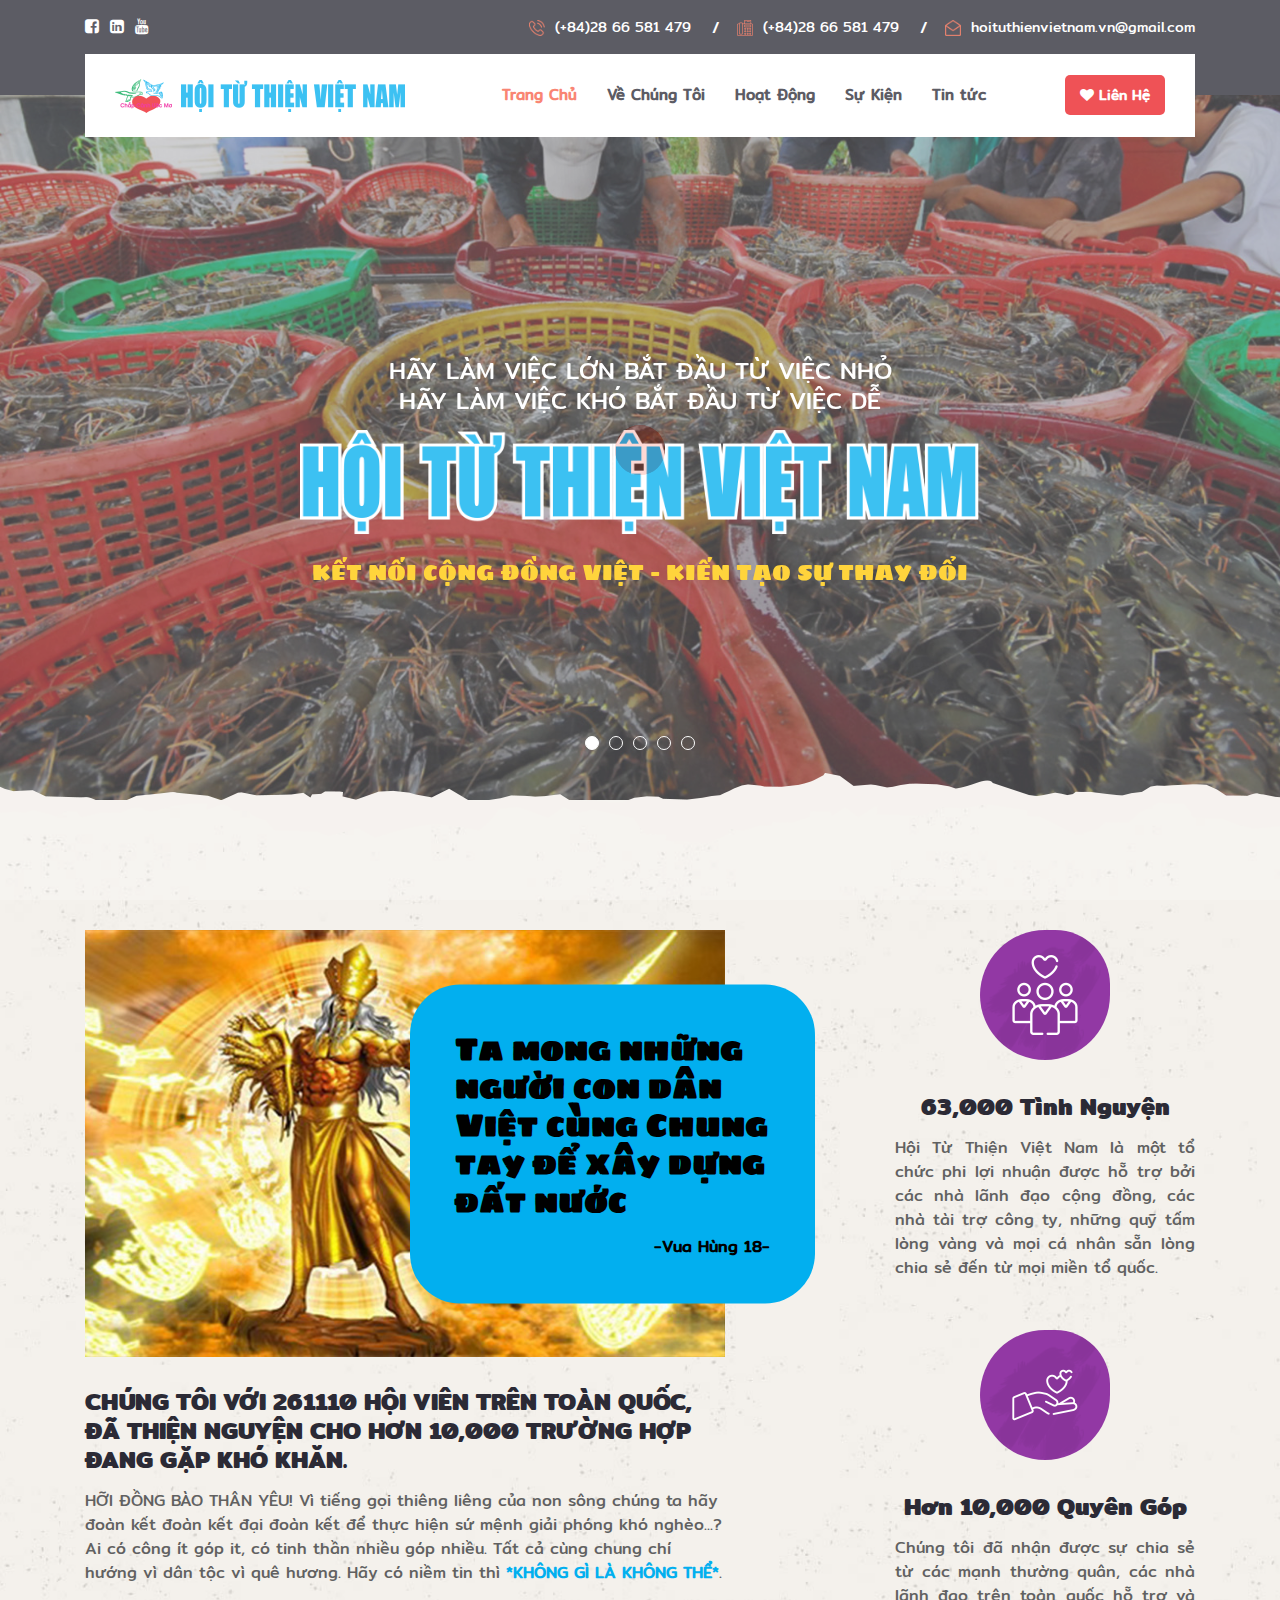
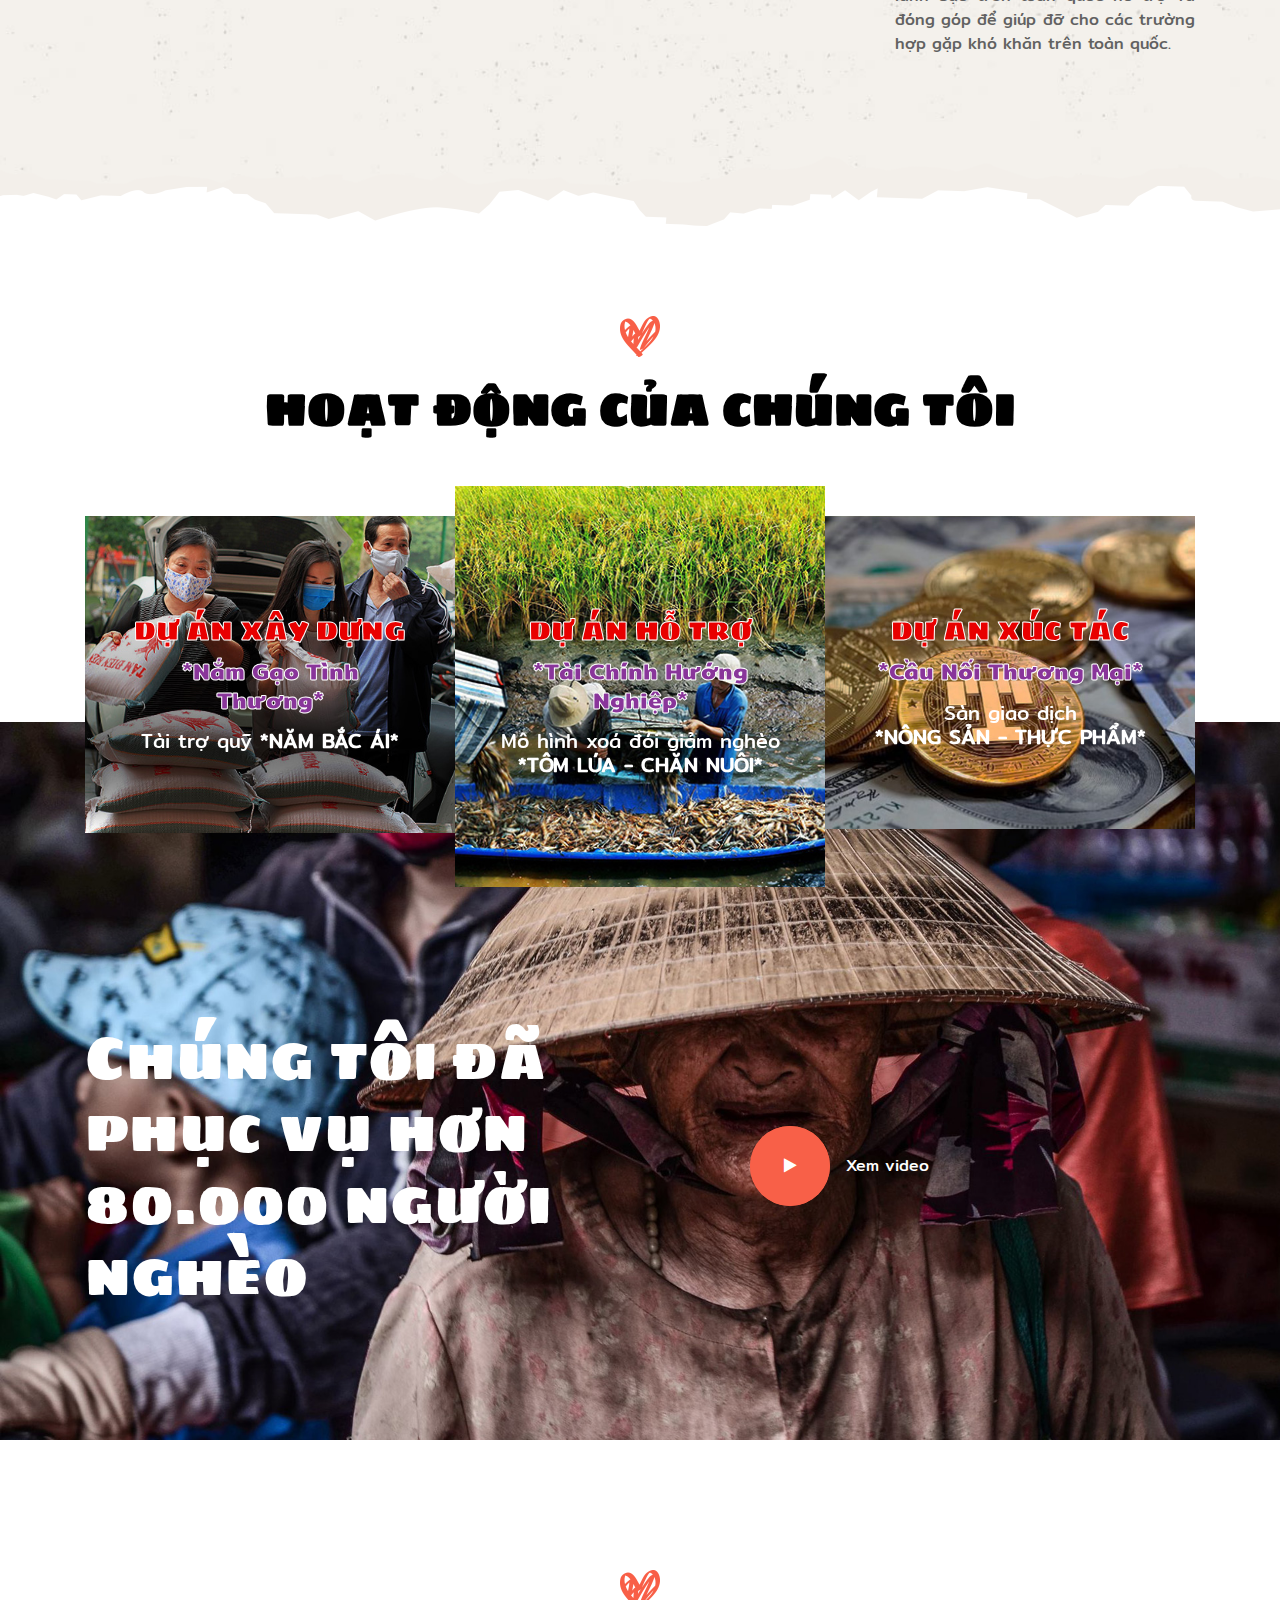
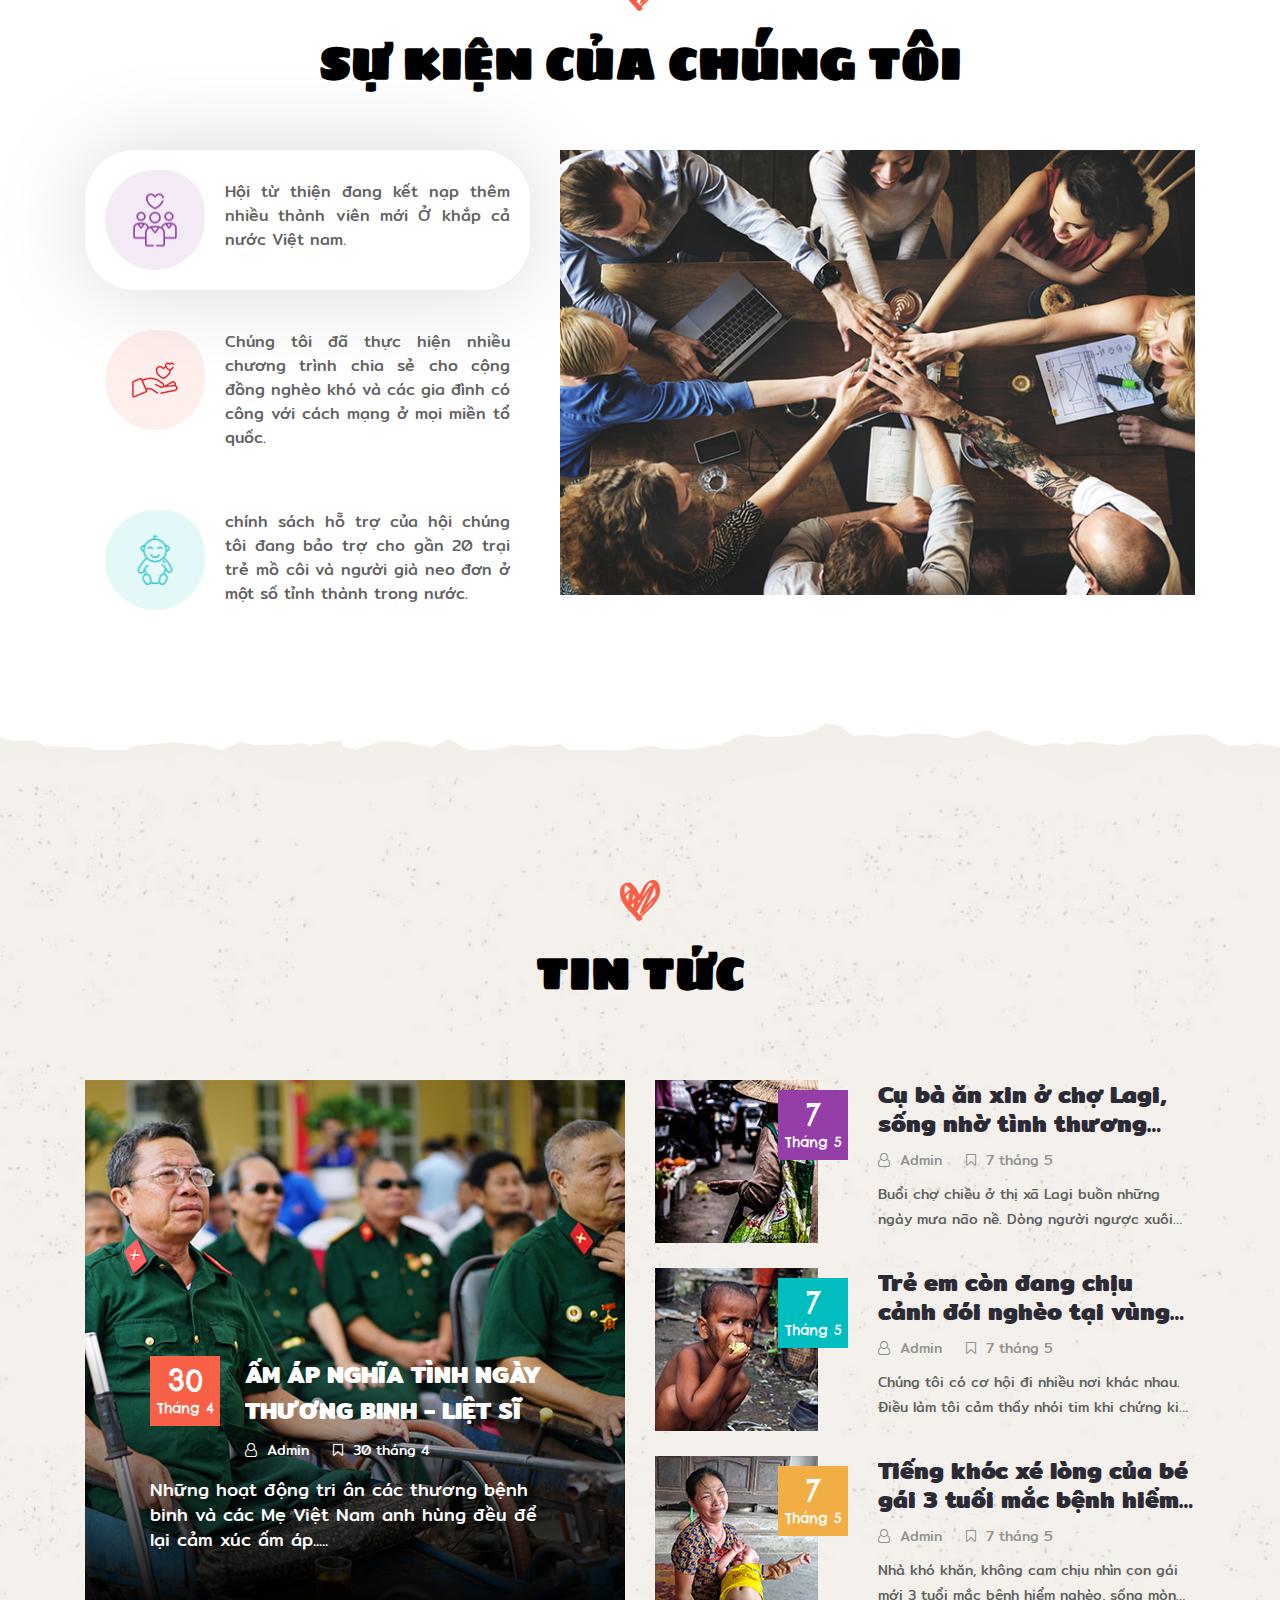
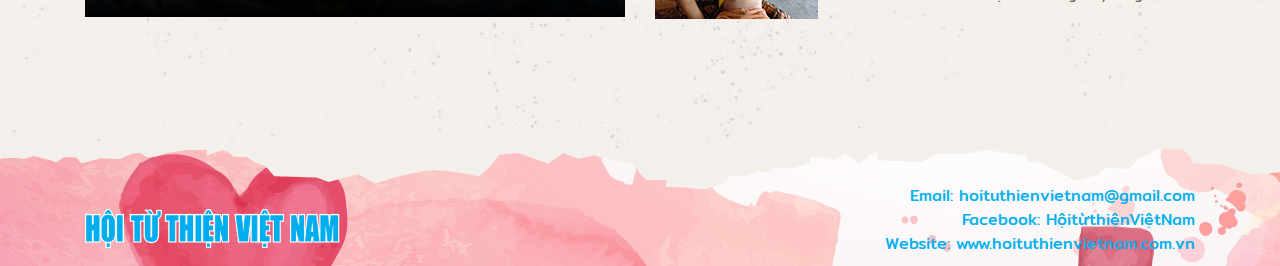
<file: index.html>
<!doctype html>
<html class="no-js" lang="en">

<head>
    <meta charset="utf-8">

    <!--====== Title ======-->
    <title>Hội Từ Thiện Việt Nam</title>

    <meta name="description" content="">
    <meta name="viewport" content="width=device-width, initial-scale=1">

    <!--====== Favicon Icon ======-->
    <link rel="shortcut icon" href="assets/images/favicon.png" type="image/png">

    <!--====== Magnific Popup CSS ======-->
    <link rel="stylesheet" href="assets/css/magnific-popup.css">

    <!--====== Animate CSS ======-->
    <link rel="stylesheet" href="assets/css/animate.css">

    <!--====== Slick CSS ======-->
    <link rel="stylesheet" href="assets/css/slick.css">

    <!--====== Font Awesome CSS ======-->
    <link rel="stylesheet" href="assets/css/font-awesome.min.css">

    <!--====== Fonts CSS ======-->
    <link rel="stylesheet" href="assets/css/fonts.css">

    <!--====== Bootstrap CSS ======-->
    <link rel="stylesheet" href="assets/css/bootstrap.min.css">

    <!--====== Default CSS ======-->
    <link rel="stylesheet" href="assets/css/default.css">

    <!--====== Style CSS ======-->
    <link rel="stylesheet" href="assets/css/style.css">

    <!-- OrgChart css -->
    <link rel="stylesheet" href="assets/css/OrgChart.css">
    
    <!-- example css and js -->
    <link rel="stylesheet" href="assets/css/app.css">


<body>
    <!--[if IE]>
    <p class="browserupgrade">You are using an <strong>outdated</strong> browser. Please <a href="https://browsehappy.com/">upgrade your browser</a> to improve your experience and security.</p>
  <![endif]-->

    
    <!--====== PRELOADER PART START ======-->

    <div id="preloader">
        <div class="preloader">
            <span></span>
            <span></span>
        </div>
    </div>

    <!--====== PRELOADER PART ENDS ======-->
    
    <!--====== HEADER PART START ======-->

    <header class="header_area">
        <div class="header_top">
            <div class="container">
                <div class="header_top_wrapper d-md-flex justify-content-between">
                    <div class="header_social text-center">
                        <ul>
                            <li><a href="#"><i class="fa fa-facebook-square"></i></a></li>
                            <li><a href="#"><i class="fa fa-linkedin-square"></i></a></li>
                            <li><a href="#"><i class="fa fa-youtube"></i></a></li>
                        </ul>
                    </div> <!-- header social -->

                    <div class="header_info d-none d-md-block">
                        <ul>
                            <li><img src="assets/images/call.png" alt=""><a href="#">(+84)28 66 581 479</a></li>
                            <li><img src="assets/images/fax.png" alt=""><a href="#">(+84)28 66 581 479</a></li>
                            <li><img src="assets/images/mail.png" alt=""><a href="mailto:hoituthienvietnam.vn@gmail.com">hoituthienvietnam.vn@gmail.com</a></li>
                        </ul>
                    </div> <!-- header info -->
                </div> <!-- header top wrapper -->
            </div> <!-- container -->
        </div> <!-- header top -->

        <div class="header_navbar">
            <div class="container">
                <nav class="navbar navbar-expand-lg">
                    <a class="navbar-brand" href="index.html">
                        <img src="assets/images/logo.png" alt="logo">
                    </a> <!-- logo -->

                    <button class="navbar-toggler" type="button" data-toggle="collapse" data-target="#navbarSupportedContent" aria-controls="navbarSupportedContent" aria-expanded="false" aria-label="Toggle navigation">
                        <span class="toggler-icon"></span>
                        <span class="toggler-icon"></span>
                        <span class="toggler-icon"></span>
                    </button>

                    <div class="collapse navbar-collapse sub-menu-bar" id="navbarSupportedContent">
                        <ul class="navbar-nav m-auto">
                            <li><a class="active" href="index.html">Trang Chủ</i></a></li>
                            <li><a href="about.html">Về Chúng Tôi</i></a></li>
                            <li><a href="work.html">Hoạt Động</i></a></li>
                            <li><a href="event.html">Sự Kiện</i></a></li>
                            <li><a href="news.html">Tin tức</a></li>
                        </ul>
                    </div> <!-- navbar collapse -->

                    <div class="navbar_btn d-none d-sm-block">
                        <a class="main-btn" href="contact.html"><i class="fa fa-heart"></i>Liên Hệ</a>
                    </div>

                </nav> <!-- navbar -->
            </div> <!-- container -->
        </div> <!-- header navbar -->
    </header>

    <!--====== HEADER PART ENDS ======-->

    <!--====== SLIDER PART START ======-->

    <section class="slider_area slider-active">
        <div class="single_slider">
            <div class="slider_image bg_cover" data-animation="kenburns" style="background-image: url(assets/images/slider-1.jpg)"></div> <!-- slider image -->
            <div class="slider_content_wrapper d-flex align-items-center">
                <div class="container">
                    <div class="row">
                        <div class="col-lg-12">
                            <div class="slider_content text-center">
                                <p data-animation="fadeInUp" data-delay="0.9s">
                                    HÃY LÀM VIỆC LỚN BẮT ĐẦU TỪ VIỆC NHỎ</br>
                                    HÃY LÀM VIỆC KHÓ BẮT ĐẦU TỪ VIỆC DỄ</p>
                                <h2 class="title" data-animation="fadeInUp" data-delay="0.5s"><img src="assets/images/logo-text.png" style="margin: 15px 0;"></h2>
                                <!-- <svg><text class="title" data-animation="fadeInUp" data-delay="0.5s" x="8px" y="75%">HỘI TỪ THIỆN VIỆT NAM</text></svg> -->
                                <h5 class="sub_title" data-animation="fadeInUp" data-delay="0.2s">kết nối cộng đồng Việt - kiến tạo sự thay đổi</h5>
                            </div> <!-- slider content -->
                        </div>
                    </div> <!-- row -->
                </div> <!-- container -->
            </div> <!-- slider content wrapper -->
        </div> <!-- single slider -->
        
        <div class="single_slider">
            <div class="slider_image bg_cover" data-animation="kenburns" style="background-image: url(assets/images/slider-2.jpg)"></div> <!-- slider image -->
            <div class="slider_content_wrapper d-flex align-items-center">
                <div class="container">
                    <div class="row">
                        <div class="col-lg-12">
                            <div class="slider_content text-center">
                                <p data-animation="fadeInUp" data-delay="0.9s">
                                    HÃY LÀM VIỆC LỚN BẮT ĐẦU TỪ VIỆC NHỎ</br>
                                    HÃY LÀM VIỆC KHÓ BẮT ĐẦU TỪ VIỆC DỄ</p>
                                <h2 class="title" data-animation="fadeInUp" data-delay="0.5s"><img src="assets/images/logo-text.png" style="margin: 15px 0;"></h2>
                                <!-- <svg><text class="title" data-animation="fadeInUp" data-delay="0.5s" x="8px" y="75%">HỘI TỪ THIỆN VIỆT NAM</text></svg> -->
                                <h5 class="sub_title" data-animation="fadeInUp" data-delay="0.2s">kết nối cộng đồng Việt - kiến tạo sự thay đổi</h5>
                            </div> <!-- slider content -->
                        </div>
                    </div> <!-- row -->
                </div> <!-- container -->
            </div> <!-- slider content wrapper -->
        </div> <!-- single slider -->
        
        <div class="single_slider">
            <div class="slider_image bg_cover" data-animation="kenburns" style="background-image: url(assets/images/slider-3.jpg)"></div> <!-- slider image -->
            <div class="slider_content_wrapper d-flex align-items-center">
                <div class="container">
                    <div class="row">
                        <div class="col-lg-12">
                            <div class="slider_content text-center">
                                <p data-animation="fadeInUp" data-delay="0.9s">
                                    HÃY LÀM VIỆC LỚN BẮT ĐẦU TỪ VIỆC NHỎ</br>
                                    HÃY LÀM VIỆC KHÓ BẮT ĐẦU TỪ VIỆC DỄ</p>
                                <h2 class="title" data-animation="fadeInUp" data-delay="0.5s"><img src="assets/images/logo-text.png" style="margin: 15px 0;"></h2>
                                <!-- <svg><text class="title" data-animation="fadeInUp" data-delay="0.5s" x="8px" y="75%">HỘI TỪ THIỆN VIỆT NAM</text></svg> -->
                                <h5 class="sub_title" data-animation="fadeInUp" data-delay="0.2s">kết nối cộng đồng Việt - kiến tạo sự thay đổi</h5>
                            </div> <!-- slider content -->
                        </div>
                    </div> <!-- row -->
                </div> <!-- container -->
            </div> <!-- slider content wrapper -->
        </div> <!-- single slider -->

        <div class="single_slider">
            <div class="slider_image bg_cover" data-animation="kenburns" style="background-image: url(assets/images/slider-4.jpg)"></div> <!-- slider image -->
            <div class="slider_content_wrapper d-flex align-items-center">
                <div class="container">
                    <div class="row">
                        <div class="col-lg-12">
                            <div class="slider_content text-center">
                                <p data-animation="fadeInUp" data-delay="0.9s">
                                    HÃY LÀM VIỆC LỚN BẮT ĐẦU TỪ VIỆC NHỎ</br>
                                    HÃY LÀM VIỆC KHÓ BẮT ĐẦU TỪ VIỆC DỄ</p>
                                <h2 class="title" data-animation="fadeInUp" data-delay="0.5s"><img src="assets/images/logo-text.png" style="margin: 15px 0;"></h2>
                                <!-- <svg><text class="title" data-animation="fadeInUp" data-delay="0.5s" x="8px" y="75%">HỘI TỪ THIỆN VIỆT NAM</text></svg> -->
                                <h5 class="sub_title" data-animation="fadeInUp" data-delay="0.2s">kết nối cộng đồng Việt - kiến tạo sự thay đổi</h5>
                            </div> <!-- slider content -->
                        </div>
                    </div> <!-- row -->
                </div> <!-- container -->
            </div> <!-- slider content wrapper -->
        </div> <!-- single slider -->

        <div class="single_slider">
            <div class="slider_image bg_cover" data-animation="kenburns" style="background-image: url(assets/images/slider-5.jpg)"></div> <!-- slider image -->
            <div class="slider_content_wrapper d-flex align-items-center">
                <div class="container">
                    <div class="row">
                        <div class="col-lg-12">
                            <div class="slider_content text-center">
                                <p data-animation="fadeInUp" data-delay="0.9s">
                                    HÃY LÀM VIỆC LỚN BẮT ĐẦU TỪ VIỆC NHỎ</br>
                                    HÃY LÀM VIỆC KHÓ BẮT ĐẦU TỪ VIỆC DỄ</p>
                                <h2 class="title" data-animation="fadeInUp" data-delay="0.5s"><img src="assets/images/logo-text.png" style="margin: 15px 0;"></h2>
                                <!-- <svg><text class="title" data-animation="fadeInUp" data-delay="0.5s" x="8px" y="75%">HỘI TỪ THIỆN VIỆT NAM</text></svg> -->
                                <h5 class="sub_title" data-animation="fadeInUp" data-delay="0.2s">kết nối cộng đồng Việt - kiến tạo sự thay đổi</h5>
                            </div> <!-- slider content -->
                        </div>
                    </div> <!-- row -->
                </div> <!-- container -->
            </div> <!-- slider content wrapper -->
        </div> <!-- single slider -->
    </section>

    <!--====== SLIDER PART ENDS ======-->

    <!--====== ABOUT PART START ======-->

    <section class="about_area pt-80 pb-130 bg_cover" style="background-image: url(assets/images/gray-bg.jpg)">
        <div class="about_shape_1" style="background-image: url(assets/images/shape/shape-1.png)"></div>
        <div class="container">
            <div class="row">
                <div class="col-lg-8">
                    <div class="about_left  mt-50">
                        <div class="about_image">
                            <img src="assets/images/about.jpg" alt="About">
                            <div class="help_title">
                                <h3 class="title">Ta mong những người con dân Việt cùng Chung tay để xây dựng đất nước</h3>
                                <p style="float: right; font-weight: bold; margin-top: 15px; color: #000;">-Vua Hùng 18-</p>
                            </div>
                        </div>
                        <div class="about_content">
                            <h4 class="about_title">CHÚNG TÔI VỚI 261110 HỘI VIÊN TRÊN TOÀN QUỐC, ĐÃ THIỆN NGUYỆN CHO HƠN 10,000 TRƯỜNG HỢP ĐANG GẶP KHÓ KHĂN.</h4>
                            <p>HỠI ĐỒNG BÀO THÂN YÊU! Vì tiếng gọi thiêng liêng của non sông chúng ta hãy đoàn kết đoàn kết đại đoàn kết để thực hiện sứ mệnh giải phóng khó nghèo...? Ai có công ít góp it, có tinh thần nhiều góp nhiều. Tất cả cùng chung chí hướng vì dân tộc vì quê hương. Hãy có niềm tin thì <b style="color: #02afef">*KHÔNG GÌ LÀ KHÔNG THỂ*</b>.</p>
                        </div>
                    </div> <!-- about left -->
                </div>
                <div class="col-lg-4">
                    <div class="about_right d-flex flex-wrap">
                        <div class="single_about_items mt-50 color-1 text-center">
                            <div class="about_icon">
                                <img class="shape" src="assets/images/shape/shape-3.png" alt="shape">
                                <img class="icon" src="assets/images/a-icon-1.png" alt="icon">
                            </div>
                            <div class="about_content">
                                <h4 class="items_title">63,000 Tình Nguyện</h4>
                                <p>Hội Từ Thiện Việt Nam là một tổ chức phi lợi nhuận được hỗ trợ bởi các nhà lãnh đạo cộng đồng, các nhà tài trợ công ty, những quỹ tấm
                                lòng vàng và mọi cá nhân sẵn lòng chia sẻ đến từ mọi miền tổ quốc.</p>
                            </div>
                        </div> <!-- single about items -->
                        <div class="single_about_items mt-50 color-1 text-center">
                            <div class="about_icon">
                                <img class="shape" src="assets/images/shape/shape-3.png" alt="shape">
                                <img class="icon" src="assets/images/a-icon-2.png" alt="icon">
                            </div>
                            <div class="about_content">
                                <h4 class="items_title">Hơn 10,000 Quyên Góp</h4>
                                <p>Chúng tôi đã nhận được sự chia sẻ từ các mạnh thường quân, các nhà lãnh đạo trên toàn quốc hỗ trợ và đóng góp để giúp đỡ cho các trường hợp gặp khó khăn trên toàn quốc.</p>
                            </div>
                        </div> <!-- single about items -->
                    </div> <!-- about right -->
                </div>
            </div> <!-- row -->
        </div> <!-- container -->
        <div class="about_shape_2" style="background-image: url(assets/images/shape/shape-1.png)"></div>
    </section>

    <!--====== ABOUT PART ENDS ======-->

    <!--====== SERVICES PART START ======-->

    <section class="service_area pt-130">
        <div class="container">
            <div class="row">
                <div class="col-lg-12">
                    <div class="section_title text-center pb-80">
                        <img src="assets/images/section_icon.png" alt="Icon">
                        <h3 class="title">HOẠT ĐỘNG CỦA CHÚNG TÔI</h3>
                    </div> <!-- section title -->
                </div>
            </div> <!-- row -->
            <div class="row no-gutters justify-content-center">
                <div class="col-lg-4 col-md-7">
                    <div class="single_services text-center services_1">
                        <div class="services_content">
                            <h4 class="services_title"><a href="#">DỰ ÁN XÂY DỰNG</a></h4>
                            <h5 class="text-index">*Nắm Gạo Tình Thương*</h5>
                            <p class="text-index-nd">Tài trợ quỹ
                            <b>*NĂM BẮC ÁI*</b></p>
                        </div>
                    </div> <!-- single services -->
                </div>
                <div class="col-lg-4 col-md-7">
                    <div class="single_services active text-center services_2">
                        <div class="services_content">
                            <h4 class="services_title"><a href="#">DỰ ÁN HỖ TRỢ</a></h4>
                            <h5 class="text-index">*Tài Chính Hướng Nghiệp*</h5>
                            <p class="text-index-nd">Mô hình xoá đói giảm nghèo</br>
                            <b>*TÔM LÚA - CHĂN NUÔI*</b></p>
                        </div>
                    </div> <!-- single services -->
                </div>
                <div class="col-lg-4 col-md-7">
                    <div class="single_services text-center services_3">
                        <div class="services_content">
                            <h4 class="services_title"><a href="#">DỰ ÁN XÚC TÁC</a></h4>
                            <h5 class="text-index">*Cầu Nối Thương Mại*</h5>
                            <p class="text-index-nd">Sàn giao dịch</br>
                            <b>*NÔNG SẢN - THỰC PHẨM*</b></p>
                        </div>
                    </div> <!-- single services -->
                </div>
            </div> <!-- row -->
        </div> <!-- container -->
    </section>

    <!--====== SERVICES PART ENDS ======-->

    <!--====== VIDEO PART START ======-->

    <section class="video_area pb-130 bg_cover" style="background-image: url(assets/images/videobg.jpg)">
        <div class="container">
            <div class="row align-items-center">
                <div class="col-lg-7">
                    <div class="video_content mt-50">
                        <h4 class="video_title">Chúng tôi đã phục vụ hơn 80.000 người nghèo</h4>
                    </div> <!-- video content -->
                </div>
                <div class="col-lg-5">
                    <div class="video_watch mt-50">
                        <a href="https://www.youtube.com/watch?v=WKUjCCOcLFY" class="video_play video-popup"><span><i class="fa fa-play"></i></span> Xem video</a>
                    </div> <!-- video watch -->
                </div>
            </div> <!-- row -->
        </div> <!-- container -->
    </section>

    <!--====== VIDEO PART ENDS ======-->

    <!--====== CAMPAING DONER PART START ======-->

    <section class="campaing_doner_area">
        <div class="campaing_area pt-130 pb-110">
            <div class="container">
                <div class="row">
                    <div class="col-lg-12">
                        <div class="section_title text-center pb-30">
                            <img src="assets/images/section_icon.png" alt="Icon">
                            <h3 class="title">SỰ KIỆN CỦA CHÚNG TÔI</h3>
                        </div> <!-- section title -->
                    </div>
                </div> <!-- row -->
                <div class="row">
                    <div class="col-lg-5">
                        <div class="campaing_nav pt-15">
                            <ul class="nav" id="myTab" role="tablist">
                                <li class="nav-item">
                                    <a class="active" id="hospital-tab" data-toggle="tab" href="#hospital" role="tab" aria-controls="hospital" aria-selected="true">
                                        <div class="campaing_items items_color_1 d-flex">
                                            <div class="items_icon">
                                                <img src="assets/images/c-icon-1.png" alt="icon">
                                            </div>
                                            <div class="items_content media-body">
                                                <p style="margin-top: 10px;">Hội từ thiện đang kết nạp thêm nhiều thành viên mới Ở khắp cả nước Việt nam.</p>
                                            </div>
                                        </div> <!-- campaing items -->
                                    </a>
                                </li>
                                <li class="nav-item">
                                    <a id="cancer-tab" data-toggle="tab" href="#cancer" role="tab" aria-controls="cancer" aria-selected="false">
                                        <div class="campaing_items items_color_2 d-flex">
                                            <div class="items_icon">
                                                <img src="assets/images/c-icon-2.png" alt="icon">
                                            </div>
                                            <div class="items_content media-body">
                                                <p>Chúng tôi đã thực hiện nhiều chương trình chia sẻ cho cộng đồng nghèo khó và các gia đình có công với cách mạng ở mọi miền tổ quốc.</p>
                                            </div>
                                        </div> <!-- campaing items -->
                                    </a>
                                </li>
                                <li class="nav-item">
                                    <a id="environtment-tab" data-toggle="tab" href="#environtment" role="tab" aria-controls="environtment" aria-selected="false">
                                        <div class="campaing_items items_color_3 d-flex">
                                            <div class="items_icon">
                                                <img src="assets/images/c-icon-3.png" alt="icon">
                                            </div>
                                            <div class="items_content media-body">
                                                <p>chính sách hỗ trợ của hội chúng tôi đang bảo trợ cho gần 20 trại trẻ mồ côi và người già neo đơn ở một số tỉnh thành trong nước.</p>
                                            </div>
                                        </div> <!-- campaing items -->
                                    </a>
                                </li>
                            </ul>
                        </div> <!-- campaing nav -->
                    </div>

                    <div class="col-lg-7">
                        <div class="campaing_tab_content mt-30">
                            <div class="tab-content" id="myTabContent">
                                <div class="tab-pane fade show active" id="hospital" role="tabpanel" aria-labelledby="hospital-tab">
                                    <div class="campaing_content">
                                        <img src="assets/images/campaing-1.png" alt="">
                                    </div> <!-- campaing content  -->
                                </div>
                                <div class="tab-pane fade" id="cancer" role="tabpanel" aria-labelledby="cancer-tab">
                                    <div class="campaing_content">
                                        <img src="assets/images/campaing-2.jpg" alt="">
                                    </div> <!-- campaing content  -->
                                </div>
                                <div class="tab-pane fade" id="environtment" role="tabpanel" aria-labelledby="environtment-tab">
                                    <div class="campaing_content">
                                        <img src="assets/images/campaing-3.jpg" alt="">
                                    </div> <!-- campaing content  -->
                                </div>
                            </div>
                        </div> <!-- campaing tab content -->
                    </div>
                </div> <!-- row -->
            </div> <!-- container -->
        </div> <!-- campaing area -->

    </section>

    <!--====== CAMPAING DONER PART ENDS ======-->

    <!--====== NEWS START ======-->

    <section class="causes_area pt-130 pb-130 bg_cover" style="background-image: url(assets/images/gray-bg.jpg)">
        <div class="causes_shape_1" style="background-image: url(assets/images/shape/shape-1.png)"></div>
        <div class="container">
            <div class="row">
                <div class="col-lg-12">
                    <div class="section_title text-center pb-30">
                        <img src="assets/images/section_icon.png" alt="Icon">
                        <h3 class="title">TIN TỨC</h3>
                    </div> <!-- section title -->
                </div>
            </div> <!-- row -->
            <div class="row">
                <div class="col-lg-6">
                    <div class="blog_left mt-50">
                        <div class="blog_image">
                            <img src="assets/images/blog_left.jpg" alt="blog">
                        </div>
                        <div class="blog_content">
                            <div class="title_bar d-flex">
                                <div class="blog_date d-flex align-items-center justify-content-center">
                                    <span class="date"><span>30</span>Tháng 4 </span>
                                </div>
                                <div class="blog_title_meta media-body">
                                    <div class="blog_title"><a href="news.html">Ấm áp nghĩa tình Ngày Thương binh - Liệt sĩ</a></div>
                                    <ul class="blog_meta">
                                        <li><a href="#"><i class="fa fa-user-o"></i> Admin</a></li>
                                        <li><a href="#"><i class="fa fa-bookmark-o"></i> 30 tháng 4</a></li>
                                    </ul>
                                </div>
                            </div> <!-- title bar -->
                            <div class="text_bar">
                                <p>Những hoạt động tri ân các thương bệnh binh và các Mẹ Việt Nam anh hùng đều để lại cảm xúc ấm áp.....</p>
                            </div>
                        </div>
                    </div> <!-- blog left -->
                </div>
                <div class="col-lg-6">
                    <div class="blog_right pt-25">
                        <div class="single_blog blog_color-1 d-sm-flex mt-25">
                            <div class="blog_image">
                                <img src="assets/images/blog-1.jpg" alt="blog">
                                
                                <div class="blog_date d-flex align-items-center justify-content-center">
                                    <span class="date"><span>7</span> Tháng 5</span>
                                </div>
                            </div>
                            <div class="blog_content media-body">
                                <h3 class="blog_title"><a href="news.html">Cụ bà ăn xin ở chợ Lagi, sống nhờ tình thương người đời...</a></h3>
                                <ul class="blog_meta">
                                    <li><a href="#"><i class="fa fa-user-o"></i> Admin</a></li>
                                    <li><a href="#"><i class="fa fa-bookmark-o"></i> 7 tháng 5</a></li>
                                </ul>
                                <p>Buổi chợ chiều ở thị xã Lagi buồn những ngày mưa não nề. Dòng người ngược xuôi hối hả. Xa xa dáng người gầy nhom trong bộ quần áo sờn rách....</p>
                            </div>
                        </div> <!-- single blog -->
                        
                        <div class="single_blog blog_color-2 d-sm-flex mt-25">
                            <div class="blog_image">
                                <img src="assets/images/blog-2.jpg" alt="blog">
                                
                                <div class="blog_date d-flex align-items-center justify-content-center">
                                    <span class="date"><span>7</span> Tháng 5</span>
                                </div>
                            </div>
                            <div class="blog_content media-body">
                                <h3 class="blog_title"><a href="news.html">Trẻ em còn đang chịu cảnh đói nghèo tại vùng quê...</a></h3>
                                <ul class="blog_meta">
                                    <li><a href="#"><i class="fa fa-user-o"></i> Admin</a></li>
                                    <li><a href="#"><i class="fa fa-bookmark-o"></i> 7 tháng 5</a></li>
                                </ul>
                                <p>Chúng tôi có cơ hội đi nhiều nơi khác nhau. Điều làm tôi cảm thấy nhói tim khi chứng kiến cảnh những đứa trẻ phải lao động nguy hiểm, sống...</p>
                            </div>
                        </div> <!-- single blog -->
                        
                        <div class="single_blog blog_color-3 d-sm-flex mt-25">
                            <div class="blog_image">
                                <img src="assets/images/blog-3.jpg" alt="blog">
                                
                                <div class="blog_date d-flex align-items-center justify-content-center">
                                    <span class="date"><span>7</span> Tháng 5</span>
                                </div>
                            </div>
                            <div class="blog_content media-body">
                                <h3 class="blog_title"><a href="news.html">Tiếng khóc xé lòng của bé gái 3 tuổi mắc bệnh hiểm nghèo</a></h3>
                                <ul class="blog_meta">
                                    <li><a href="#"><i class="fa fa-user-o"></i> Admin</a></li>
                                    <li><a href="#"><i class="fa fa-bookmark-o"></i> 7 tháng 5</a></li>
                                </ul>
                                <p>Nhà khó khăn, không cam chịu nhìn con gái mới 3 tuổi mắc bệnh hiểm nghèo, sống mòn trong đau đớn...</p>
                            </div>
                        </div> <!-- single blog -->
                    </div> <!-- blog right -->
                </div>
            </div> <!-- row -->
        </div> <!-- container -->
        <div class="causes_shape_2" style="background-image: url(assets/images/shape/shape-1.png)"></div>
    </section>
    <!--====== NEWS END ======-->

    <!--====== FOOTER PART START ======-->

    <footer class="footer_area">
        <div class="footer_widget">
            <div class="container">
                <div class="row">
                    <div class="col-lg-3 col-md-6 order-md-1 order-lg-1">
                        <div class="footer_about mt-60 mb-15">
                            <a href="index.html">
                                <img src="assets/images/logo-text.png" alt="Logo">
                            </a>
                        </div> <!-- footer about -->
                    </div>
                    <div class="col-lg-9 col-md-12 order-md-3 order-lg-3">
                        <div class="footer_subscribe mt-35 mb-10 text-float">
                            <p><a href="mailto:hoituthienvietnam.vn@gmail.com">Email: hoituthienvietnam@gmail.com</a></br>
                            <a href="https://www.facebook.com/profile.php?id=100055890707803">Facebook: HộitừthiệnViệtNam</a></br>
                            <a href="www.hoituthienvietnam.com.vn">Website: www.hoituthienvietnam.com.vn</a></p>
                            
                        </div> <!-- footer link  --> 
                    </div>
                </div> <!-- row -->
            </div> <!-- container -->
        </div> <!-- footer widget -->
    </footer>

    <!--====== FOOTER PART ENDS ======-->
    
    <!--====== GO TO TOP PART START ======-->
    
    <div class="go-top-area">
        <div class="go-top-wrap">
            <div class="go-top-btn-wrap">
                <div class="go-top go-top-btn">
                    <i class="fa fa-angle-double-up"></i>
                    <i class="fa fa-angle-double-up"></i>
                </div>
            </div>
        </div>
    </div>
    
    <!--====== GO TO TOP PART ENDS ======-->
    
 




    <!--====== Jquery js ======-->
    <script src="assets/js/vendor/jquery-1.12.4.min.js"></script>
    <script src="assets/js/vendor/modernizr-3.7.1.min.js"></script>

    <!--====== Bootstrap js ======-->
    <script src="assets/js/popper.min.js"></script>
    <script src="assets/js/bootstrap.min.js"></script>

    <!--====== Slick js ======-->
    <script src="assets/js/slick.min.js"></script>

    <!--====== Magnific Popup js ======-->
    <script src="assets/js/jquery.magnific-popup.min.js"></script>

    <!--====== Appear js ======-->
    <script src="assets/js/jquery.appear.min.js"></script>
    
    <!--====== Counter Up js ======-->
    <script src="assets/js/waypoints.min.js"></script>
    <script src="assets/js/jquery.counterup.js"></script>

    <!--====== wow js ======-->
    <script src="assets/js/wow.min.js"></script>

    <!--====== Main js ======-->
    <script src="assets/js/main.js"></script>

    <!-- OrgChart js -->
    <script src="assets/js/OrgChart.js"></script>

</body>

</html>
</file>
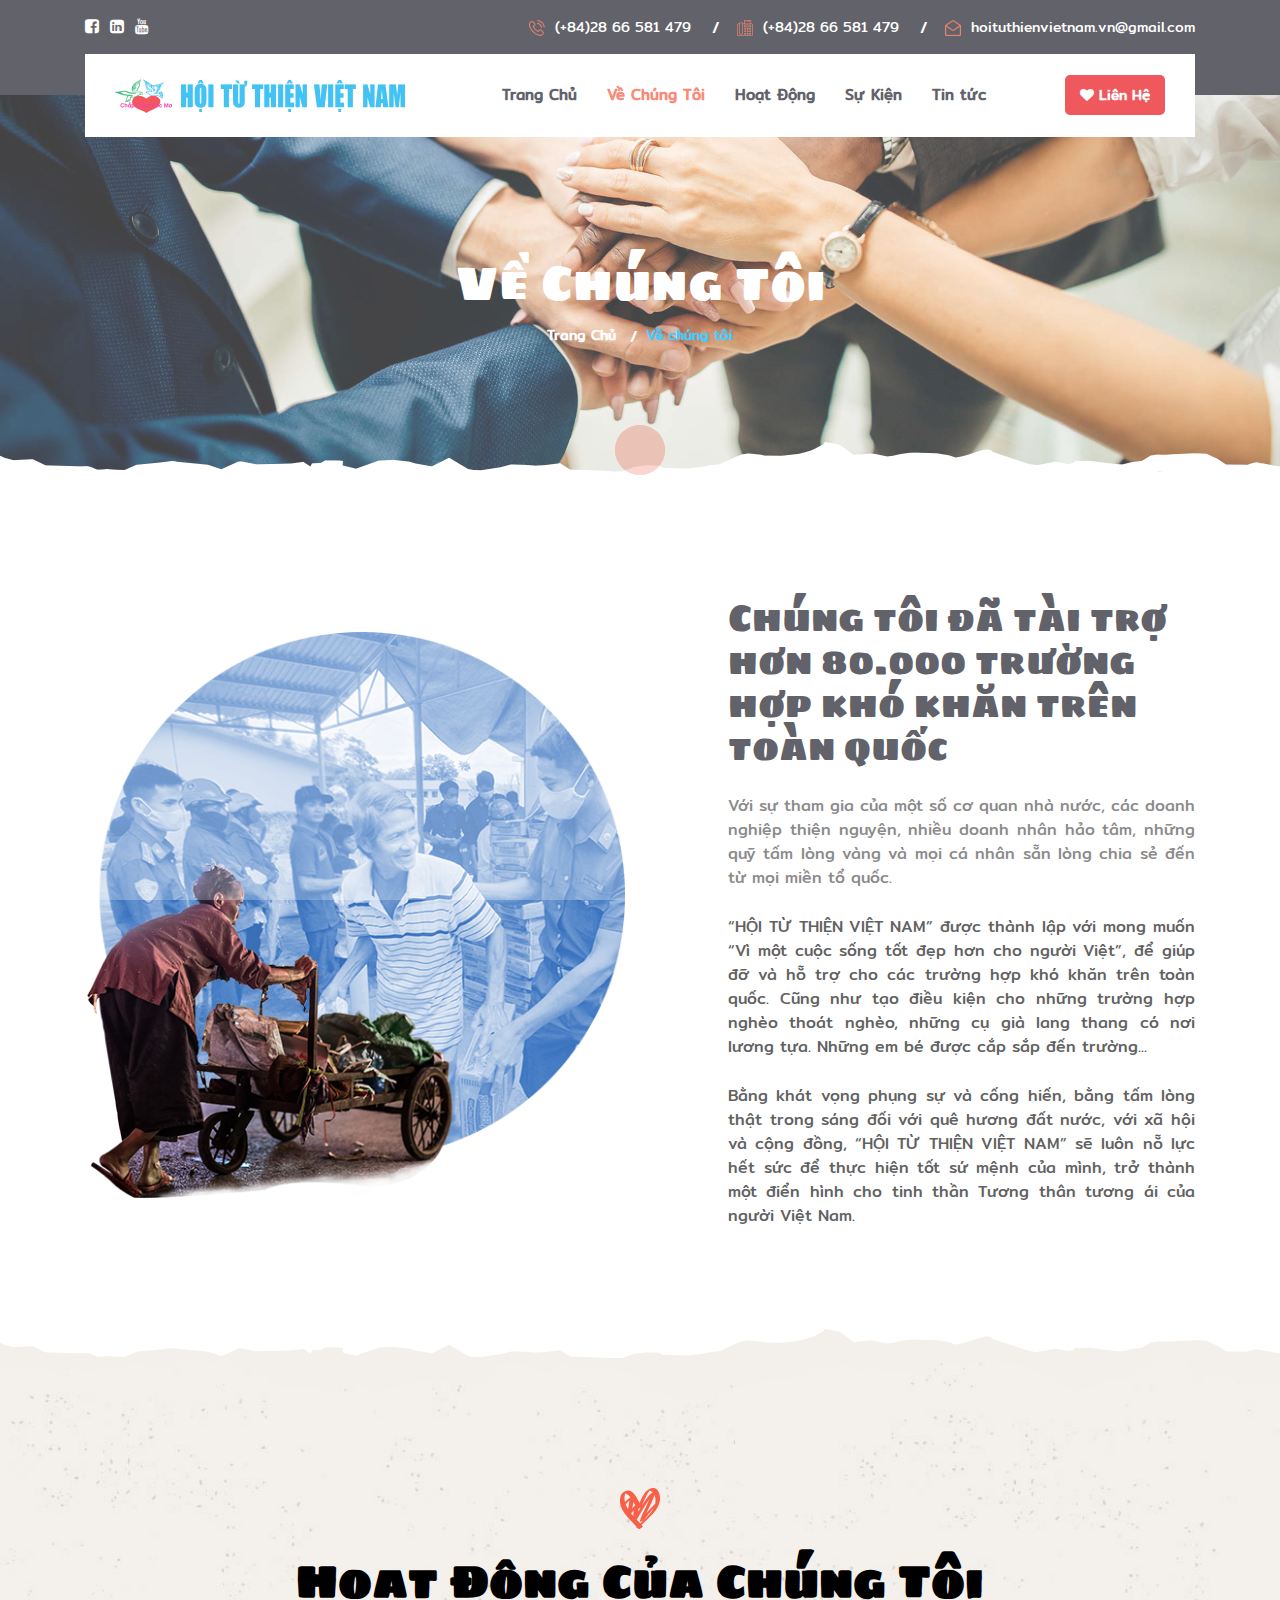
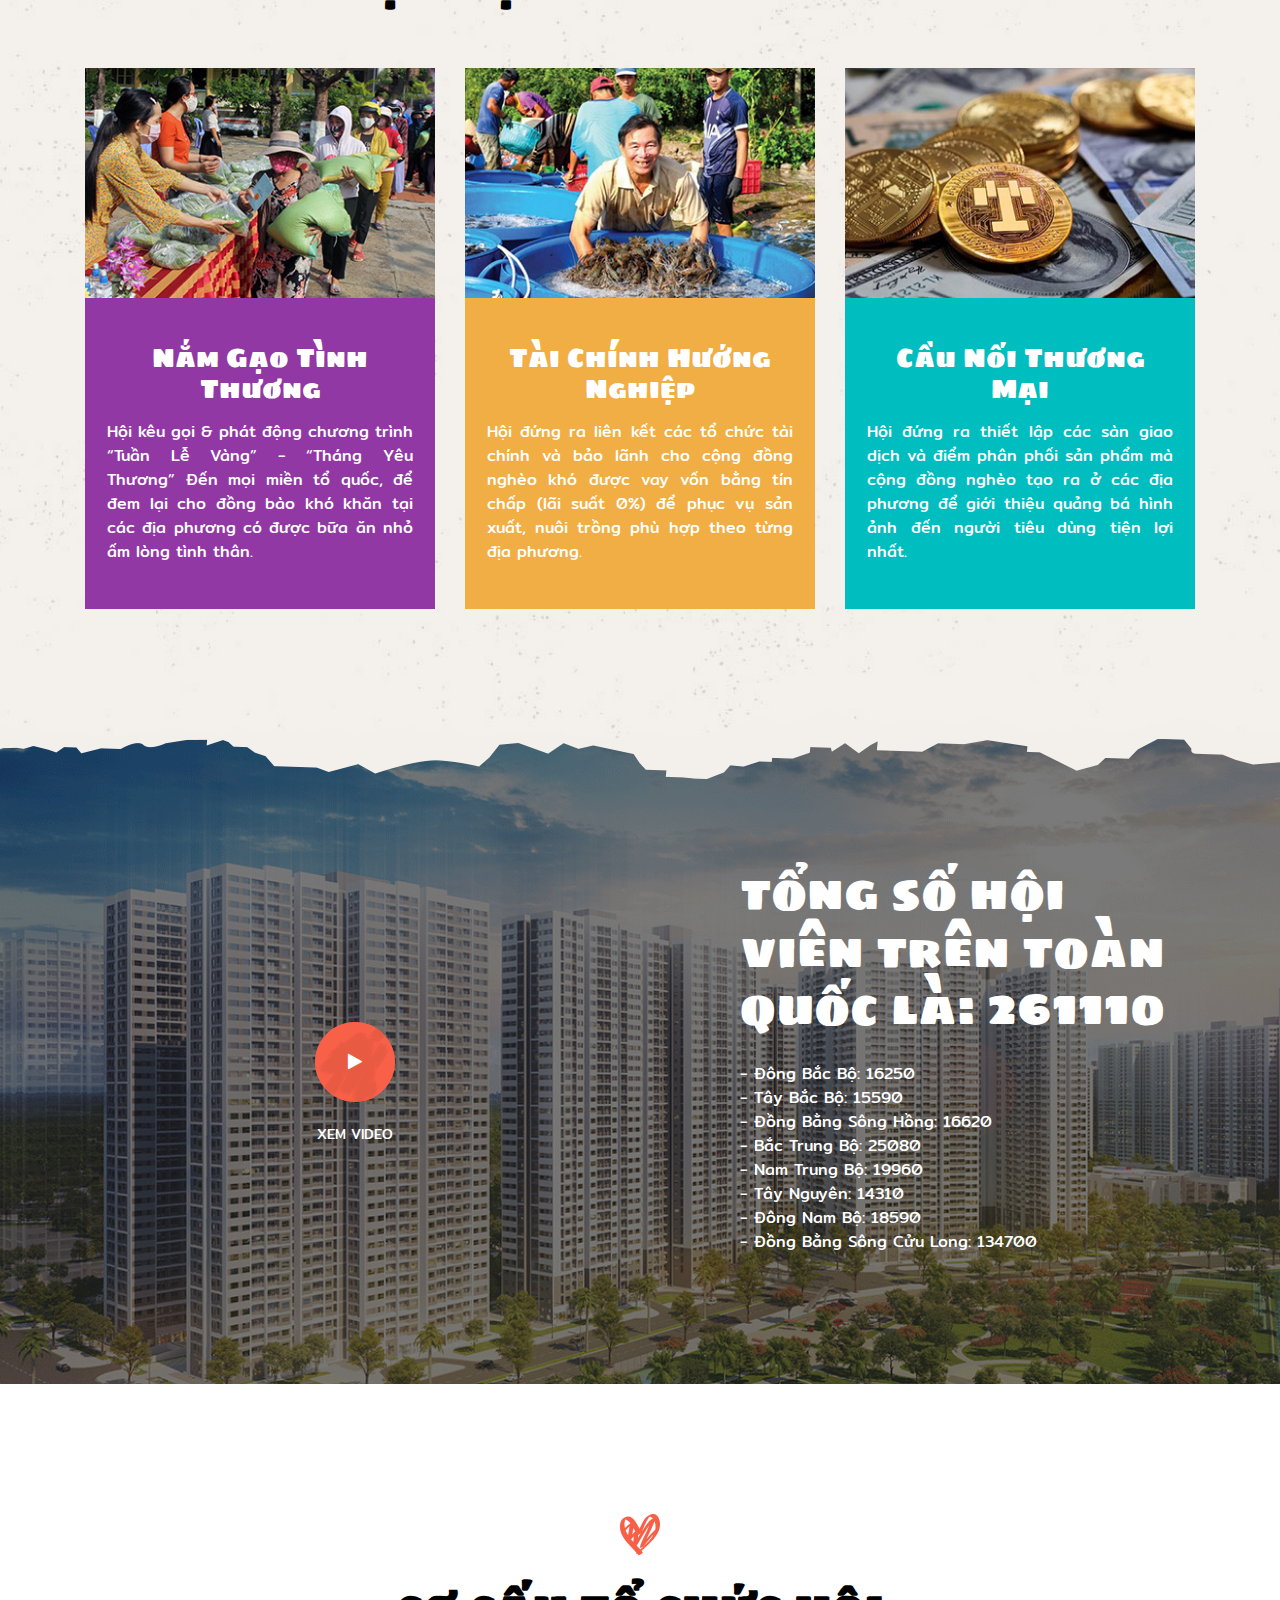
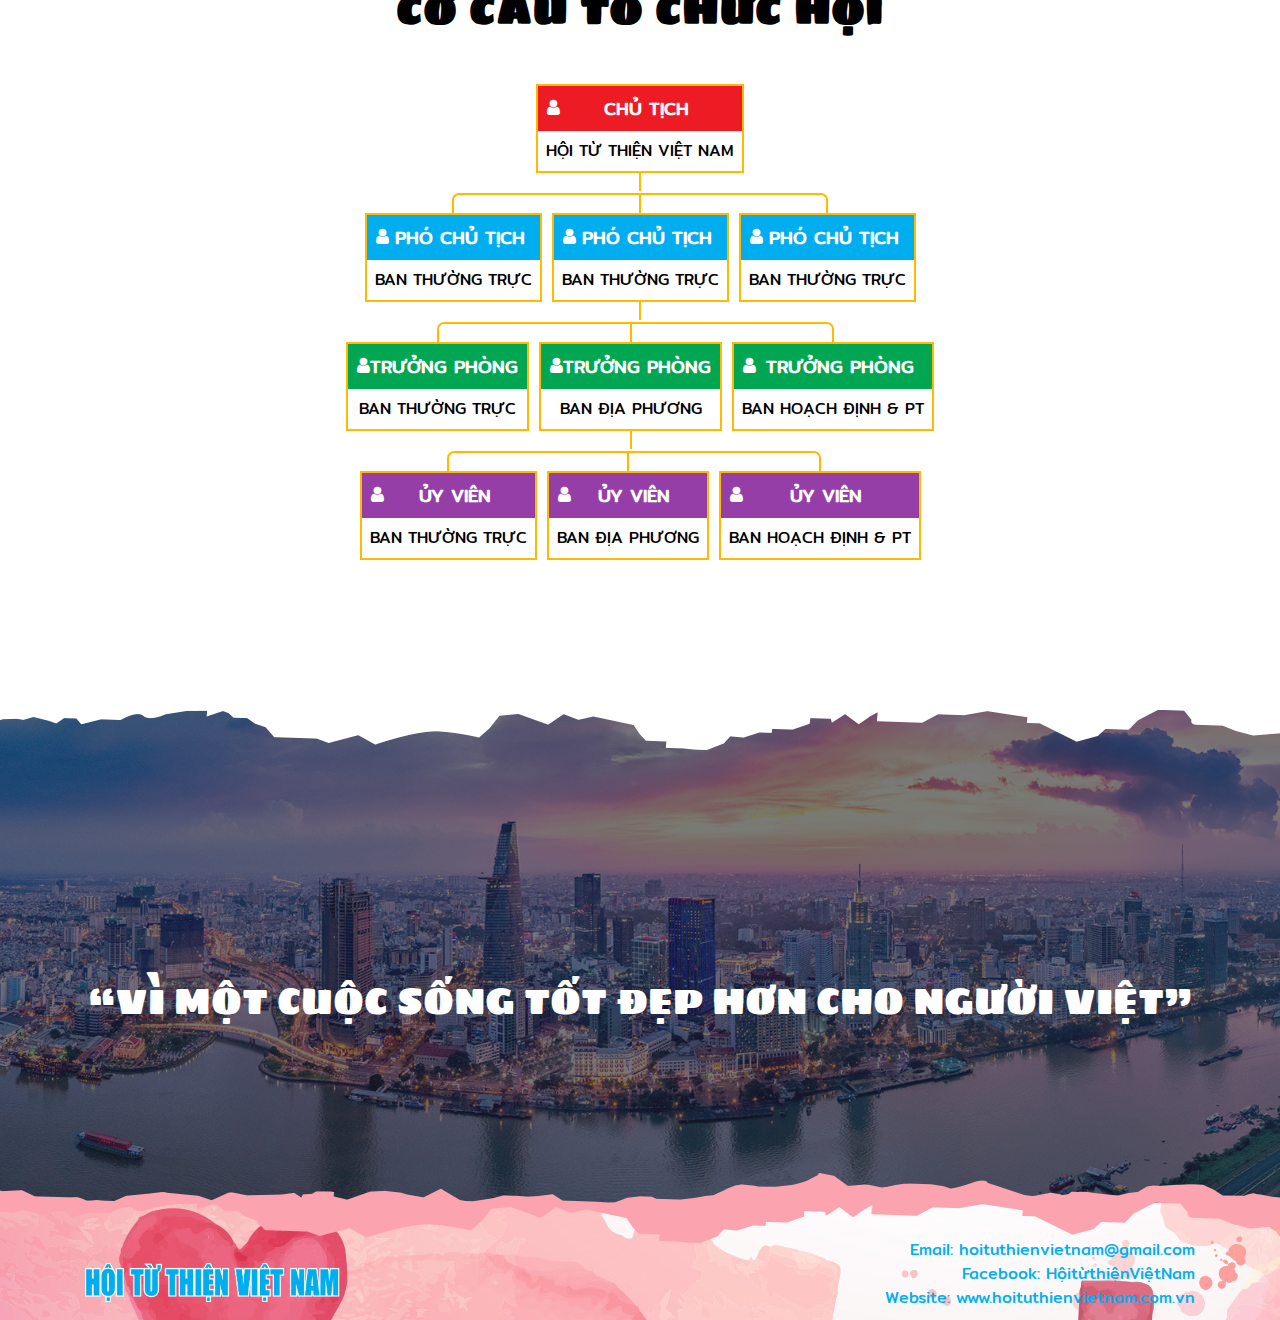
<file: about.html>
<!doctype html>
<html class="no-js" lang="en">

<head>
    <meta charset="utf-8">

    <!--====== Title ======-->
    <title>Hội Từ Thiện Việt Nam</title>

    <meta name="description" content="">
    <meta name="viewport" content="width=device-width, initial-scale=1">

    <!--====== Favicon Icon ======-->
    <link rel="shortcut icon" href="assets/images/favicon.png" type="image/png">

    <!--====== Magnific Popup CSS ======-->
    <link rel="stylesheet" href="assets/css/magnific-popup.css">

    <!--====== Animate CSS ======-->
    <link rel="stylesheet" href="assets/css/animate.css">

    <!--====== Slick CSS ======-->
    <link rel="stylesheet" href="assets/css/slick.css">

    <!--====== Font Awesome CSS ======-->
    <link rel="stylesheet" href="assets/css/font-awesome.min.css">

    <!--====== Fonts CSS ======-->
    <link rel="stylesheet" href="assets/css/fonts.css">

    <!--====== Bootstrap CSS ======-->
    <link rel="stylesheet" href="assets/css/bootstrap.min.css">

    <!--====== Default CSS ======-->
    <link rel="stylesheet" href="assets/css/default.css">

    <!--====== Style CSS ======-->
    <link rel="stylesheet" href="assets/css/style.css">

    <!-- OrgChart css -->
    <link rel="stylesheet" href="assets/css/OrgChart.css">
    
    <!-- example css and js -->
    <link rel="stylesheet" href="assets/css/app.css">

<script type="text/javascript" src="https://gc.kis.v2.scr.kaspersky-labs.com/FD126C42-EBFA-4E12-B309-BB3FDD723AC1/main.js?attr=h8fHObFVJUGcXuJivMbshQy_Bp3PLY9gdzaoTMSBvTPaPq067-MB9W4EyHXnnpnzCBw_EsMQ6Xq3y1tXggix21P_ajmmvaN_3aRYR6SExmE" charset="UTF-8"></script></head>

<body>
    <!--[if IE]>
    <p class="browserupgrade">You are using an <strong>outdated</strong> browser. Please <a href="https://browsehappy.com/">upgrade your browser</a> to improve your experience and security.</p>
  <![endif]-->

    <style>
      .myNode {
        border: solid 1px black;
      }
      .redNode {
        color: red;
      }
      .greenNode {
        color: green;
      }
      .blueNode {
        color: blue;
      }
    </style>
    <!--====== PRELOADER PART START ======-->

     <div id="preloader">
        <div class="preloader">
            <span></span>
            <span></span>
        </div>
    </div>

    <!--====== PRELOADER PART ENDS ======-->


    <!--====== HEADER PART START ======-->

    <header class="header_area">
        <div class="header_top">
            <div class="container">
                <div class="header_top_wrapper d-md-flex justify-content-between">
                    <div class="header_social text-center">
                        <ul>
                            <li><a href="#"><i class="fa fa-facebook-square"></i></a></li>
                            <li><a href="#"><i class="fa fa-linkedin-square"></i></a></li>
                            <li><a href="#"><i class="fa fa-youtube"></i></a></li>
                        </ul>
                    </div> <!-- header social -->

                    <div class="header_info d-none d-md-block">
                        <ul>
                            <li><img src="assets/images/call.png" alt=""><a href="#">(+84)28 66 581 479</a></li>
                            <li><img src="assets/images/fax.png" alt=""><a href="#">(+84)28 66 581 479</a></li>
                            <li><img src="assets/images/mail.png" alt=""><a href="mailto:hoituthienvietnam.vn@gmail.com">hoituthienvietnam.vn@gmail.com</a></li>
                        </ul>
                    </div> <!-- header info -->
                </div> <!-- header top wrapper -->
            </div> <!-- container -->
        </div> <!-- header top -->

        <div class="header_navbar">
            <div class="container">
                <nav class="navbar navbar-expand-lg">
                    <a class="navbar-brand" href="index.html">
                        <img src="assets/images/logo.png" alt="logo">
                    </a> <!-- logo -->

                    <button class="navbar-toggler" type="button" data-toggle="collapse" data-target="#navbarSupportedContent" aria-controls="navbarSupportedContent" aria-expanded="false" aria-label="Toggle navigation">
                        <span class="toggler-icon"></span>
                        <span class="toggler-icon"></span>
                        <span class="toggler-icon"></span>
                    </button>

                    <div class="collapse navbar-collapse sub-menu-bar" id="navbarSupportedContent">
                        <ul class="navbar-nav m-auto">
                            <li><a href="index.html">Trang Chủ</i></a></li>
                            <li><a class="active" href="about.html">Về Chúng Tôi</i></a></li>
                            <li><a href="work.html">Hoạt Động</i></a></li>
                            <li><a href="event.html">Sự Kiện</i></a></li>
                            <li><a href="news.html">Tin tức</a></li>
                        </ul>
                    </div> <!-- navbar collapse -->

                    <div class="navbar_btn d-none d-sm-block">
                        <a class="main-btn" href="contact.html"><i class="fa fa-heart"></i>Liên Hệ</a>
                    </div>

                </nav> <!-- navbar -->
            </div> <!-- container -->
        </div> <!-- header navbar -->
    </header>

    <!--====== HEADER PART ENDS ======-->
    
    <!--====== PAGE BANNER PART START ======-->

    <section class="page_banner bg_cover" style="background-image: url(assets/images/img-about.jpg)">
        <div class="container">
            <div class="row">
                <div class="col-lg-12">
                    <div class="page_banner_content text-center">
                        <h3 class="page_title">Về Chúng Tôi</h3>
                        <ul class="breadcrumb justify-content-center">
                            <li><a href="#">Trang Chủ</a></li>
                            <li><a class="active" href="#">Về chúng tôi</a></li>
                        </ul>
                    </div> <!-- page banner content -->
                </div>
            </div> <!-- row -->
        </div> <!-- container -->
    </section>

    <!--====== PAGE BANNER PART ENDS ======-->

    <!--====== ABOUT PART START ======-->

    <section class="about_area pt-80 pb-130">
        <div class="services_shape_1" style="background-image: url(assets/images/shape/shape-12.png)"></div>
        <div class="container">
            <div class="row align-items-center">
                <div class="col-lg-6">
                    <div class="about_image mt-50">
                        <img src="assets/images/about-2.jpg" alt="about">
                    </div> <!-- about image -->
                </div>
                <div class="col-lg-6">
                    <div class="about_content_3 mt-45">
                        <h3 class="about_title">Chúng tôi đã tài trợ hơn 80.000 trường hợp khó khăn trên toàn quốc</h3>
                        <p>Với sự  tham gia của một số cơ quan nhà nước, các doanh nghiệp thiện nguyện, nhiều doanh nhân hảo tâm, những quỹ tấm lòng vàng và mọi cá nhân sẵn lòng chia sẻ đến từ mọi miền tổ quốc.</p>
                        <div class="mt-10"></div>
                        <p>“HỘI TỪ THIỆN VIỆT NAM” được thành lập với mong muốn “Vì một cuộc sống tốt đẹp hơn cho người Việt”, để giúp đỡ và hỗ trợ cho các trường hợp khó khăn trên toàn quốc. Cũng như tạo điều kiện cho những trường hợp nghèo thoát nghèo, những cụ già lang thang có nơi lương tựa. Những em bé được cắp sắp đến trường...</p>
                        <div class="mt-10"></div>
                        <p>Bằng khát vọng phụng sự và cống hiến, bằng tấm lòng thật trong sáng đối với quê hương đất nước, với xã hội và cộng đồng, “HỘI TỪ THIỆN VIỆT NAM” sẽ luôn nỗ lực hết sức để thực hiện tốt sứ mệnh của mình, trở thành một điển hình cho tinh thần Tương thân tương ái của người Việt Nam.</p>
                    </div> <!-- about image -->
                </div>
            </div> <!-- row -->
        </div> <!-- container -->
    </section>

    <!--====== ABOUT PART ENDS ======-->

    <!--====== SERVICES PART START ======-->

    <section class="services_area_2 pt-130 pb-130 bg_cover" style="background-image: url(assets/images/gray-bg.jpg)">
        <div class="services_shape_1" style="background-image: url(assets/images/shape/shape-1.png)"></div>
        <div class="container">
            <div class="row">
                <div class="col-lg-12">
                    <div class="section_title text-center pb-30">
                        <img src="assets/images/section_icon.png" alt="Icon">
                        <h3 class="title">Hoạt Động Của Chúng Tôi</h3>
                    </div> <!-- section title -->
                </div>
            </div> <!-- row -->
            <div class="row justify-content-center">
                <div class="col-lg-4 col-md-7">
                    <div class="single_services_2 text-center mt-30 services_2_color_1">
                        <div class="services_image">
                            <a href="#"><img src="assets/images/help-1.jpg" alt="help"></a>
                        </div>
                        <div class="services_content">
                            <h4 class="services_title" style="text-align: center;"><a href="#">Nắm Gạo Tình Thương</a></h4>
                            <p>Hội kêu gọi & phát động chương trình</br>
                            “Tuần Lễ Vàng” - “Tháng Yêu Thương”
                            Đến mọi miền tổ quốc, để đem lại cho đồng
                            bào khó khăn tại các địa phương có được bữa ăn nhỏ ấm lòng tình thân.</p>
                        </div>
                    </div> <!-- single help -->
                </div>
                <div class="col-lg-4 col-md-7">
                    <div class="single_services_2 text-center mt-30 services_2_color_2">
                        <div class="services_image">
                            <a href="#"><img src="assets/images/help-2.jpg" alt="help"></a>
                        </div>
                        <div class="services_content">
                            <h4 class="services_title" style="text-align: center;"><a href="#">Tài Chính Hướng Nghiệp</a></h4>
                            <p>Hội đứng ra liên kết các tổ chức tài chính và bảo lãnh cho cộng đồng nghèo khó được vay vốn bằng tín chấp (lãi suất 0%) để phục vụ sản xuất, nuôi trồng phù hợp theo từng địa phương.</p>
                        </div>
                    </div> <!-- single help -->
                </div>
                <div class="col-lg-4 col-md-7">
                    <div class="single_services_2 text-center mt-30 services_2_color_3">
                        <div class="services_image">
                            <a href="#"><img src="assets/images/help-3.jpg" alt="help"></a>
                        </div>
                        <div class="services_content">
                            <h4 class="services_title" style="text-align: center;"><a href="#">Cầu Nối Thương Mại</a></h4>
                            <p>Hội đứng ra thiết lập các sàn giao dịch và điểm phân phối sản phẩm mà cộng đồng nghèo tạo ra ở các địa phương để giới thiệu quảng bá hình ảnh đến người tiêu dùng tiện lợi nhất.</p>
                        </div>
                    </div> <!-- single help -->
                </div>
            </div> <!-- row -->
        </div> <!-- container -->
        <div class="services_shape_2" style="background-image: url(assets/images/shape/shape-2.png)"></div>
    </section>

    <!--====== SERVICES PART ENDS ======-->

    <!--====== VIDEO PART START ======-->

    <section class="video_area_3 pt-80 pb-130 bg_cover" style="background-image: url(assets/images/videobg-01.jpg)">
        <div class="container">
            <div class="row align-items-center">
                <div class="col-lg-6">
                    <div class="video_image mt-50">
                        <a href="https://www.youtube.com/watch?v=WKUjCCOcLFY" class="video-popup">
                            <i class="fa fa-play"></i></br>
                            <p style="font-size: 14px; color: #fff; margin-top: 20px; text-transform: uppercase;">Xem video</p>
                            <img src="assets/images/shape/shape-3.png" alt="shape">
                        </a>
                    </div> <!-- about video -->
                </div>
                <div class="col-lg-6">
                    <div class="video_content_3 mt-45">
                        <h4 class="video_title">tổng số hội viên trên toàn quốc là: 261110</h4>
                        <p>- Đông Bắc Bộ: 16250</br>
                            - Tây Bắc Bộ: 15590</br>
                            - Đồng Bằng Sông Hồng: 16620</br>
                            - Bắc Trung Bộ: 25080</br>
                            - Nam Trung Bộ: 19960</br>
                            - Tây Nguyên: 14310</br>
                            - Đông Nam Bộ: 18590</br>
                            - Đồng Bằng Sông Cửu Long: 134700</p>
                    </div> <!-- about content -->
                </div>
            </div> <!-- row -->
        </div> <!-- container -->
    </section>

    <!--====== VIDEO PART ENDS ======-->

    <!--====== VOLUNTEER PART START ======-->

    <section class="volunteer_area pt-130 pb-130">
        <div class="container">
            <div class="row">
                <div class="col-lg-12">
                    <div class="section_title text-center pb-30">
                        <img src="assets/images/section_icon.png" alt="Icon">
                        <h3 class="title">cơ cấu tổ chức hội</h3>
                    </div> <!-- section title -->
                </div>
            </div> <!-- row -->
            <div id="app">
                    <div>
                        <div class="orgChartDesktopWrapper d-none d-sm-flex" style="height: auto;">
                            <ul class="orgChartDesktop" style="--connector-color:#ffba00; transform: none;">
                                <li class="orgChartDesktopBranch orgChartDesktopRoot">
                                    <div class="orgChartDesktopNode director area1">
                                        <div class="title"><i class="fa fa-user" style="float: left; line-height: 27px;"></i>Chủ Tịch</div>
                                        <div class="person">HỘI TỪ THIỆN VIỆT NAM</div>
                                    </div>
                                        <ul class="orgChartDesktopBranches">
                                            <li class="orgChartDesktopBranch orgChartDesktop-md-vBranch">   
                                                <ul class="orgChartDesktopBranches">
                                                    <li class="orgChartDesktopBranch orgChartDesktopLeaf">
                                                        <div class="orgChartDesktopNode division area2">
                                                            <div class="title"><i class="fa fa-user" style="float: left; line-height: 27px;"></i>Phó Chủ Tịch</div>
                                                            <div class="person">Ban Thường Trực</div>
                                                        </div>
                                                    </li>
                                                    <li class="orgChartDesktopBranch">
                                                        <div class="orgChartDesktopNode division area2">
                                                            <div class="title"><i class="fa fa-user" style="float: left; line-height: 27px;"></i>Phó Chủ Tịch</div>
                                                            <div class="person">Ban Thường Trực</div>
                                                        </div>
                                                    </li>
                                                    <li class="orgChartDesktopBranch orgChartDesktopLeaf">
                                                        <div class="orgChartDesktopNode division area2">
                                                            <div class="title"><i class="fa fa-user" style="float: left; line-height: 27px;"></i>Phó Chủ Tịch</div>
                                                            <div class="person">Ban Thường Trực</div>
                                                        </div>
                                                    </li>
                                                </ul>
                                                <ul class="orgChartDesktopBranches">
                                                    <li class="orgChartDesktopBranch orgChartDesktopLeaf">
                                                        <div class="orgChartDesktopNode division area3">
                                                            <div class="title"><i class="fa fa-user" style="float: left; line-height: 27px;"></i>Trưởng Phòng</div>
                                                            <div class="person">Ban Thường Trực</div>
                                                        </div>
                                                    </li>
                                                    <li class="orgChartDesktopBranch">
                                                        <div class="orgChartDesktopNode division area3">
                                                            <div class="title"><i class="fa fa-user" style="float: left; line-height: 27px;"></i>Trưởng Phòng</div>
                                                            <div class="person">Ban Địa Phương</div>
                                                        </div>
                                                    </li>
                                                    <li class="orgChartDesktopBranch orgChartDesktopLeaf">
                                                        <div class="orgChartDesktopNode division area3">
                                                            <div class="title"><i class="fa fa-user" style="float: left; line-height: 27px;"></i>Trưởng Phòng</div>
                                                            <div class="person">Ban Hoạch Định & PT</div>
                                                        </div>
                                                    </li>
                                                </ul>
                                                <ul class="orgChartDesktopBranches">
                                                    <li class="orgChartDesktopBranch orgChartDesktopLeaf">
                                                        <div class="orgChartDesktopNode division area4">
                                                            <div class="title"><i class="fa fa-user" style="float: left; line-height: 27px;"></i>Ủy Viên</div>
                                                            <div class="person">Ban Thường Trực</div>
                                                        </div>
                                                    </li>
                                                    <li class="orgChartDesktopBranch orgChartDesktopLeaf">
                                                        <div class="orgChartDesktopNode division area4">
                                                            <div class="title"><i class="fa fa-user" style="float: left; line-height: 27px;"></i>Ủy Viên</div>
                                                            <div class="person">Ban Địa Phương</div>
                                                        </div>
                                                    </li>
                                                    <li class="orgChartDesktopBranch orgChartDesktopLeaf">
                                                        <div class="orgChartDesktopNode division area4">
                                                            <div class="title"><i class="fa fa-user" style="float: left; line-height: 27px;"></i>Ủy Viên</div>
                                                            <div class="person">Ban Hoạch Định & PT</div>
                                                        </div>
                                                    </li>
                                                </ul>
                                            </li>
                                        </ul>
                                </li>
                            </ul>
                        </div>
                        <div class="flex-column justify-content-center align-items-center w-100 d-flex d-sm-none">
                            <div class="orgChartMobile my-3 w-100">
                                <div class="d-flex border border-warning p-2 orgChartMobileNode node_level0 director" style="overflow-anchor: none;">
                                    <div class="d-flex flex-column justify-content-center">
                                        <div class="title"><i class="fa fa-user" style="float: left; line-height: 27px; margin-right: 30px;"></i>Chủ Tịch</div>
                                        <div class="person">Hội Từ Thiện Việt Nam</div>
                                    </div>
                                </div>
                                <div id="S1MVsQBwDp" class="collapse show branches_level1" style="">
                                    <div>
                                        <div class="d-flex border border-warning p-2 orgChartMobileNode node_level1 director" style="overflow-anchor: none;">
                                            <div class="d-flex flex-column justify-content-center">
                                                <div class="title"><i class="fa fa-user" style="float: left; line-height: 27px; margin-right: 30px;"></i>Phó Chủ Tịch</div>
                                                <div class="person">Ban Thường Trực</div>
                                            </div>
                                        </div>
                                        <div class="d-flex border border-warning p-2 orgChartMobileNode node_level1 director" style="overflow-anchor: none;">
                                            <div class="d-flex flex-column justify-content-center">
                                                <div class="title"><i class="fa fa-user" style="float: left; line-height: 27px; margin-right: 30px;"></i>Phó Chủ Tịch</div>
                                                <div class="person">Ban Địa Phương</div>
                                            </div>
                                        </div>
                                        <div class="d-flex border border-warning p-2 orgChartMobileNode node_level1 director" style="overflow-anchor: none;">
                                            <div class="d-flex flex-column justify-content-center">
                                                <div class="title"><i class="fa fa-user" style="float: left; line-height: 27px; margin-right: 30px;"></i>Phó Chủ Tịch</div>
                                                <div class="person">Ban Hoạch Định & PT</div>
                                            </div>
                                        </div>
                                        <div id="8GUjyXC4Wk" class="collapse show branches_level2" style="">
                                            <div>
                                                <div class="d-flex border border-warning p-2 orgChartMobileNode node_level2 division" style="overflow-anchor: none;">
                                                    <div class="d-flex flex-column justify-content-center" style="width: 50px;"></div>
                                                    <div class="d-flex flex-column justify-content-center">
                                                        <div class="title"><i class="fa fa-user" style="float: left; line-height: 27px; margin-right: 30px;"></i>Trưởng Phòng</div>
                                                        <div class="person">Ban Địa Phương</div>
                                                    </div>
                                                </div>
                                            </div>
                                            <div>
                                                <div class="d-flex border border-warning p-2 orgChartMobileNode node_level2 division" style="overflow-anchor: none;">
                                                    <div class="d-flex flex-column justify-content-center" style="width: 50px;"></div>
                                                    <div class="d-flex flex-column justify-content-center">
                                                        <div class="title"><i class="fa fa-user" style="float: left; line-height: 27px; margin-right: 30px;"></i>Trưởng Phòng</div>
                                                        <div class="person">Ban Hoạch Định & PT</div>
                                                    </div>
                                                </div>
                                            </div>
                                            <div>
                                                <div class="d-flex border border-warning p-2 orgChartMobileNode node_level2 division" style="overflow-anchor: none;">
                                                    <div class="d-flex flex-column justify-content-center" style="width: 50px;"></div>
                                                    <div class="d-flex flex-column justify-content-center">
                                                        <div class="title"><i class="fa fa-user" style="float: left; line-height: 27px; margin-right: 30px;"></i>Trưởng Phòng</div>
                                                        <div class="person">Ban Hoạch Định & PT</div>
                                                    </div>
                                                </div>
                                            </div>
                                            <div id="8GUjyXC4Wk" class="collapse show branches_level3" style="">
                                            <div>
                                                <div class="d-flex border border-warning p-2 orgChartMobileNode node_level3 division" style="overflow-anchor: none;">
                                                    <div class="d-flex flex-column justify-content-center" style="width: 50px;"></div>
                                                    <div class="d-flex flex-column justify-content-center">
                                                        <div class="title"><i class="fa fa-user" style="float: left; line-height: 27px; margin-right: 30px;"></i>Ủy Viên</div>
                                                        <div class="person">Ban Thường Trực</div>
                                                    </div>
                                                </div>
                                            </div>
                                            <div>
                                                <div class="d-flex border border-warning p-2 orgChartMobileNode node_level3 division" style="overflow-anchor: none;">
                                                    <div class="d-flex flex-column justify-content-center" style="width: 50px;"></div>
                                                    <div class="d-flex flex-column justify-content-center">
                                                        <div class="title"><i class="fa fa-user" style="float: left; line-height: 27px;margin-right: 30px;"></i>Ủy Viên</div>
                                                        <div class="person">Ban Địa Phương</div>
                                                    </div>
                                                </div> 
                                            </div>
                                            <div>
                                                <div class="d-flex border border-warning p-2 orgChartMobileNode node_level3 division" style="overflow-anchor: none;">
                                                    <div class="d-flex flex-column justify-content-center" style="width: 50px;"></div>
                                                    <div class="d-flex flex-column justify-content-center">
                                                        <div class="title"><i class="fa fa-user" style="float: left; line-height: 27px; margin-right: 30px;"></i>Ủy Viên</div>
                                                        <div class="person">Ban Hoạch Định & PT</div>
                                                    </div>
                                                </div> 
                                            </div>
                                        </div>
                                        </div>
                                    </div>
                                </div>
                            </div>
                        </div>
                    </div>
            </div>
            <script src="assets/js/app.js"></script>
        </div> <!-- container -->
    </section>

    <!--====== VOLUNTEER PART ENDS ======-->
    
     <!--====== QUOTE ======-->

    <section class="video_area_3 pt-270 pb-130 bg_cover qoutebg">
        <div class="services_shape_1" style="background-image: url(assets/images/shape/shape-12.png)"></div>
        <div class="container">
            <div class="row align-items-center">
                <h2 style="text-transform: uppercase; color: #fff; margin: 0 auto; padding-bottom: 50px;">“Vì một cuộc sống tốt đẹp hơn cho người Việt”</h3>
            </div> <!-- row -->
        </div> <!-- container -->
        <div class="causes_shape_2" style="background-image: url(assets/images/shape/shape-12a.png)"></div>
    </section>

    <!--====== QUOTE END ======-->

    <!--====== FOOTER PART START ======-->

    <footer class="footer_area">
        <div class="footer_widget">
            <div class="container">
                <div class="row">
                    <div class="col-lg-3 col-md-6 order-md-1 order-lg-1">
                        <div class="footer_about mt-60 mb-15">
                            <a href="index.html">
                                <img src="assets/images/logo-text.png" alt="Logo">
                            </a>
                        </div> <!-- footer about -->
                    </div>
                    <div class="col-lg-9 col-md-12 order-md-3 order-lg-3">
                        <div class="footer_subscribe mt-35 mb-10 text-float">
                            <p><a href="mailto:hoituthienvietnam.vn@gmail.com">Email: hoituthienvietnam@gmail.com</a></br>
                            <a href="https://www.facebook.com/profile.php?id=100055890707803">Facebook: HộitừthiệnViệtNam</a></br>
                            <a href="www.hoituthienvietnam.com.vn">Website: www.hoituthienvietnam.com.vn</a></p>
                            
                        </div> <!-- footer link  --> 
                    </div>
                </div> <!-- row -->
            </div> <!-- container -->
        </div> <!-- footer widget -->
    </footer>

    <!--====== FOOTER PART ENDS ======-->
    
    <!--====== GO TO TOP PART START ======-->
    
    <div class="go-top-area">
        <div class="go-top-wrap">
            <div class="go-top-btn-wrap">
                <div class="go-top go-top-btn">
                    <i class="fa fa-angle-double-up"></i>
                    <i class="fa fa-angle-double-up"></i>
                </div>
            </div>
        </div>
    </div>
    
    <!--====== GO TO TOP PART ENDS ======-->
    
 




    <!--====== Jquery js ======-->
    <script src="assets/js/vendor/jquery-1.12.4.min.js"></script>
    <script src="assets/js/vendor/modernizr-3.7.1.min.js"></script>

    <!--====== Bootstrap js ======-->
    <script src="assets/js/popper.min.js"></script>
    <script src="assets/js/bootstrap.min.js"></script>

    <!--====== Slick js ======-->
    <script src="assets/js/slick.min.js"></script>

    <!--====== Magnific Popup js ======-->
    <script src="assets/js/jquery.magnific-popup.min.js"></script>

    <!--====== Appear js ======-->
    <script src="assets/js/jquery.appear.min.js"></script>
    
    <!--====== Counter Up js ======-->
    <script src="assets/js/waypoints.min.js"></script>
    <script src="assets/js/jquery.counterup.js"></script>

    <!--====== wow js ======-->
    <script src="assets/js/wow.min.js"></script>

    <!--====== Main js ======-->
    <script src="assets/js/main.js"></script>

    <!-- OrgChart js -->
    <script src="assets/js/OrgChart.js"></script>
    

</body>

</html>
</file>
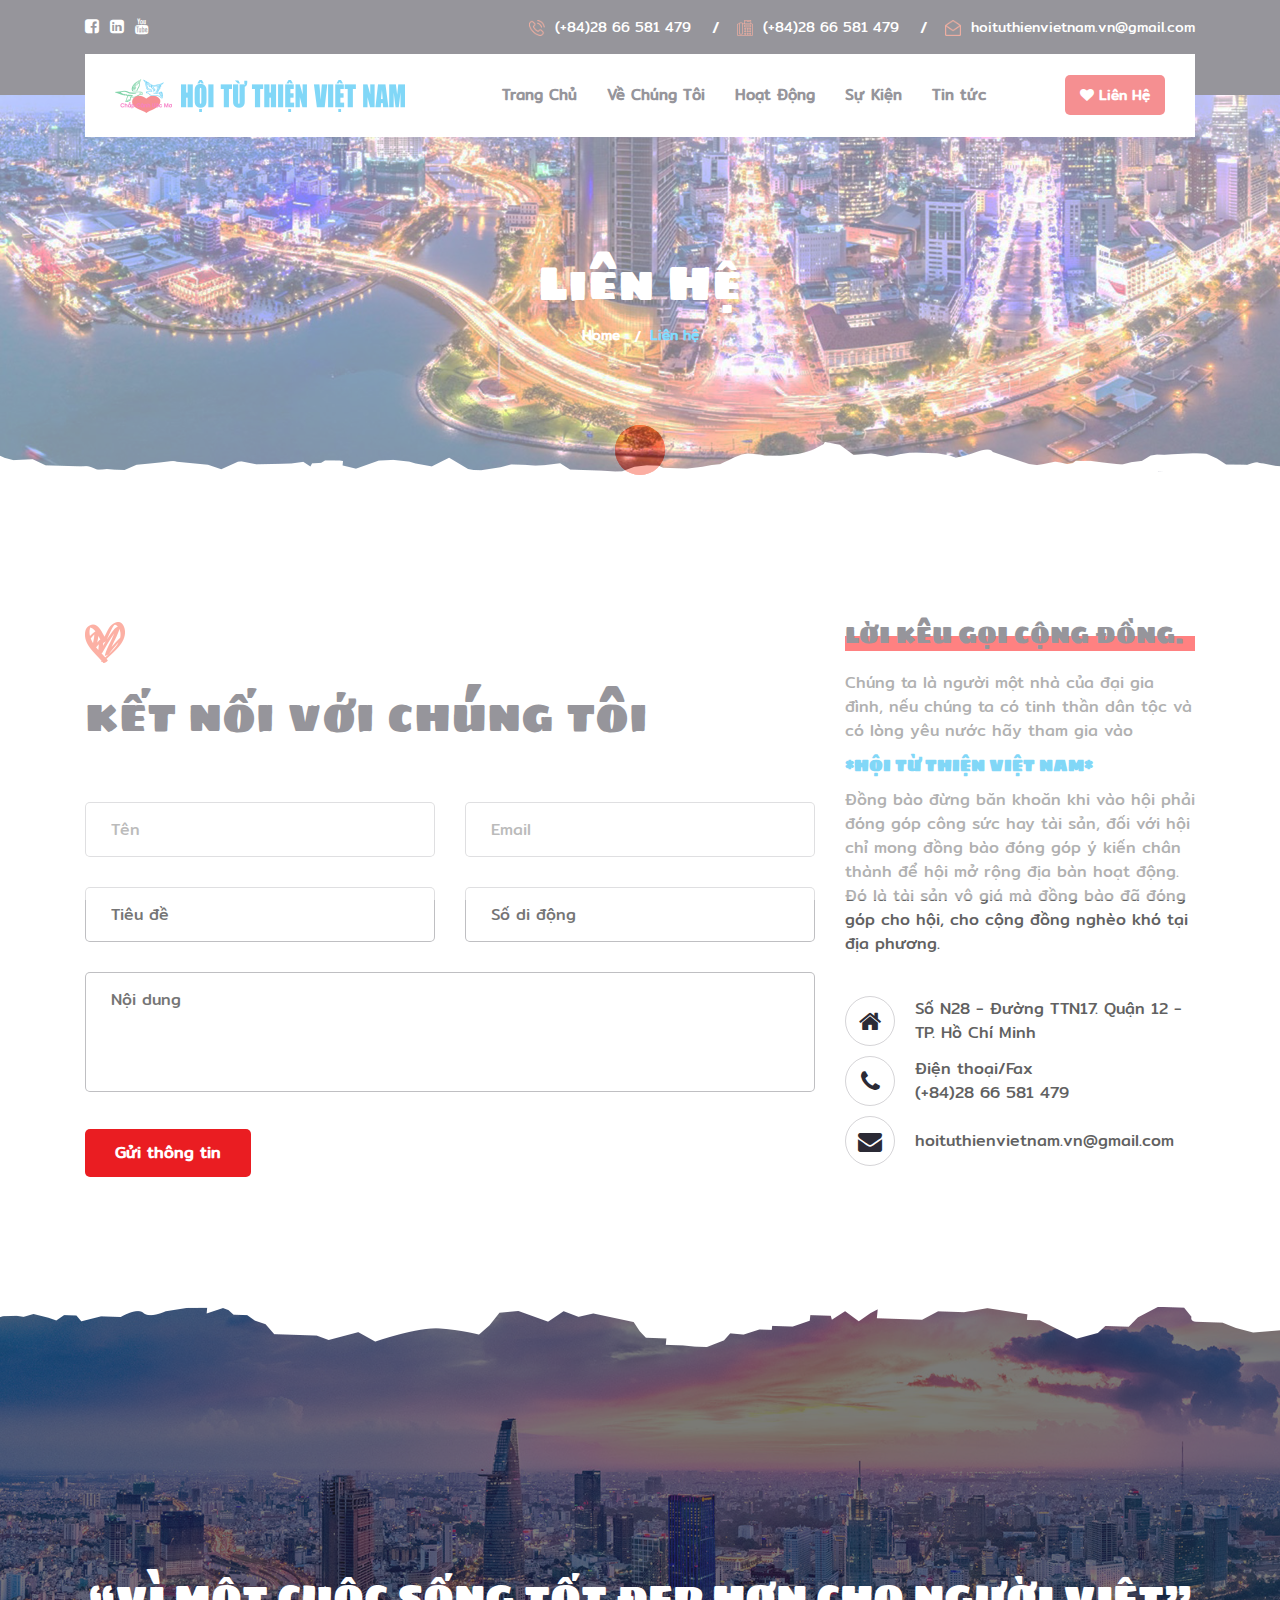
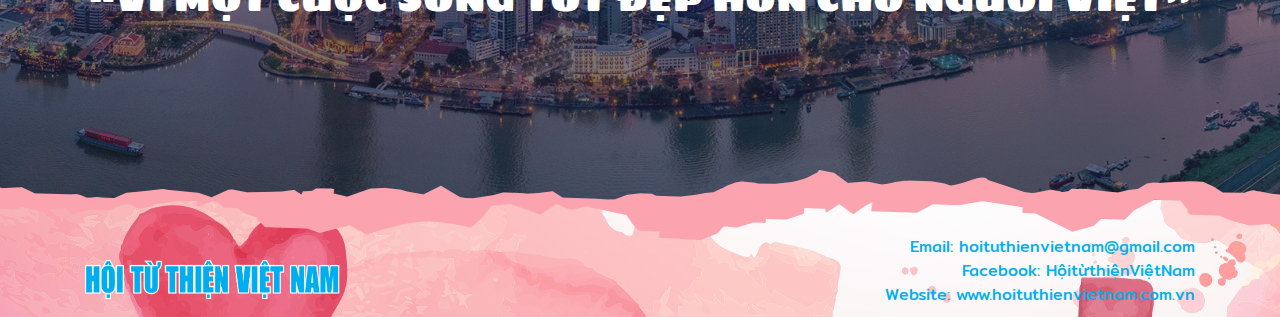
<file: contact.html>
<!doctype html>
<html class="no-js" lang="en">

<head>
    <meta charset="utf-8">

    <!--====== Title ======-->
    <title>Helpgrove - HTML Template for Charity</title>

    <meta name="description" content="">
    <meta name="viewport" content="width=device-width, initial-scale=1">

    <!--====== Favicon Icon ======-->
    <link rel="shortcut icon" href="assets/images/favicon.png" type="image/png">

    <!--====== Magnific Popup CSS ======-->
    <link rel="stylesheet" href="assets/css/magnific-popup.css">

    <!--====== Animate CSS ======-->
    <link rel="stylesheet" href="assets/css/animate.css">

    <!--====== Slick CSS ======-->
    <link rel="stylesheet" href="assets/css/slick.css">

    <!--====== Font Awesome CSS ======-->
    <link rel="stylesheet" href="assets/css/font-awesome.min.css">

    <!--====== Bootstrap CSS ======-->
    <link rel="stylesheet" href="assets/css/bootstrap.min.css">

    <!--====== Fonts CSS ======-->
    <link rel="stylesheet" href="assets/css/fonts.css">

    <!--====== Default CSS ======-->
    <link rel="stylesheet" href="assets/css/default.css">

    <!--====== Style CSS ======-->
    <link rel="stylesheet" href="assets/css/style.css">

<script type="text/javascript" src="https://gc.kis.v2.scr.kaspersky-labs.com/FD126C42-EBFA-4E12-B309-BB3FDD723AC1/main.js?attr=jtJD2hQQWX9PsNw4ehyBSo8sl30oWKXV4TZYJ21llcQdPVciqU2jeru0ekPXq5w1zvp4bCD9pePOrnrMYCbXQPbUuu8SG4YSnEm7WSHg23GFQKykRqJ9-V3yUhEbongZ" charset="UTF-8"></script></head>

<body>
    <!--[if IE]>
    <p class="browserupgrade">You are using an <strong>outdated</strong> browser. Please <a href="https://browsehappy.com/">upgrade your browser</a> to improve your experience and security.</p>
  <![endif]-->

    
    <!--====== PRELOADER PART START ======-->

     <div id="preloader">
        <div class="preloader">
            <span></span>
            <span></span>
        </div>
    </div>

    <!--====== PRELOADER PART ENDS ======-->


    <!--====== HEADER PART START ======-->

    <header class="header_area">
        <div class="header_top">
            <div class="container">
                <div class="header_top_wrapper d-md-flex justify-content-between">
                    <div class="header_social text-center">
                        <ul>
                            <li><a href="#"><i class="fa fa-facebook-square"></i></a></li>
                            <li><a href="#"><i class="fa fa-linkedin-square"></i></a></li>
                            <li><a href="#"><i class="fa fa-youtube"></i></a></li>
                        </ul>
                    </div> <!-- header social -->

                    <div class="header_info d-none d-md-block">
                        <ul>
                            <li><img src="assets/images/call.png" alt=""><a href="#">(+84)28 66 581 479</a></li>
                            <li><img src="assets/images/fax.png" alt=""><a href="#">(+84)28 66 581 479</a></li>
                            <li><img src="assets/images/mail.png" alt=""><a href="mailto:hoituthienvietnam.vn@gmail.com">hoituthienvietnam.vn@gmail.com</a></li>
                        </ul>
                    </div> <!-- header info -->
                </div> <!-- header top wrapper -->
            </div> <!-- container -->
        </div> <!-- header top -->

        <div class="header_navbar">
            <div class="container">
                <nav class="navbar navbar-expand-lg">
                    <a class="navbar-brand" href="index.html">
                        <img src="assets/images/logo.png" alt="logo">
                    </a> <!-- logo -->

                    <button class="navbar-toggler" type="button" data-toggle="collapse" data-target="#navbarSupportedContent" aria-controls="navbarSupportedContent" aria-expanded="false" aria-label="Toggle navigation">
                        <span class="toggler-icon"></span>
                        <span class="toggler-icon"></span>
                        <span class="toggler-icon"></span>
                    </button>

                    <div class="collapse navbar-collapse sub-menu-bar" id="navbarSupportedContent">
                        <ul class="navbar-nav m-auto">
                            <li><a href="index.html">Trang Chủ</i></a></li>
                            <li><a href="about.html">Về Chúng Tôi</i></a></li>
                            <li><a href="work.html">Hoạt Động</i></a></li>
                            <li><a href="event.html">Sự Kiện</i></a></li>
                            <li><a href="news.html">Tin tức</a></li>
                        </ul>
                    </div> <!-- navbar collapse -->

                    <div class="navbar_btn d-none d-sm-block">
                        <a class="active main-btn" href="contact.html"><i class="fa fa-heart"></i>Liên Hệ</a>
                    </div>

                </nav> <!-- navbar -->
            </div> <!-- container -->
        </div> <!-- header navbar -->
    </header>

    <!--====== HEADER PART ENDS ======-->

    <!--====== PAGE BANNER PART START ======-->

    <section class="page_banner bg_cover" style="background-image: url(assets/images/img-contact.jpg)">
        <div class="container">
            <div class="row">
                <div class="col-lg-12">
                    <div class="page_banner_content text-center">
                        <h3 class="page_title">Liên Hệ</h3>
                        <ul class="breadcrumb justify-content-center">
                            <li><a href="#">Home</a></li>
                            <li><a class="active" href="#">Liên hệ</a></li>
                        </ul>
                    </div> <!-- page banner content -->
                </div>
            </div> <!-- row -->
        </div> <!-- container -->
    </section>

    <!--====== PAGE BANNER PART ENDS ======-->
    
    <!--====== CONTACT PART START ======-->

    <section class="contact_area pt-100 pb-130">
        <div class="services_shape_1" style="background-image: url(assets/images/shape/shape-12.png)"></div>
        <div class="container">
            <div class="row">
                <div class="col-lg-8">
                    <div class="contact_form mt-50">
                        <div class="section_title pb-30">
                            <img src="assets/images/section_icon.png" alt="Icon">
                            <h3 class="title">kết nối với chúng tôi</h3>
                        </div> <!-- section title -->
                        <form action="#">
                            <div class="row">
                                <div class="col-md-6">
                                    <div class="single_form">
                                        <input type="text" placeholder="Tên">
                                    </div> <!-- single form -->
                                </div>
                                <div class="col-md-6">
                                    <div class="single_form">
                                        <input type="email" placeholder="Email">
                                    </div> <!-- single form -->
                                </div>
                                <div class="col-md-6">
                                    <div class="single_form">
                                        <input type="text" placeholder="Tiêu đề">
                                    </div> <!-- single form -->
                                </div>
                                <div class="col-md-6">
                                    <div class="single_form">
                                        <input type="text" placeholder="Số di động">
                                    </div> <!-- single form -->
                                </div>
                                <div class="col-md-12">
                                    <div class="single_form">
                                        <textarea placeholder="Nội dung"></textarea>
                                    </div> <!-- single form -->
                                </div>
                                <div class="col-md-12">
                                    <div class="single_form">
                                        <button class="main-btn"><a href="mailto:hoituthienvietnam.vn@gmail.com" style="color: #fff;">Gửi thông tin</a></button>
                                    </div> <!-- single form -->
                                </div>
                            </div> <!-- row -->
                        </form>
                    </div> <!-- contact form -->
                </div>
                <div class="col-lg-4">
                    <div class="contact_map mt-50">
                        <div class="gmap_canvas">                            
                            <h4 class="about_title" style="font-size: 23px; text-transform: uppercase;">LỜI KÊU GỌI CỘNG ĐỒNG.<div class="color-title03"></div></h4>
                            <div class="mt-20"></div>
                            <p>Chúng ta là người một nhà của đại gia đình, nếu chúng ta có tinh thần dân tộc và có lòng yêu nước hãy tham gia vào</br>
                            <div class="mt-10"></div>
                            <span style="font-family:SigmarOne, cursive; text-transform: uppercase; font-weight: bold; color: #00aeef;">*HỘI TỪ THIỆN VIỆT NAM*</span></br>
                            <div class="mt-10"></div>
                            Đồng bào đừng băn khoăn khi vào hội phải đóng góp công sức hay tài sản, đối với hội chỉ mong đồng bào đóng góp ý kiến chân thành để hội mở rộng địa bàn hoạt động. Đó là tài sản vô giá mà đồng bào đã đóng góp cho hội, cho cộng đồng nghèo khó tại địa phương.</p>
                        </div>
                    </div> <!-- contact map -->
                    <div class="contact_info pt-20">
                        <ul>
                            <li>
                                <div class="single_info d-flex align-items-center mt-20">
                                    <div class="info_icon">
                                        <i class="fa fa-home"></i>
                                    </div>
                                    <div class="info_content media-body">
                                        <p>Số N28 - Đường TTN17. Quận 12 - TP. Hồ Chí Minh</p>
                                    </div>
                                </div> <!-- single info -->
                            </li>
                            <li>
                                <div class="single_info d-flex align-items-center mt-10">
                                    <div class="info_icon">
                                        <i class="fa fa-phone"></i>
                                    </div>
                                    <div class="info_content media-body">
                                        <p>Điện thoại/Fax</br>
                                        (+84)28 66 581 479</p>
                                    </div>
                                </div> <!-- single info -->
                            </li>
                            <li>
                                <div class="single_info d-flex align-items-center mt-10">
                                    <div class="info_icon">
                                        <i class="fa fa-envelope"></i>
                                    </div>
                                    <div class="info_content media-body">
                                        <a href="mailto:hoituthienvietnam.vn@gmail.com" style="color: #616161;">hoituthienvietnam.vn@gmail.com</a>
                                    </div>
                                </div> <!-- single info -->
                            </li>
                        </ul>
                    </div> <!-- contact info -->

                </div>
            </div> <!-- row -->
        </div> <!-- container -->
    </section>

    <!--====== CONTACT PART ENDS ======-->
    <!--====== QUOTE ======-->

    <section class="video_area_3 pt-270 pb-130 bg_cover qoutebg">
        <div class="services_shape_1" style="background-image: url(assets/images/shape/shape-12.png)"></div>
        <div class="container">
            <div class="row align-items-center">
                <h2 style="text-transform: uppercase; color: #fff; margin: 0 auto; padding-bottom: 50px;">“Vì một cuộc sống tốt đẹp hơn cho người Việt”</h3>
            </div> <!-- row -->
        </div> <!-- container -->
        <div class="causes_shape_2" style="background-image: url(assets/images/shape/shape-12a.png)"></div>
    </section>

    <!--====== QUOTE END ======-->
    <!--====== FOOTER PART START ======-->

    <footer class="footer_area">
        <div class="footer_widget">
            <div class="container">
                <div class="row">
                    <div class="col-lg-3 col-md-6 order-md-1 order-lg-1">
                        <div class="footer_about mt-60 mb-15">
                            <a href="index.html">
                                <img src="assets/images/logo-text.png" alt="Logo">
                            </a>
                        </div> <!-- footer about -->
                    </div>
                    <div class="col-lg-9 col-md-12 order-md-3 order-lg-3">
                        <div class="footer_subscribe mt-35 mb-10 text-float">
                            <p><a href="mailto:hoituthienvietnam.vn@gmail.com">Email: hoituthienvietnam@gmail.com</a></br>
                            <a href="https://www.facebook.com/profile.php?id=100055890707803">Facebook: HộitừthiệnViệtNam</a></br>
                            <a href="www.hoituthienvietnam.com.vn">Website: www.hoituthienvietnam.com.vn</a></p>
                            
                        </div> <!-- footer link  --> 
                    </div>
                </div> <!-- row -->
            </div> <!-- container -->
        </div> <!-- footer widget -->
    </footer>

    <!--====== FOOTER PART ENDS ======-->

    <!--====== GO TO TOP PART START ======-->

    <div class="go-top-area">
        <div class="go-top-wrap">
            <div class="go-top-btn-wrap">
                <div class="go-top go-top-btn">
                    <i class="fa fa-angle-double-up"></i>
                    <i class="fa fa-angle-double-up"></i>
                </div>
            </div>
        </div>
    </div>

    <!--====== GO TO TOP PART ENDS ======-->

     




    <!--====== Jquery js ======-->
    <script src="assets/js/vendor/jquery-1.12.4.min.js"></script>
    <script src="assets/js/vendor/modernizr-3.7.1.min.js"></script>

    <!--====== Bootstrap js ======-->
    <script src="assets/js/popper.min.js"></script>
    <script src="assets/js/bootstrap.min.js"></script>

    <!--====== Slick js ======-->
    <script src="assets/js/slick.min.js"></script>

    <!--====== Magnific Popup js ======-->
    <script src="assets/js/jquery.magnific-popup.min.js"></script>

    <!--====== Appear js ======-->
    <script src="assets/js/jquery.appear.min.js"></script>
    
    <!--====== Counter Up js ======-->
    <script src="assets/js/waypoints.min.js"></script>
    <script src="assets/js/jquery.counterup.js"></script>

    <!--====== wow js ======-->
    <script src="assets/js/wow.min.js"></script>

    <!--====== Main js ======-->
    <script src="assets/js/main.js"></script>

</body>

</html>
</file>
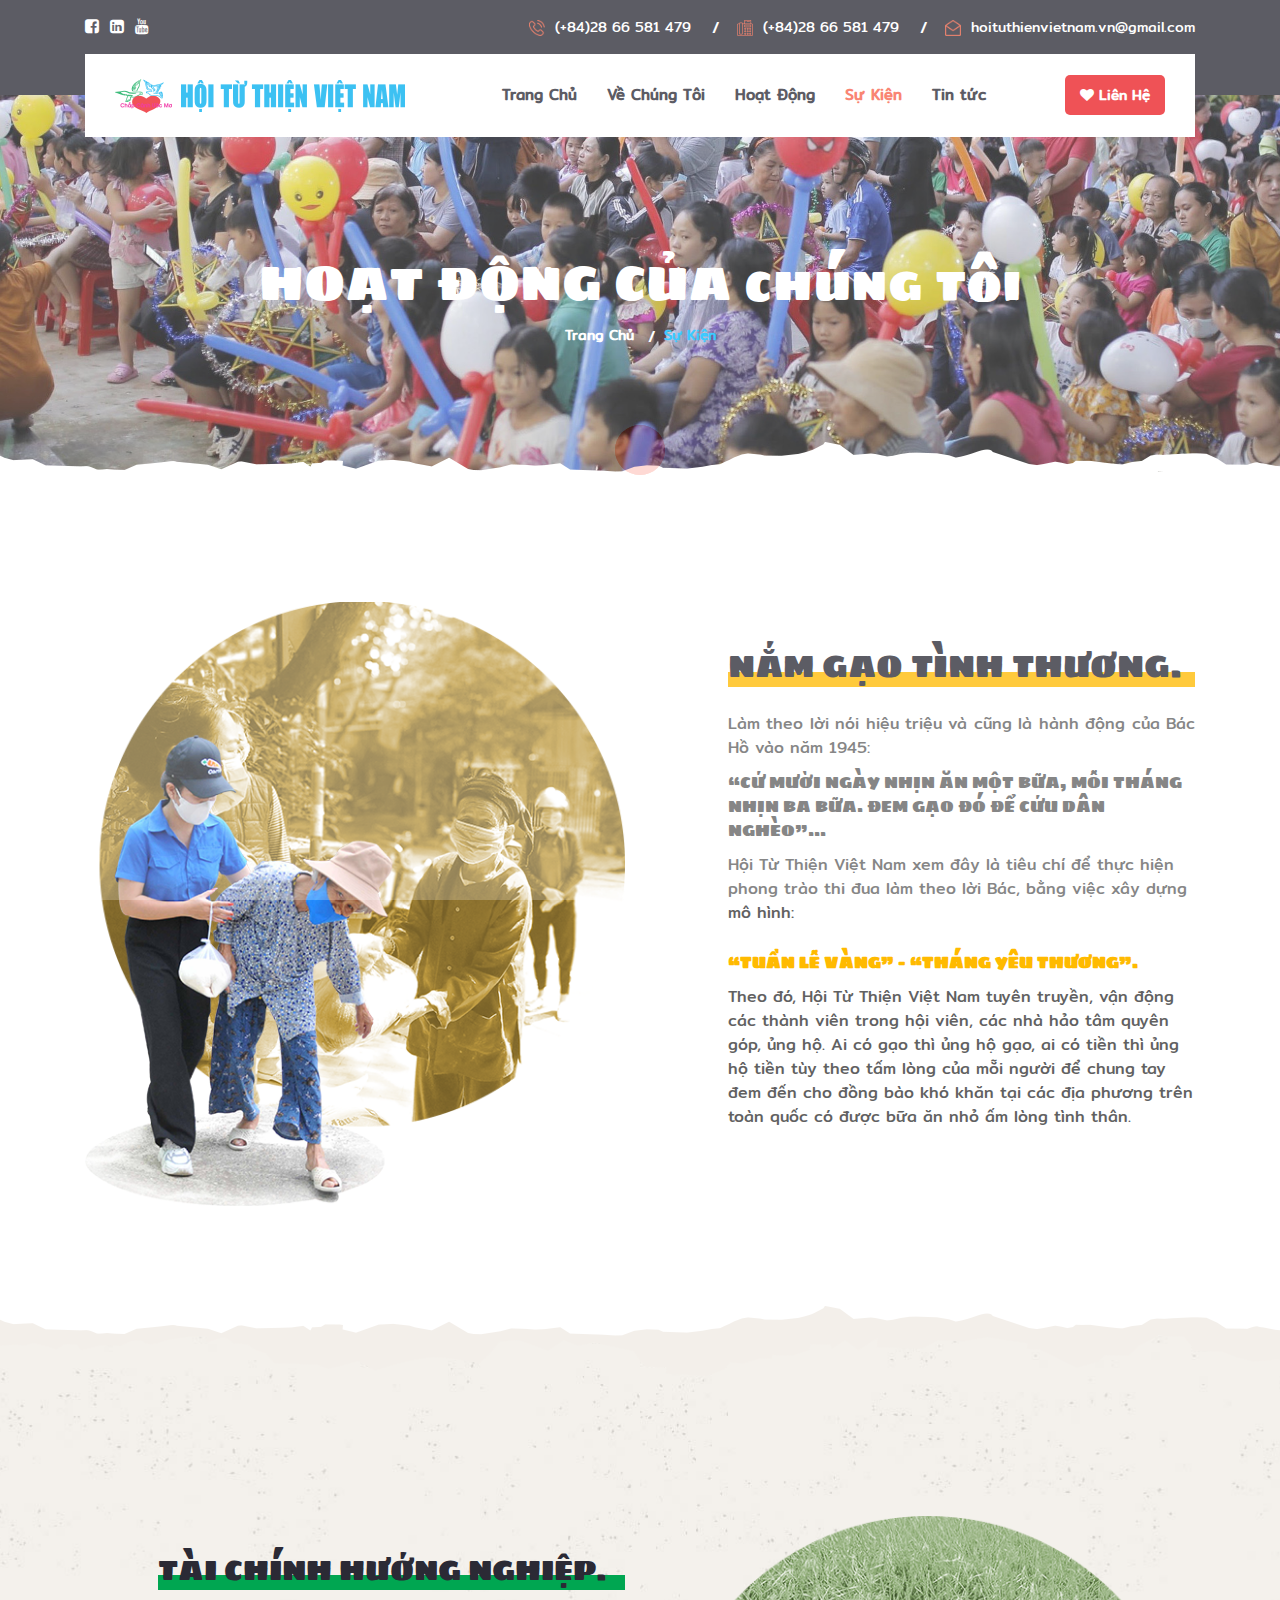
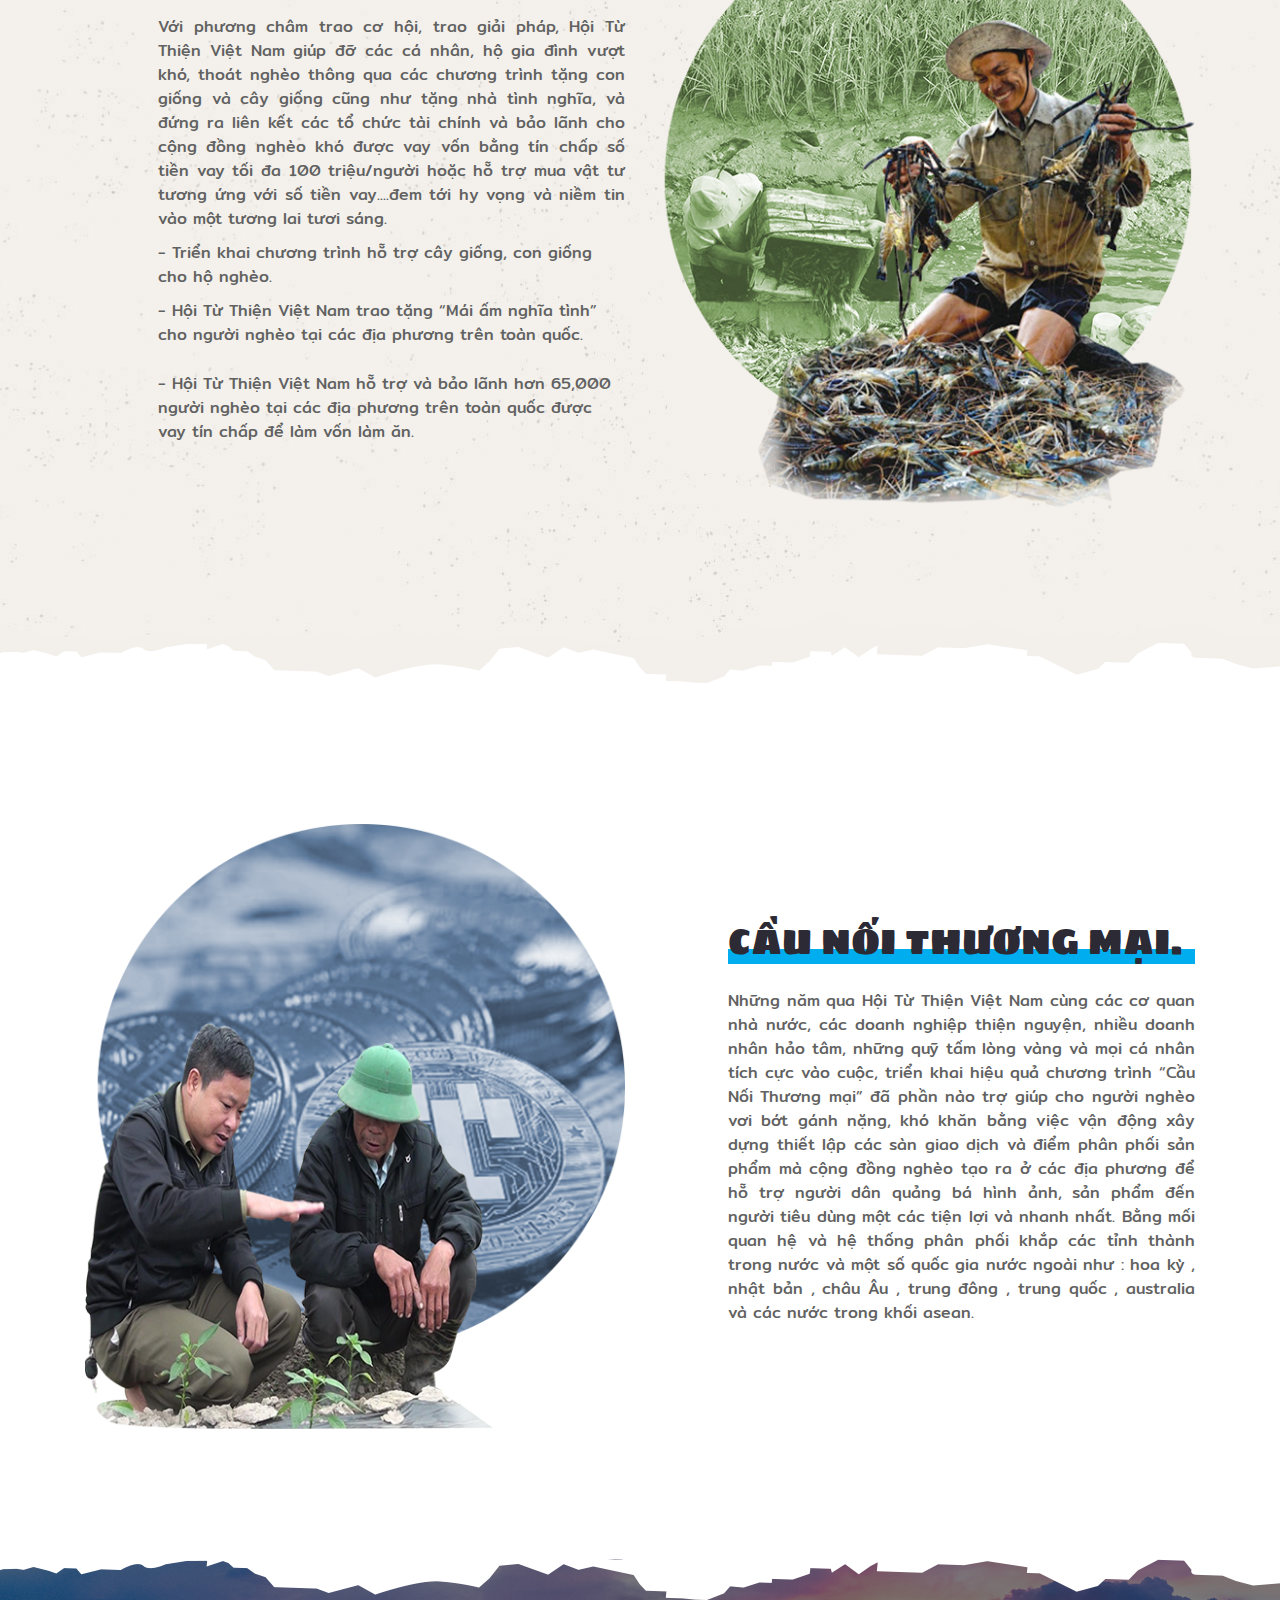
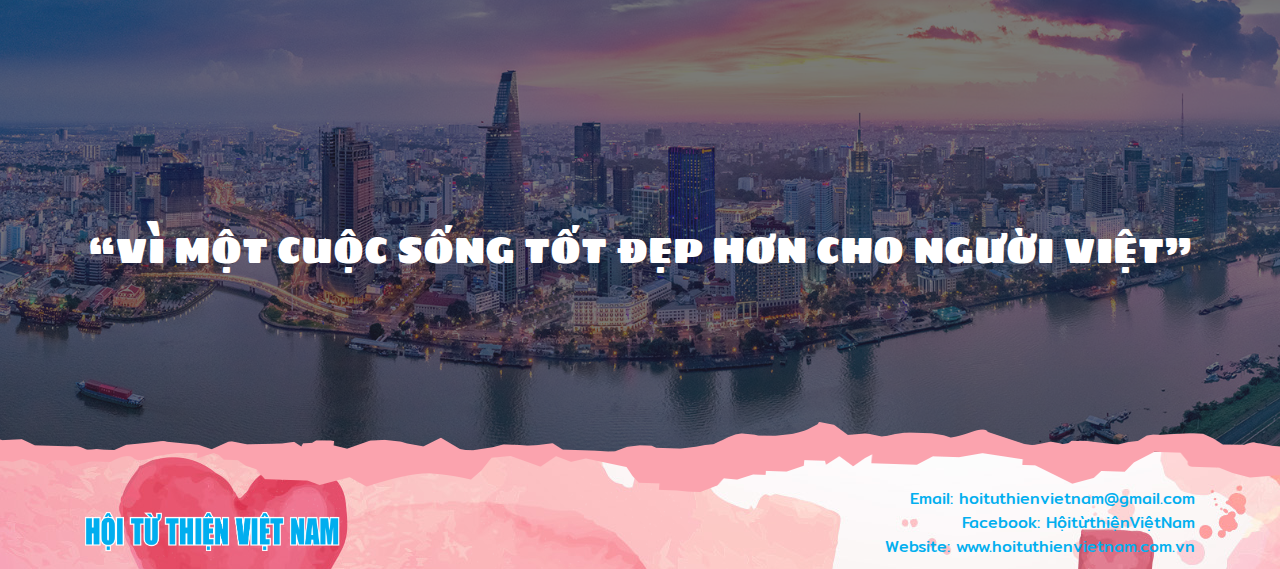
<file: event.html>
<!doctype html>
<html class="no-js" lang="en">

<head>
    <meta charset="utf-8">

    <!--====== Title ======-->
    <title>Hội Từ Thiện Việt Nam</title>

    <meta name="description" content="">
    <meta name="viewport" content="width=device-width, initial-scale=1">

    <!--====== Favicon Icon ======-->
    <link rel="shortcut icon" href="assets/images/favicon.png" type="image/png">

    <!--====== Magnific Popup CSS ======-->
    <link rel="stylesheet" href="assets/css/magnific-popup.css">

    <!--====== Animate CSS ======-->
    <link rel="stylesheet" href="assets/css/animate.css">

    <!--====== Slick CSS ======-->
    <link rel="stylesheet" href="assets/css/slick.css">

    <!--====== Font Awesome CSS ======-->
    <link rel="stylesheet" href="assets/css/font-awesome.min.css">

    <!--====== Fonts CSS ======-->
    <link rel="stylesheet" href="assets/css/fonts.css">

    <!--====== Bootstrap CSS ======-->
    <link rel="stylesheet" href="assets/css/bootstrap.min.css">

    <!--====== Default CSS ======-->
    <link rel="stylesheet" href="assets/css/default.css">

    <!--====== Style CSS ======-->
    <link rel="stylesheet" href="assets/css/style.css">

    <!-- OrgChart css -->
    <link rel="stylesheet" href="assets/css/OrgChart.css">
    
    <!-- example css and js -->
    <link rel="stylesheet" href="assets/css/app.css">

<script type="text/javascript" src="https://gc.kis.v2.scr.kaspersky-labs.com/FD126C42-EBFA-4E12-B309-BB3FDD723AC1/main.js?attr=h8fHObFVJUGcXuJivMbshQy_Bp3PLY9gdzaoTMSBvTPaPq067-MB9W4EyHXnnpnzCBw_EsMQ6Xq3y1tXggix21P_ajmmvaN_3aRYR6SExmE" charset="UTF-8"></script></head>

<body>
    <!--[if IE]>
    <p class="browserupgrade">You are using an <strong>outdated</strong> browser. Please <a href="https://browsehappy.com/">upgrade your browser</a> to improve your experience and security.</p>
  <![endif]-->

    
    <!--====== PRELOADER PART START ======-->

     <div id="preloader">
        <div class="preloader">
            <span></span>
            <span></span>
        </div>
    </div>

    <!--====== PRELOADER PART ENDS ======-->


    <!--====== HEADER PART START ======-->

    <header class="header_area">
        <div class="header_top">
            <div class="container">
                <div class="header_top_wrapper d-md-flex justify-content-between">
                    <div class="header_social text-center">
                        <ul>
                            <li><a href="#"><i class="fa fa-facebook-square"></i></a></li>
                            <li><a href="#"><i class="fa fa-linkedin-square"></i></a></li>
                            <li><a href="#"><i class="fa fa-youtube"></i></a></li>
                        </ul>
                    </div> <!-- header social -->

                    <div class="header_info d-none d-md-block">
                        <ul>
                            <li><img src="assets/images/call.png" alt=""><a href="#">(+84)28 66 581 479</a></li>
                            <li><img src="assets/images/fax.png" alt=""><a href="#">(+84)28 66 581 479</a></li>
                            <li><img src="assets/images/mail.png" alt=""><a href="mailto:hoituthienvietnam.vn@gmail.com">hoituthienvietnam.vn@gmail.com</a></li>
                        </ul>
                    </div> <!-- header info -->
                </div> <!-- header top wrapper -->
            </div> <!-- container -->
        </div> <!-- header top -->

        <div class="header_navbar">
            <div class="container">
                <nav class="navbar navbar-expand-lg">
                    <a class="navbar-brand" href="index.html">
                        <img src="assets/images/logo.png" alt="logo">
                    </a> <!-- logo -->

                    <button class="navbar-toggler" type="button" data-toggle="collapse" data-target="#navbarSupportedContent" aria-controls="navbarSupportedContent" aria-expanded="false" aria-label="Toggle navigation">
                        <span class="toggler-icon"></span>
                        <span class="toggler-icon"></span>
                        <span class="toggler-icon"></span>
                    </button>

                    <div class="collapse navbar-collapse sub-menu-bar" id="navbarSupportedContent">
                        <ul class="navbar-nav m-auto">
                            <li><a href="index.html">Trang Chủ</i></a></li>
                            <li><a href="about.html">Về Chúng Tôi</i></a></li>
                            <li><a href="work.html">Hoạt Động</i></a></li>
                            <li><a class="active" href="event.html">Sự Kiện</i></a></li>
                            <li><a href="news.html">Tin tức</a></li>
                        </ul>
                    </div> <!-- navbar collapse -->

                    <div class="navbar_btn d-none d-sm-block">
                        <a class="main-btn" href="contact.html"><i class="fa fa-heart"></i>Liên Hệ</a>
                    </div>

                </nav> <!-- navbar -->
            </div> <!-- container -->
        </div> <!-- header navbar -->
    </header>

    <!--====== HEADER PART ENDS ======-->
    
    <!--====== PAGE BANNER PART START ======-->

    <section class="page_banner bg_cover" style="background-image: url(assets/images/img-event.jpg)">
        <div class="container">
            <div class="row">
                <div class="col-lg-12">
                    <div class="page_banner_content text-center">
                        <h3 class="page_title">HOẠT ĐỘNG CỦA chúng tôi</h3>
                        <ul class="breadcrumb justify-content-center">
                            <li><a href="#">Trang Chủ</a></li>
                            <li><a class="active" href="#">Sự Kiện</a></li>
                        </ul>
                    </div> <!-- page banner content -->
                </div>
            </div> <!-- row -->
        </div> <!-- container -->
    </section>

    <!--====== PAGE BANNER PART ENDS ======-->

    <!--====== ABOUT PART START ======-->

    <section class="about_area pt-80 pb-130">
        <div class="services_shape_1" style="background-image: url(assets/images/shape/shape-12.png)"></div>
        <div class="container">
            <div class="row align-items-center">
                <div class="col-lg-6">
                    <div class="about_image mt-50">
                        <img src="assets/images/event-1.png" alt="work">
                    </div> <!-- about image -->
                </div>
                <div class="col-lg-6">
                    <div class="about_content_3 mt-45">
                        <h3 class="about_title" style="font-size: 31px; text-transform: uppercase;">Nắm Gạo Tình Thương.<div class="color-title01"></div></h3>
                        <p>Làm theo lời nói hiệu triệu và cũng là hành động của Bác Hồ vào năm 1945:</br>
                        <div class="mt-10"></div>
                        <span style="font-family: SigmarOne, cursive; text-transform: uppercase;">“Cứ mười ngày nhịn ăn một bữa, mỗi tháng nhịn ba bữa. Đem gạo đó để cứu dân nghèo”…</span></br>
                        <div class="mt-10"></div>
                        Hội Từ Thiện Việt Nam xem đây là tiêu chí để thực hiện phong trào thi đua làm theo lời Bác, bằng việc xây dựng mô hình:</p>
                        <div class="mt-10"></div>
                        <p><span style="font-family: SigmarOne, cursive; text-transform: uppercase; font-weight: bold; color: #ffba00;">“Tuần Lễ Vàng” - “Tháng Yêu Thương”.</span></br>
                        <div class="mt-10"></div>
                        Theo đó, Hội Từ Thiện Việt Nam tuyên truyền, vận động các thành viên trong hội viên, các nhà hảo tâm quyên góp, ủng hộ. Ai có gạo thì ủng hộ gạo, ai có tiền thì ủng hộ tiền tùy theo tấm lòng của mỗi người để chung tay đem đến cho đồng bào khó khăn tại các địa phương trên toàn quốc có được bữa ăn nhỏ ấm lòng tình thân.</p>
                    </div> <!-- about image -->
                </div>
            </div> <!-- row -->
        </div> <!-- container -->
    </section>

    <!--====== ABOUT PART ENDS ======-->

    <!--====== SERVICES PART START ======-->

    <section class="services_area_2 pt-130 pb-130 bg_cover" style="background-image: url(assets/images/gray-bg.jpg)">
        <div class="services_shape_1" style="background-image: url(assets/images/shape/shape-1.png)"></div>
        <div class="container">
            <div class="row align-items-center">
                <div class="col-lg-6">
                    <div class="about_content_3 mt-45">
                        <h3 class="about_title" style="font-size: 28px; text-transform: uppercase;">Tài Chính Hướng Nghiệp.<div class="color-title"></div></h3>
                        <p>Với phương châm trao cơ hội, trao giải pháp, Hội Từ Thiện Việt Nam giúp đỡ các cá nhân, hộ gia đình vượt khó, thoát nghèo thông qua các chương trình tặng con giống và cây giống cũng như tặng nhà tình nghĩa, và đứng ra liên kết các tổ chức tài chính và bảo lãnh cho cộng đồng nghèo khó được vay vốn bằng tín chấp số tiền vay tối đa 100 triệu/người hoặc hỗ trợ mua vật tư tương ứng với số tiền vay....đem tới hy vọng và niềm tin vào một tương lai tươi sáng.</br>
                        <div class="mt-10"></div>
                        - Triển khai chương trình hỗ trợ cây giống, con giống cho hộ nghèo.</br>
                        <div class="mt-10"></div>
                        - Hội Từ Thiện Việt Nam trao tặng “Mái ấm nghĩa tình” cho người nghèo tại các địa phương trên toàn quốc.</p>
                        <div class="mt-10"></div>
                        - Hội Từ Thiện Việt Nam hỗ trợ và bảo lãnh hơn 65,000 người nghèo tại các địa phương trên toàn quốc được vay tín chấp để làm vốn làm ăn.</p>
                    </div> <!-- about image -->
                </div>
                <div class="col-lg-6">
                    <div class="about_image mt-50">
                        <img src="assets/images/event-2.png" alt="work">
                    </div> <!-- about image -->
                </div>
            </div> <!-- row -->
        </div> <!-- container -->
        <div class="services_shape_2" style="background-image: url(assets/images/shape/shape-2.png)"></div>
    </section>

    <!--====== SERVICES PART ENDS ======-->

    <!--====== VOLUNTEER PART START ======-->

    <section class="volunteer_area pt-130 pb-130">
        <div class="container">
            <div class="row align-items-center">
                <div class="col-lg-6">
                    <div class="about_image mt-50">
                        <img src="assets/images/event-3.png" alt="work">
                    </div> <!-- about image -->
                </div>
                <div class="col-lg-6">
                    <div class="about_content_3 mt-45">
                        <h3 class="about_title" style="font-size: 34px; text-transform: uppercase;">Cầu Nối Thương Mại.<div class="color-title02"></div></h3>
                        <p>Những năm qua Hội Từ Thiện Việt Nam cùng các cơ quan nhà nước, các doanh nghiệp thiện nguyện, nhiều doanh nhân hảo tâm, những quỹ tấm lòng vàng và mọi cá nhân tích cực vào cuộc, triển khai hiệu quả chương trình “Cầu Nối Thương mại” đã phần nào trợ giúp cho người nghèo vơi bớt gánh nặng, khó khăn bằng việc vận động xây dựng thiết lập các sàn giao dịch và điểm phân phối sản phẩm mà cộng đồng nghèo tạo ra ở các địa phương để hỗ trợ  người dân quảng bá hình ảnh, sản phẩm đến người tiêu dùng một các tiện lợi và nhanh nhất. Bằng mối quan hệ và hệ thống phân phối khắp các tỉnh thành trong nước và một số quốc gia nước ngoài như : hoa kỳ , nhật bản , châu Âu , trung đông , trung quốc , australia và các nước trong khối asean.</p>
                    </div> <!-- about image -->
                </div>
            </div> <!-- row -->
        </div> <!-- container -->
    </section>

    <!--====== VOLUNTEER PART ENDS ======-->

    <!--====== CHART MEMBER ======-->

    <!--====== CHART MEMBER ======-->
    
     <!--====== QUOTE ======-->

    <section class="video_area_3 pt-270 pb-130 bg_cover qoutebg">
        <div class="services_shape_1" style="background-image: url(assets/images/shape/shape-12.png)"></div>
        <div class="container">
            <div class="row align-items-center">
                <h2 style="text-transform: uppercase; color: #fff; margin: 0 auto; padding-bottom: 50px;">“Vì một cuộc sống tốt đẹp hơn cho người Việt”</h3>
            </div> <!-- row -->
        </div> <!-- container -->
        <div class="causes_shape_2" style="background-image: url(assets/images/shape/shape-12a.png)"></div>
    </section>

    <!--====== QUOTE END ======-->

   <!--====== FOOTER PART START ======-->

    <footer class="footer_area">
        <div class="footer_widget">
            <div class="container">
                <div class="row">
                    <div class="col-lg-3 col-md-6 order-md-1 order-lg-1">
                        <div class="footer_about mt-60 mb-15">
                            <a href="index.html">
                                <img src="assets/images/logo-text.png" alt="Logo">
                            </a>
                        </div> <!-- footer about -->
                    </div>
                    <div class="col-lg-9 col-md-12 order-md-3 order-lg-3">
                        <div class="footer_subscribe mt-35 mb-10 text-float">
                            <p><a href="mailto:hoituthienvietnam.vn@gmail.com">Email: hoituthienvietnam@gmail.com</a></br>
                            <a href="https://www.facebook.com/profile.php?id=100055890707803">Facebook: HộitừthiệnViệtNam</a></br>
                            <a href="www.hoituthienvietnam.com.vn">Website: www.hoituthienvietnam.com.vn</a></p>
                            
                        </div> <!-- footer link  --> 
                    </div>
                </div> <!-- row -->
            </div> <!-- container -->
        </div> <!-- footer widget -->
    </footer>

    <!--====== FOOTER PART ENDS ======-->
    
    <!--====== GO TO TOP PART START ======-->
    
    <div class="go-top-area">
        <div class="go-top-wrap">
            <div class="go-top-btn-wrap">
                <div class="go-top go-top-btn">
                    <i class="fa fa-angle-double-up"></i>
                    <i class="fa fa-angle-double-up"></i>
                </div>
            </div>
        </div>
    </div>
    
    <!--====== GO TO TOP PART ENDS ======-->
    
 




    <!--====== Jquery js ======-->
    <script src="assets/js/vendor/jquery-1.12.4.min.js"></script>
    <script src="assets/js/vendor/modernizr-3.7.1.min.js"></script>

    <!--====== Bootstrap js ======-->
    <script src="assets/js/popper.min.js"></script>
    <script src="assets/js/bootstrap.min.js"></script>

    <!--====== Slick js ======-->
    <script src="assets/js/slick.min.js"></script>

    <!--====== Magnific Popup js ======-->
    <script src="assets/js/jquery.magnific-popup.min.js"></script>

    <!--====== Appear js ======-->
    <script src="assets/js/jquery.appear.min.js"></script>
    
    <!--====== Counter Up js ======-->
    <script src="assets/js/waypoints.min.js"></script>
    <script src="assets/js/jquery.counterup.js"></script>

    <!--====== wow js ======-->
    <script src="assets/js/wow.min.js"></script>

    <!--====== Main js ======-->
    <script src="assets/js/main.js"></script>

    <!-- OrgChart js -->
    <script src="assets/js/OrgChart.js"></script>

</body>

</html>
</file>
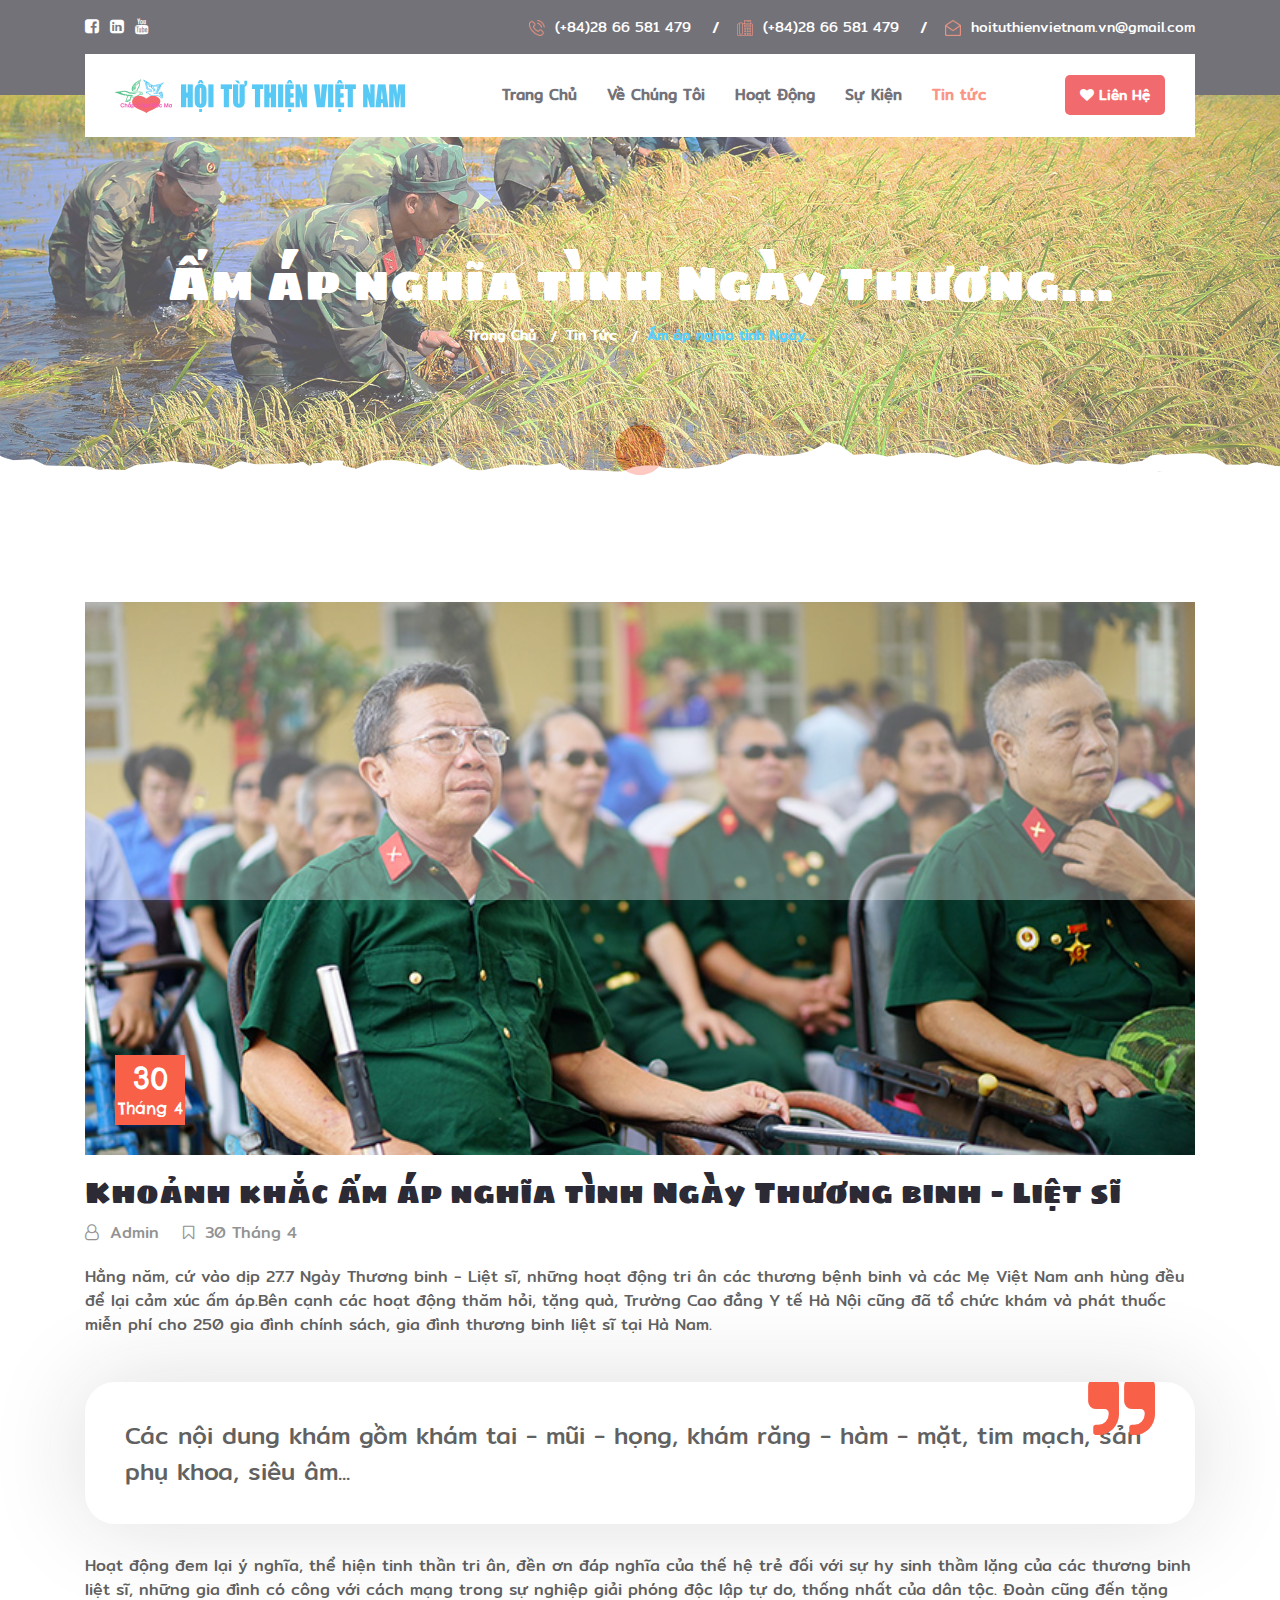
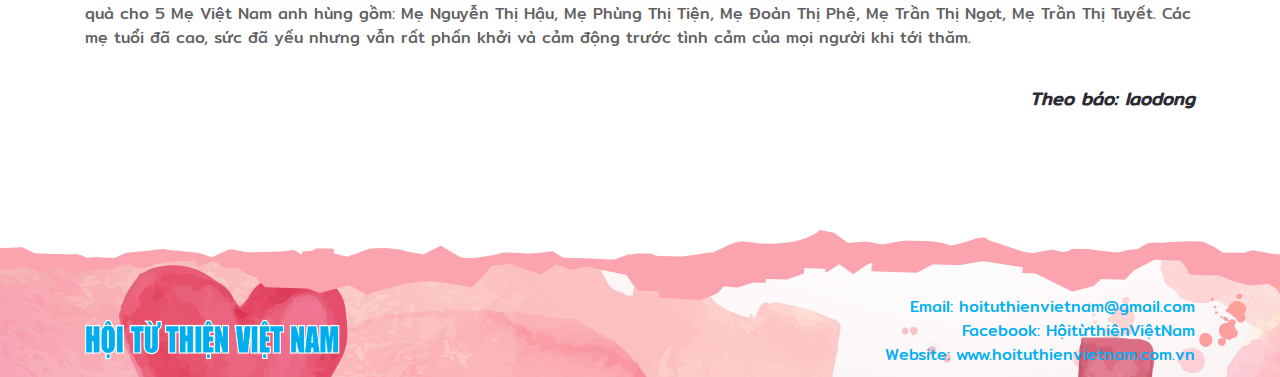
<file: news-details-01.html>
<!doctype html>
<html class="no-js" lang="en">

<head>
    <meta charset="utf-8">

    <!--====== Title ======-->
    <title>Hội Từ Thiện Việt Nam</title>

    <meta name="description" content="">
    <meta name="viewport" content="width=device-width, initial-scale=1">

    <!--====== Favicon Icon ======-->
    <link rel="shortcut icon" href="assets/images/favicon.png" type="image/png">

    <!--====== Magnific Popup CSS ======-->
    <link rel="stylesheet" href="assets/css/magnific-popup.css">

    <!--====== Animate CSS ======-->
    <link rel="stylesheet" href="assets/css/animate.css">

    <!--====== Slick CSS ======-->
    <link rel="stylesheet" href="assets/css/slick.css">

    <!--====== Font Awesome CSS ======-->
    <link rel="stylesheet" href="assets/css/font-awesome.min.css">

    <!--====== Fonts CSS ======-->
    <link rel="stylesheet" href="assets/css/fonts.css">

    <!--====== Bootstrap CSS ======-->
    <link rel="stylesheet" href="assets/css/bootstrap.min.css">

    <!--====== Default CSS ======-->
    <link rel="stylesheet" href="assets/css/default.css">

    <!--====== Style CSS ======-->
    <link rel="stylesheet" href="assets/css/style.css">

    <!-- OrgChart css -->
    <link rel="stylesheet" href="assets/css/OrgChart.css">
    
    <!-- example css and js -->
    <link rel="stylesheet" href="assets/css/app.css">

<script type="text/javascript" src="https://gc.kis.v2.scr.kaspersky-labs.com/FD126C42-EBFA-4E12-B309-BB3FDD723AC1/main.js?attr=GX-TbmGYFlNkH2En6XF7XO4JULG8nK-T8KXZ66y8nK9GNI7FR3qCrdI5AcvD-WccfSJ-ROs6tsaPs1KmZGHq1NgL9iHakReNNgVJdFzvF8zcl5J-tphqFt3F-y0DMHS3" charset="UTF-8"></script></head>

<body>
    <!--[if IE]>
    <p class="browserupgrade">You are using an <strong>outdated</strong> browser. Please <a href="https://browsehappy.com/">upgrade your browser</a> to improve your experience and security.</p>
  <![endif]-->

    
    <!--====== PRELOADER PART START ======-->

     <div id="preloader">
        <div class="preloader">
            <span></span>
            <span></span>
        </div>
    </div>

    <!--====== PRELOADER PART ENDS ======-->


    <!--====== HEADER PART START ======-->

    <header class="header_area">
        <div class="header_top">
            <div class="container">
                <div class="header_top_wrapper d-md-flex justify-content-between">
                    <div class="header_social text-center">
                        <ul>
                            <li><a href="#"><i class="fa fa-facebook-square"></i></a></li>
                            <li><a href="#"><i class="fa fa-linkedin-square"></i></a></li>
                            <li><a href="#"><i class="fa fa-youtube"></i></a></li>
                        </ul>
                    </div> <!-- header social -->

                    <div class="header_info d-none d-md-block">
                        <ul>
                            <li><img src="assets/images/call.png" alt=""><a href="#">(+84)28 66 581 479</a></li>
                            <li><img src="assets/images/fax.png" alt=""><a href="#">(+84)28 66 581 479</a></li>
                            <li><img src="assets/images/mail.png" alt=""><a href="mailto:hoituthienvietnam.vn@gmail.com">hoituthienvietnam.vn@gmail.com</a></li>
                        </ul>
                    </div> <!-- header info -->
                </div> <!-- header top wrapper -->
            </div> <!-- container -->
        </div> <!-- header top -->

        <div class="header_navbar">
            <div class="container">
                <nav class="navbar navbar-expand-lg">
                    <a class="navbar-brand" href="index.html">
                        <img src="assets/images/logo.png" alt="logo">
                    </a> <!-- logo -->

                    <button class="navbar-toggler" type="button" data-toggle="collapse" data-target="#navbarSupportedContent" aria-controls="navbarSupportedContent" aria-expanded="false" aria-label="Toggle navigation">
                        <span class="toggler-icon"></span>
                        <span class="toggler-icon"></span>
                        <span class="toggler-icon"></span>
                    </button>

                    <div class="collapse navbar-collapse sub-menu-bar" id="navbarSupportedContent">
                        <ul class="navbar-nav m-auto">
                            <li><a href="index.html">Trang Chủ</i></a></li>
                            <li><a href="about.html">Về Chúng Tôi</i></a></li>
                            <li><a href="work.html">Hoạt Động</i></a></li>
                            <li><a href="event.html">Sự Kiện</i></a></li>
                            <li><a class="active" href="news.html">Tin tức</a></li>
                        </ul>
                    </div> <!-- navbar collapse -->

                    <div class="navbar_btn d-none d-sm-block">
                        <a class="main-btn" href="contact.html"><i class="fa fa-heart"></i>Liên Hệ</a>
                    </div>

                </nav> <!-- navbar -->
            </div> <!-- container -->
        </div> <!-- header navbar -->
    </header>

    <!--====== HEADER PART ENDS ======-->

    <!--====== PAGE BANNER PART START ======-->

    <section class="page_banner bg_cover" style="background-image: url(assets/images/img-news.jpg)">
        <div class="container">
            <div class="row">
                <div class="col-lg-12">
                    <div class="page_banner_content text-center">
                        <h3 class="page_title">Ấm áp nghĩa tình Ngày Thương...</h3>
                        <ul class="breadcrumb justify-content-center">
                            <li><a href="index.html">Trang Chủ</a></li>
                            <li><a href="news.html">Tin Tức</a></li>
                            <li><a class="active" href="#">Ấm áp nghĩa tình Ngày...</a></li>
                        </ul>
                    </div> <!-- page banner content -->
                </div>
            </div> <!-- row -->
        </div> <!-- container -->
    </section>

    <!--====== PAGE BANNER PART ENDS ======-->

    <!--====== BLOG DETAILS PART START ======-->

    <section class="blog_area pt-80 pb-130">
        <div class="services_shape_1" style="background-image: url(assets/images/shape/shape-12.png)"></div>
        <div class="container">
            <div class="row">
                <div class="col-lg-12">
                    <div class="blog_details blog_color-1 mt-50">
                        <div class="blog_post_image">
                            <img src="assets/images/blog-list-1.jpg" alt="Blog">
                            
                            <div class="blog_date d-flex align-items-center justify-content-center">
                                <span class="date"><span>30</span> Tháng 4</span>
                            </div>
                        </div>
                        <div class="blog_post_content">
                            <h3 class="blog_title">Khoảnh khắc ấm áp nghĩa tình Ngày Thương binh - Liệt sĩ</h3>
                            <ul class="blog_meta">
                                <li><a href="#"><i class="fa fa-user-o"></i> Admin</a></li>
                                <li><a href="#"><i class="fa fa-bookmark-o"></i> 30 Tháng 4</a></li>
                            </ul>
                            <p>Hằng năm, cứ vào dịp 27.7 Ngày Thương binh - Liệt sĩ, những hoạt động tri ân các thương bệnh binh và các Mẹ Việt Nam anh hùng đều để lại cảm xúc ấm áp.Bên cạnh các hoạt động thăm hỏi, tặng quà, Trường Cao đẳng Y tế Hà Nội cũng đã tổ chức khám và phát thuốc miễn phí cho 250 gia đình chính sách, gia đình thương binh liệt sĩ tại Hà Nam.</p>
                            
                            <blockquote class="blockquote">
                                <i class="fa fa-quote-right"></i>
                                <p>Các nội dung khám gồm khám tai - mũi - họng, khám răng - hàm - mặt, tim mạch, sản phụ khoa, siêu âm...</p>
                            </blockquote>
                            
                            <p>Hoạt động đem lại ý nghĩa, thể hiện tinh thần tri ân, đền ơn đáp nghĩa của thế hệ trẻ đối với sự hy sinh thầm lặng của các thương binh liệt sĩ, những gia đình có công với cách mạng trong sự nghiệp giải phóng độc lập tự do, thống nhất của dân tộc. Đoàn cũng đến tặng quà cho 5 Mẹ Việt Nam anh hùng gồm: Mẹ Nguyễn Thị Hậu, Mẹ Phùng Thị Tiện, Mẹ Đoàn Thị Phệ, Mẹ Trần Thị Ngọt, Mẹ Trần Thị Tuyết. Các mẹ tuổi đã cao, sức đã yếu nhưng vẫn rất phấn khởi và cảm động trước tình cảm của mọi người khi tới thăm.</p>
                        </div>
                        <div class="blog_details_share">
                            <span style="float: right;"><i>Theo báo: laodong</i></span>
                        </div>
                    </div>  <!-- blog details -->
                </div>
            </div> <!-- row -->
        </div> <!-- container -->
        <div class="causes_shape_2" style="background-image: url(assets/images/shape/shape-12a.png)"></div>
    </section>

    <!--====== BLOG DETAILS PART ENDS ======-->

    <!--====== FOOTER PART START ======-->

    <footer class="footer_area">
        <div class="footer_widget">
            <div class="container">
                <div class="row">
                    <div class="col-lg-3 col-md-6 order-md-1 order-lg-1">
                        <div class="footer_about mt-60 mb-15">
                            <a href="index.html">
                                <img src="assets/images/logo-text.png" alt="Logo">
                            </a>
                        </div> <!-- footer about -->
                    </div>
                    <div class="col-lg-9 col-md-12 order-md-3 order-lg-3">
                        <div class="footer_subscribe mt-35 mb-10 text-float">
                            <p><a href="mailto:hoituthienvietnam.vn@gmail.com">Email: hoituthienvietnam@gmail.com</a></br>
                            <a href="https://www.facebook.com/profile.php?id=100055890707803">Facebook: HộitừthiệnViệtNam</a></br>
                            <a href="www.hoituthienvietnam.com.vn">Website: www.hoituthienvietnam.com.vn</a></p>
                            
                        </div> <!-- footer link  --> 
                    </div>
                </div> <!-- row -->
            </div> <!-- container -->
        </div> <!-- footer widget -->
    </footer>

    <!--====== FOOTER PART ENDS ======-->

    <!--====== GO TO TOP PART START ======-->

    <div class="go-top-area">
        <div class="go-top-wrap">
            <div class="go-top-btn-wrap">
                <div class="go-top go-top-btn">
                    <i class="fa fa-angle-double-up"></i>
                    <i class="fa fa-angle-double-up"></i>
                </div>
            </div>
        </div>
    </div>

    <!--====== GO TO TOP PART ENDS ======-->

     




    <!--====== Jquery js ======-->
    <script src="assets/js/vendor/jquery-1.12.4.min.js"></script>
    <script src="assets/js/vendor/modernizr-3.7.1.min.js"></script>

    <!--====== Bootstrap js ======-->
    <script src="assets/js/popper.min.js"></script>
    <script src="assets/js/bootstrap.min.js"></script>

    <!--====== Slick js ======-->
    <script src="assets/js/slick.min.js"></script>

    <!--====== Magnific Popup js ======-->
    <script src="assets/js/jquery.magnific-popup.min.js"></script>

    <!--====== Appear js ======-->
    <script src="assets/js/jquery.appear.min.js"></script>
    
    <!--====== Counter Up js ======-->
    <script src="assets/js/waypoints.min.js"></script>
    <script src="assets/js/jquery.counterup.js"></script>

    <!--====== wow js ======-->
    <script src="assets/js/wow.min.js"></script>

    <!--====== Main js ======-->
    <script src="assets/js/main.js"></script>

    <!-- OrgChart js -->
    <script src="assets/js/OrgChart.js"></script>

</body>

</html>
</file>
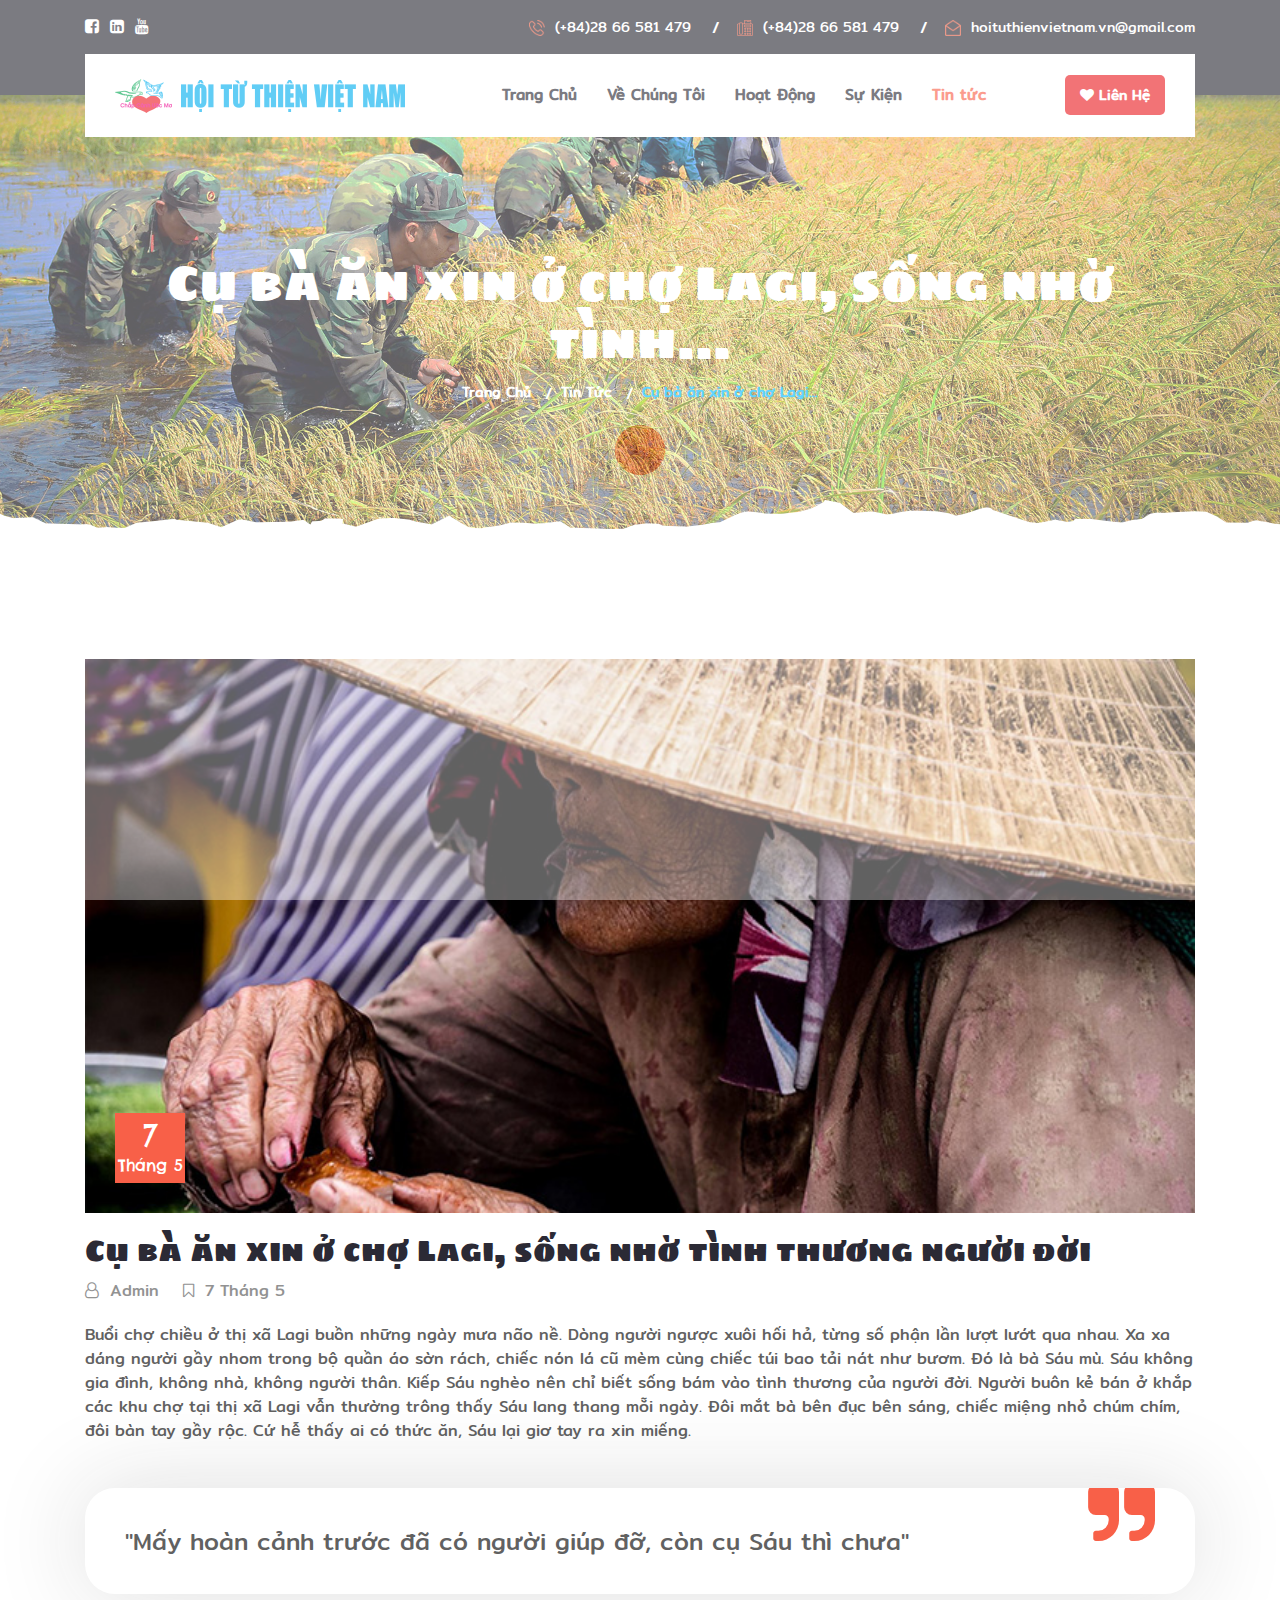
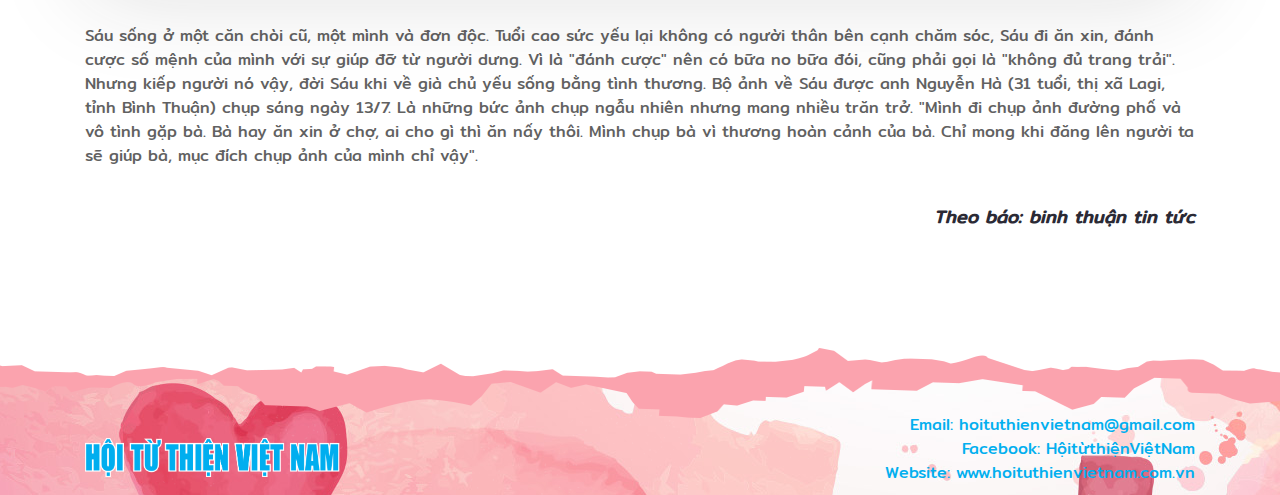
<file: news-details-02.html>
<!doctype html>
<html class="no-js" lang="en">

<head>
    <meta charset="utf-8">

    <!--====== Title ======-->
    <title>Hội Từ Thiện Việt Nam</title>

    <meta name="description" content="">
    <meta name="viewport" content="width=device-width, initial-scale=1">

    <!--====== Favicon Icon ======-->
    <link rel="shortcut icon" href="assets/images/favicon.png" type="image/png">

    <!--====== Magnific Popup CSS ======-->
    <link rel="stylesheet" href="assets/css/magnific-popup.css">

    <!--====== Animate CSS ======-->
    <link rel="stylesheet" href="assets/css/animate.css">

    <!--====== Slick CSS ======-->
    <link rel="stylesheet" href="assets/css/slick.css">

    <!--====== Font Awesome CSS ======-->
    <link rel="stylesheet" href="assets/css/font-awesome.min.css">

    <!--====== Fonts CSS ======-->
    <link rel="stylesheet" href="assets/css/fonts.css">

    <!--====== Bootstrap CSS ======-->
    <link rel="stylesheet" href="assets/css/bootstrap.min.css">

    <!--====== Default CSS ======-->
    <link rel="stylesheet" href="assets/css/default.css">

    <!--====== Style CSS ======-->
    <link rel="stylesheet" href="assets/css/style.css">

    <!-- OrgChart css -->
    <link rel="stylesheet" href="assets/css/OrgChart.css">
    
    <!-- example css and js -->
    <link rel="stylesheet" href="assets/css/app.css">

<script type="text/javascript" src="https://gc.kis.v2.scr.kaspersky-labs.com/FD126C42-EBFA-4E12-B309-BB3FDD723AC1/main.js?attr=GX-TbmGYFlNkH2En6XF7XO4JULG8nK-T8KXZ66y8nK9GNI7FR3qCrdI5AcvD-WccfSJ-ROs6tsaPs1KmZGHq1NgL9iHakReNNgVJdFzvF8zcl5J-tphqFt3F-y0DMHS3" charset="UTF-8"></script></head>

<body>
    <!--[if IE]>
    <p class="browserupgrade">You are using an <strong>outdated</strong> browser. Please <a href="https://browsehappy.com/">upgrade your browser</a> to improve your experience and security.</p>
  <![endif]-->

    
    <!--====== PRELOADER PART START ======-->

     <div id="preloader">
        <div class="preloader">
            <span></span>
            <span></span>
        </div>
    </div>

    <!--====== PRELOADER PART ENDS ======-->


    <!--====== HEADER PART START ======-->

    <header class="header_area">
        <div class="header_top">
            <div class="container">
                <div class="header_top_wrapper d-md-flex justify-content-between">
                    <div class="header_social text-center">
                        <ul>
                            <li><a href="#"><i class="fa fa-facebook-square"></i></a></li>
                            <li><a href="#"><i class="fa fa-linkedin-square"></i></a></li>
                            <li><a href="#"><i class="fa fa-youtube"></i></a></li>
                        </ul>
                    </div> <!-- header social -->

                    <div class="header_info d-none d-md-block">
                        <ul>
                            <li><img src="assets/images/call.png" alt=""><a href="#">(+84)28 66 581 479</a></li>
                            <li><img src="assets/images/fax.png" alt=""><a href="#">(+84)28 66 581 479</a></li>
                            <li><img src="assets/images/mail.png" alt=""><a href="mailto:hoituthienvietnam.vn@gmail.com">hoituthienvietnam.vn@gmail.com</a></li>
                        </ul>
                    </div> <!-- header info -->
                </div> <!-- header top wrapper -->
            </div> <!-- container -->
        </div> <!-- header top -->

        <div class="header_navbar">
            <div class="container">
                <nav class="navbar navbar-expand-lg">
                    <a class="navbar-brand" href="index.html">
                        <img src="assets/images/logo.png" alt="logo">
                    </a> <!-- logo -->

                    <button class="navbar-toggler" type="button" data-toggle="collapse" data-target="#navbarSupportedContent" aria-controls="navbarSupportedContent" aria-expanded="false" aria-label="Toggle navigation">
                        <span class="toggler-icon"></span>
                        <span class="toggler-icon"></span>
                        <span class="toggler-icon"></span>
                    </button>

                    <div class="collapse navbar-collapse sub-menu-bar" id="navbarSupportedContent">
                        <ul class="navbar-nav m-auto">
                            <li><a href="index.html">Trang Chủ</i></a></li>
                            <li><a href="about.html">Về Chúng Tôi</i></a></li>
                            <li><a href="work.html">Hoạt Động</i></a></li>
                            <li><a href="event.html">Sự Kiện</i></a></li>
                            <li><a class="active" href="news.html">Tin tức</a></li>
                        </ul>
                    </div> <!-- navbar collapse -->

                    <div class="navbar_btn d-none d-sm-block">
                        <a class="main-btn" href="contact.html"><i class="fa fa-heart"></i>Liên Hệ</a>
                    </div>

                </nav> <!-- navbar -->
            </div> <!-- container -->
        </div> <!-- header navbar -->
    </header>

    <!--====== HEADER PART ENDS ======-->

    <!--====== PAGE BANNER PART START ======-->

    <section class="page_banner bg_cover" style="background-image: url(assets/images/img-news.jpg)">
        <div class="container">
            <div class="row">
                <div class="col-lg-12">
                    <div class="page_banner_content text-center">
                        <h3 class="page_title">Cụ bà ăn xin ở chợ Lagi, sống nhờ tình...</h3>
                        <ul class="breadcrumb justify-content-center">
                            <li><a href="index.html">Trang Chủ</a></li>
                            <li><a href="news.html">Tin Tức</a></li>
                            <li><a class="active" href="#">Cụ bà ăn xin ở chợ Lagi...</a></li>
                        </ul>
                    </div> <!-- page banner content -->
                </div>
            </div> <!-- row -->
        </div> <!-- container -->
    </section>

    <!--====== PAGE BANNER PART ENDS ======-->

    <!--====== BLOG DETAILS PART START ======-->

    <section class="blog_area pt-80 pb-130">
        <div class="services_shape_1" style="background-image: url(assets/images/shape/shape-12.png)"></div>
        <div class="container">
            <div class="row">
                <div class="col-lg-12">
                    <div class="blog_details blog_color-1 mt-50">
                        <div class="blog_post_image">
                            <img src="assets/images/blog-list-2.jpg" alt="Blog">
                            
                            <div class="blog_date d-flex align-items-center justify-content-center">
                                <span class="date"><span>7</span> Tháng 5</span>
                            </div>
                        </div>
                        <div class="blog_post_content">
                            <h3 class="blog_title">Cụ bà ăn xin ở chợ Lagi, sống nhờ tình thương người đời</h3>
                            <ul class="blog_meta">
                                <li><a href="#"><i class="fa fa-user-o"></i> Admin</a></li>
                                <li><a href="#"><i class="fa fa-bookmark-o"></i> 7 Tháng 5</a></li>
                            </ul>
                            <p>Buổi chợ chiều ở thị xã Lagi buồn những ngày mưa não nề. Dòng người ngược xuôi hối hả, từng số phận lần lượt lướt qua nhau. Xa xa dáng người gầy nhom trong bộ quần áo sờn rách, chiếc nón lá cũ mèm cùng chiếc túi bao tải nát như bươm. Đó là bà Sáu mù. Sáu không gia đình, không nhà, không người thân. Kiếp Sáu nghèo nên chỉ biết sống bám vào tình thương của người đời. Người buôn kẻ bán ở khắp các khu chợ tại thị xã Lagi vẫn thường trông thấy Sáu lang thang mỗi ngày. Đôi mắt bà bên đục bên sáng, chiếc miệng nhỏ chúm chím, đôi bàn tay gầy rộc. Cứ hễ thấy ai có thức ăn, Sáu lại giơ tay ra xin miếng.</p>
                            
                            <blockquote class="blockquote">
                                <i class="fa fa-quote-right"></i>
                                <p>"Mấy hoàn cảnh trước đã có người giúp đỡ, còn cụ Sáu thì chưa"</p>
                            </blockquote>
                            
                            <p>Sáu sống ở một căn chòi cũ, một mình và đơn độc. Tuổi cao sức yếu lại không có người thân bên cạnh chăm sóc, Sáu đi ăn xin, đánh cược số mệnh của mình với sự giúp đỡ từ người dưng. Vì là "đánh cược" nên có bữa no bữa đói, cũng phải gọi là "không đủ trang trải". Nhưng kiếp người nó vậy, đời Sáu khi về già chủ yếu sống bằng tình thương. Bộ ảnh về Sáu được anh Nguyễn Hà (31 tuổi, thị xã Lagi, tỉnh Bình Thuận) chụp sáng ngày 13/7. Là những bức ảnh chụp ngẫu nhiên nhưng mang nhiều trăn trở. "Mình đi chụp ảnh đường phố và vô tình gặp bà. Bà hay ăn xin ở chợ, ai cho gì thì ăn nấy thôi. Mình chụp bà vì thương hoàn cảnh của bà. Chỉ mong khi đăng lên người ta sẽ giúp bà, mục đích chụp ảnh của mình chỉ vậy".</p>
                        </div>
                        <div class="blog_details_share">
                            <span style="float: right;"><i>Theo báo: binh thuận tin tức</i></span>
                        </div>
                    </div>  <!-- blog details -->
                </div>
            </div> <!-- row -->
        </div> <!-- container -->
        <div class="causes_shape_2" style="background-image: url(assets/images/shape/shape-12a.png)"></div>
    </section>

    <!--====== BLOG DETAILS PART ENDS ======-->

    <!--====== FOOTER PART START ======-->

    <footer class="footer_area">
        <div class="footer_widget">
            <div class="container">
                <div class="row">
                    <div class="col-lg-3 col-md-6 order-md-1 order-lg-1">
                        <div class="footer_about mt-60 mb-15">
                            <a href="index.html">
                                <img src="assets/images/logo-text.png" alt="Logo">
                            </a>
                        </div> <!-- footer about -->
                    </div>
                    <div class="col-lg-9 col-md-12 order-md-3 order-lg-3">
                        <div class="footer_subscribe mt-35 mb-10 text-float">
                            <p><a href="mailto:hoituthienvietnam.vn@gmail.com">Email: hoituthienvietnam@gmail.com</a></br>
                            <a href="https://www.facebook.com/profile.php?id=100055890707803">Facebook: HộitừthiệnViệtNam</a></br>
                            <a href="www.hoituthienvietnam.com.vn">Website: www.hoituthienvietnam.com.vn</a></p>
                            
                        </div> <!-- footer link  --> 
                    </div>
                </div> <!-- row -->
            </div> <!-- container -->
        </div> <!-- footer widget -->
    </footer>

    <!--====== FOOTER PART ENDS ======-->

    <!--====== GO TO TOP PART START ======-->

    <div class="go-top-area">
        <div class="go-top-wrap">
            <div class="go-top-btn-wrap">
                <div class="go-top go-top-btn">
                    <i class="fa fa-angle-double-up"></i>
                    <i class="fa fa-angle-double-up"></i>
                </div>
            </div>
        </div>
    </div>

    <!--====== GO TO TOP PART ENDS ======-->

     




    <!--====== Jquery js ======-->
    <script src="assets/js/vendor/jquery-1.12.4.min.js"></script>
    <script src="assets/js/vendor/modernizr-3.7.1.min.js"></script>

    <!--====== Bootstrap js ======-->
    <script src="assets/js/popper.min.js"></script>
    <script src="assets/js/bootstrap.min.js"></script>

    <!--====== Slick js ======-->
    <script src="assets/js/slick.min.js"></script>

    <!--====== Magnific Popup js ======-->
    <script src="assets/js/jquery.magnific-popup.min.js"></script>

    <!--====== Appear js ======-->
    <script src="assets/js/jquery.appear.min.js"></script>
    
    <!--====== Counter Up js ======-->
    <script src="assets/js/waypoints.min.js"></script>
    <script src="assets/js/jquery.counterup.js"></script>

    <!--====== wow js ======-->
    <script src="assets/js/wow.min.js"></script>

    <!--====== Main js ======-->
    <script src="assets/js/main.js"></script>

    <!-- OrgChart js -->
    <script src="assets/js/OrgChart.js"></script>

</body>

</html>
</file>
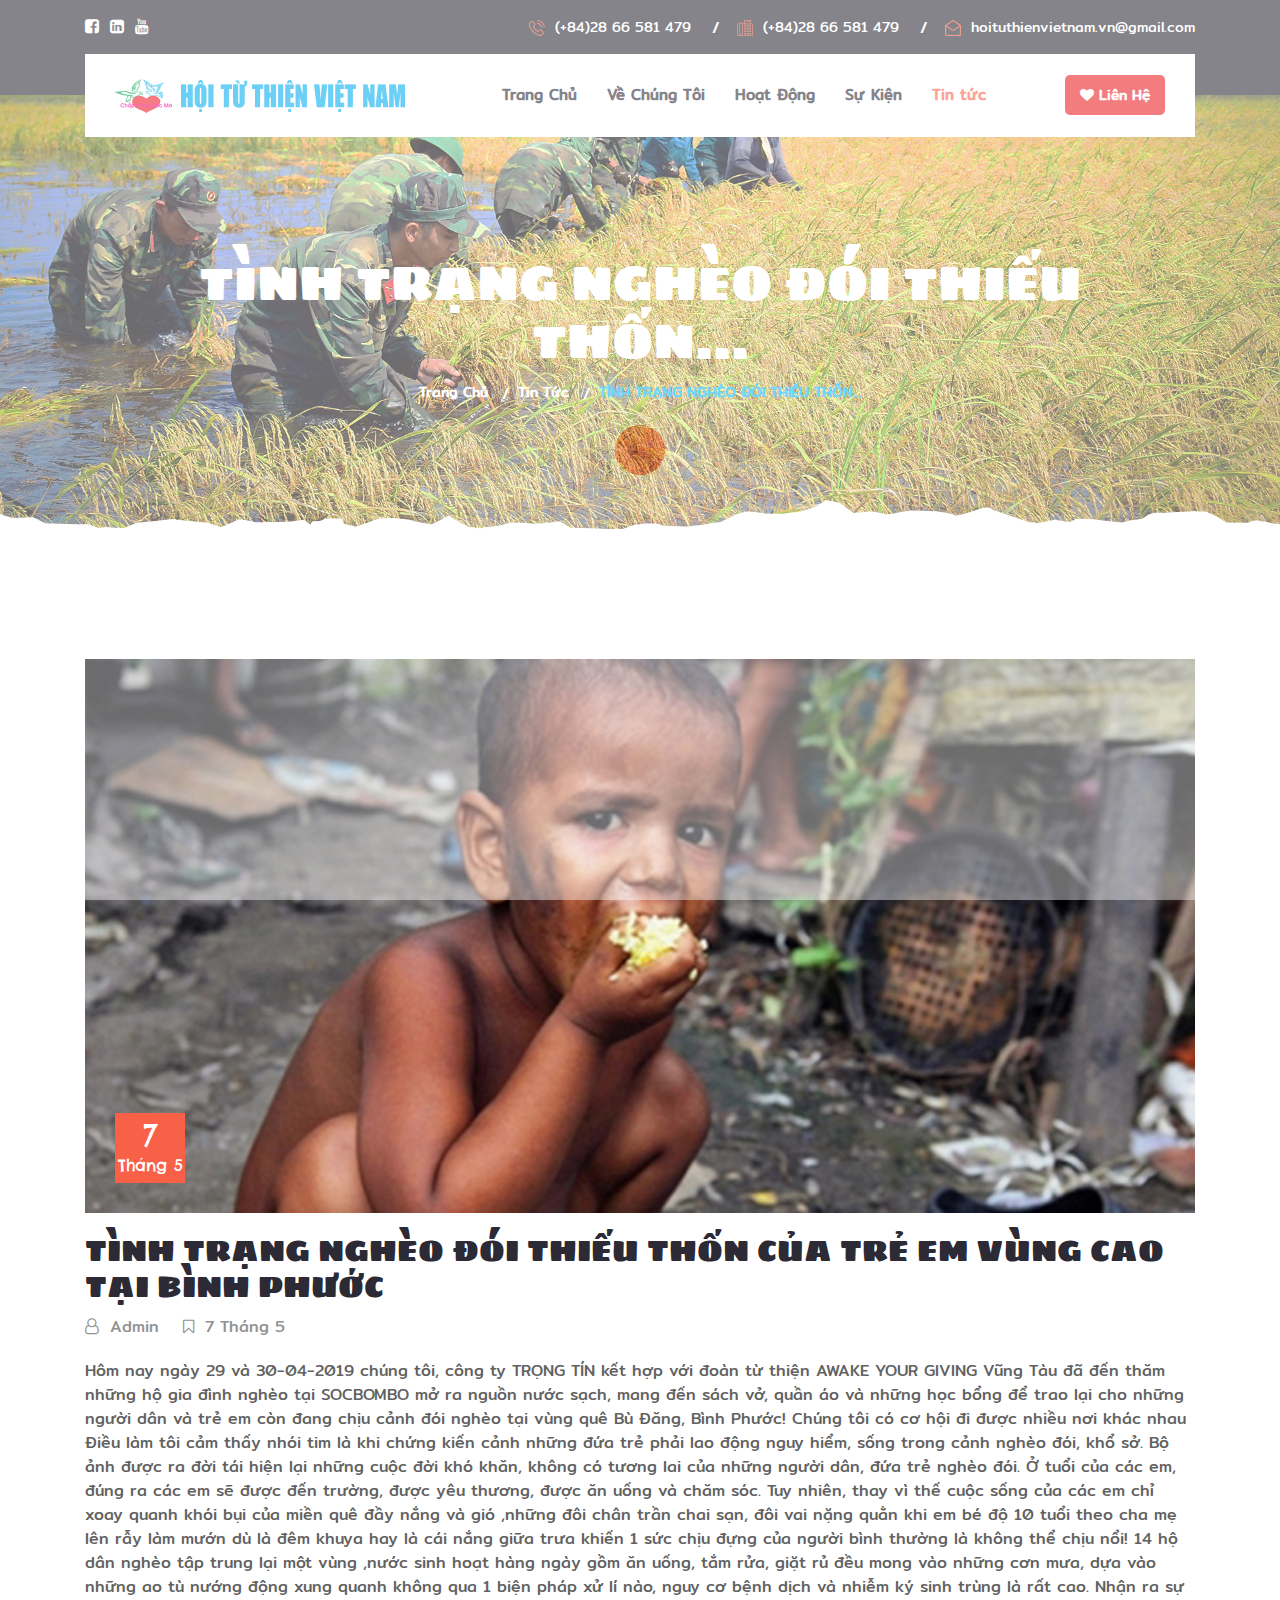
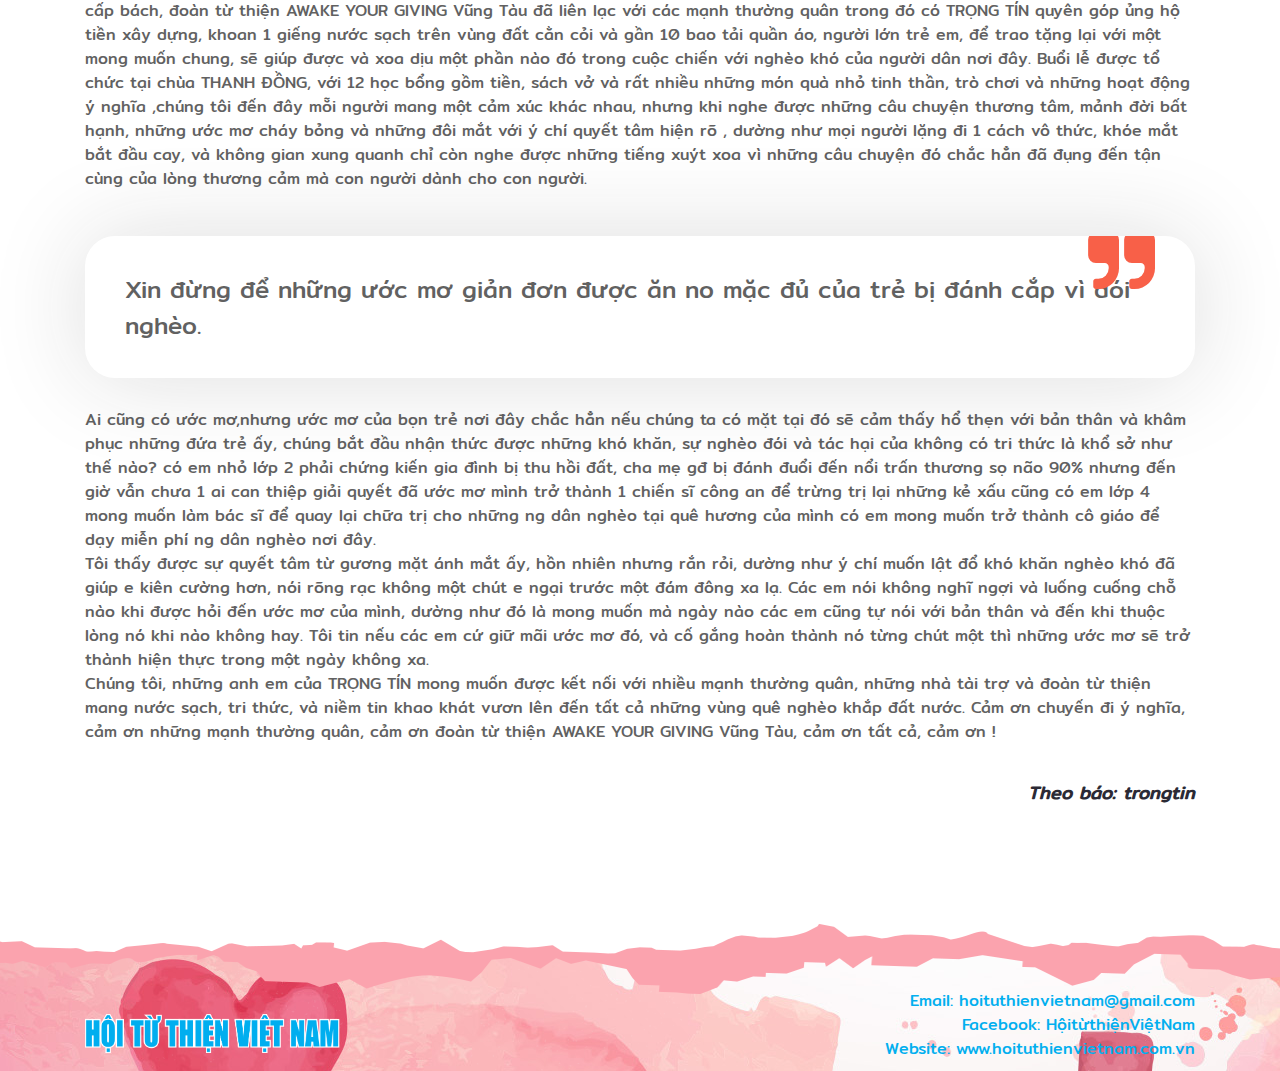
<file: news-details-03.html>
<!doctype html>
<html class="no-js" lang="en">

<head>
    <meta charset="utf-8">

    <!--====== Title ======-->
    <title>Hội Từ Thiện Việt Nam</title>

    <meta name="description" content="">
    <meta name="viewport" content="width=device-width, initial-scale=1">

    <!--====== Favicon Icon ======-->
    <link rel="shortcut icon" href="assets/images/favicon.png" type="image/png">

    <!--====== Magnific Popup CSS ======-->
    <link rel="stylesheet" href="assets/css/magnific-popup.css">

    <!--====== Animate CSS ======-->
    <link rel="stylesheet" href="assets/css/animate.css">

    <!--====== Slick CSS ======-->
    <link rel="stylesheet" href="assets/css/slick.css">

    <!--====== Font Awesome CSS ======-->
    <link rel="stylesheet" href="assets/css/font-awesome.min.css">

    <!--====== Fonts CSS ======-->
    <link rel="stylesheet" href="assets/css/fonts.css">

    <!--====== Bootstrap CSS ======-->
    <link rel="stylesheet" href="assets/css/bootstrap.min.css">

    <!--====== Default CSS ======-->
    <link rel="stylesheet" href="assets/css/default.css">

    <!--====== Style CSS ======-->
    <link rel="stylesheet" href="assets/css/style.css">

    <!-- OrgChart css -->
    <link rel="stylesheet" href="assets/css/OrgChart.css">
    
    <!-- example css and js -->
    <link rel="stylesheet" href="assets/css/app.css">

<script type="text/javascript" src="https://gc.kis.v2.scr.kaspersky-labs.com/FD126C42-EBFA-4E12-B309-BB3FDD723AC1/main.js?attr=GX-TbmGYFlNkH2En6XF7XO4JULG8nK-T8KXZ66y8nK9GNI7FR3qCrdI5AcvD-WccfSJ-ROs6tsaPs1KmZGHq1NgL9iHakReNNgVJdFzvF8zcl5J-tphqFt3F-y0DMHS3" charset="UTF-8"></script></head>

<body>
    <!--[if IE]>
    <p class="browserupgrade">You are using an <strong>outdated</strong> browser. Please <a href="https://browsehappy.com/">upgrade your browser</a> to improve your experience and security.</p>
  <![endif]-->

    
    <!--====== PRELOADER PART START ======-->

     <div id="preloader">
        <div class="preloader">
            <span></span>
            <span></span>
        </div>
    </div>

    <!--====== PRELOADER PART ENDS ======-->


    <!--====== HEADER PART START ======-->

    <header class="header_area">
        <div class="header_top">
            <div class="container">
                <div class="header_top_wrapper d-md-flex justify-content-between">
                    <div class="header_social text-center">
                        <ul>
                            <li><a href="#"><i class="fa fa-facebook-square"></i></a></li>
                            <li><a href="#"><i class="fa fa-linkedin-square"></i></a></li>
                            <li><a href="#"><i class="fa fa-youtube"></i></a></li>
                        </ul>
                    </div> <!-- header social -->

                    <div class="header_info d-none d-md-block">
                        <ul>
                            <li><img src="assets/images/call.png" alt=""><a href="#">(+84)28 66 581 479</a></li>
                            <li><img src="assets/images/fax.png" alt=""><a href="#">(+84)28 66 581 479</a></li>
                            <li><img src="assets/images/mail.png" alt=""><a href="mailto:hoituthienvietnam.vn@gmail.com">hoituthienvietnam.vn@gmail.com</a></li>
                        </ul>
                    </div> <!-- header info -->
                </div> <!-- header top wrapper -->
            </div> <!-- container -->
        </div> <!-- header top -->

        <div class="header_navbar">
            <div class="container">
                <nav class="navbar navbar-expand-lg">
                    <a class="navbar-brand" href="index.html">
                        <img src="assets/images/logo.png" alt="logo">
                    </a> <!-- logo -->

                    <button class="navbar-toggler" type="button" data-toggle="collapse" data-target="#navbarSupportedContent" aria-controls="navbarSupportedContent" aria-expanded="false" aria-label="Toggle navigation">
                        <span class="toggler-icon"></span>
                        <span class="toggler-icon"></span>
                        <span class="toggler-icon"></span>
                    </button>

                    <div class="collapse navbar-collapse sub-menu-bar" id="navbarSupportedContent">
                        <ul class="navbar-nav m-auto">
                            <li><a href="index.html">Trang Chủ</i></a></li>
                            <li><a href="about.html">Về Chúng Tôi</i></a></li>
                            <li><a href="work.html">Hoạt Động</i></a></li>
                            <li><a href="event.html">Sự Kiện</i></a></li>
                            <li><a class="active" href="news.html">Tin tức</a></li>
                        </ul>
                    </div> <!-- navbar collapse -->

                    <div class="navbar_btn d-none d-sm-block">
                        <a class="main-btn" href="contact.html"><i class="fa fa-heart"></i>Liên Hệ</a>
                    </div>

                </nav> <!-- navbar -->
            </div> <!-- container -->
        </div> <!-- header navbar -->
    </header>

    <!--====== HEADER PART ENDS ======-->

    <!--====== PAGE BANNER PART START ======-->

    <section class="page_banner bg_cover" style="background-image: url(assets/images/img-news.jpg)">
        <div class="container">
            <div class="row">
                <div class="col-lg-12">
                    <div class="page_banner_content text-center">
                        <h3 class="page_title">TÌNH TRẠNG NGHÈO ĐÓI THIẾU THỐN...</h3>
                        <ul class="breadcrumb justify-content-center">
                            <li><a href="index.html">Trang Chủ</a></li>
                            <li><a href="news.html">Tin Tức</a></li>
                            <li><a class="active" href="#">TÌNH TRẠNG NGHÈO ĐÓI THIẾU THỐN...</a></li>
                        </ul>
                    </div> <!-- page banner content -->
                </div>
            </div> <!-- row -->
        </div> <!-- container -->
    </section>

    <!--====== PAGE BANNER PART ENDS ======-->

    <!--====== BLOG DETAILS PART START ======-->

    <section class="blog_area pt-80 pb-130">
        <div class="services_shape_1" style="background-image: url(assets/images/shape/shape-12.png)"></div>
        <div class="container">
            <div class="row">
                <div class="col-lg-12">
                    <div class="blog_details blog_color-1 mt-50">
                        <div class="blog_post_image">
                            <img src="assets/images/blog-list-3.jpg" alt="Blog">
                            
                            <div class="blog_date d-flex align-items-center justify-content-center">
                                <span class="date"><span>7</span> Tháng 5</span>
                            </div>
                        </div>
                        <div class="blog_post_content">
                            <h3 class="blog_title">TÌNH TRẠNG NGHÈO ĐÓI THIẾU THỐN CỦA TRẺ EM VÙNG CAO TẠI BÌNH PHƯỚC</h3>
                            <ul class="blog_meta">
                                <li><a href="#"><i class="fa fa-user-o"></i> Admin</a></li>
                                <li><a href="#"><i class="fa fa-bookmark-o"></i> 7 Tháng 5</a></li>
                            </ul>
                            <p>Hôm nay ngày 29 và 30-04-2019 chúng tôi, công ty TRỌNG TÍN kết hợp với đoàn từ thiện AWAKE YOUR GIVING Vũng Tàu đã đến thăm những hộ gia đình nghèo tại SOCBOMBO mở ra nguồn nước sạch, mang đến sách vở, quần áo và những học bổng để trao lại cho những người dân và trẻ em còn đang chịu cảnh đói nghèo tại vùng quê Bù Đăng, Bình Phước! Chúng tôi có cơ hội đi được nhiều nơi khác nhau  Điều làm tôi cảm thấy nhói tim là khi chứng kiến cảnh những đứa trẻ phải lao động nguy hiểm, sống trong cảnh nghèo đói, khổ sở. Bộ ảnh  được ra đời tái hiện lại những cuộc đời khó khăn, không có tương lai của những người dân, đứa trẻ nghèo đói. Ở tuổi của các em, đúng ra các em sẽ được đến trường, được yêu thương, được ăn uống và chăm sóc. Tuy nhiên, thay vì thế cuộc sống của các em chỉ xoay quanh khói bụi của miền quê đầy nắng và gió ,những đôi chân trần chai sạn, đôi vai nặng quằn khi em bé độ 10 tuổi theo cha mẹ lên rẫy làm mướn dù là đêm khuya hay là cái nắng giữa trưa khiến 1 sức chịu đựng của người bình thường là không thể chịu nổi! 14 hộ dân nghèo tập trung lại một vùng ,nước sinh hoạt hàng ngày gồm ăn uống, tắm rửa, giặt rủ đều mong vào những cơn mưa, dựa vào những ao tù nướng động xung quanh không qua 1 biện pháp xử lí nào, nguy cơ bệnh dịch và nhiễm ký sinh trùng là rất cao. Nhận ra sự cấp bách, đoàn từ thiện AWAKE YOUR GIVING Vũng Tàu đã liên lạc với các mạnh thường quân trong đó có TRỌNG TÍN quyên góp ủng hộ tiền xây dựng, khoan 1 giếng nước sạch trên vùng đất cằn cỏi và gần 10 bao tải quần áo,  người lớn trẻ em, để trao tặng lại với một mong muốn chung, sẽ giúp được và xoa dịu một phần nào đó trong cuộc chiến với nghèo khó của người dân nơi đây. Buổi lễ được tổ chức tại chùa THANH ĐỒNG, với 12 học bổng gồm tiền, sách vở và rất nhiều những món quà nhỏ tinh thần, trò chơi và những hoạt động ý nghĩa ,chúng tôi đến đây mỗi người mang một cảm xúc khác nhau, nhưng khi nghe được những câu chuyện thương tâm, mảnh đời bất hạnh, những ước mơ cháy bỏng và những đôi mắt với ý chí quyết tâm hiện rõ , dường như mọi người lặng đi 1 cách vô thức, khóe mắt bắt đầu cay, và không gian xung quanh chỉ còn nghe được những tiếng xuýt xoa vì những câu chuyện đó chắc hẳn đã đụng đến tận cùng của lòng thương cảm mà con người dành cho con người.</p>
                            
                            <blockquote class="blockquote">
                                <i class="fa fa-quote-right"></i>
                                <p>Xin đừng để những ước mơ giản đơn được ăn no mặc đủ của trẻ bị đánh cắp vì đói nghèo.</p>
                            </blockquote>
                            
                            <p>Ai cũng có ước mơ,nhưng ước mơ của bọn trẻ nơi đây chắc hẳn nếu chúng ta có mặt tại đó sẽ cảm thấy hổ thẹn với bản thân và khâm phục những đứa trẻ ấy, chúng bắt đầu nhận thức được những khó khăn, sự nghèo đói và tác hại của không có tri thức là khổ sở như thế nào? có em nhỏ lớp 2 phải chứng kiến gia đình bị thu hồi đất, cha mẹ gđ bị đánh đuổi đến nổi trấn thương sọ não 90% nhưng đến giờ vẫn chưa 1 ai can thiệp giải quyết đã ước mơ mình trở thành 1 chiến sĩ công an để trừng trị lại những kẻ xấu cũng có em lớp 4 mong muốn làm bác sĩ để quay lại chữa trị cho những ng dân nghèo tại quê hương của mình có em mong muốn trở thành cô giáo để dạy miễn phí ng dân nghèo nơi đây.</br>

                            Tôi thấy được sự quyết tâm từ gương mặt ánh mắt ấy, hồn nhiên nhưng rắn rỏi, dường như ý chí muốn lật đổ khó khăn nghèo khó đã giúp e kiên cường hơn, nói rõng rạc không một chút e ngại trước một đám đông xa lạ. Các em nói không nghĩ ngợi và luống cuống chỗ nào khi được hỏi đến ước mơ của mình, dường như đó là mong muốn mà ngày nào các em cũng tự nói với bản thân và đến khi thuộc lòng nó khi nào không hay. Tôi tin nếu các em cứ giữ mãi ước mơ đó, và cố gắng hoàn thành nó từng chút một thì những ước mơ sẽ trở thành hiện thực trong một ngày không xa.</br>

                            Chúng tôi, những anh em của TRỌNG TÍN mong muốn được kết nối với nhiều mạnh thường quân, những nhà tài trợ và đoàn từ thiện mang nước sạch,  tri thức, và niềm tin khao khát vươn lên đến tất cả những vùng quê nghèo khắp đất nước. Cảm ơn chuyến đi ý nghĩa, cảm ơn những mạnh thường quân, cảm ơn đoàn từ thiện AWAKE YOUR GIVING Vũng Tàu, cảm ơn tất cả, cảm ơn !</p>
                        </div>
                        <div class="blog_details_share">
                            <span style="float: right;"><i>Theo báo: trongtin</i></span>
                        </div>
                    </div>  <!-- blog details -->
                </div>
            </div> <!-- row -->
        </div> <!-- container -->
        <div class="causes_shape_2" style="background-image: url(assets/images/shape/shape-12a.png)"></div>
    </section>

    <!--====== BLOG DETAILS PART ENDS ======-->

    <!--====== FOOTER PART START ======-->

    <footer class="footer_area">
        <div class="footer_widget">
            <div class="container">
                <div class="row">
                    <div class="col-lg-3 col-md-6 order-md-1 order-lg-1">
                        <div class="footer_about mt-60 mb-15">
                            <a href="index.html">
                                <img src="assets/images/logo-text.png" alt="Logo">
                            </a>
                        </div> <!-- footer about -->
                    </div>
                    <div class="col-lg-9 col-md-12 order-md-3 order-lg-3">
                        <div class="footer_subscribe mt-35 mb-10 text-float">
                            <p><a href="mailto:hoituthienvietnam.vn@gmail.com">Email: hoituthienvietnam@gmail.com</a></br>
                            <a href="https://www.facebook.com/profile.php?id=100055890707803">Facebook: HộitừthiệnViệtNam</a></br>
                            <a href="www.hoituthienvietnam.com.vn">Website: www.hoituthienvietnam.com.vn</a></p>
                            
                        </div> <!-- footer link  --> 
                    </div>
                </div> <!-- row -->
            </div> <!-- container -->
        </div> <!-- footer widget -->
    </footer>

    <!--====== FOOTER PART ENDS ======-->

    <!--====== GO TO TOP PART START ======-->

    <div class="go-top-area">
        <div class="go-top-wrap">
            <div class="go-top-btn-wrap">
                <div class="go-top go-top-btn">
                    <i class="fa fa-angle-double-up"></i>
                    <i class="fa fa-angle-double-up"></i>
                </div>
            </div>
        </div>
    </div>

    <!--====== GO TO TOP PART ENDS ======-->

     




    <!--====== Jquery js ======-->
    <script src="assets/js/vendor/jquery-1.12.4.min.js"></script>
    <script src="assets/js/vendor/modernizr-3.7.1.min.js"></script>

    <!--====== Bootstrap js ======-->
    <script src="assets/js/popper.min.js"></script>
    <script src="assets/js/bootstrap.min.js"></script>

    <!--====== Slick js ======-->
    <script src="assets/js/slick.min.js"></script>

    <!--====== Magnific Popup js ======-->
    <script src="assets/js/jquery.magnific-popup.min.js"></script>

    <!--====== Appear js ======-->
    <script src="assets/js/jquery.appear.min.js"></script>
    
    <!--====== Counter Up js ======-->
    <script src="assets/js/waypoints.min.js"></script>
    <script src="assets/js/jquery.counterup.js"></script>

    <!--====== wow js ======-->
    <script src="assets/js/wow.min.js"></script>

    <!--====== Main js ======-->
    <script src="assets/js/main.js"></script>

    <!-- OrgChart js -->
    <script src="assets/js/OrgChart.js"></script>

</body>

</html>
</file>
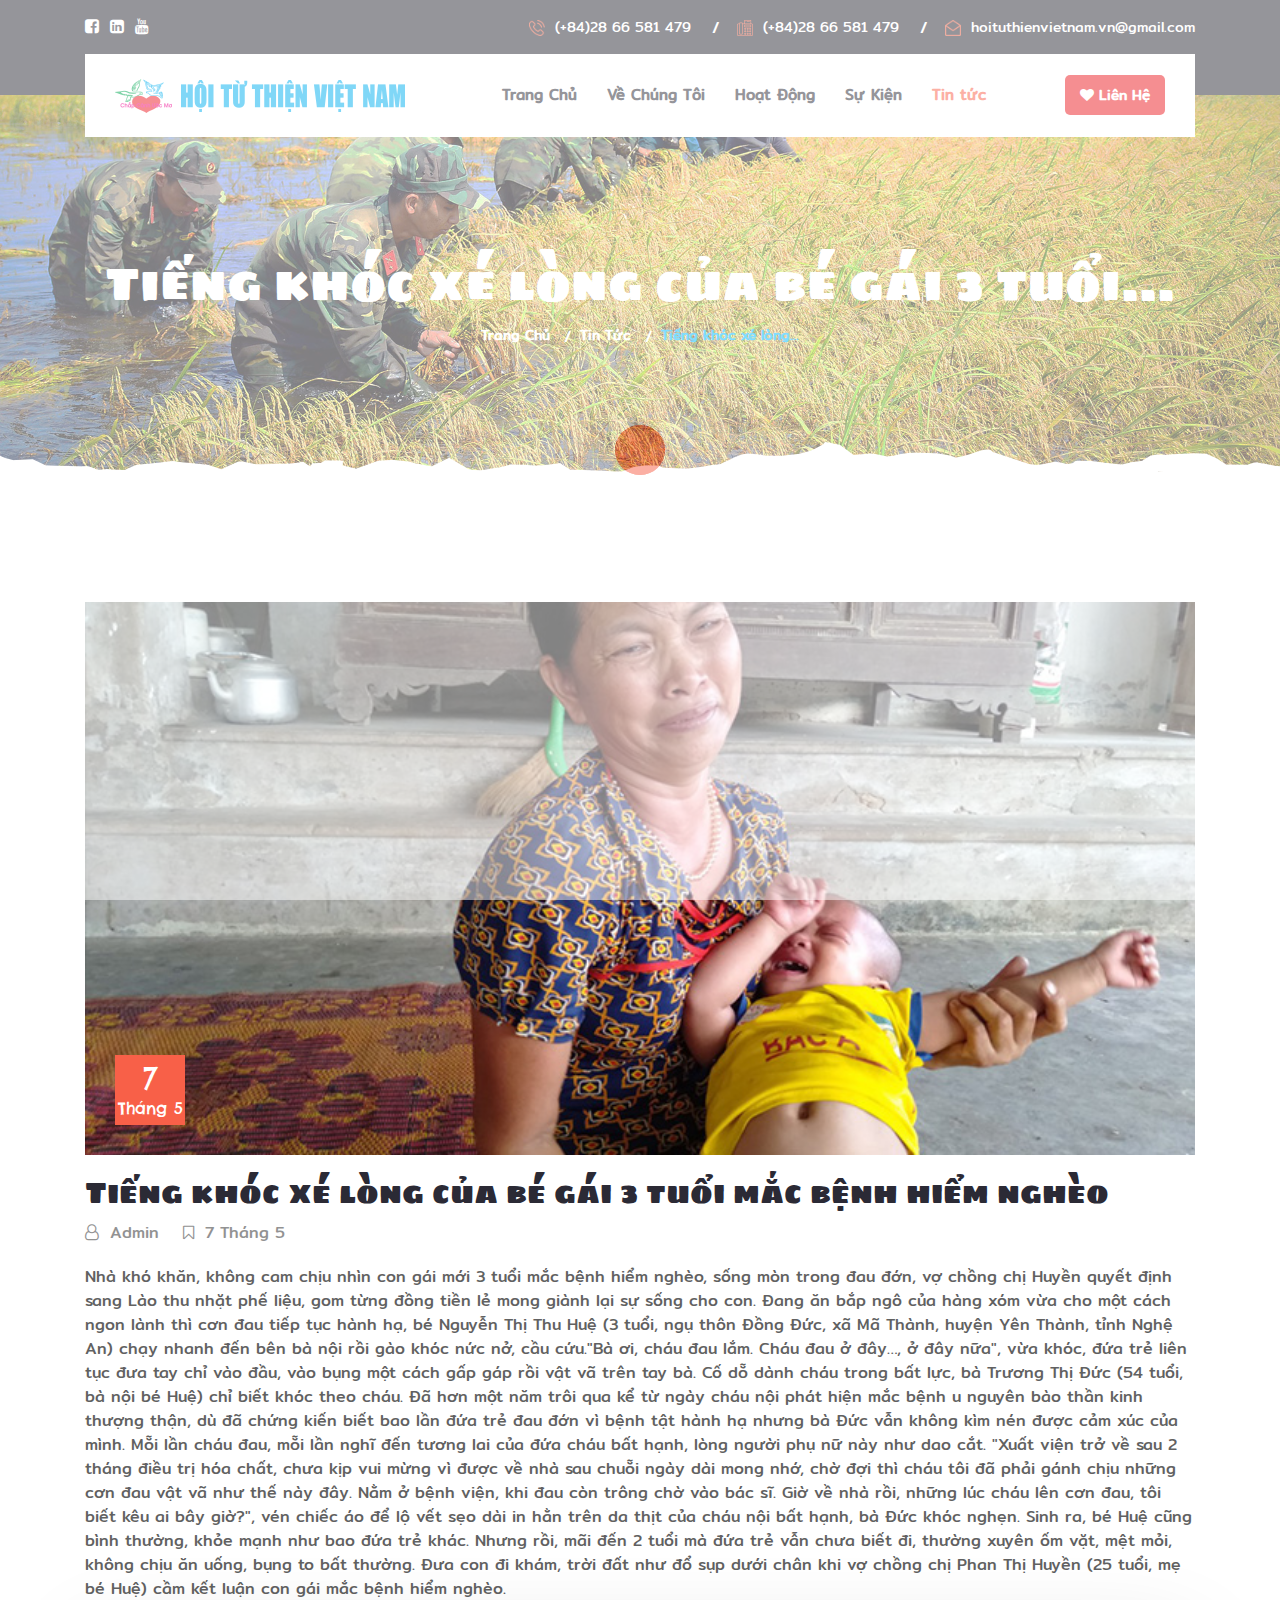
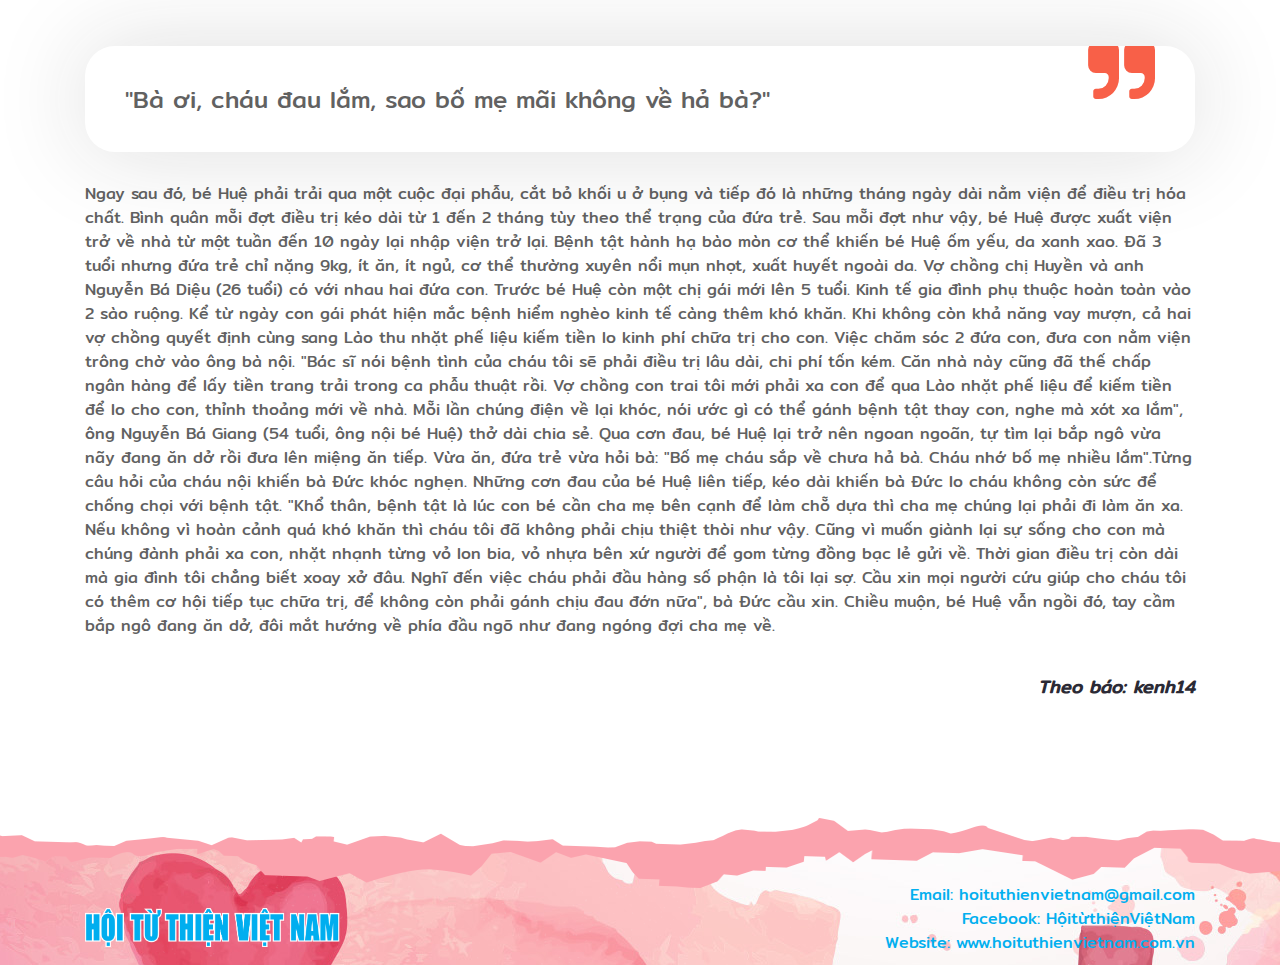
<file: news-details-04.html>
<!doctype html>
<html class="no-js" lang="en">

<head>
    <meta charset="utf-8">

    <!--====== Title ======-->
    <title>Hội Từ Thiện Việt Nam</title>

    <meta name="description" content="">
    <meta name="viewport" content="width=device-width, initial-scale=1">

    <!--====== Favicon Icon ======-->
    <link rel="shortcut icon" href="assets/images/favicon.png" type="image/png">

    <!--====== Magnific Popup CSS ======-->
    <link rel="stylesheet" href="assets/css/magnific-popup.css">

    <!--====== Animate CSS ======-->
    <link rel="stylesheet" href="assets/css/animate.css">

    <!--====== Slick CSS ======-->
    <link rel="stylesheet" href="assets/css/slick.css">

    <!--====== Font Awesome CSS ======-->
    <link rel="stylesheet" href="assets/css/font-awesome.min.css">

    <!--====== Fonts CSS ======-->
    <link rel="stylesheet" href="assets/css/fonts.css">

    <!--====== Bootstrap CSS ======-->
    <link rel="stylesheet" href="assets/css/bootstrap.min.css">

    <!--====== Default CSS ======-->
    <link rel="stylesheet" href="assets/css/default.css">

    <!--====== Style CSS ======-->
    <link rel="stylesheet" href="assets/css/style.css">

    <!-- OrgChart css -->
    <link rel="stylesheet" href="assets/css/OrgChart.css">
    
    <!-- example css and js -->
    <link rel="stylesheet" href="assets/css/app.css">

<script type="text/javascript" src="https://gc.kis.v2.scr.kaspersky-labs.com/FD126C42-EBFA-4E12-B309-BB3FDD723AC1/main.js?attr=GX-TbmGYFlNkH2En6XF7XO4JULG8nK-T8KXZ66y8nK9GNI7FR3qCrdI5AcvD-WccfSJ-ROs6tsaPs1KmZGHq1NgL9iHakReNNgVJdFzvF8zcl5J-tphqFt3F-y0DMHS3" charset="UTF-8"></script></head>

<body>
    <!--[if IE]>
    <p class="browserupgrade">You are using an <strong>outdated</strong> browser. Please <a href="https://browsehappy.com/">upgrade your browser</a> to improve your experience and security.</p>
  <![endif]-->

    
    <!--====== PRELOADER PART START ======-->

     <div id="preloader">
        <div class="preloader">
            <span></span>
            <span></span>
        </div>
    </div>

    <!--====== PRELOADER PART ENDS ======-->


    <!--====== HEADER PART START ======-->

    <header class="header_area">
        <div class="header_top">
            <div class="container">
                <div class="header_top_wrapper d-md-flex justify-content-between">
                    <div class="header_social text-center">
                        <ul>
                            <li><a href="#"><i class="fa fa-facebook-square"></i></a></li>
                            <li><a href="#"><i class="fa fa-linkedin-square"></i></a></li>
                            <li><a href="#"><i class="fa fa-youtube"></i></a></li>
                        </ul>
                    </div> <!-- header social -->

                    <div class="header_info d-none d-md-block">
                        <ul>
                            <li><img src="assets/images/call.png" alt=""><a href="#">(+84)28 66 581 479</a></li>
                            <li><img src="assets/images/fax.png" alt=""><a href="#">(+84)28 66 581 479</a></li>
                            <li><img src="assets/images/mail.png" alt=""><a href="mailto:hoituthienvietnam.vn@gmail.com">hoituthienvietnam.vn@gmail.com</a></li>
                        </ul>
                    </div> <!-- header info -->
                </div> <!-- header top wrapper -->
            </div> <!-- container -->
        </div> <!-- header top -->

        <div class="header_navbar">
            <div class="container">
                <nav class="navbar navbar-expand-lg">
                    <a class="navbar-brand" href="index.html">
                        <img src="assets/images/logo.png" alt="logo">
                    </a> <!-- logo -->

                    <button class="navbar-toggler" type="button" data-toggle="collapse" data-target="#navbarSupportedContent" aria-controls="navbarSupportedContent" aria-expanded="false" aria-label="Toggle navigation">
                        <span class="toggler-icon"></span>
                        <span class="toggler-icon"></span>
                        <span class="toggler-icon"></span>
                    </button>

                    <div class="collapse navbar-collapse sub-menu-bar" id="navbarSupportedContent">
                        <ul class="navbar-nav m-auto">
                            <li><a href="index.html">Trang Chủ</i></a></li>
                            <li><a href="about.html">Về Chúng Tôi</i></a></li>
                            <li><a href="work.html">Hoạt Động</i></a></li>
                            <li><a href="event.html">Sự Kiện</i></a></li>
                            <li><a class="active" href="news.html">Tin tức</a></li>
                        </ul>
                    </div> <!-- navbar collapse -->

                    <div class="navbar_btn d-none d-sm-block">
                        <a class="main-btn" href="contact.html"><i class="fa fa-heart"></i>Liên Hệ</a>
                    </div>

                </nav> <!-- navbar -->
            </div> <!-- container -->
        </div> <!-- header navbar -->
    </header>

    <!--====== HEADER PART ENDS ======-->

    <!--====== PAGE BANNER PART START ======-->

    <section class="page_banner bg_cover" style="background-image: url(assets/images/img-news.jpg)">
        <div class="container">
            <div class="row">
                <div class="col-lg-12">
                    <div class="page_banner_content text-center">
                        <h3 class="page_title">Tiếng khóc xé lòng của bé gái 3 tuổi...</h3>
                        <ul class="breadcrumb justify-content-center">
                            <li><a href="index.html">Trang Chủ</a></li>
                            <li><a href="news.html">Tin Tức</a></li>
                            <li><a class="active" href="#">Tiếng khóc xé lòng...</a></li>
                        </ul>
                    </div> <!-- page banner content -->
                </div>
            </div> <!-- row -->
        </div> <!-- container -->
    </section>

    <!--====== PAGE BANNER PART ENDS ======-->

    <!--====== BLOG DETAILS PART START ======-->

    <section class="blog_area pt-80 pb-130">
        <div class="services_shape_1" style="background-image: url(assets/images/shape/shape-12.png)"></div>
        <div class="container">
            <div class="row">
                <div class="col-lg-12">
                    <div class="blog_details blog_color-1 mt-50">
                        <div class="blog_post_image">
                            <img src="assets/images/blog-list-4.jpg" alt="Blog">
                            
                            <div class="blog_date d-flex align-items-center justify-content-center">
                                <span class="date"><span>7</span> Tháng 5</span>
                            </div>
                        </div>
                        <div class="blog_post_content">
                            <h3 class="blog_title">Tiếng khóc xé lòng của bé gái 3 tuổi mắc bệnh hiểm nghèo</h3>
                            <ul class="blog_meta">
                                <li><a href="#"><i class="fa fa-user-o"></i> Admin</a></li>
                                <li><a href="#"><i class="fa fa-bookmark-o"></i> 7 Tháng 5</a></li>
                            </ul>
                            <p>Nhà khó khăn, không cam chịu nhìn con gái mới 3 tuổi mắc bệnh hiểm nghèo, sống mòn trong đau đớn, vợ chồng chị Huyền quyết định sang Lào thu nhặt phế liệu, gom từng đồng tiền lẻ mong giành lại sự sống cho con. Đang ăn bắp ngô của hàng xóm vừa cho một cách ngon lành thì cơn đau tiếp tục hành hạ, bé Nguyễn Thị Thu Huệ (3 tuổi, ngụ thôn Đồng Đức, xã Mã Thành, huyện Yên Thành, tỉnh Nghệ An) chạy nhanh đến bên bà nội rồi gào khóc nức nở, cầu cứu."Bà ơi, cháu đau lắm. Cháu đau ở đây…, ở đây nữa", vừa khóc, đứa trẻ liên tục đưa tay chỉ vào đầu, vào bụng một cách gấp gáp rồi vật vã trên tay bà. Cố dỗ dành cháu trong bất lực, bà Trương Thị Đức (54 tuổi, bà nội bé Huệ) chỉ biết khóc theo cháu. Đã hơn một năm trôi qua kể từ ngày cháu nội phát hiện mắc bệnh u nguyên bào thần kinh thượng thận, dù đã chứng kiến biết bao lần đứa trẻ đau đớn vì bệnh tật hành hạ nhưng bà Đức vẫn không kìm nén được cảm xúc của mình. Mỗi lần cháu đau, mỗi lần nghĩ đến tương lai của đứa cháu bất hạnh, lòng người phụ nữ này như dao cắt. "Xuất viện trở về sau 2 tháng điều trị hóa chất, chưa kịp vui mừng vì được về nhà sau chuỗi ngày dài mong nhớ, chờ đợi thì cháu tôi đã phải gánh chịu những cơn đau vật vã như thế này đây. Nằm ở bệnh viện, khi đau còn trông chờ vào bác sĩ. Giờ về nhà rồi, những lúc cháu lên cơn đau, tôi biết kêu ai bây giờ?", vén chiếc áo để lộ vết sẹo dài in hằn trên da thịt của cháu nội bất hạnh, bà Đức khóc nghẹn. Sinh ra, bé Huệ cũng bình thường, khỏe mạnh như bao đứa trẻ khác. Nhưng rồi, mãi đến 2 tuổi mà đứa trẻ vẫn chưa biết đi, thường xuyên ốm vặt, mệt mỏi, không chịu ăn uống, bụng to bất thường. Đưa con đi khám, trời đất như đổ sụp dưới chân khi vợ chồng chị Phan Thị Huyền (25 tuổi, mẹ bé Huệ) cầm kết luận con gái mắc bệnh hiểm nghèo.</p>
                            
                            <blockquote class="blockquote">
                                <i class="fa fa-quote-right"></i>
                                <p>"Bà ơi, cháu đau lắm, sao bố mẹ mãi không về hả bà?"</p>
                            </blockquote>
                            
                            <p>Ngay sau đó, bé Huệ phải trải qua một cuộc đại phẫu, cắt bỏ khối u ở bụng và tiếp đó là những tháng ngày dài nằm viện để điều trị hóa chất. Bình quân mỗi đợt điều trị kéo dài từ 1 đến 2 tháng tùy theo thể trạng của đứa trẻ. Sau mỗi đợt như vậy, bé Huệ được xuất viện trở về nhà từ một tuần đến 10 ngày lại nhập viện trở lại. Bệnh tật hành hạ bào mòn cơ thể khiến bé Huệ ốm yếu, da xanh xao. Đã 3 tuổi nhưng đứa trẻ chỉ nặng 9kg, ít ăn, ít ngủ, cơ thể thường xuyên nổi mụn nhọt, xuất huyết ngoài da. Vợ chồng chị Huyền và anh Nguyễn Bá Diệu (26 tuổi) có với nhau hai đứa con. Trước bé Huệ còn một chị gái mới lên 5 tuổi. Kinh tế gia đình phụ thuộc hoàn toàn vào 2 sào ruộng. Kể từ ngày con gái phát hiện mắc bệnh hiểm nghèo kinh tế càng thêm khó khăn. Khi không còn khả năng vay mượn, cả hai vợ chồng quyết định cùng sang Lào thu nhặt phế liệu kiếm tiền lo kinh phí chữa trị cho con. Việc chăm sóc 2 đứa con, đưa con nằm viện trông chờ vào ông bà nội. "Bác sĩ nói bệnh tình của cháu tôi sẽ phải điều trị lâu dài, chi phí tốn kém. Căn nhà này cũng đã thế chấp ngân hàng để lấy tiền trang trải trong ca phẫu thuật rồi. Vợ chồng con trai tôi mới phải xa con để qua Lào nhặt phế liệu để kiếm tiền để lo cho con, thỉnh thoảng mới về nhà. Mỗi lần chúng điện về lại khóc, nói ước gì có thể gánh bệnh tật thay con, nghe mà xót xa lắm", ông Nguyễn Bá Giang (54 tuổi, ông nội bé Huệ) thở dài chia sẻ. Qua cơn đau, bé Huệ lại trở nên ngoan ngoãn, tự tìm lại bắp ngô vừa nãy đang ăn dở rồi đưa lên miệng ăn tiếp. Vừa ăn, đứa trẻ vừa hỏi bà: "Bố mẹ cháu sắp về chưa hả bà. Cháu nhớ bố mẹ nhiều lắm".Từng câu hỏi của cháu nội khiến bà Đức khóc nghẹn. Những cơn đau của bé Huệ liên tiếp, kéo dài khiến bà Đức lo cháu không còn sức để chống chọi với bệnh tật. "Khổ thân, bệnh tật là lúc con bé cần cha mẹ bên cạnh để làm chỗ dựa thì cha mẹ chúng lại phải đi làm ăn xa. Nếu không vì hoàn cảnh quá khó khăn thì cháu tôi đã không phải chịu thiệt thòi như vậy. Cũng vì muốn giành lại sự sống cho con mà chúng đành phải xa con, nhặt nhạnh từng vỏ lon bia, vỏ nhựa bên xứ người để gom từng đồng bạc lẻ gửi về. Thời gian điều trị còn dài mà gia đình tôi chẳng biết xoay xở đâu. Nghĩ đến việc cháu phải đầu hàng số phận là tôi lại sợ. Cầu xin mọi người cứu giúp cho cháu tôi có thêm cơ hội tiếp tục chữa trị, để không còn phải gánh chịu đau đớn nữa", bà Đức cầu xin. Chiều muộn, bé Huệ vẫn ngồi đó, tay cầm bắp ngô đang ăn dở, đôi mắt hướng về phía đầu ngõ như đang ngóng đợi cha mẹ về.</p>
                        </div>
                        <div class="blog_details_share">
                            <span style="float: right;"><i>Theo báo: kenh14</i></span>
                        </div>
                    </div>  <!-- blog details -->
                </div>
            </div> <!-- row -->
        </div> <!-- container -->
        <div class="causes_shape_2" style="background-image: url(assets/images/shape/shape-12a.png)"></div>
    </section>

    <!--====== BLOG DETAILS PART ENDS ======-->

    <!--====== FOOTER PART START ======-->

    <footer class="footer_area">
        <div class="footer_widget">
            <div class="container">
                <div class="row">
                    <div class="col-lg-3 col-md-6 order-md-1 order-lg-1">
                        <div class="footer_about mt-60 mb-15">
                            <a href="index.html">
                                <img src="assets/images/logo-text.png" alt="Logo">
                            </a>
                        </div> <!-- footer about -->
                    </div>
                    <div class="col-lg-9 col-md-12 order-md-3 order-lg-3">
                        <div class="footer_subscribe mt-35 mb-10 text-float">
                            <p><a href="mailto:hoituthienvietnam.vn@gmail.com">Email: hoituthienvietnam@gmail.com</a></br>
                            <a href="https://www.facebook.com/profile.php?id=100055890707803">Facebook: HộitừthiệnViệtNam</a></br>
                            <a href="www.hoituthienvietnam.com.vn">Website: www.hoituthienvietnam.com.vn</a></p>
                            
                        </div> <!-- footer link  --> 
                    </div>
                </div> <!-- row -->
            </div> <!-- container -->
        </div> <!-- footer widget -->
    </footer>

    <!--====== FOOTER PART ENDS ======-->

    <!--====== GO TO TOP PART START ======-->

    <div class="go-top-area">
        <div class="go-top-wrap">
            <div class="go-top-btn-wrap">
                <div class="go-top go-top-btn">
                    <i class="fa fa-angle-double-up"></i>
                    <i class="fa fa-angle-double-up"></i>
                </div>
            </div>
        </div>
    </div>

    <!--====== GO TO TOP PART ENDS ======-->

     




    <!--====== Jquery js ======-->
    <script src="assets/js/vendor/jquery-1.12.4.min.js"></script>
    <script src="assets/js/vendor/modernizr-3.7.1.min.js"></script>

    <!--====== Bootstrap js ======-->
    <script src="assets/js/popper.min.js"></script>
    <script src="assets/js/bootstrap.min.js"></script>

    <!--====== Slick js ======-->
    <script src="assets/js/slick.min.js"></script>

    <!--====== Magnific Popup js ======-->
    <script src="assets/js/jquery.magnific-popup.min.js"></script>

    <!--====== Appear js ======-->
    <script src="assets/js/jquery.appear.min.js"></script>
    
    <!--====== Counter Up js ======-->
    <script src="assets/js/waypoints.min.js"></script>
    <script src="assets/js/jquery.counterup.js"></script>

    <!--====== wow js ======-->
    <script src="assets/js/wow.min.js"></script>

    <!--====== Main js ======-->
    <script src="assets/js/main.js"></script>

    <!-- OrgChart js -->
    <script src="assets/js/OrgChart.js"></script>

</body>

</html>
</file>
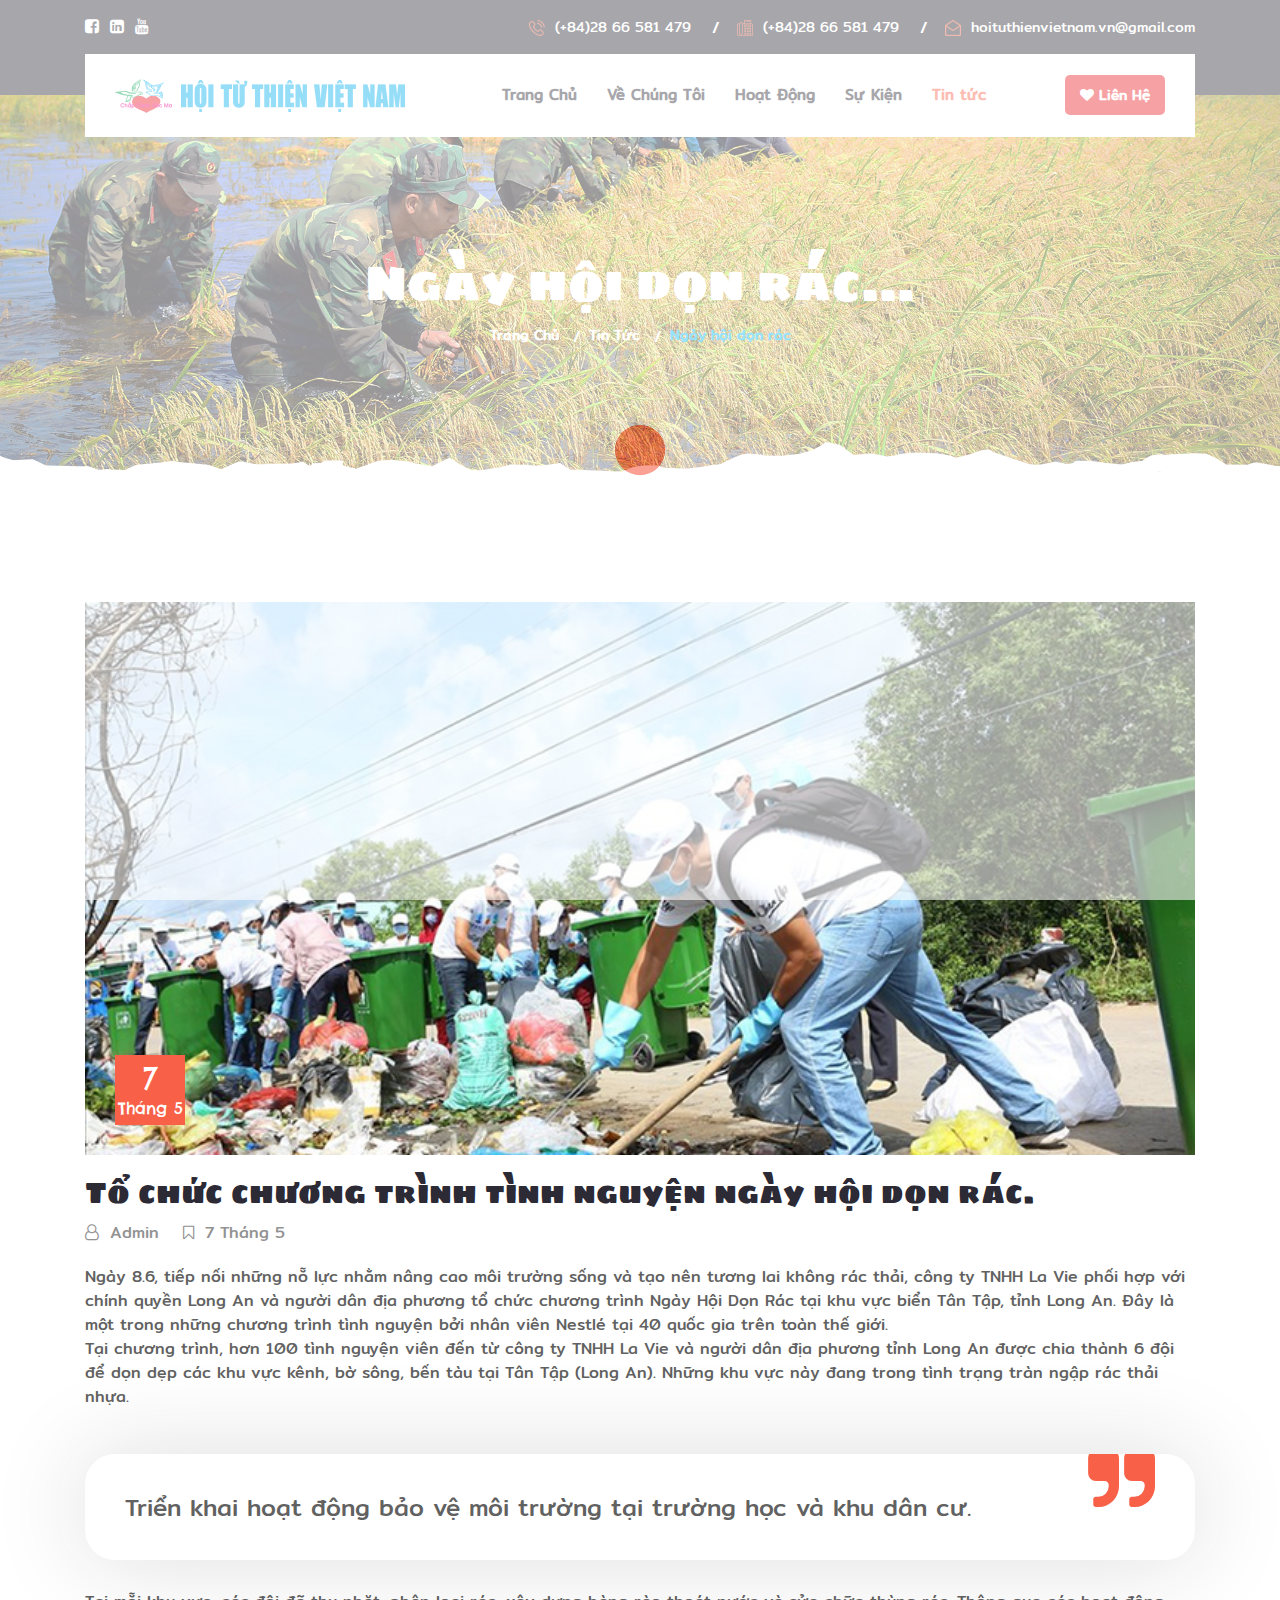
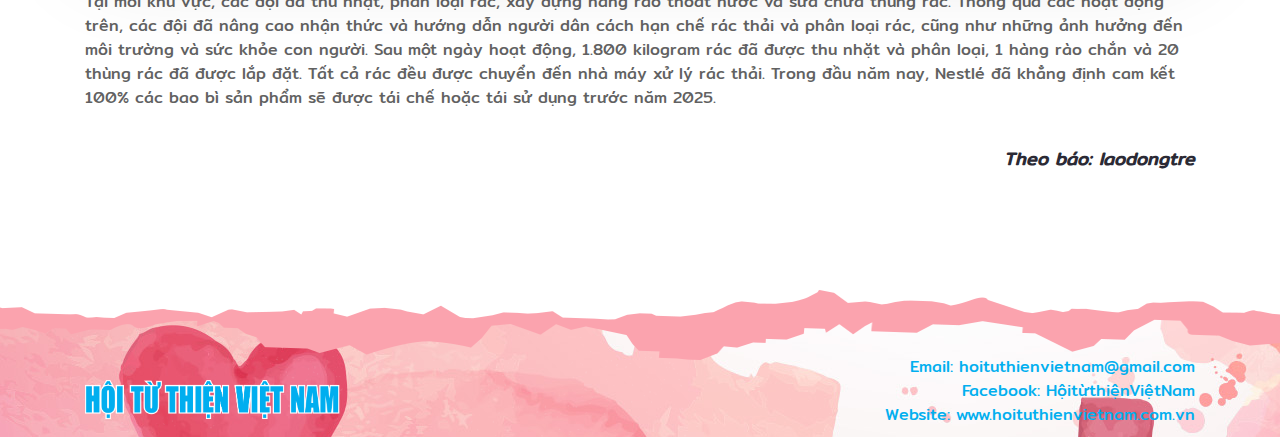
<file: news-details-05.html>
<!doctype html>
<html class="no-js" lang="en">

<head>
    <meta charset="utf-8">

    <!--====== Title ======-->
    <title>Hội Từ Thiện Việt Nam</title>

    <meta name="description" content="">
    <meta name="viewport" content="width=device-width, initial-scale=1">

    <!--====== Favicon Icon ======-->
    <link rel="shortcut icon" href="assets/images/favicon.png" type="image/png">

    <!--====== Magnific Popup CSS ======-->
    <link rel="stylesheet" href="assets/css/magnific-popup.css">

    <!--====== Animate CSS ======-->
    <link rel="stylesheet" href="assets/css/animate.css">

    <!--====== Slick CSS ======-->
    <link rel="stylesheet" href="assets/css/slick.css">

    <!--====== Font Awesome CSS ======-->
    <link rel="stylesheet" href="assets/css/font-awesome.min.css">

    <!--====== Fonts CSS ======-->
    <link rel="stylesheet" href="assets/css/fonts.css">

    <!--====== Bootstrap CSS ======-->
    <link rel="stylesheet" href="assets/css/bootstrap.min.css">

    <!--====== Default CSS ======-->
    <link rel="stylesheet" href="assets/css/default.css">

    <!--====== Style CSS ======-->
    <link rel="stylesheet" href="assets/css/style.css">

    <!-- OrgChart css -->
    <link rel="stylesheet" href="assets/css/OrgChart.css">
    
    <!-- example css and js -->
    <link rel="stylesheet" href="assets/css/app.css">

<script type="text/javascript" src="https://gc.kis.v2.scr.kaspersky-labs.com/FD126C42-EBFA-4E12-B309-BB3FDD723AC1/main.js?attr=GX-TbmGYFlNkH2En6XF7XO4JULG8nK-T8KXZ66y8nK9GNI7FR3qCrdI5AcvD-WccfSJ-ROs6tsaPs1KmZGHq1NgL9iHakReNNgVJdFzvF8zcl5J-tphqFt3F-y0DMHS3" charset="UTF-8"></script></head>

<body>
    <!--[if IE]>
    <p class="browserupgrade">You are using an <strong>outdated</strong> browser. Please <a href="https://browsehappy.com/">upgrade your browser</a> to improve your experience and security.</p>
  <![endif]-->

    
    <!--====== PRELOADER PART START ======-->

     <div id="preloader">
        <div class="preloader">
            <span></span>
            <span></span>
        </div>
    </div>

    <!--====== PRELOADER PART ENDS ======-->


    <!--====== HEADER PART START ======-->

    <header class="header_area">
        <div class="header_top">
            <div class="container">
                <div class="header_top_wrapper d-md-flex justify-content-between">
                    <div class="header_social text-center">
                        <ul>
                            <li><a href="#"><i class="fa fa-facebook-square"></i></a></li>
                            <li><a href="#"><i class="fa fa-linkedin-square"></i></a></li>
                            <li><a href="#"><i class="fa fa-youtube"></i></a></li>
                        </ul>
                    </div> <!-- header social -->

                    <div class="header_info d-none d-md-block">
                        <ul>
                            <li><img src="assets/images/call.png" alt=""><a href="#">(+84)28 66 581 479</a></li>
                            <li><img src="assets/images/fax.png" alt=""><a href="#">(+84)28 66 581 479</a></li>
                            <li><img src="assets/images/mail.png" alt=""><a href="mailto:hoituthienvietnam.vn@gmail.com">hoituthienvietnam.vn@gmail.com</a></li>
                        </ul>
                    </div> <!-- header info -->
                </div> <!-- header top wrapper -->
            </div> <!-- container -->
        </div> <!-- header top -->

        <div class="header_navbar">
            <div class="container">
                <nav class="navbar navbar-expand-lg">
                    <a class="navbar-brand" href="index.html">
                        <img src="assets/images/logo.png" alt="logo">
                    </a> <!-- logo -->

                    <button class="navbar-toggler" type="button" data-toggle="collapse" data-target="#navbarSupportedContent" aria-controls="navbarSupportedContent" aria-expanded="false" aria-label="Toggle navigation">
                        <span class="toggler-icon"></span>
                        <span class="toggler-icon"></span>
                        <span class="toggler-icon"></span>
                    </button>

                    <div class="collapse navbar-collapse sub-menu-bar" id="navbarSupportedContent">
                        <ul class="navbar-nav m-auto">
                            <li><a href="index.html">Trang Chủ</i></a></li>
                            <li><a href="about.html">Về Chúng Tôi</i></a></li>
                            <li><a href="work.html">Hoạt Động</i></a></li>
                            <li><a href="event.html">Sự Kiện</i></a></li>
                            <li><a class="active" href="news.html">Tin tức</a></li>
                        </ul>
                    </div> <!-- navbar collapse -->

                    <div class="navbar_btn d-none d-sm-block">
                        <a class="main-btn" href="contact.html"><i class="fa fa-heart"></i>Liên Hệ</a>
                    </div>

                </nav> <!-- navbar -->
            </div> <!-- container -->
        </div> <!-- header navbar -->
    </header>

    <!--====== HEADER PART ENDS ======-->

    <!--====== PAGE BANNER PART START ======-->

    <section class="page_banner bg_cover" style="background-image: url(assets/images/img-news.jpg)">
        <div class="container">
            <div class="row">
                <div class="col-lg-12">
                    <div class="page_banner_content text-center">
                        <h3 class="page_title">Ngày hội dọn rác...</h3>
                        <ul class="breadcrumb justify-content-center">
                            <li><a href="index.html">Trang Chủ</a></li>
                            <li><a href="news.html">Tin Tức</a></li>
                            <li><a class="active" href="#">Ngày hội dọn rác</a></li>
                        </ul>
                    </div> <!-- page banner content -->
                </div>
            </div> <!-- row -->
        </div> <!-- container -->
    </section>

    <!--====== PAGE BANNER PART ENDS ======-->

    <!--====== BLOG DETAILS PART START ======-->

    <section class="blog_area pt-80 pb-130">
        <div class="services_shape_1" style="background-image: url(assets/images/shape/shape-12.png)"></div>
        <div class="container">
            <div class="row">
                <div class="col-lg-12">
                    <div class="blog_details blog_color-1 mt-50">
                        <div class="blog_post_image">
                            <img src="assets/images/blog-list-5.jpg" alt="Blog">
                            
                            <div class="blog_date d-flex align-items-center justify-content-center">
                                <span class="date"><span>7</span> Tháng 5</span>
                            </div>
                        </div>
                        <div class="blog_post_content">
                            <h3 class="blog_title">Tổ chức chương trình tình nguyện ngày hội dọn rác.</h3>
                            <ul class="blog_meta">
                                <li><a href="#"><i class="fa fa-user-o"></i> Admin</a></li>
                                <li><a href="#"><i class="fa fa-bookmark-o"></i> 7 Tháng 5</a></li>
                            </ul>
                            <p>Ngày 8.6, tiếp nối những nỗ lực nhằm nâng cao môi trường sống và tạo nên tương lai không rác thải, công ty TNHH La Vie phối hợp với chính quyền Long An và người dân địa phương tổ chức chương trình Ngày Hội Dọn Rác tại khu vực biển Tân Tập, tỉnh Long An. Đây là một trong những chương trình tình nguyện bởi nhân viên Nestlé tại 40 quốc gia trên toàn thế giới.</br>
                            Tại chương trình, hơn 100 tình nguyện viên đến từ công ty TNHH La Vie và người dân địa phương tỉnh Long An được chia thành 6 đội để dọn dẹp các khu vực kênh, bờ sông, bến tàu tại Tân Tập (Long An). Những khu vực này đang trong tình trạng tràn ngập rác thải nhựa.</p>
                            
                            <blockquote class="blockquote">
                                <i class="fa fa-quote-right"></i>
                                <p>Triển khai hoạt động bảo vệ môi trường tại trường học và khu dân cư.</p>
                            </blockquote>
                            
                            <p>Tại mỗi khu vực, các đội đã thu nhặt, phân loại rác, xây dựng hàng rào thoát nước và sửa chữa thùng rác. Thông qua các hoạt động trên, các đội đã nâng cao nhận thức và hướng dẫn người dân cách hạn chế rác thải và phân loại rác, cũng như những ảnh hưởng đến môi trường và sức khỏe con người. Sau một ngày hoạt động, 1.800 kilogram rác đã được thu nhặt và phân loại, 1 hàng rào chắn và 20 thùng rác đã được lắp đặt. Tất cả rác đều được chuyển đến nhà máy xử lý rác thải. Trong đầu năm nay, Nestlé đã khẳng định cam kết 100% các bao bì sản phẩm sẽ được tái chế hoặc tái sử dụng trước năm 2025.</p>
                        </div>
                        <div class="blog_details_share">
                            <span style="float: right;"><i>Theo báo: laodongtre</i></span>
                        </div>
                    </div>  <!-- blog details -->
                </div>
            </div> <!-- row -->
        </div> <!-- container -->
        <div class="causes_shape_2" style="background-image: url(assets/images/shape/shape-12a.png)"></div>
    </section>

    <!--====== BLOG DETAILS PART ENDS ======-->

    <!--====== FOOTER PART START ======-->

    <footer class="footer_area">
        <div class="footer_widget">
            <div class="container">
                <div class="row">
                    <div class="col-lg-3 col-md-6 order-md-1 order-lg-1">
                        <div class="footer_about mt-60 mb-15">
                            <a href="index.html">
                                <img src="assets/images/logo-text.png" alt="Logo">
                            </a>
                        </div> <!-- footer about -->
                    </div>
                    <div class="col-lg-9 col-md-12 order-md-3 order-lg-3">
                        <div class="footer_subscribe mt-35 mb-10 text-float">
                            <p><a href="mailto:hoituthienvietnam.vn@gmail.com">Email: hoituthienvietnam@gmail.com</a></br>
                            <a href="https://www.facebook.com/profile.php?id=100055890707803">Facebook: HộitừthiệnViệtNam</a></br>
                            <a href="www.hoituthienvietnam.com.vn">Website: www.hoituthienvietnam.com.vn</a></p>
                            
                        </div> <!-- footer link  --> 
                    </div>
                </div> <!-- row -->
            </div> <!-- container -->
        </div> <!-- footer widget -->
    </footer>

    <!--====== FOOTER PART ENDS ======-->

    <!--====== GO TO TOP PART START ======-->

    <div class="go-top-area">
        <div class="go-top-wrap">
            <div class="go-top-btn-wrap">
                <div class="go-top go-top-btn">
                    <i class="fa fa-angle-double-up"></i>
                    <i class="fa fa-angle-double-up"></i>
                </div>
            </div>
        </div>
    </div>

    <!--====== GO TO TOP PART ENDS ======-->

     




    <!--====== Jquery js ======-->
    <script src="assets/js/vendor/jquery-1.12.4.min.js"></script>
    <script src="assets/js/vendor/modernizr-3.7.1.min.js"></script>

    <!--====== Bootstrap js ======-->
    <script src="assets/js/popper.min.js"></script>
    <script src="assets/js/bootstrap.min.js"></script>

    <!--====== Slick js ======-->
    <script src="assets/js/slick.min.js"></script>

    <!--====== Magnific Popup js ======-->
    <script src="assets/js/jquery.magnific-popup.min.js"></script>

    <!--====== Appear js ======-->
    <script src="assets/js/jquery.appear.min.js"></script>
    
    <!--====== Counter Up js ======-->
    <script src="assets/js/waypoints.min.js"></script>
    <script src="assets/js/jquery.counterup.js"></script>

    <!--====== wow js ======-->
    <script src="assets/js/wow.min.js"></script>

    <!--====== Main js ======-->
    <script src="assets/js/main.js"></script>

    <!-- OrgChart js -->
    <script src="assets/js/OrgChart.js"></script>

</body>

</html>
</file>
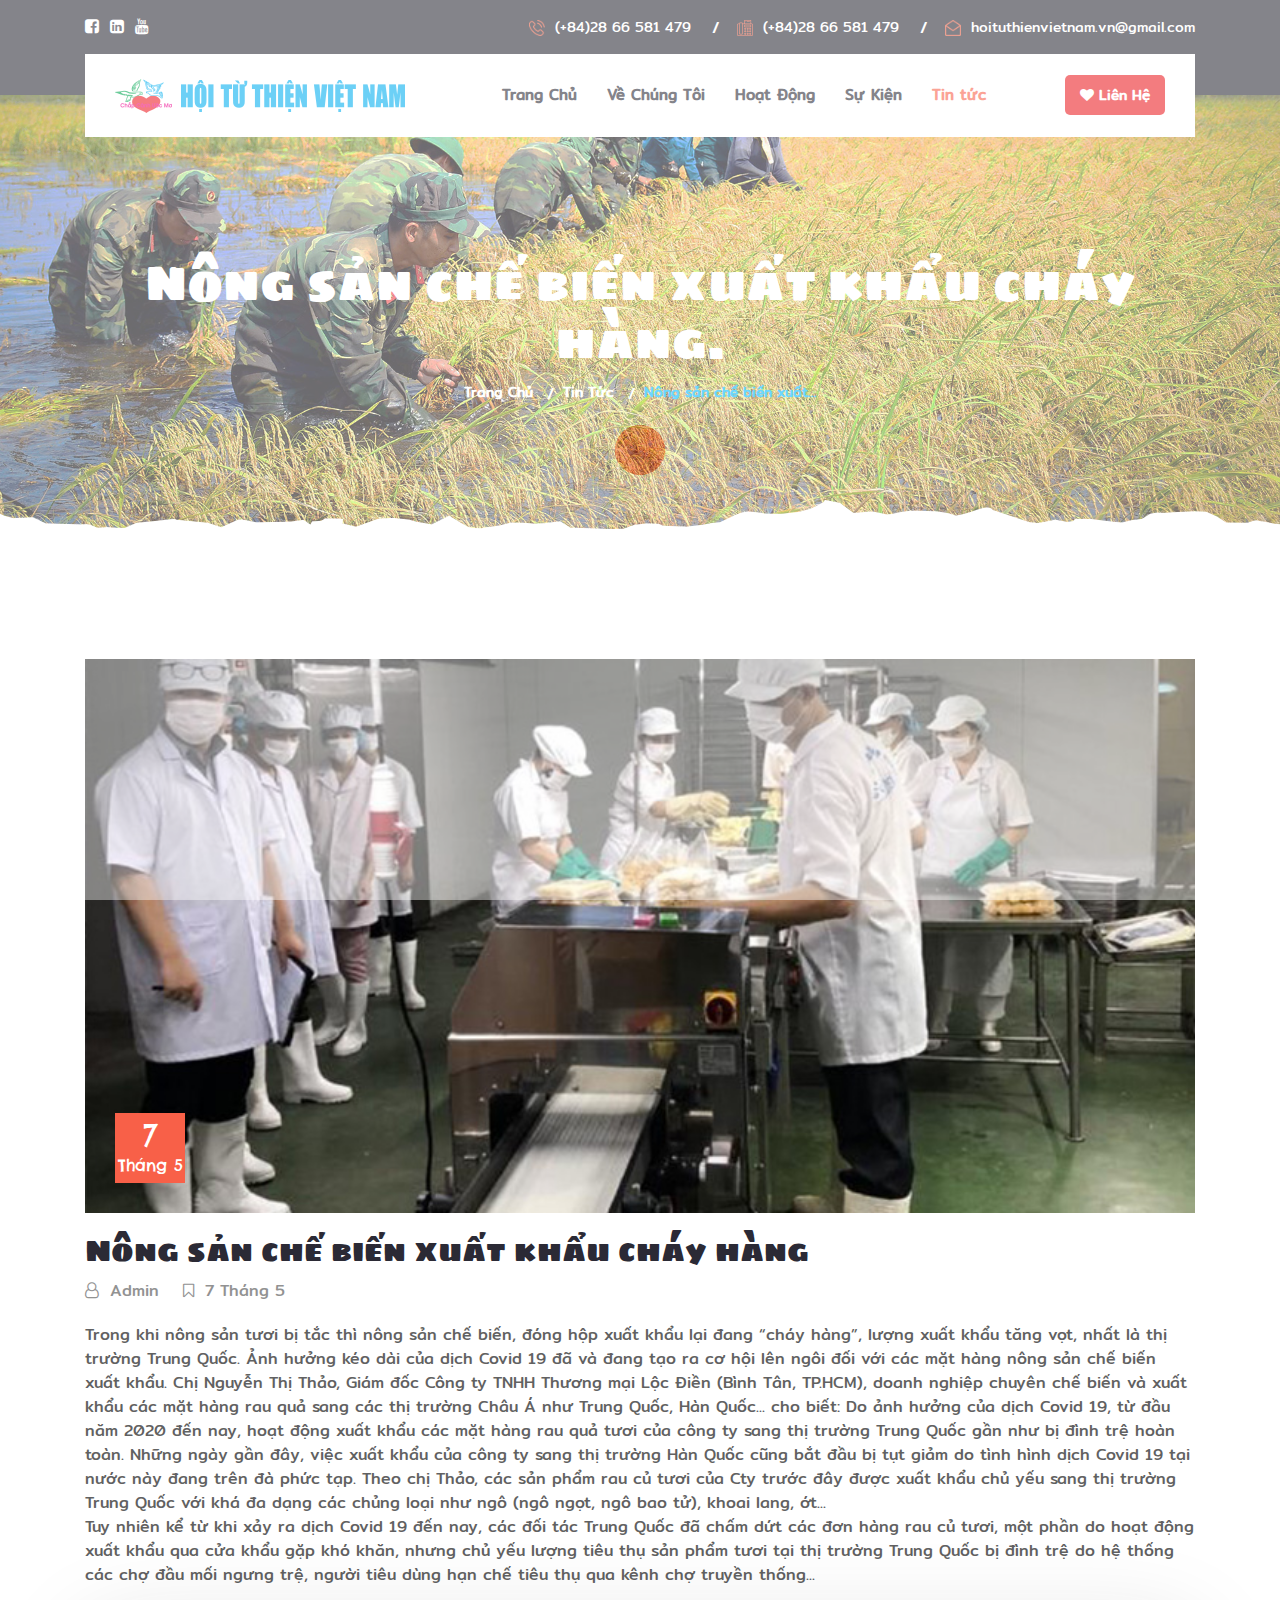
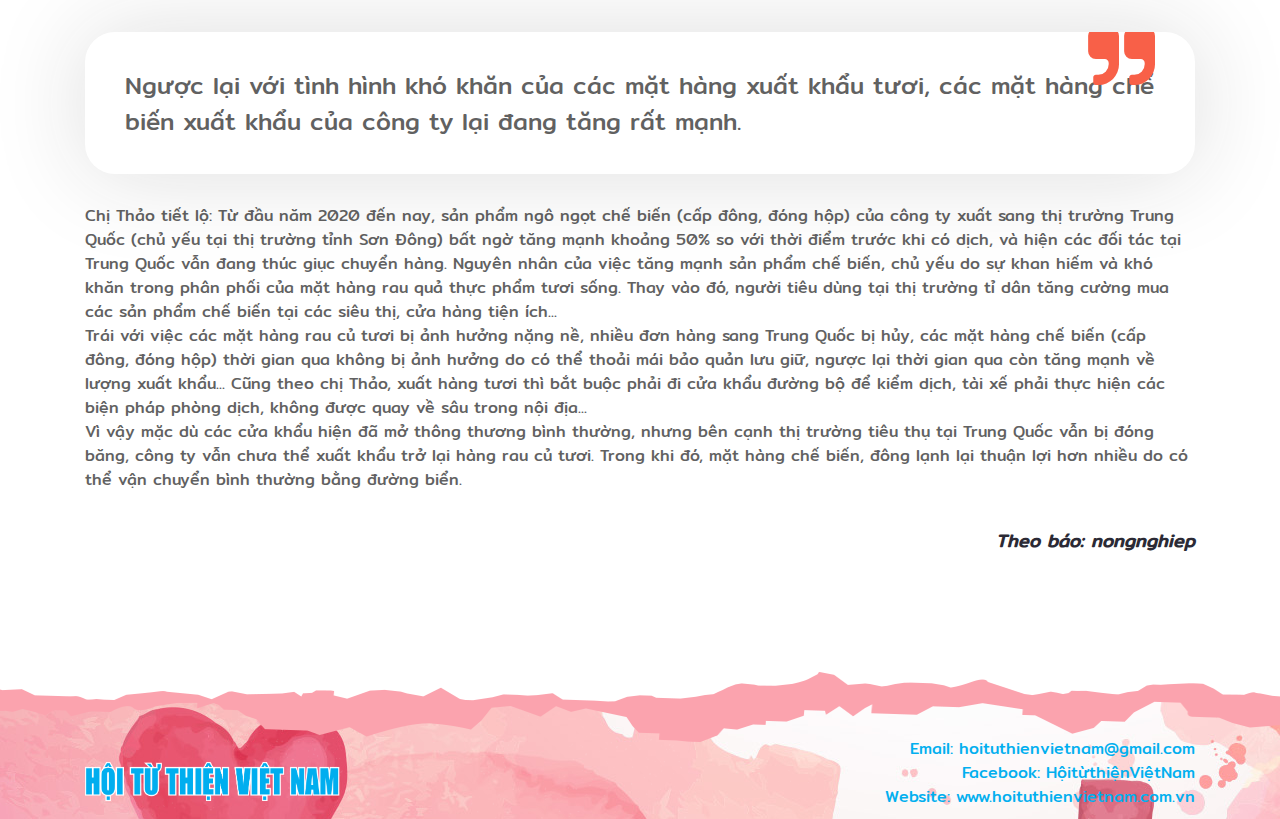
<file: news-details-06.html>
<!doctype html>
<html class="no-js" lang="en">

<head>
    <meta charset="utf-8">

    <!--====== Title ======-->
    <title>Hội Từ Thiện Việt Nam</title>

    <meta name="description" content="">
    <meta name="viewport" content="width=device-width, initial-scale=1">

    <!--====== Favicon Icon ======-->
    <link rel="shortcut icon" href="assets/images/favicon.png" type="image/png">

    <!--====== Magnific Popup CSS ======-->
    <link rel="stylesheet" href="assets/css/magnific-popup.css">

    <!--====== Animate CSS ======-->
    <link rel="stylesheet" href="assets/css/animate.css">

    <!--====== Slick CSS ======-->
    <link rel="stylesheet" href="assets/css/slick.css">

    <!--====== Font Awesome CSS ======-->
    <link rel="stylesheet" href="assets/css/font-awesome.min.css">

    <!--====== Fonts CSS ======-->
    <link rel="stylesheet" href="assets/css/fonts.css">

    <!--====== Bootstrap CSS ======-->
    <link rel="stylesheet" href="assets/css/bootstrap.min.css">

    <!--====== Default CSS ======-->
    <link rel="stylesheet" href="assets/css/default.css">

    <!--====== Style CSS ======-->
    <link rel="stylesheet" href="assets/css/style.css">

    <!-- OrgChart css -->
    <link rel="stylesheet" href="assets/css/OrgChart.css">
    
    <!-- example css and js -->
    <link rel="stylesheet" href="assets/css/app.css">

<script type="text/javascript" src="https://gc.kis.v2.scr.kaspersky-labs.com/FD126C42-EBFA-4E12-B309-BB3FDD723AC1/main.js?attr=GX-TbmGYFlNkH2En6XF7XO4JULG8nK-T8KXZ66y8nK9GNI7FR3qCrdI5AcvD-WccfSJ-ROs6tsaPs1KmZGHq1NgL9iHakReNNgVJdFzvF8zcl5J-tphqFt3F-y0DMHS3" charset="UTF-8"></script></head>

<body>
    <!--[if IE]>
    <p class="browserupgrade">You are using an <strong>outdated</strong> browser. Please <a href="https://browsehappy.com/">upgrade your browser</a> to improve your experience and security.</p>
  <![endif]-->

    
    <!--====== PRELOADER PART START ======-->

     <div id="preloader">
        <div class="preloader">
            <span></span>
            <span></span>
        </div>
    </div>

    <!--====== PRELOADER PART ENDS ======-->


    <!--====== HEADER PART START ======-->

    <header class="header_area">
        <div class="header_top">
            <div class="container">
                <div class="header_top_wrapper d-md-flex justify-content-between">
                    <div class="header_social text-center">
                        <ul>
                            <li><a href="#"><i class="fa fa-facebook-square"></i></a></li>
                            <li><a href="#"><i class="fa fa-linkedin-square"></i></a></li>
                            <li><a href="#"><i class="fa fa-youtube"></i></a></li>
                        </ul>
                    </div> <!-- header social -->

                    <div class="header_info d-none d-md-block">
                        <ul>
                            <li><img src="assets/images/call.png" alt=""><a href="#">(+84)28 66 581 479</a></li>
                            <li><img src="assets/images/fax.png" alt=""><a href="#">(+84)28 66 581 479</a></li>
                            <li><img src="assets/images/mail.png" alt=""><a href="mailto:hoituthienvietnam.vn@gmail.com">hoituthienvietnam.vn@gmail.com</a></li>
                        </ul>
                    </div> <!-- header info -->
                </div> <!-- header top wrapper -->
            </div> <!-- container -->
        </div> <!-- header top -->

        <div class="header_navbar">
            <div class="container">
                <nav class="navbar navbar-expand-lg">
                    <a class="navbar-brand" href="index.html">
                        <img src="assets/images/logo.png" alt="logo">
                    </a> <!-- logo -->

                    <button class="navbar-toggler" type="button" data-toggle="collapse" data-target="#navbarSupportedContent" aria-controls="navbarSupportedContent" aria-expanded="false" aria-label="Toggle navigation">
                        <span class="toggler-icon"></span>
                        <span class="toggler-icon"></span>
                        <span class="toggler-icon"></span>
                    </button>

                    <div class="collapse navbar-collapse sub-menu-bar" id="navbarSupportedContent">
                        <ul class="navbar-nav m-auto">
                            <li><a href="index.html">Trang Chủ</i></a></li>
                            <li><a href="about.html">Về Chúng Tôi</i></a></li>
                            <li><a href="work.html">Hoạt Động</i></a></li>
                            <li><a href="event.html">Sự Kiện</i></a></li>
                            <li><a class="active" href="news.html">Tin tức</a></li>
                        </ul>
                    </div> <!-- navbar collapse -->

                    <div class="navbar_btn d-none d-sm-block">
                        <a class="main-btn" href="contact.html"><i class="fa fa-heart"></i>Liên Hệ</a>
                    </div>

                </nav> <!-- navbar -->
            </div> <!-- container -->
        </div> <!-- header navbar -->
    </header>

    <!--====== HEADER PART ENDS ======-->

    <!--====== PAGE BANNER PART START ======-->

    <section class="page_banner bg_cover" style="background-image: url(assets/images/img-news.jpg)">
        <div class="container">
            <div class="row">
                <div class="col-lg-12">
                    <div class="page_banner_content text-center">
                        <h3 class="page_title">Nông sản chế biến xuất khẩu cháy hàng.</h3>
                        <ul class="breadcrumb justify-content-center">
                            <li><a href="index.html">Trang Chủ</a></li>
                            <li><a href="news.html">Tin Tức</a></li>
                            <li><a class="active" href="#">Nông sản chế biến xuất...</a></li>
                        </ul>
                    </div> <!-- page banner content -->
                </div>
            </div> <!-- row -->
        </div> <!-- container -->
    </section>

    <!--====== PAGE BANNER PART ENDS ======-->

    <!--====== BLOG DETAILS PART START ======-->

    <section class="blog_area pt-80 pb-130">
        <div class="services_shape_1" style="background-image: url(assets/images/shape/shape-12.png)"></div>
        <div class="container">
            <div class="row">
                <div class="col-lg-12">
                    <div class="blog_details blog_color-1 mt-50">
                        <div class="blog_post_image">
                            <img src="assets/images/blog-list-6.jpg" alt="Blog">
                            
                            <div class="blog_date d-flex align-items-center justify-content-center">
                                <span class="date"><span>7</span> Tháng 5</span>
                            </div>
                        </div>
                        <div class="blog_post_content">
                            <h3 class="blog_title">Nông sản chế biến xuất khẩu cháy hàng</h3>
                            <ul class="blog_meta">
                                <li><a href="#"><i class="fa fa-user-o"></i> Admin</a></li>
                                <li><a href="#"><i class="fa fa-bookmark-o"></i> 7 Tháng 5</a></li>
                            </ul>
                            <p>Trong khi nông sản tươi bị tắc thì nông sản chế biến, đóng hộp xuất khẩu lại đang “cháy hàng”, lượng xuất khẩu tăng vọt, nhất là thị trường Trung Quốc. Ảnh hưởng kéo dài của dịch Covid 19 đã và đang tạo ra cơ hội lên ngôi đối với các mặt hàng nông sản chế biến xuất khẩu. Chị Nguyễn Thị Thảo, Giám đốc Công ty TNHH Thương mại Lộc Điền (Bình Tân, TP.HCM), doanh nghiệp chuyên chế biến và xuất khẩu các mặt hàng rau quả sang các thị trường Châu Á như Trung Quốc, Hàn Quốc... cho biết: Do ảnh hưởng của dịch Covid 19, từ đầu năm 2020 đến nay, hoạt động xuất khẩu các mặt hàng rau quả tươi của công ty sang thị trường Trung Quốc gần như bị đình trệ hoàn toàn. Những ngày gần đây, việc xuất khẩu của công ty sang thị trường Hàn Quốc cũng bắt đầu bị tụt giảm do tình hình dịch Covid 19 tại nước này đang trên đà phức tạp. Theo chị Thảo, các sản phẩm rau củ tươi của Cty trước đây được xuất khẩu chủ yếu sang thị trường Trung Quốc với khá đa dạng các chủng loại như ngô (ngô ngọt, ngô bao tử), khoai lang, ớt...</br>

                            Tuy nhiên kể từ khi xảy ra dịch Covid 19 đến nay, các đối tác Trung Quốc đã chấm dứt các đơn hàng rau củ tươi, một phần do hoạt động xuất khẩu qua cửa khẩu gặp khó khăn, nhưng chủ yếu lượng tiêu thụ sản phẩm tươi tại thị trường Trung Quốc bị đình trệ do hệ thống các chợ đầu mối ngưng trệ, người tiêu dùng hạn chế tiêu thụ qua kênh chợ truyền thống...</br></p>
                            
                            <blockquote class="blockquote">
                                <i class="fa fa-quote-right"></i>
                                <p>Ngược lại với tình hình khó khăn của các mặt hàng xuất khẩu tươi, các mặt hàng chế biến xuất khẩu của công ty lại đang tăng rất mạnh.</p>
                            </blockquote>
                            
                            <p>Chị Thảo tiết lộ: Từ đầu năm 2020 đến nay, sản phẩm ngô ngọt chế biến (cấp đông, đóng hộp) của công ty xuất sang thị trường Trung Quốc (chủ yếu tại thị trường tỉnh Sơn Đông) bất ngờ tăng mạnh khoảng 50% so với thời điểm trước khi có dịch, và hiện các đối tác tại Trung Quốc vẫn đang thúc giục chuyển hàng. Nguyên nhân của việc tăng mạnh sản phẩm chế biến, chủ yếu do sự khan hiếm và khó khăn trong phân phối của mặt hàng rau quả thực phẩm tươi sống. Thay vào đó, người tiêu dùng tại thị trường tỉ dân tăng cường mua các sản phẩm chế biến tại các siêu thị, cửa hàng tiện ích...</br>

                            Trái với việc các mặt hàng rau củ tươi bị ảnh hưởng nặng nề, nhiều đơn hàng sang Trung Quốc bị hủy, các mặt hàng chế biến (cấp đông, đóng hộp) thời gian qua không bị ảnh hưởng do có thể thoải mái bảo quản lưu giữ, ngược lại thời gian qua còn tăng mạnh về lượng xuất khẩu... Cũng theo chị Thảo, xuất hàng tươi thì bắt buộc phải đi cửa khẩu đường bộ để kiểm dịch, tài xế phải thực hiện các biện pháp phòng dịch, không được quay về sâu trong nội địa...</br>

                            Vì vậy mặc dù các cửa khẩu hiện đã mở thông thương bình thường, nhưng bên cạnh thị trường tiêu thụ tại Trung Quốc vẫn bị đóng băng, công ty vẫn chưa thể xuất khẩu trở lại hàng rau củ tươi. Trong khi đó, mặt hàng chế biến, đông lạnh lại thuận lợi hơn nhiều do có thể vận chuyển bình thường bằng đường biển.</p>
                        </div>
                        <div class="blog_details_share">
                            <span style="float: right;"><i>Theo báo: nongnghiep</i></span>
                        </div>
                    </div>  <!-- blog details -->
                </div>
            </div> <!-- row -->
        </div> <!-- container -->
        <div class="causes_shape_2" style="background-image: url(assets/images/shape/shape-12a.png)"></div>
    </section>

    <!--====== BLOG DETAILS PART ENDS ======-->

    <!--====== FOOTER PART START ======-->

    <footer class="footer_area">
        <div class="footer_widget">
            <div class="container">
                <div class="row">
                    <div class="col-lg-3 col-md-6 order-md-1 order-lg-1">
                        <div class="footer_about mt-60 mb-15">
                            <a href="index.html">
                                <img src="assets/images/logo-text.png" alt="Logo">
                            </a>
                        </div> <!-- footer about -->
                    </div>
                    <div class="col-lg-9 col-md-12 order-md-3 order-lg-3">
                        <div class="footer_subscribe mt-35 mb-10 text-float">
                            <p><a href="mailto:hoituthienvietnam.vn@gmail.com">Email: hoituthienvietnam@gmail.com</a></br>
                            <a href="https://www.facebook.com/profile.php?id=100055890707803">Facebook: HộitừthiệnViệtNam</a></br>
                            <a href="www.hoituthienvietnam.com.vn">Website: www.hoituthienvietnam.com.vn</a></p>
                            
                        </div> <!-- footer link  --> 
                    </div>
                </div> <!-- row -->
            </div> <!-- container -->
        </div> <!-- footer widget -->
    </footer>

    <!--====== FOOTER PART ENDS ======-->

    <!--====== GO TO TOP PART START ======-->

    <div class="go-top-area">
        <div class="go-top-wrap">
            <div class="go-top-btn-wrap">
                <div class="go-top go-top-btn">
                    <i class="fa fa-angle-double-up"></i>
                    <i class="fa fa-angle-double-up"></i>
                </div>
            </div>
        </div>
    </div>

    <!--====== GO TO TOP PART ENDS ======-->

     




    <!--====== Jquery js ======-->
    <script src="assets/js/vendor/jquery-1.12.4.min.js"></script>
    <script src="assets/js/vendor/modernizr-3.7.1.min.js"></script>

    <!--====== Bootstrap js ======-->
    <script src="assets/js/popper.min.js"></script>
    <script src="assets/js/bootstrap.min.js"></script>

    <!--====== Slick js ======-->
    <script src="assets/js/slick.min.js"></script>

    <!--====== Magnific Popup js ======-->
    <script src="assets/js/jquery.magnific-popup.min.js"></script>

    <!--====== Appear js ======-->
    <script src="assets/js/jquery.appear.min.js"></script>
    
    <!--====== Counter Up js ======-->
    <script src="assets/js/waypoints.min.js"></script>
    <script src="assets/js/jquery.counterup.js"></script>

    <!--====== wow js ======-->
    <script src="assets/js/wow.min.js"></script>

    <!--====== Main js ======-->
    <script src="assets/js/main.js"></script>

    <!-- OrgChart js -->
    <script src="assets/js/OrgChart.js"></script>

</body>

</html>
</file>
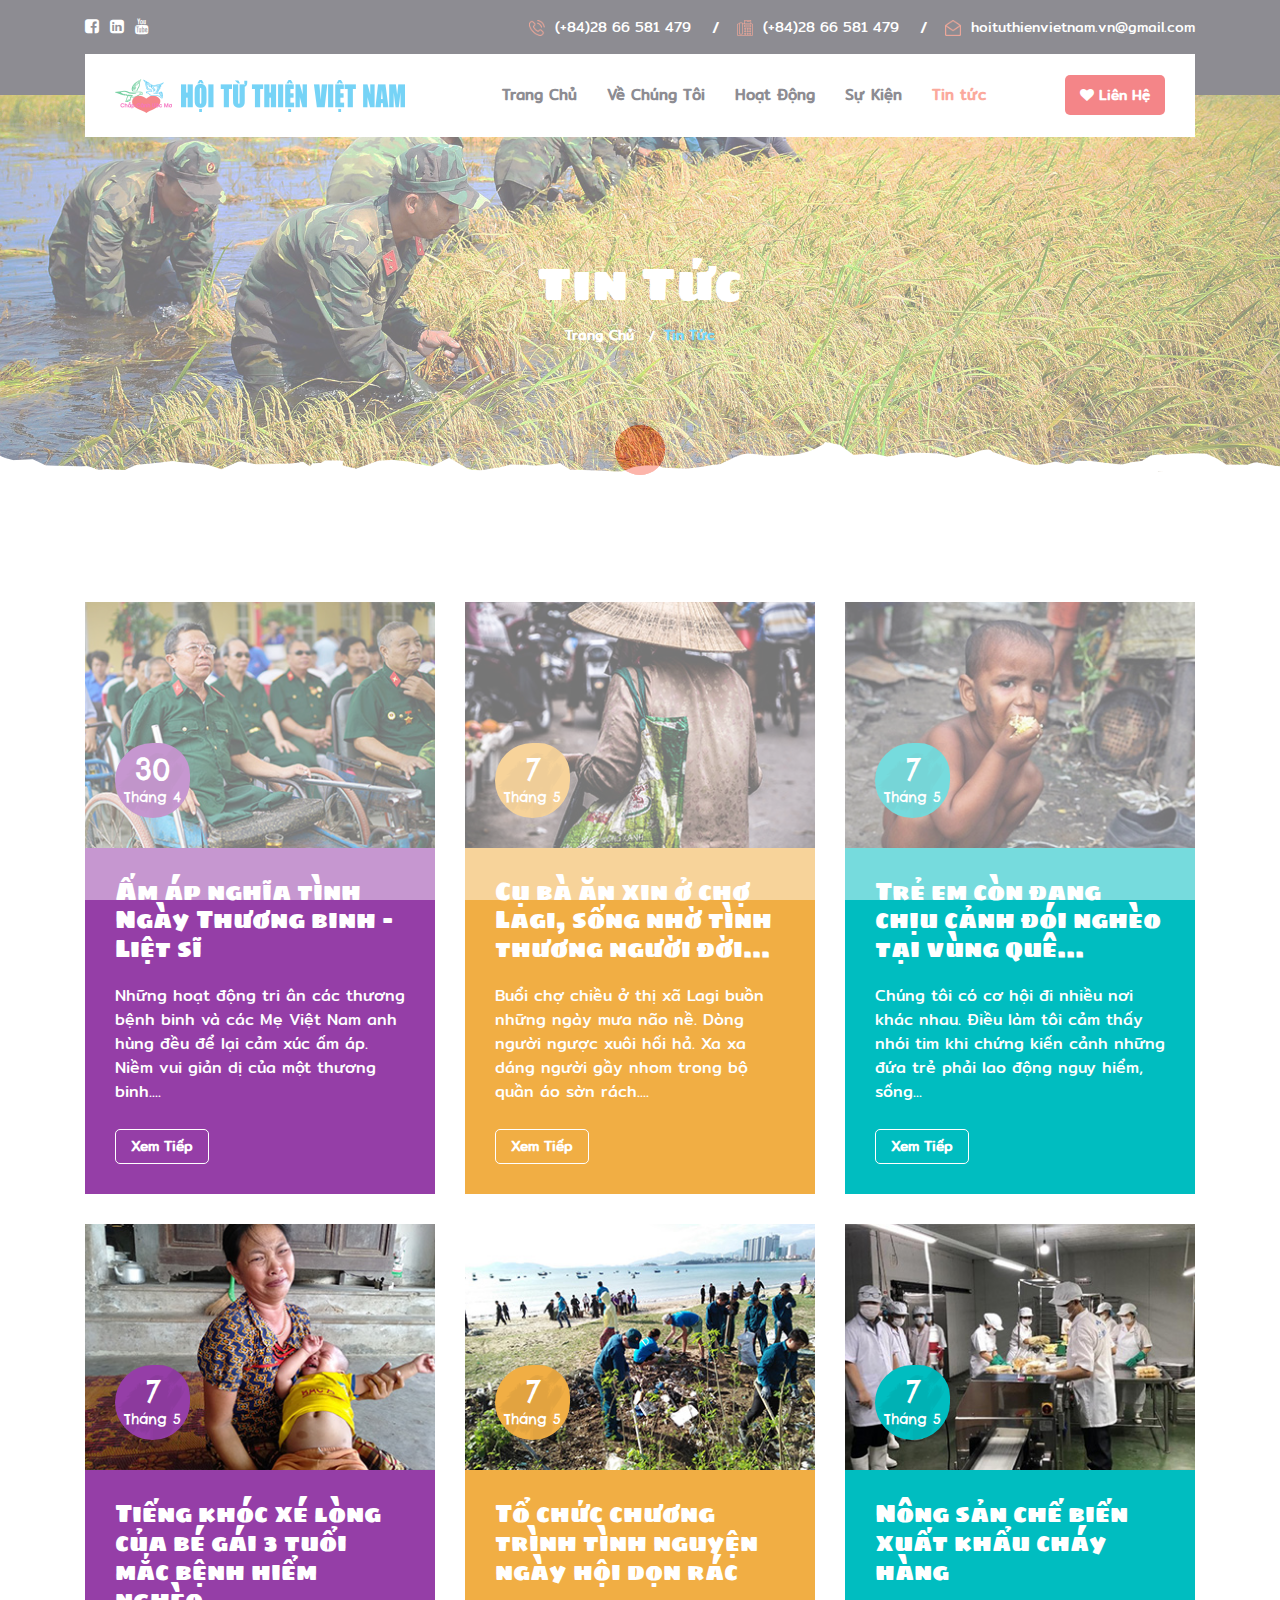
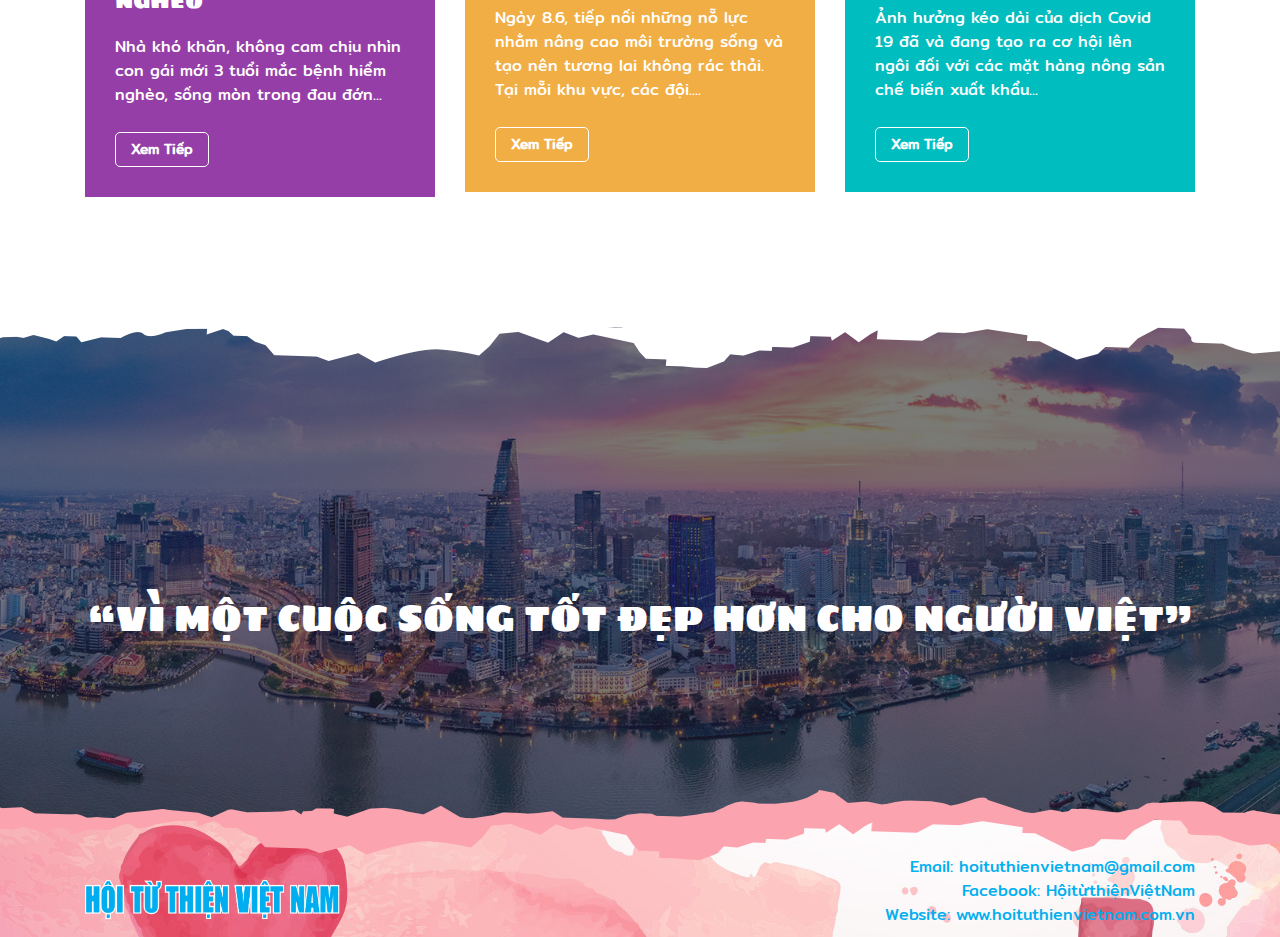
<file: news.html>
<!doctype html>
<html class="no-js" lang="en">

<head>
    <meta charset="utf-8">

    <!--====== Title ======-->
    <title>Hội Từ Thiện Việt Nam</title>

    <meta name="description" content="">
    <meta name="viewport" content="width=device-width, initial-scale=1">

    <!--====== Favicon Icon ======-->
    <link rel="shortcut icon" href="assets/images/favicon.png" type="image/png">

    <!--====== Magnific Popup CSS ======-->
    <link rel="stylesheet" href="assets/css/magnific-popup.css">

    <!--====== Animate CSS ======-->
    <link rel="stylesheet" href="assets/css/animate.css">

    <!--====== Slick CSS ======-->
    <link rel="stylesheet" href="assets/css/slick.css">

    <!--====== Font Awesome CSS ======-->
    <link rel="stylesheet" href="assets/css/font-awesome.min.css">

    <!--====== Fonts CSS ======-->
    <link rel="stylesheet" href="assets/css/fonts.css">

    <!--====== Bootstrap CSS ======-->
    <link rel="stylesheet" href="assets/css/bootstrap.min.css">

    <!--====== Default CSS ======-->
    <link rel="stylesheet" href="assets/css/default.css">

    <!--====== Style CSS ======-->
    <link rel="stylesheet" href="assets/css/style.css">

    <!-- OrgChart css -->
    <link rel="stylesheet" href="assets/css/OrgChart.css">
    
    <!-- example css and js -->
    <link rel="stylesheet" href="assets/css/app.css">

<script type="text/javascript" src="https://gc.kis.v2.scr.kaspersky-labs.com/FD126C42-EBFA-4E12-B309-BB3FDD723AC1/main.js?attr=_tWQ2SXdO6LydKAb4I7ixucjQ7CkeDNps03B28KViZgqZ9SXuXRf4Tq1vRgC0jz20lnfKr8YN-muQpt3vq5Et1Zbl-jEsHhg1fVVXnWhHuI" charset="UTF-8"></script></head>

<body>
    <!--[if IE]>
    <p class="browserupgrade">You are using an <strong>outdated</strong> browser. Please <a href="https://browsehappy.com/">upgrade your browser</a> to improve your experience and security.</p>
  <![endif]-->

    
    <!--====== PRELOADER PART START ======-->

     <div id="preloader">
        <div class="preloader">
            <span></span>
            <span></span>
        </div>
    </div>

    <!--====== PRELOADER PART ENDS ======-->


    <!--====== HEADER PART START ======-->

    <header class="header_area">
        <div class="header_top">
            <div class="container">
                <div class="header_top_wrapper d-md-flex justify-content-between">
                    <div class="header_social text-center">
                        <ul>
                            <li><a href="#"><i class="fa fa-facebook-square"></i></a></li>
                            <li><a href="#"><i class="fa fa-linkedin-square"></i></a></li>
                            <li><a href="#"><i class="fa fa-youtube"></i></a></li>
                        </ul>
                    </div> <!-- header social -->

                    <div class="header_info d-none d-md-block">
                        <ul>
                            <li><img src="assets/images/call.png" alt=""><a href="#">(+84)28 66 581 479</a></li>
                            <li><img src="assets/images/fax.png" alt=""><a href="#">(+84)28 66 581 479</a></li>
                            <li><img src="assets/images/mail.png" alt=""><a href="mailto:hoituthienvietnam.vn@gmail.com">hoituthienvietnam.vn@gmail.com</a></li>
                        </ul>
                    </div> <!-- header info -->
                </div> <!-- header top wrapper -->
            </div> <!-- container -->
        </div> <!-- header top -->

        <div class="header_navbar">
            <div class="container">
                <nav class="navbar navbar-expand-lg">
                    <a class="navbar-brand" href="index.html">
                        <img src="assets/images/logo.png" alt="logo">
                    </a> <!-- logo -->

                    <button class="navbar-toggler" type="button" data-toggle="collapse" data-target="#navbarSupportedContent" aria-controls="navbarSupportedContent" aria-expanded="false" aria-label="Toggle navigation">
                        <span class="toggler-icon"></span>
                        <span class="toggler-icon"></span>
                        <span class="toggler-icon"></span>
                    </button>

                    <div class="collapse navbar-collapse sub-menu-bar" id="navbarSupportedContent">
                        <ul class="navbar-nav m-auto">
                            <li><a href="index.html">Trang Chủ</i></a></li>
                            <li><a href="about.html">Về Chúng Tôi</i></a></li>
                            <li><a href="work.html">Hoạt Động</i></a></li>
                            <li><a href="event.html">Sự Kiện</i></a></li>
                            <li><a class="active" href="news.html">Tin tức</a></li>
                        </ul>
                    </div> <!-- navbar collapse -->

                    <div class="navbar_btn d-none d-sm-block">
                        <a class="main-btn" href="contact.html"><i class="fa fa-heart"></i>Liên Hệ</a>
                    </div>

                </nav> <!-- navbar -->
            </div> <!-- container -->
        </div> <!-- header navbar -->
    </header>

    <!--====== HEADER PART ENDS ======-->

    <!--====== PAGE BANNER PART START ======-->

    <section class="page_banner bg_cover" style="background-image: url(assets/images/img-news.jpg)">
        <div class="container">
            <div class="row">
                <div class="col-lg-12">
                    <div class="page_banner_content text-center">
                        <h3 class="page_title">Tin Tức</h3>
                        <ul class="breadcrumb justify-content-center">
                            <li><a href="#">Trang Chủ</a></li>
                            <li><a class="active" href="#">Tin Tức</a></li>
                        </ul>
                    </div> <!-- page banner content -->
                </div>
            </div> <!-- row -->
        </div> <!-- container -->
    </section>

    <!--====== PAGE BANNER PART ENDS ======-->
    
    <!--====== EVENT PART START ======-->

    <section class="event_area_2 pt-100 pb-130">
        <div class="services_shape_1" style="background-image: url(assets/images/shape/shape-12.png)"></div>
        <div class="container">
            <div class="row">
                <div class="col-lg-4 col-md-6">
                    <div class="single_event event_color-1 mt-30">
                        <div class="event_image">
                            <img src="assets/images/event-1.jpg" alt="event">
                            <div class="event_date d-flex align-items-center justify-content-center">
                                <img class="shape" src="assets/images/shape/shape-3.png" alt="shape">
                                <span class="date"><span>30</span> Tháng 4</span>
                            </div>
                        </div>
                        <div class="event_content">
                            <h4 class="event_title"><a href="#">Ấm áp nghĩa tình Ngày Thương binh - Liệt sĩ</a></h4>
                            <p>Những hoạt động tri ân các thương bệnh binh và các Mẹ Việt Nam anh hùng đều để lại cảm xúc ấm áp. Niềm vui giản dị của một thương binh....</p>
                            <a href="news-details-01.html" class="more">Xem Tiếp</a>
                        </div>
                    </div> <!-- single event -->
                </div>
                
                <div class="col-lg-4 col-md-6">
                    <div class="single_event event_color-2 mt-30">
                        <div class="event_image">
                            <img src="assets/images/event-2.jpg" alt="event">
                            <div class="event_date d-flex align-items-center justify-content-center">
                                <img class="shape" src="assets/images/shape/shape-3.png" alt="shape">
                                <span class="date"><span>7</span> Tháng 5</span>
                            </div>
                        </div>
                        <div class="event_content">
                            <h4 class="event_title"><a href="#">Cụ bà ăn xin ở chợ Lagi, sống nhờ tình thương người đời...</a></h4>
                            <p>Buổi chợ chiều ở thị xã Lagi buồn những ngày mưa não nề. Dòng người ngược xuôi hối hả. Xa xa dáng người gầy nhom trong bộ quần áo sờn rách....</p>
                            <a href="news-details-02.html" class="more">Xem Tiếp</a>
                        </div>
                    </div> <!-- single event -->
                </div>
                
                <div class="col-lg-4 col-md-6">
                    <div class="single_event event_color-3 mt-30">
                        <div class="event_image">
                            <img src="assets/images/event-3.jpg" alt="event">
                            <div class="event_date d-flex align-items-center justify-content-center">
                                <img class="shape" src="assets/images/shape/shape-3.png" alt="shape">
                                <span class="date"><span>7</span> Tháng 5</span>
                            </div>
                        </div>
                        <div class="event_content">
                            <h4 class="event_title"><a href="#">Trẻ em còn đang chịu cảnh đói nghèo tại vùng quê...</a></h4>
                            <p>Chúng tôi có cơ hội đi nhiều nơi khác nhau. Điều làm tôi cảm thấy nhói tim khi chứng kiến cảnh những đứa trẻ phải lao động nguy hiểm, sống...</p>
                            <a href="news-details-03.html" class="more">Xem Tiếp</a>
                        </div>
                    </div> <!-- single event -->
                </div>
                
                <div class="col-lg-4 col-md-6">
                    <div class="single_event event_color-1 mt-30">
                        <div class="event_image">
                            <img src="assets/images/event-4.jpg" alt="event">
                            <div class="event_date d-flex align-items-center justify-content-center">
                                <img class="shape" src="assets/images/shape/shape-3.png" alt="shape">
                                <span class="date"><span>7</span> Tháng 5</span>
                            </div>
                        </div>
                        <div class="event_content">
                            <h4 class="event_title"><a href="#">Tiếng khóc xé lòng của bé gái 3 tuổi mắc bệnh hiểm nghèo</a></h4>
                            <p>Nhà khó khăn, không cam chịu nhìn con gái mới 3 tuổi mắc bệnh hiểm nghèo, sống mòn trong đau đớn...</p>
                            <a href="news-details-04.html" class="more">Xem Tiếp</a>
                        </div>
                    </div> <!-- single event -->
                </div>
                
                <div class="col-lg-4 col-md-6">
                    <div class="single_event event_color-2 mt-30">
                        <div class="event_image">
                            <img src="assets/images/event-5.jpg" alt="event">
                            <div class="event_date d-flex align-items-center justify-content-center">
                                <img class="shape" src="assets/images/shape/shape-3.png" alt="shape">
                                <span class="date"><span>7</span> Tháng 5</span>
                            </div>
                        </div>
                        <div class="event_content">
                            <h4 class="event_title"><a href="#">Tổ chức chương trình tình nguyện ngày hội dọn rác</a></h4>
                            <p>Ngày 8.6, tiếp nối những nỗ lực nhằm nâng cao môi trường sống và tạo nên tương lai không rác thải. Tại mỗi khu vực, các đội....</p>
                            <a href="news-details-05.html" class="more">Xem Tiếp</a>
                        </div>
                    </div> <!-- single event -->
                </div>
                
                <div class="col-lg-4 col-md-6">
                    <div class="single_event event_color-3 mt-30">
                        <div class="event_image">
                            <img src="assets/images/event-6.jpg" alt="event">
                            <div class="event_date d-flex align-items-center justify-content-center">
                                <img class="shape" src="assets/images/shape/shape-3.png" alt="shape">
                                <span class="date"><span>7</span> Tháng 5</span>
                            </div>
                        </div>
                        <div class="event_content">
                            <h4 class="event_title"><a href="#">Nông sản chế biến xuất khẩu cháy hàng</a></h4>
                            <p>Ảnh hưởng kéo dài của dịch Covid 19 đã và đang tạo ra cơ hội lên ngôi đối với các mặt hàng nông sản chế biến xuất khẩu...</p>
                            <a href="news-details-06.html" class="more">Xem Tiếp</a>
                        </div>
                    </div> <!-- single event -->
                </div>
            </div> <!-- row -->
        </div> <!-- container -->
    </section>

    <!--====== EVENT PART ENDS ======-->
    <!--====== QUOTE ======-->

    <section class="video_area_3 pt-270 pb-130 bg_cover qoutebg">
        <div class="services_shape_1" style="background-image: url(assets/images/shape/shape-12.png)"></div>
        <div class="container">
            <div class="row align-items-center">
                <h2 style="text-transform: uppercase; color: #fff; margin: 0 auto; padding-bottom: 50px;">“Vì một cuộc sống tốt đẹp hơn cho người Việt”</h3>
            </div> <!-- row -->
        </div> <!-- container -->
        <div class="causes_shape_2" style="background-image: url(assets/images/shape/shape-12a.png)"></div>
    </section>

    <!--====== QUOTE END ======-->
    <!--====== FOOTER PART START ======-->

    <footer class="footer_area">
        <div class="footer_widget">
            <div class="container">
                <div class="row">
                    <div class="col-lg-3 col-md-6 order-md-1 order-lg-1">
                        <div class="footer_about mt-60 mb-15">
                            <a href="index.html">
                                <img src="assets/images/logo-text.png" alt="Logo">
                            </a>
                        </div> <!-- footer about -->
                    </div>
                    <div class="col-lg-9 col-md-12 order-md-3 order-lg-3">
                        <div class="footer_subscribe mt-35 mb-10 text-float">
                            <p><a href="mailto:hoituthienvietnam.vn@gmail.com">Email: hoituthienvietnam@gmail.com</a></br>
                            <a href="https://www.facebook.com/profile.php?id=100055890707803">Facebook: HộitừthiệnViệtNam</a></br>
                            <a href="www.hoituthienvietnam.com.vn">Website: www.hoituthienvietnam.com.vn</a></p>
                            
                        </div> <!-- footer link  --> 
                    </div>
                </div> <!-- row -->
            </div> <!-- container -->
        </div> <!-- footer widget -->
    </footer>

    <!--====== FOOTER PART ENDS ======-->

    <!--====== GO TO TOP PART START ======-->

    <div class="go-top-area">
        <div class="go-top-wrap">
            <div class="go-top-btn-wrap">
                <div class="go-top go-top-btn">
                    <i class="fa fa-angle-double-up"></i>
                    <i class="fa fa-angle-double-up"></i>
                </div>
            </div>
        </div>
    </div>

    <!--====== GO TO TOP PART ENDS ======-->

     




    <!--====== Jquery js ======-->
    <script src="assets/js/vendor/jquery-1.12.4.min.js"></script>
    <script src="assets/js/vendor/modernizr-3.7.1.min.js"></script>

    <!--====== Bootstrap js ======-->
    <script src="assets/js/popper.min.js"></script>
    <script src="assets/js/bootstrap.min.js"></script>

    <!--====== Slick js ======-->
    <script src="assets/js/slick.min.js"></script>

    <!--====== Magnific Popup js ======-->
    <script src="assets/js/jquery.magnific-popup.min.js"></script>

    <!--====== Appear js ======-->
    <script src="assets/js/jquery.appear.min.js"></script>
    
    <!--====== Counter Up js ======-->
    <script src="assets/js/waypoints.min.js"></script>
    <script src="assets/js/jquery.counterup.js"></script>

    <!--====== wow js ======-->
    <script src="assets/js/wow.min.js"></script>

    <!--====== Main js ======-->
    <script src="assets/js/main.js"></script>

    <!-- OrgChart js -->
    <script src="assets/js/OrgChart.js"></script>

</body>

</html>
</file>
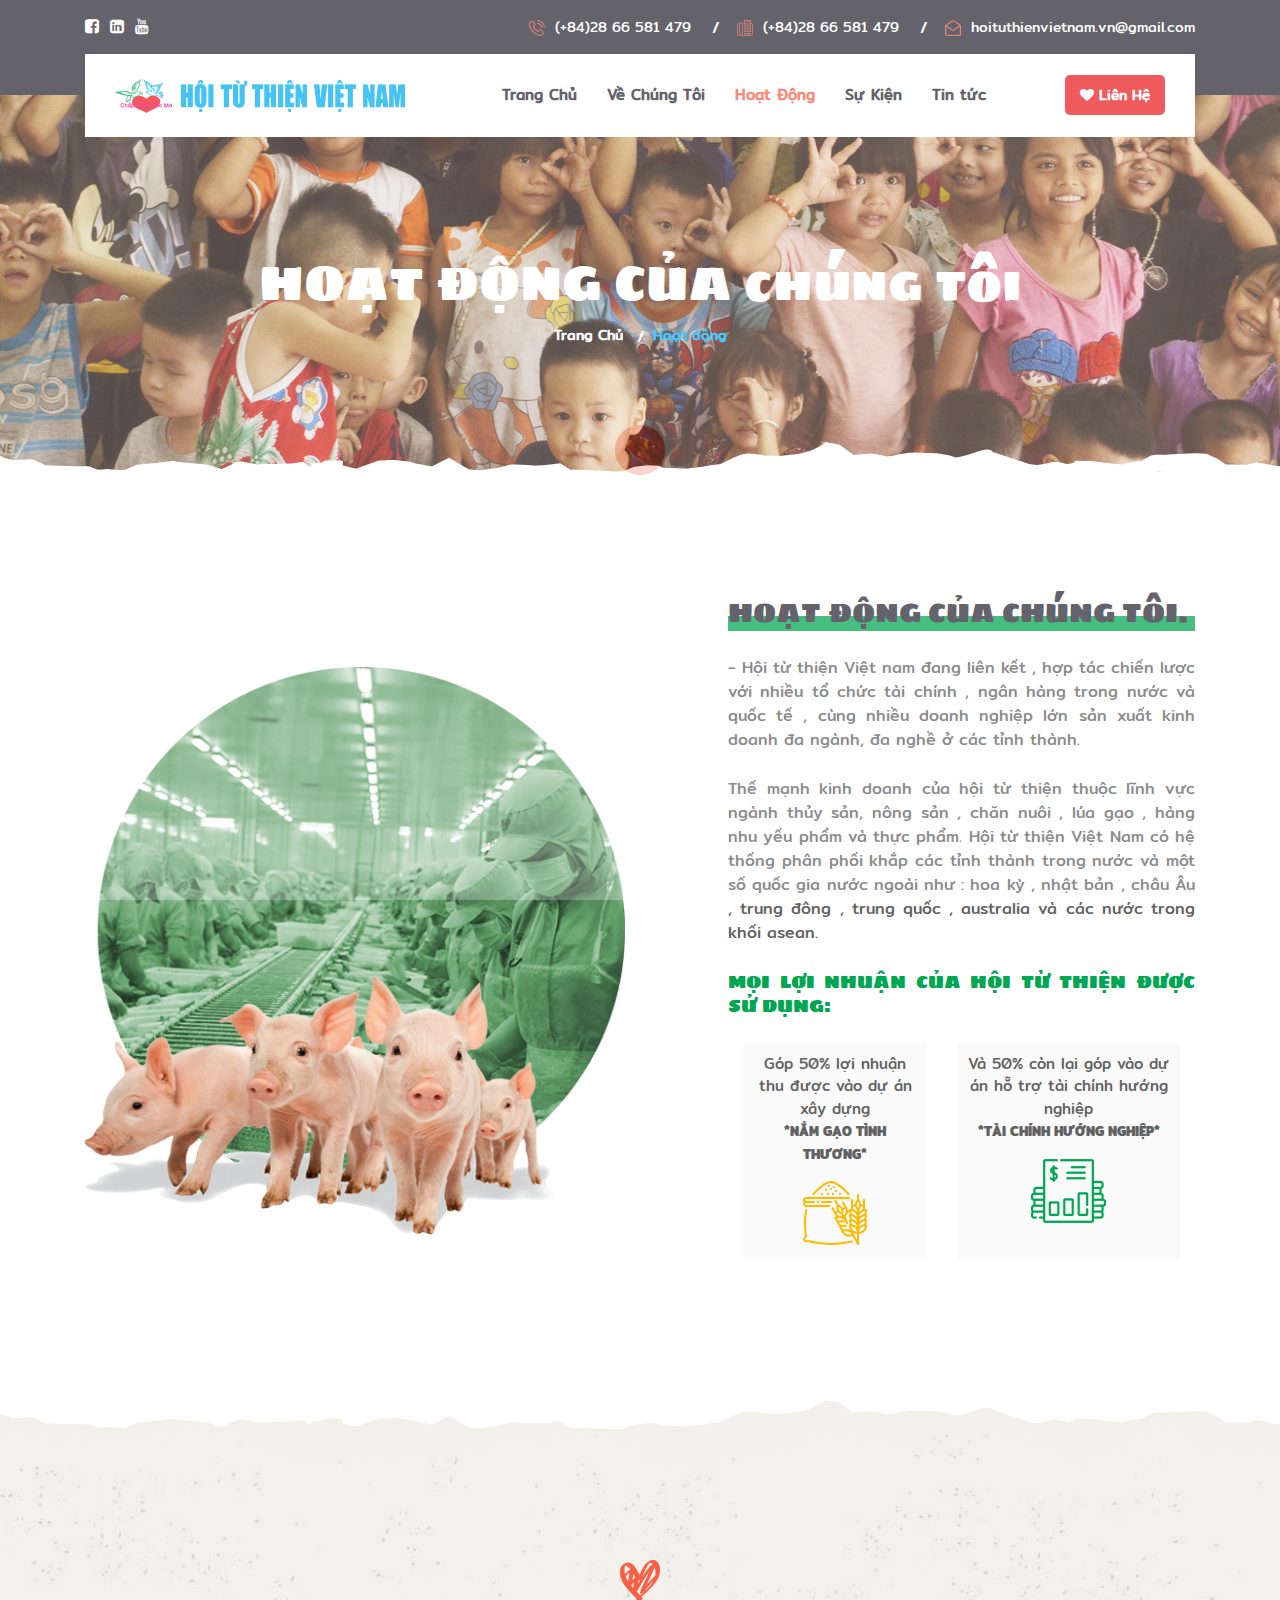
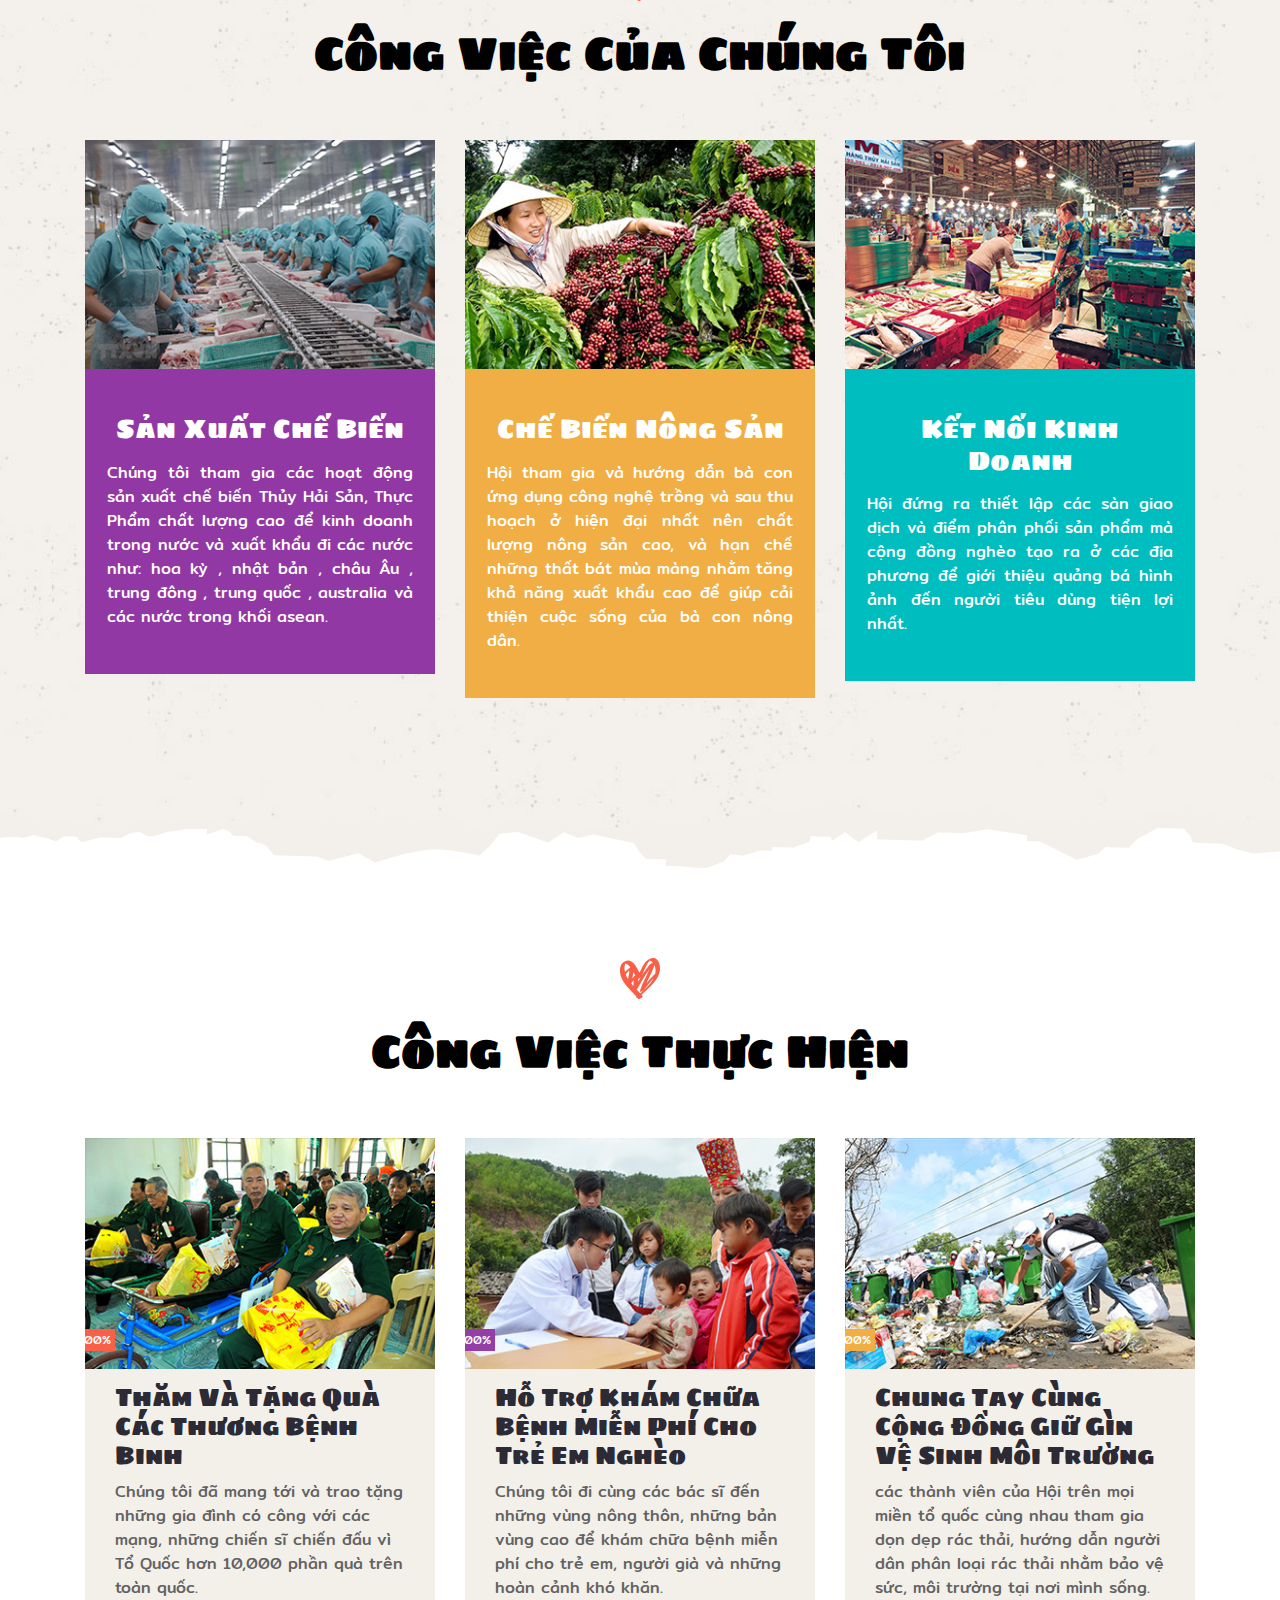
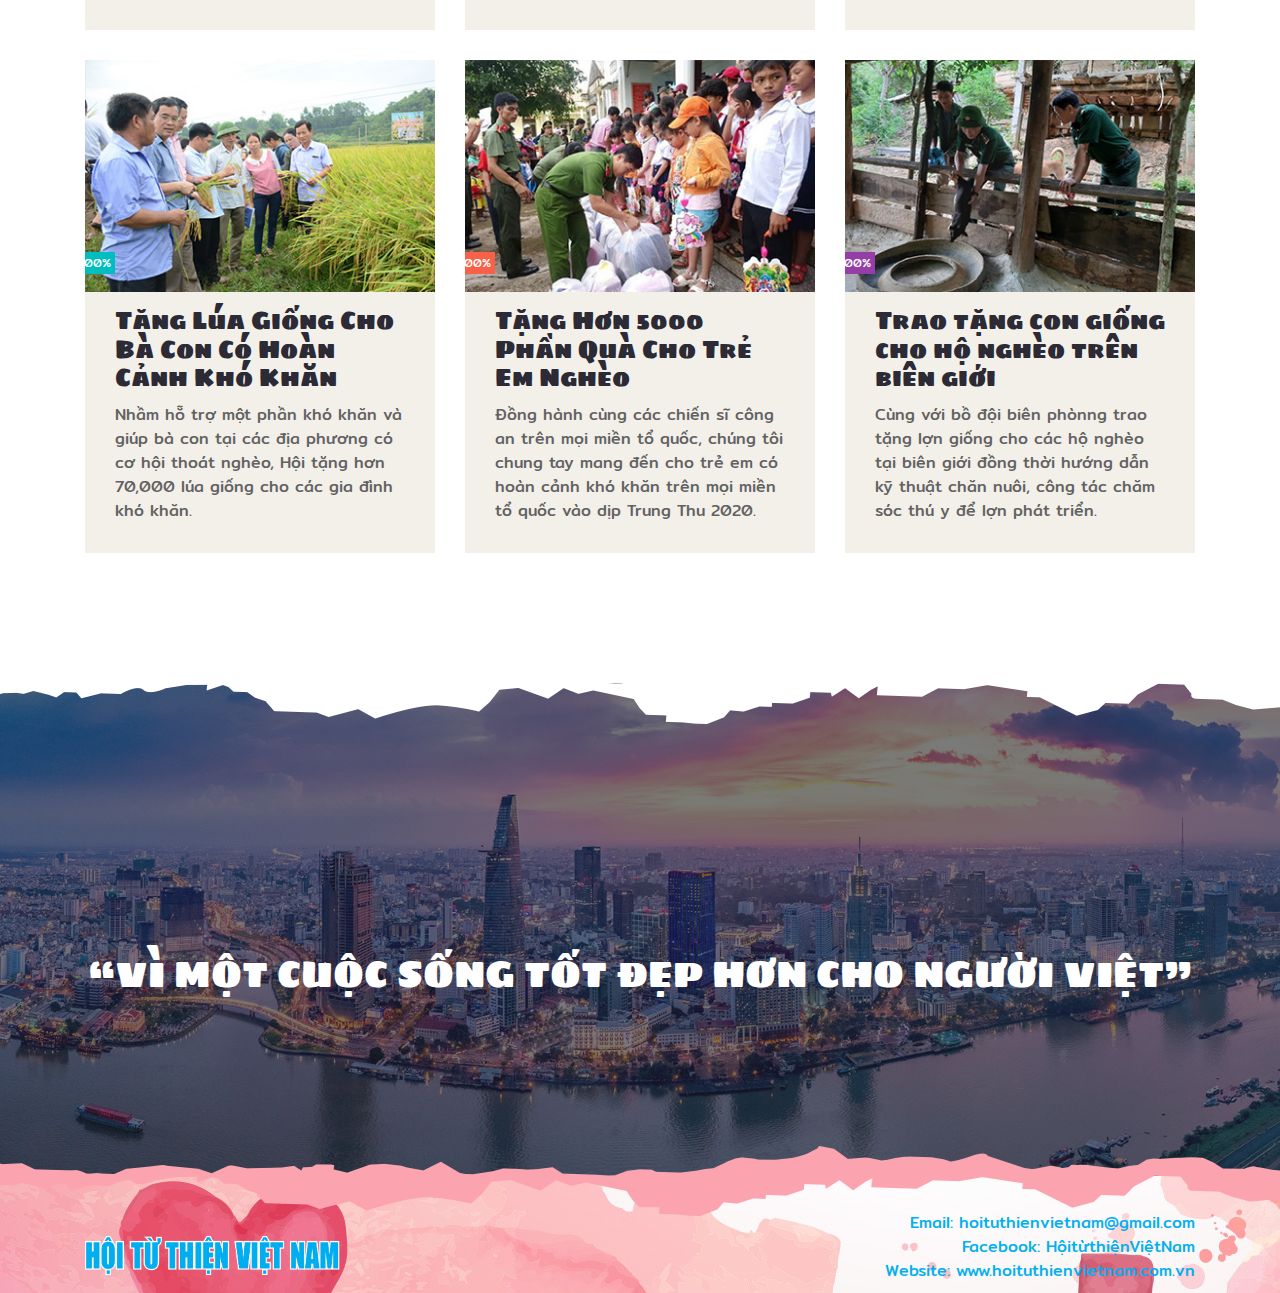
<file: work.html>
<!doctype html>
<html class="no-js" lang="en">

<head>
    <meta charset="utf-8">

    <!--====== Title ======-->
    <title>Hội Từ Thiện Việt Nam</title>

    <meta name="description" content="">
    <meta name="viewport" content="width=device-width, initial-scale=1">

    <!--====== Favicon Icon ======-->
    <link rel="shortcut icon" href="assets/images/favicon.png" type="image/png">

    <!--====== Magnific Popup CSS ======-->
    <link rel="stylesheet" href="assets/css/magnific-popup.css">

    <!--====== Animate CSS ======-->
    <link rel="stylesheet" href="assets/css/animate.css">

    <!--====== Slick CSS ======-->
    <link rel="stylesheet" href="assets/css/slick.css">

    <!--====== Font Awesome CSS ======-->
    <link rel="stylesheet" href="assets/css/font-awesome.min.css">

    <!--====== Fonts CSS ======-->
    <link rel="stylesheet" href="assets/css/fonts.css">

    <!--====== Bootstrap CSS ======-->
    <link rel="stylesheet" href="assets/css/bootstrap.min.css">

    <!--====== Default CSS ======-->
    <link rel="stylesheet" href="assets/css/default.css">

    <!--====== Style CSS ======-->
    <link rel="stylesheet" href="assets/css/style.css">

    <!-- OrgChart css -->
    <link rel="stylesheet" href="assets/css/OrgChart.css">
    
    <!-- example css and js -->
    <link rel="stylesheet" href="assets/css/app.css">

<script type="text/javascript" src="https://gc.kis.v2.scr.kaspersky-labs.com/FD126C42-EBFA-4E12-B309-BB3FDD723AC1/main.js?attr=h8fHObFVJUGcXuJivMbshQy_Bp3PLY9gdzaoTMSBvTPaPq067-MB9W4EyHXnnpnzCBw_EsMQ6Xq3y1tXggix21P_ajmmvaN_3aRYR6SExmE" charset="UTF-8"></script></head>

<body>
    <!--[if IE]>
    <p class="browserupgrade">You are using an <strong>outdated</strong> browser. Please <a href="https://browsehappy.com/">upgrade your browser</a> to improve your experience and security.</p>
  <![endif]-->

    
    <!--====== PRELOADER PART START ======-->

     <div id="preloader">
        <div class="preloader">
            <span></span>
            <span></span>
        </div>
    </div>

    <!--====== PRELOADER PART ENDS ======-->


    <!--====== HEADER PART START ======-->

    <header class="header_area">
        <div class="header_top">
            <div class="container">
                <div class="header_top_wrapper d-md-flex justify-content-between">
                    <div class="header_social text-center">
                        <ul>
                            <li><a href="#"><i class="fa fa-facebook-square"></i></a></li>
                            <li><a href="#"><i class="fa fa-linkedin-square"></i></a></li>
                            <li><a href="#"><i class="fa fa-youtube"></i></a></li>
                        </ul>
                    </div> <!-- header social -->

                    <div class="header_info d-none d-md-block">
                        <ul>
                            <li><img src="assets/images/call.png" alt=""><a href="#">(+84)28 66 581 479</a></li>
                            <li><img src="assets/images/fax.png" alt=""><a href="#">(+84)28 66 581 479</a></li>
                            <li><img src="assets/images/mail.png" alt=""><a href="mailto:hoituthienvietnam.vn@gmail.com">hoituthienvietnam.vn@gmail.com</a></li>
                        </ul>
                    </div> <!-- header info -->
                </div> <!-- header top wrapper -->
            </div> <!-- container -->
        </div> <!-- header top -->

        <div class="header_navbar">
            <div class="container">
                <nav class="navbar navbar-expand-lg">
                    <a class="navbar-brand" href="index.html">
                        <img src="assets/images/logo.png" alt="logo">
                    </a> <!-- logo -->

                    <button class="navbar-toggler" type="button" data-toggle="collapse" data-target="#navbarSupportedContent" aria-controls="navbarSupportedContent" aria-expanded="false" aria-label="Toggle navigation">
                        <span class="toggler-icon"></span>
                        <span class="toggler-icon"></span>
                        <span class="toggler-icon"></span>
                    </button>

                    <div class="collapse navbar-collapse sub-menu-bar" id="navbarSupportedContent">
                        <ul class="navbar-nav m-auto">
                            <li><a href="index.html">Trang Chủ</i></a></li>
                            <li><a href="about.html">Về Chúng Tôi</i></a></li>
                            <li><a class="active" href="work.html">Hoạt Động</i></a></li>
                            <li><a href="event.html">Sự Kiện</i></a></li>
                            <li><a href="news.html">Tin tức</a></li>
                        </ul>
                    </div> <!-- navbar collapse -->

                    <div class="navbar_btn d-none d-sm-block">
                        <a class="main-btn" href="contact.html"><i class="fa fa-heart"></i>Liên Hệ</a>
                    </div>

                </nav> <!-- navbar -->
            </div> <!-- container -->
        </div> <!-- header navbar -->
    </header>

    <!--====== HEADER PART ENDS ======-->
    
    <!--====== PAGE BANNER PART START ======-->

    <section class="page_banner bg_cover" style="background-image: url(assets/images/img-work.jpg)">
        <div class="container">
            <div class="row">
                <div class="col-lg-12">
                    <div class="page_banner_content text-center">
                        <h3 class="page_title">HOẠT ĐỘNG CỦA chúng tôi</h3>
                        <ul class="breadcrumb justify-content-center">
                            <li><a href="#">Trang Chủ</a></li>
                            <li><a class="active" href="#">Hoạt động</a></li>
                        </ul>
                    </div> <!-- page banner content -->
                </div>
            </div> <!-- row -->
        </div> <!-- container -->
    </section>

    <!--====== PAGE BANNER PART ENDS ======-->

    <!--====== ABOUT PART START ======-->

    <section class="about_area pt-80 pb-130">
        <div class="services_shape_1" style="background-image: url(assets/images/shape/shape-12.png)"></div>
        <div class="container">
            <div class="row align-items-center">
                <div class="col-lg-6">
                    <div class="about_image mt-50">
                        <img src="assets/images/work-1.png" alt="work">
                    </div> <!-- about image -->
                </div>
                <div class="col-lg-6">
                    <div class="about_content_3 mt-45">
                        <h3 class="about_title" style="font-size: 27px; text-transform: uppercase;">hoạt động của chúng tôi.<div class="color-title"></div></h3>
                        <p>- Hội từ thiện Việt nam đang liên kết , hợp tác chiến lược với nhiều tổ chức tài chính , ngân hàng trong nước và quốc tế , cùng nhiều doanh nghiệp lớn sản xuất kinh doanh đa ngành, đa nghề ở các tỉnh thành.</p>
                        <div class="mt-10"></div>
                        <p>Thế mạnh kinh doanh của hội từ thiện thuộc  lĩnh vực  ngành thủy sản, nông sản , chăn nuôi , lúa gạo , hàng nhu yếu phẩm và thực phẩm. Hội từ thiện Việt Nam có hệ thống phân phối khắp các tỉnh thành trong nước và một số quốc gia nước ngoài như : hoa kỳ , nhật bản , châu Âu , trung đông , trung quốc , australia và các nước trong khối asean.</p>
                        <div class="mt-10"></div>
                        <p style="font-family: SigmarOne, cursive; font-size: 18px; text-transform: uppercase; color: #00a651;">Mọi Lợi Nhuận của hội từ thiện được sử dụng:
                            <div class="mt-10"></div>
                            <div class="cnt-work">
                                <div class="item">
                                    <span>Góp 50% lợi nhuận thu được vào dự án xây dựng</br><b style="font-family: MitrBold, sans-serif; font-size: 13px; text-transform: uppercase;">*Nắm gạo tình thương*</b></span>
                                    <img src="assets/images/rice.png">
                                </div>
                                <div class="item">
                                    <span>Và 50% còn lại góp vào dự án hỗ trợ tài chính hướng nghiệp</br><b style="font-family: MitrBold, sans-serif; font-size: 13px; text-transform: uppercase;">*Tài chính hướng nghiệp*</b></span>
                                    <img src="assets/images/money.png">
                                </div>
                            </div>
                        </p>
                    </div> <!-- about image -->
                </div>
            </div> <!-- row -->
        </div> <!-- container -->
    </section>

    <!--====== ABOUT PART ENDS ======-->

    <!--====== SERVICES PART START ======-->

    <section class="services_area_2 pt-130 pb-130 bg_cover" style="background-image: url(assets/images/gray-bg.jpg)">
        <div class="services_shape_1" style="background-image: url(assets/images/shape/shape-1.png)"></div>
        <div class="container">
            <div class="row">
                <div class="col-lg-12">
                    <div class="section_title text-center pb-30">
                        <img src="assets/images/section_icon.png" alt="Icon">
                        <h3 class="title">Công Việc Của Chúng Tôi</h3>
                    </div> <!-- section title -->
                </div>
            </div> <!-- row -->
            <div class="row justify-content-center">
                <div class="col-lg-4 col-md-7">
                    <div class="single_services_2 text-center mt-30 services_2_color_1">
                        <div class="services_image">
                            <a href="#"><img src="assets/images/hd-1.jpg" alt="help"></a>
                        </div>
                        <div class="services_content">
                            <h4 class="services_title" style="text-align: center;"><a href="#">Sản Xuất Chế Biến</a></h4>
                            <p>Chúng tôi tham gia các hoạt động sản xuất chế biến Thủy Hải Sản, Thực Phẩm chất lượng cao để kinh doanh trong nước và xuất khẩu đi các nước như: hoa kỳ , nhật bản , châu Âu , trung đông , trung quốc , australia và các nước trong khối asean.</p>
                        </div>
                    </div> <!-- single help -->
                </div>
                <div class="col-lg-4 col-md-7">
                    <div class="single_services_2 text-center mt-30 services_2_color_2">
                        <div class="services_image">
                            <a href="#"><img src="assets/images/hd-2.jpg" alt="help"></a>
                        </div>
                        <div class="services_content">
                            <h4 class="services_title" style="text-align: center;"><a href="#">Chế Biến Nông Sản</a></h4>
                            <p>Hội tham gia và hướng dẫn bà con ứng dụng công nghệ trồng và sau thu hoạch ở hiện đại nhất nên chất lượng nông sản cao, và hạn chế những thất bát mùa màng nhằm tăng khả năng xuất khẩu cao để giúp cải thiện cuộc sống của bà con nông dân.</p>
                        </div>
                    </div> <!-- single help -->
                </div>
                <div class="col-lg-4 col-md-7">
                    <div class="single_services_2 text-center mt-30 services_2_color_3">
                        <div class="services_image">
                            <a href="#"><img src="assets/images/hd-3.jpg" alt="help"></a>
                        </div>
                        <div class="services_content">
                            <h4 class="services_title" style="text-align: center;"><a href="#">Kết Nối Kinh Doanh</a></h4>
                            <p>Hội đứng ra thiết lập các sàn giao dịch và điểm phân phối sản phẩm mà cộng đồng nghèo tạo ra ở các địa phương để giới thiệu quảng bá hình ảnh đến người tiêu dùng tiện lợi nhất.</p>
                        </div>
                    </div> <!-- single help -->
                </div>
            </div> <!-- row -->
        </div> <!-- container -->
        <div class="services_shape_2" style="background-image: url(assets/images/shape/shape-2.png)"></div>
    </section>

    <!--====== SERVICES PART ENDS ======-->

    <!--====== VOLUNTEER PART START ======-->

    <section class="volunteer_area pt-130 pb-130">
        <div class="container">
            <div class="row">
                <div class="col-lg-12">
                    <div class="section_title text-center pb-30">
                        <img src="assets/images/section_icon.png" alt="Icon">
                        <h3 class="title">Công Việc Thực Hiện</h3>
                    </div> <!-- section title -->
                </div>
            </div> <!-- row -->
            <div class="row">
                <div class="col-lg-4 col-md-6">
                    <div class="single_causes causes_bg causes_color_1 mt-30">
                        <div class="causes_image">
                            <img src="assets/images/cv-1.jpg" alt="causes">
                            <ul class="causes_icon">
                                <li><a href="#"><i class="fa fa-heart"></i></a></li>
                            </ul>
                            <div class="causes_shape">
                                <img src="assets/images/shape/shape-4.png" alt="shape">
                            </div>
                            <div class="causes_progress">
                                <div class="bar_inner">
                                    <div class="bar progress_line" data-width="59"><span class="percentage">100%</span></div>
                                </div>
                            </div> <!-- donate progress -->
                        </div>
                        <div class="causes_content">
                            <h4 class="causes_title"><a href="#">Thăm Và Tặng Quà Các Thương Bệnh Binh</a></h4>
                            <p>Chúng tôi đã mang tới và trao tặng những gia đình có công với các mạng, những chiến sĩ chiến đấu vì Tổ Quốc hơn 10,000 phần quà trên toàn quốc.</p>
                        </div>
                    </div> <!-- single causes -->
                </div>
                <div class="col-lg-4 col-md-6">
                    <div class="single_causes causes_bg causes_color_2  mt-30">
                        <div class="causes_image">
                            <img src="assets/images/cv-2.jpg" alt="causes">
                            <ul class="causes_icon">
                                <li><a href="#"><i class="fa fa-heart"></i></a></li>
                            </ul>
                            <div class="causes_shape">
                                <img src="assets/images/shape/shape-4.png" alt="shape">
                            </div>
                            <div class="causes_progress">
                                <div class="bar_inner">
                                    <div class="bar progress_line" data-width="59"><span class="percentage">100%</span></div>
                                </div>
                            </div> <!-- donate progress -->
                        </div>
                        <div class="causes_content">
                            <h4 class="causes_title"><a href="#">Hỗ Trợ Khám Chữa Bệnh Miễn Phí Cho Trẻ Em Nghèo</a></h4>
                            <p>Chúng tôi đi cùng các bác sĩ đến những vùng nông thôn, những bản vùng cao để khám chữa bệnh miễn phí cho trẻ em, người già và những hoàn cảnh khó khăn.</p>
                        </div>
                    </div> <!-- single causes -->
                </div>
                <div class="col-lg-4 col-md-6">
                    <div class="single_causes causes_bg causes_color_3  mt-30">
                        <div class="causes_image">
                            <img src="assets/images/cv-3.jpg" alt="causes">
                            <ul class="causes_icon">
                                <li><a href="#"><i class="fa fa-heart"></i></a></li>
                            </ul>
                            <div class="causes_shape">
                                <img src="assets/images/shape/shape-4.png" alt="shape">
                            </div>
                            <div class="causes_progress">
                                <div class="bar_inner">
                                    <div class="bar progress_line" data-width="59"><span class="percentage">100%</span></div>
                                </div>
                            </div> <!-- donate progress -->
                        </div>
                        <div class="causes_content">
                            <h4 class="causes_title"><a href="#">Chung Tay Cùng Cộng Đồng Giữ Gìn Vệ Sinh Môi Trường</a></h4>
                            <p>các thành viên của Hội trên mọi miền tổ quốc cùng nhau tham gia dọn dẹp rác thải, hướng dẫn người dân phân loại rác thải nhằm bảo vệ sức, môi trường tại nơi mình sống.</p>
                        </div>
                    </div> <!-- single causes -->
                </div>
                <div class="col-lg-4 col-md-6">
                    <div class="single_causes causes_bg causes_color_4  mt-30">
                        <div class="causes_image">
                            <img src="assets/images/cv-4.jpg" alt="causes">
                            <ul class="causes_icon">
                                <li><a href="#"><i class="fa fa-heart"></i></a></li>
                            </ul>
                            <div class="causes_shape">
                                <img src="assets/images/shape/shape-4.png" alt="shape">
                            </div>
                            <div class="causes_progress">
                                <div class="bar_inner">
                                    <div class="bar progress_line" data-width="59"><span class="percentage">100%</span></div>
                                </div>
                            </div> <!-- donate progress -->
                        </div>
                        <div class="causes_content">
                            <h4 class="causes_title"><a href="#">Tặng Lúa Giống Cho Bà Con Có Hoàn Cảnh Khó Khăn</a></h4>
                            <p>Nhầm hỗ trợ một phần khó khăn và giúp bà con tại các địa phương có cơ hội thoát nghèo, Hội tặng hơn 70,000 lúa giống cho các gia đình khó khăn.</p>
                        </div>
                    </div> <!-- single causes -->
                </div>
                <div class="col-lg-4 col-md-6">
                    <div class="single_causes causes_bg causes_color_5  mt-30">
                        <div class="causes_image">
                            <img src="assets/images/cv-5.jpg" alt="causes">
                            <ul class="causes_icon">
                                <li><a href="#"><i class="fa fa-heart"></i></a></li>
                            </ul>
                            <div class="causes_shape">
                                <img src="assets/images/shape/shape-4.png" alt="shape">
                            </div>
                            <div class="causes_progress">
                                <div class="bar_inner">
                                    <div class="bar progress_line" data-width="59"><span class="percentage">100%</span></div>
                                </div>
                            </div> <!-- donate progress -->
                        </div>
                        <div class="causes_content">
                            <h4 class="causes_title"><a href="#">Tặng Hơn 5000 Phần Quà Cho Trẻ Em Nghèo</a></h4>
                            <p>Đồng hành cùng các chiến sĩ công an trên mọi miền tổ quốc, chúng tôi chung tay mang đến cho trẻ em có hoàn cảnh khó khăn trên mọi miền tổ quốc vào dịp Trung Thu 2020.</p>
                        </div>
                    </div> <!-- single causes -->
                </div>
                <div class="col-lg-4 col-md-6">
                    <div class="single_causes causes_bg causes_color_6 mt-30">
                        <div class="causes_image">
                            <img src="assets/images/cv-6.jpg" alt="causes">
                            <ul class="causes_icon">
                                <li><a href="#"><i class="fa fa-heart"></i></a></li>
                            </ul>
                            <div class="causes_shape">
                                <img src="assets/images/shape/shape-4.png" alt="shape">
                            </div>
                            <div class="causes_progress">
                                <div class="bar_inner">
                                    <div class="bar progress_line" data-width="59"><span class="percentage">100%</span></div>
                                </div>
                            </div> <!-- donate progress -->
                        </div>
                        <div class="causes_content">
                            <h4 class="causes_title"><a href="#">Trao tặng con giống cho hộ nghèo trên biên giới</a></h4>
                            <p>Cùng với bồ đội biên phònng trao tặng lợn giống cho các hộ nghèo tại biên giới đồng thời hướng dẫn kỹ thuật chăn nuôi, công tác chăm sóc thú y để lợn phát triển.</p>
                        </div>
                    </div> <!-- single causes -->
                </div>
            </div> <!-- row -->
        </div> <!-- container -->
    </section>

    <!--====== VOLUNTEER PART ENDS ======-->

    <!--====== CHART MEMBER ======-->

    <!--====== CHART MEMBER ======-->
    
     <!--====== QUOTE ======-->

    <section class="video_area_3 pt-270 pb-130 bg_cover qoutebg">
        <div class="services_shape_1" style="background-image: url(assets/images/shape/shape-12.png)"></div>
        <div class="container">
            <div class="row align-items-center">
                <h2 style="text-transform: uppercase; color: #fff; margin: 0 auto; padding-bottom: 50px;">“Vì một cuộc sống tốt đẹp hơn cho người Việt”</h3>
            </div> <!-- row -->
        </div> <!-- container -->
        <div class="causes_shape_2" style="background-image: url(assets/images/shape/shape-12a.png)"></div>
    </section>

    <!--====== QUOTE END ======-->

    <!--====== FOOTER PART START ======-->

    <footer class="footer_area">
        <div class="footer_widget">
            <div class="container">
                <div class="row">
                    <div class="col-lg-3 col-md-6 order-md-1 order-lg-1">
                        <div class="footer_about mt-60 mb-15">
                            <a href="index.html">
                                <img src="assets/images/logo-text.png" alt="Logo">
                            </a>
                        </div> <!-- footer about -->
                    </div>
                    <div class="col-lg-9 col-md-12 order-md-3 order-lg-3">
                        <div class="footer_subscribe mt-35 mb-10 text-float">
                            <p><a href="mailto:hoituthienvietnam.vn@gmail.com">Email: hoituthienvietnam@gmail.com</a></br>
                            <a href="https://www.facebook.com/profile.php?id=100055890707803">Facebook: HộitừthiệnViệtNam</a></br>
                            <a href="www.hoituthienvietnam.com.vn">Website: www.hoituthienvietnam.com.vn</a></p>
                            
                        </div> <!-- footer link  --> 
                    </div>
                </div> <!-- row -->
            </div> <!-- container -->
        </div> <!-- footer widget -->
    </footer>

    <!--====== FOOTER PART ENDS ======-->
    
    <!--====== GO TO TOP PART START ======-->
    
    <div class="go-top-area">
        <div class="go-top-wrap">
            <div class="go-top-btn-wrap">
                <div class="go-top go-top-btn">
                    <i class="fa fa-angle-double-up"></i>
                    <i class="fa fa-angle-double-up"></i>
                </div>
            </div>
        </div>
    </div>
    
    <!--====== GO TO TOP PART ENDS ======-->
    
 




    <!--====== Jquery js ======-->
    <script src="assets/js/vendor/jquery-1.12.4.min.js"></script>
    <script src="assets/js/vendor/modernizr-3.7.1.min.js"></script>

    <!--====== Bootstrap js ======-->
    <script src="assets/js/popper.min.js"></script>
    <script src="assets/js/bootstrap.min.js"></script>

    <!--====== Slick js ======-->
    <script src="assets/js/slick.min.js"></script>

    <!--====== Magnific Popup js ======-->
    <script src="assets/js/jquery.magnific-popup.min.js"></script>

    <!--====== Appear js ======-->
    <script src="assets/js/jquery.appear.min.js"></script>
    
    <!--====== Counter Up js ======-->
    <script src="assets/js/waypoints.min.js"></script>
    <script src="assets/js/jquery.counterup.js"></script>

    <!--====== wow js ======-->
    <script src="assets/js/wow.min.js"></script>

    <!--====== Main js ======-->
    <script src="assets/js/main.js"></script>

    <!-- OrgChart js -->
    <script src="assets/js/OrgChart.js"></script>

</body>

</html>
</file>
<file: assets/css/fonts.css>
@font-face {
 font-family:Anton;
 src:url('../fonts/Anton-Regular.ttf') format('truetype'),
 url('../fonts/Anton-Regular.eot#iefix') format('embedded-opentype'),
 url('../fonts/Anton-Regular.woff') format('woff');
 font-weight:normal;
 font-style:normal;
}
@font-face {
 font-family:Varela;
 src:url('../fonts/VarelaRound-Regular.ttf') format('truetype'),
 url('../fonts/VarelaRound-Regular.eot#iefix') format('embedded-opentype'),
 url('../fonts/VarelaRound-Regular.woff') format('woff');
 font-weight:normal;
 font-style:normal;
}
@font-face {
 font-family:Lalezar;
 src:url('../fonts/Lalezar-Regular.ttf') format('truetype'),
 url('../fonts/Lalezar-Regular.eot#iefix') format('embedded-opentype'),
 url('../fonts/Lalezar-Regular.woff') format('woff');
 font-weight:normal;
 font-style:normal;
}
@font-face {
 font-family:PaytoneOne;
 src:url('../fonts/PaytoneOne-Regular.ttf') format('truetype'),
 url('../fonts/PaytoneOne-Regular.eot#iefix') format('embedded-opentype'),
 url('../fonts/PaytoneOne-Regular.woff') format('woff');
 font-weight:normal;
 font-style:normal;
}
@font-face {
 font-family:SigmarOne;
 src:url('../fonts/SigmarOne-Regular.ttf') format('truetype'),
 url('../fonts/SigmarOne-Regular.eot#iefix') format('embedded-opentype'),
 url('../fonts/SigmarOne-Regular.woff') format('woff');
 font-weight:normal;
 font-style:normal;
}
@font-face {
 font-family:Mitr;
 src:url('../fonts/Mitr-Regular.ttf') format('truetype'),
 url('../fonts/Mitr-Regular.eot#iefix') format('embedded-opentype'),
 url('../fonts/Mitr-Regular.woff') format('woff');
 font-weight:normal;
 font-style:normal;
}
@font-face {
 font-family:MitrMedium;
 src:url('../fonts/Mitr-Medium.ttf') format('truetype'),
 url('../fonts/Mitr-Medium.eot#iefix') format('embedded-opentype'),
 url('../fonts/Mitr-Medium.woff') format('woff');
 font-weight:normal;
 font-style:normal;
}
@font-face {
 font-family:MitrSemi;
 src:url('../fonts/Mitr-SemiBold.ttf') format('truetype'),
 url('../fonts/Mitr-SemiBold.eot#iefix') format('embedded-opentype'),
 url('../fonts/Mitr-SemiBold.woff') format('woff');
 font-weight:normal;
 font-style:normal;
}
@font-face {
 font-family:MitrBold;
 src:url('../fonts/Mitr-Bold.ttf') format('truetype'),
 url('../fonts/Mitr-Bold.eot#iefix') format('embedded-opentype'),
 url('../fonts/Mitr-Bold.woff') format('woff');
 font-weight:normal;
 font-style:normal;
}
@font-face {
 font-family:RobotoCB;
 src:url('../fonts/RobotoCondensed-Bold.ttf') format('truetype'),
 url('../fonts/RobotoCondensed-Bold.eot#iefix') format('embedded-opentype'),
 url('../fonts/RobotoCondensed-Bold.woff') format('woff');
 font-weight:normal;
 font-style:normal;
}
@font-face {
 font-family:RobotoCR;
 src:url('../fonts/RobotoCondensed-Regular.ttf') format('truetype'),
 url('../fonts/RobotoCondensed-Regular.eot#iefix') format('embedded-opentype'),
 url('../fonts/RobotoCondensed-Regular.woff') format('woff');
 font-weight:normal;
 font-style:normal;
}
@font-face {
 font-family:RobotoCL;
 src:url('../fonts/RobotoCondensed-Light.ttf') format('truetype'),
 url('../fonts/RobotoCondensed-Light.eot#iefix') format('embedded-opentype'),
 url('../fonts/RobotoCondensed-Light.woff') format('woff');
 font-weight:normal;
 font-style:normal;
}
</file>
<file: assets/css/default.css>
/* Deafult Margin & Padding */
/*-- Margin Top --*/
.mt-5 {
	margin-top: 5px;
}
.mt-10 {
	margin-top: 10px;
}
.mt-15 {
	margin-top: 15px;
}
.mt-20 {
	margin-top: 20px;
}
.mt-25 {
	margin-top: 25px;
}
.mt-30 {
	margin-top: 30px;
}
.mt-35 {
	margin-top: 35px;
}
.mt-40 {
	margin-top: 40px;
}
.mt-45 {
	margin-top: 45px;
}
.mt-50 {
	margin-top: 50px;
}
.mt-55 {
	margin-top: 55px;
}
.mt-60 {
	margin-top: 60px;
}
.mt-65 {
	margin-top: 65px;
}
.mt-70 {
	margin-top: 70px;
}
.mt-75 {
	margin-top: 75px;
}
.mt-80 {
	margin-top: 80px;
}
.mt-85 {
	margin-top: 85px;
}
.mt-90 {
	margin-top: 90px;
}
.mt-95 {
	margin-top: 95px;
}
.mt-100 {
	margin-top: 100px;
}
.mt-105 {
	margin-top: 105px;
}
.mt-110 {
	margin-top: 110px;
}
.mt-115 {
	margin-top: 115px;
}
.mt-120 {
	margin-top: 120px;
}
.mt-125 {
	margin-top: 125px;
}
.mt-130 {
	margin-top: 130px;
}
.mt-135 {
	margin-top: 135px;
}
.mt-140 {
	margin-top: 140px;
}
.mt-145 {
	margin-top: 145px;
}
.mt-150 {
	margin-top: 150px;
}
.mt-155 {
	margin-top: 155px;
}
.mt-160 {
	margin-top: 160px;
}
.mt-165 {
	margin-top: 165px;
}
.mt-170 {
	margin-top: 170px;
}
.mt-175 {
	margin-top: 175px;
}
.mt-180 {
	margin-top: 180px;
}
.mt-185 {
	margin-top: 185px;
}
.mt-190 {
	margin-top: 190px;
}
.mt-195 {
	margin-top: 195px;
}
.mt-200 {
	margin-top: 200px;
}
/*-- Margin Bottom --*/

.mb-5 {
	margin-bottom: 5px;
}
.mb-10 {
	margin-bottom: 10px;
}
.mb-15 {
	margin-bottom: 15px;
}
.mb-20 {
	margin-bottom: 20px;
}
.mb-25 {
	margin-bottom: 25px;
}
.mb-30 {
	margin-bottom: 30px;
}
.mb-35 {
	margin-bottom: 35px;
}
.mb-38 {
	margin-bottom: 38px;
}
.mb-40 {
	margin-bottom: 40px;
}
.mb-45 {
	margin-bottom: 45px;
}
.mb-50 {
	margin-bottom: 50px;
}
.mb-55 {
	margin-bottom: 55px;
}
.mb-60 {
	margin-bottom: 60px;
}
.mb-65 {
	margin-bottom: 65px;
}
.mb-70 {
	margin-bottom: 70px;
}
.mb-75 {
	margin-bottom: 75px;
}
.mb-80 {
	margin-bottom: 80px;
}
.mb-85 {
	margin-bottom: 85px;
}
.mb-90 {
	margin-bottom: 90px;
}
.mb-95 {
	margin-bottom: 95px;
}
.mb-100 {
	margin-bottom: 100px;
}
.mb-105 {
	margin-bottom: 105px;
}
.mb-110 {
	margin-bottom: 110px;
}
.mb-115 {
	margin-bottom: 115px;
}
.mb-120 {
	margin-bottom: 120px;
}
.mb-125 {
	margin-bottom: 125px;
}
.mb-130 {
	margin-bottom: 130px;
}
.mb-135 {
	margin-bottom: 135px;
}
.mb-140 {
	margin-bottom: 140px;
}
.mb-145 {
	margin-bottom: 145px;
}
.mb-150 {
	margin-bottom: 150px;
}
.mb-155 {
	margin-bottom: 155px;
}
.mb-160 {
	margin-bottom: 160px;
}
.mb-165 {
	margin-bottom: 165px;
}
.mb-170 {
	margin-bottom: 170px;
}
.mb-175 {
	margin-bottom: 175px;
}
.mb-180 {
	margin-bottom: 180px;
}
.mb-185 {
	margin-bottom: 185px;
}
.mb-190 {
	margin-bottom: 190px;
}
.mb-195 {
	margin-bottom: 195px;
}
.mb-200 {
	margin-bottom: 200px;
}
/*-- margin left --*/
.ml-5 {
	margin-left: 5px;
}
.ml-10 {
	margin-left: 10px;
}
.ml-15 {
	margin-left: 15px;
}
.ml-20 {
	margin-left: 20px;
}
.ml-25 {
	margin-left: 25px;
}
.ml-30 {
	margin-left: 30px;
}
.ml-35 {
	margin-left: 35px;
}
.ml-40 {
	margin-left: 40px;
}
.ml-45 {
	margin-left: 45px;
}
.ml-50 {
	margin-left: 50px;
}
.ml-55 {
	margin-left: 55px;
}
.ml-60 {
	margin-left: 60px;
}
.ml-65 {
	margin-left: 65px;
}
.ml-70 {
	margin-left: 70px;
}
.ml-75 {
	margin-left: 75px;
}
.ml-80 {
	margin-left: 80px;
}
.ml-85 {
	margin-left: 85px;
}
.ml-90 {
	margin-left: 90px;
}
.ml-95 {
	margin-left: 95px;
}
.ml-100 {
	margin-left: 100px;
}
.ml-105 {
	margin-left: 105px;
}
.ml-110 {
	margin-left: 110px;
}
.ml-115 {
	margin-left: 115px;
}
.ml-120 {
	margin-left: 120px;
}
.ml-125 {
	margin-left: 125px;
}
.ml-130 {
	margin-left: 130px;
}
.ml-135 {
	margin-left: 135px;
}
.ml-140 {
	margin-left: 140px;
}
.ml-145 {
	margin-left: 145px;
}
.ml-150 {
	margin-left: 150px;
}
.ml-155 {
	margin-left: 155px;
}
.ml-160 {
	margin-left: 160px;
}
.ml-165 {
	margin-left: 165px;
}
.ml-170 {
	margin-left: 170px;
}
.ml-175 {
	margin-left: 175px;
}
.ml-180 {
	margin-left: 180px;
}
.ml-185 {
	margin-left: 185px;
}
.ml-190 {
	margin-left: 190px;
}
.ml-195 {
	margin-left: 195px;
}
.ml-200 {
	margin-left: 200px;
}
/*-- margin right --*/
.mr-5 {
	margin-right: 5px;
}
.mr-10 {
	margin-right: 10px;
}
.mr-15 {
	margin-right: 15px;
}
.mr-20 {
	margin-right: 20px;
}
.mr-25 {
	margin-right: 25px;
}
.mr-30 {
	margin-right: 30px;
}
.mr-35 {
	margin-right: 35px;
}
.mr-40 {
	margin-right: 40px;
}
.mr-45 {
	margin-right: 45px;
}
.mr-50 {
	margin-right: 50px;
}
.mr-55 {
	margin-right: 55px;
}
.mr-60 {
	margin-right: 60px;
}
.mr-65 {
	margin-right: 65px;
}
.mr-70 {
	margin-right: 70px;
}
.mr-75 {
	margin-right: 75px;
}
.mr-80 {
	margin-right: 80px;
}
.mr-85 {
	margin-right: 85px;
}
.mr-90 {
	margin-right: 90px;
}
.mr-95 {
	margin-right: 95px;
}
.mr-100 {
	margin-right: 100px;
}
.mr-105 {
	margin-right: 105px;
}
.mr-110 {
	margin-right: 110px;
}
.mr-115 {
	margin-right: 115px;
}
.mr-120 {
	margin-right: 120px;
}
.mr-125 {
	margin-right: 125px;
}
.mr-130 {
	margin-right: 130px;
}
.mr-135 {
	margin-right: 135px;
}
.mr-140 {
	margin-right: 140px;
}
.mr-145 {
	margin-right: 145px;
}
.mr-150 {
	margin-right: 150px;
}
.mr-155 {
	margin-right: 155px;
}
.mr-160 {
	margin-right: 160px;
}
.mr-165 {
	margin-right: 165px;
}
.mr-170 {
	margin-right: 170px;
}
.mr-175 {
	margin-right: 175px;
}
.mr-180 {
	margin-right: 180px;
}
.mr-185 {
	margin-right: 185px;
}
.mr-190 {
	margin-right: 190px;
}
.mr-195 {
	margin-right: 195px;
}
.mr-200 {
	margin-right: 200px;
}


/*-- Padding Top --*/

.pt-5 {
	padding-top: 5px;
}
.pt-10 {
	padding-top: 10px;
}
.pt-15 {
	padding-top: 15px;
}
.pt-20 {
	padding-top: 20px;
}
.pt-25 {
	padding-top: 25px;
}
.pt-30 {
	padding-top: 30px;
}
.pt-35 {
	padding-top: 35px;
}
.pt-40 {
	padding-top: 40px;
}
.pt-45 {
	padding-top: 45px;
}
.pt-50 {
	padding-top: 50px;
}
.pt-55 {
	padding-top: 55px;
}
.pt-60 {
	padding-top: 60px;
}
.pt-65 {
	padding-top: 65px;
}
.pt-70 {
	padding-top: 70px;
}
.pt-75 {
	padding-top: 75px;
}
.pt-80 {
	padding-top: 80px;
}
.pt-85 {
	padding-top: 85px;
}
.pt-90 {
	padding-top: 90px;
}
.pt-95 {
	padding-top: 95px;
}
.pt-100 {
	padding-top: 100px;
}
.pt-105 {
	padding-top: 105px;
}
.pt-110 {
	padding-top: 110px;
}
.pt-115 {
	padding-top: 115px;
}
.pt-120 {
	padding-top: 120px;
}
.pt-125 {
	padding-top: 125px;
}
.pt-130 {
	padding-top: 130px;
}
.pt-135 {
	padding-top: 135px;
}
.pt-140 {
	padding-top: 140px;
}
.pt-145 {
	padding-top: 145px;
}
.pt-150 {
	padding-top: 150px;
}
.pt-155 {
	padding-top: 155px;
}
.pt-160 {
	padding-top: 160px;
}
.pt-165 {
	padding-top: 165px;
}
.pt-170 {
	padding-top: 170px;
}
.pt-175 {
	padding-top: 175px;
}
.pt-180 {
	padding-top: 180px;
}
.pt-185 {
	padding-top: 185px;
}
.pt-190 {
	padding-top: 190px;
}
.pt-195 {
	padding-top: 195px;
}
.pt-200 {
	padding-top: 200px;
}
.pt-250 {
	padding-top: 250px;
}
.pt-270 {
	padding-top: 270px;
}
.pt-275 {
	padding-top: 275px;
}
/*-- Padding Bottom --*/

.pb-5 {
	padding-bottom: 5px;
}
.pb-10 {
	padding-bottom: 10px;
}
.pb-15 {
	padding-bottom: 15px;
}
.pb-20 {
	padding-bottom: 20px;
}
.pb-25 {
	padding-bottom: 25px;
}
.pb-30 {
	padding-bottom: 30px;
}
.pb-35 {
	padding-bottom: 35px;
}
.pb-40 {
	padding-bottom: 40px;
}
.pb-45 {
	padding-bottom: 45px;
}
.pb-50 {
	padding-bottom: 50px;
}
.pb-55 {
	padding-bottom: 55px;
}
.pb-60 {
	padding-bottom: 60px;
}
.pb-65 {
	padding-bottom: 65px;
}
.pb-70 {
	padding-bottom: 70px;
}
.pb-75 {
	padding-bottom: 75px;
}
.pb-80 {
	padding-bottom: 80px;
}
.pb-85 {
	padding-bottom: 85px;
}
.pb-90 {
	padding-bottom: 90px;
}
.pb-95 {
	padding-bottom: 95px;
}
.pb-100 {
	padding-bottom: 100px;
}
.pb-105 {
	padding-bottom: 105px;
}
.pb-110 {
	padding-bottom: 110px;
}
.pb-115 {
	padding-bottom: 115px;
}
.pb-120 {
	padding-bottom: 120px;
}
.pb-125 {
	padding-bottom: 125px;
}
.pb-130 {
	padding-bottom: 130px;
}
.pb-135 {
	padding-bottom: 135px;
}
.pb-140 {
	padding-bottom: 140px;
}
.pb-145 {
	padding-bottom: 145px;
}
.pb-150 {
	padding-bottom: 150px;
}
.pb-155 {
	padding-bottom: 155px;
}
.pb-160 {
	padding-bottom: 160px;
}
.pb-165 {
	padding-bottom: 165px;
}
.pb-170 {
	padding-bottom: 170px;
}
.pb-175 {
	padding-bottom: 175px;
}
.pb-180 {
	padding-bottom: 180px;
}
.pb-185 {
	padding-bottom: 185px;
}
.pb-190 {
	padding-bottom: 190px;
}
.pb-195 {
	padding-bottom: 195px;
}
.pb-200 {
	padding-bottom: 200px;
}

/*-- Padding left --*/

.pl-0 {
	padding-left: 0px;
}
.pl-5 {
	padding-left: 5px;
}
.pl-10 {
	padding-left: 10px;
}
.pl-15 {
	padding-left: 15px;
}
.pl-20 {
	padding-left: 20px;
}
.pl-25 {
	padding-left: 25px;
}
.pl-30 {
	padding-left: 30px;
}
.pl-35 {
	padding-left: 35px;
}
.pl-40 {
	padding-left: 40px;
}
.pl-45 {
	padding-left: 45px;
}
.pl-50 {
	padding-left: 50px;
}
.pl-55 {
	padding-left: 55px;
}
.pl-60 {
	padding-left: 60px;
}
.pl-65 {
	padding-left: 65px;
}
.pl-70 {
	padding-left: 70px;
}
.pl-75 {
	padding-left: 75px;
}
.pl-80 {
	padding-left: 80px;
}
.pl-85 {
	padding-left: 85px;
}
.pl-90 {
	padding-left: 90px;
}
.pl-100 {
	padding-left: 100px;
}
.pl-105 {
	padding-left: 105px;
}
.pl-110 {
	padding-left: 110px;
}
.pl-115 {
	padding-left: 115px;
}
.pl-120 {
	padding-left: 120px;
}
.pl-125 {
	padding-left: 125px;
}
/*-- Padding right --*/

.pr-0 {
	padding-right: 0px;
}
.pr-5 {
	padding-right: 5px;
}
.pr-10 {
	padding-right: 10px;
}
.pr-15 {
	padding-right: 15px;
}
.pr-20 {
	padding-right: 20px;
}
.pr-25 {
	padding-right: 25px;
}
.pr-30 {
	padding-right: 30px;
}
.pr-35 {
	padding-right: 35px;
}
.pr-40 {
	padding-right: 40px;
}
.pr-45 {
	padding-right: 45px;
}
.pr-50 {
	padding-right: 50px;
}
.pr-55 {
	padding-right: 55px;
}
.pr-60 {
	padding-right: 60px;
}
.pr-65 {
	padding-right: 65px;
}
.pr-70 {
	padding-right: 70px;
}
.pr-75 {
	padding-right: 75px;
}
.pr-80 {
	padding-right: 80px;
}
.pr-85 {
	padding-right: 85px;
}
.pr-90 {
	padding-right: 90px;
}
.pr-95 {
	padding-right: 95px;
}
.pr-100 {
	padding-right: 100px;
}
.pr-105 {
	padding-right: 105px;
}
/* Background Color */

.gray-bg {
	background: #f6f6f6;
}
.white-bg {
	background: #fff;
}
.black-bg {
	background: #222;
}
/* Color */

.white {
	color: #fff;
}
.black {
	color: #222;
}
/* black overlay */

[data-overlay] {
	position: relative;
}
[data-overlay]::before {
	background: #000 none repeat scroll 0 0;
	content: "";
	height: 100%;
	left: 0;
	position: absolute;
	top: 0;
	width: 100%;
	z-index: 1;
}
[data-overlay="3"]::before {
	opacity: 0.3;
}
[data-overlay="4"]::before {
	opacity: 0.4;
}
[data-overlay="5"]::before {
	opacity: 0.5;
}
[data-overlay="6"]::before {
	opacity: 0.6;
}
[data-overlay="7"]::before {
	opacity: 0.7;
}
[data-overlay="8"]::before {
	opacity: 0.8;
}
[data-overlay="9"]::before {
	opacity: 0.9;
}
</file>
<file: assets/css/style.css>
/*-----------------------------------------------------------------------------------

    Template Name: Helpgrove - HTML Template for Charity
    Template URI: site.com
    Description: Helpgrove - HTML Template for Charity
    Author: Pixelcurve
    Author URI: https://wpsprite.com/
    Version: 1.0

-----------------------------------------------------------------------------------

    CSS INDEX
    ===================

    01. Theme default CSS
    02.HEADER
    03.SLIDER
    04.ABOUT
    05.SERVICES
    06.VIDEO
    07.CAMPAING
    08.CAUSES
    09.TESTIMONIAL
    10.VOLUNTEER
    11.EVENT
    12.BLOG
    13.FOOTER
    14.FEATUEE
    15.HELPING
    16.PAGE BANNER
    17.CAUSES DETAILS
    18.SIDEBAR
    19.BLOG PAGE
    20.CONTACT

-----------------------------------------------------------------------------------*/
/*===========================
      01.COMMON css 
===========================*/
@import url("https://fonts.googleapis.com/css?family=Chelsea+Market|Open+Sans:400,600,700,800&display=swap");
body {
  font-family: "Mitr", sans-serif;
  font-weight: normal;
  font-style: normal;
  color: #616161;
  -webkit-font-smoothing: antialiased;
  -moz-osx-font-smoothing: grayscale; }

* {
  margin: 0;
  padding: 0;
  -webkit-box-sizing: border-box;
  -moz-box-sizing: border-box;
  box-sizing: border-box; }

img {
  max-width: 100%; }

a:focus,
input:focus,
textarea:focus,
button:focus {
  text-decoration: none;
  outline: none; }

a:focus,
a:hover {
  text-decoration: none; }

i,
span,
a {
  display: inline-block; }

audio,
canvas,
iframe,
img,
svg,
video {
  vertical-align: middle; }

h1,
h2,
h3,
h4,
h5,
h6 {
  font-family: "SigmarOne", cursive;
  color: #2b2a35;
  margin: 0px; }

h1 {
  font-size: 38px; }

h2 {
  font-size: 36px; }

h3 {
  font-size: 24px; }

h4 {
  font-size: 20px; }

h5 {
  font-size: 18px; }

h6 {
  font-size: 16px; }

ul, ol {
  margin: 0px;
  padding: 0px;
  list-style-type: none; }

p {
  font-size: 16px;
  font-weight: 400;
  line-height: 24px;
  color: #616161;
  margin: 0px; }

.bg_cover {
  background-position: center center;
  background-size: cover;
  background-repeat: no-repeat;
  width: 100%;
  height: 100%; }

/*===== All Button Style =====*/
.main-btn {
  display: inline-block;
  font-weight: 700;
  text-align: center;
  white-space: nowrap;
  vertical-align: middle;
  -webkit-user-select: none;
  -moz-user-select: none;
  -ms-user-select: none;
  user-select: none;
  border: 0;
  padding: 0 30px;
  font-size: 16px;
  line-height: 48px;
  border-radius: 5px;
  color: #fff;
  cursor: pointer;
  z-index: 5;
  -webkit-transition: all 0.4s ease-out 0s;
  -moz-transition: all 0.4s ease-out 0s;
  -ms-transition: all 0.4s ease-out 0s;
  -o-transition: all 0.4s ease-out 0s;
  transition: all 0.4s ease-out 0s;
  background-color: #ea1d22; }
  .main-btn:hover {
    background-color: #02afef;
    color: #fff;
    -webkit-box-shadow: 0px 0px 25px 0px rgba(34, 34, 34, 0.15);
    -moz-box-shadow: 0px 0px 25px 0px rgba(34, 34, 34, 0.15);
    box-shadow: 0px 0px 25px 0px rgba(34, 34, 34, 0.15); }
  .main-btn.main-btn-2 {
    background-color: #e7a642; }
    .main-btn.main-btn-2:hover {
      background-color: #f86048; }

/*===== All Slick Slide Outline Style =====*/
.slick-slide {
  outline: 0; }

/*===== All Slick Slide Outline Style =====*/
.section_title .title {
  font-size: 45px;
  margin-top: 25px; }
  @media (max-width: 767px) {
    .section_title .title {
      font-size: 20px; } }
.section_title.section_title_2 .title {
  color: #fff; }

/*===== All Pagination Style =====*/
.pagination .page-item {
  margin: 0 5px; }
  .pagination .page-item a {
    width: 40px;
    height: 40px;
    line-height: 36px;
    text-align: center;
    border: 2px solid #eceff8;
    font-size: 16px;
    color: #2b2a35;
    -webkit-transition: all 0.3s ease-out 0s;
    -moz-transition: all 0.3s ease-out 0s;
    -ms-transition: all 0.3s ease-out 0s;
    -o-transition: all 0.3s ease-out 0s;
    transition: all 0.3s ease-out 0s; }
    .pagination .page-item a.active, .pagination .page-item a:hover {
      background-color: #f86048;
      border-color: #f86048;
      color: #fff; }

@keyframes sliderShape {
  0%,100% {
    border-radius: 50% 50% 50% 50% / 50% 35% 65% 50%; }
  34% {
    border-radius: 50% 50% 35% 65% / 50% 50% 50% 50%; }
  50% {
    border-radius: 50% 50% 50% 50% / 65% 50% 50% 35%; }
  67% {
    border-radius: 35% 65% 50% 50% / 50% 50% 50% 50%; } }
/*===== All Single Form Style =====*/
.single_form {
  margin-top: 30px; }
  .single_form textarea, .single_form input {
    width: 100%;
    height: 55px;
    padding: 0 25px;
    font-size: 16px;
    color: #2b2a35;
    border: 1px solid rgba(43, 42, 53, 0.3);
    border-radius: 5px;
    -webkit-transition: all 0.3s ease-out 0s;
    -moz-transition: all 0.3s ease-out 0s;
    -ms-transition: all 0.3s ease-out 0s;
    -o-transition: all 0.3s ease-out 0s;
    transition: all 0.3s ease-out 0s; }
    .single_form textarea:focus, .single_form input:focus {
      border-color: #f86048; }
  .single_form textarea {
    resize: none;
    padding-top: 15px;
    height: 120px; }

/*===== All Preloader Style =====*/
#preloader {
  position: fixed;
  top: 0;
  left: 0;
  right: 0;
  bottom: 0;
  background-color: #fff;
  z-index: 999999; }
  #preloader .preloader {
    width: 50px;
    height: 50px;
    display: inline-block;
    padding: 0px;
    text-align: left;
    box-sizing: border-box;
    position: absolute;
    top: 50%;
    left: 50%;
    margin-left: -25px;
    margin-top: -25px; }
    #preloader .preloader span {
      position: absolute;
      display: inline-block;
      width: 50px;
      height: 50px;
      border-radius: 100%;
      background-color: #f86048;
      -webkit-animation: preloader 1.3s linear infinite;
      animation: preloader 1.3s linear infinite; }
      #preloader .preloader span:last-child {
        animation-delay: -0.8s;
        -webkit-animation-delay: -0.8s; }

@keyframes preloader {
  0% {
    transform: scale(0, 0);
    opacity: 0.5; }
  100% {
    transform: scale(1, 1);
    opacity: 0; } }
@-webkit-keyframes preloader {
  0% {
    -webkit-transform: scale(0, 0);
    opacity: 0.5; }
  100% {
    -webkit-transform: scale(1, 1);
    opacity: 0; } }
/*===========================
       02.HEADER css 
===========================*/
.header_area {
  position: absolute;
  top: 0;
  left: 0;
  width: 100%;
  z-index: 999; }

/*===== Header Top =====*/
.header_top {
  background-color: #2b2a35;
  padding-bottom: 15px; }

.header_top_wrapper .header_social {
  padding-top: 15px; }
  .header_top_wrapper .header_social ul li {
    display: inline-block;
    margin-right: 5px; }
    .header_top_wrapper .header_social ul li:last-child {
      margin-right: 0; }
    .header_top_wrapper .header_social ul li a {
      font-size: 16px;
      color: #fff; }
.header_top_wrapper .header_info {
  padding-top: 15px; }
  .header_top_wrapper .header_info ul li {
    display: inline-block;
    position: relative; }
    .header_top_wrapper .header_info ul li + li {
      margin-left: 40px; }
      @media only screen and (min-width: 768px) and (max-width: 991px) {
        .header_top_wrapper .header_info ul li + li {
          margin-left: 30px; } }
      .header_top_wrapper .header_info ul li + li::before {
        position: absolute;
        content: '/';
        top: 1px;
        left: -25px;
        font-size: 16px;
        color: #fff; }
        @media only screen and (min-width: 768px) and (max-width: 991px) {
          .header_top_wrapper .header_info ul li + li::before {
            left: -20px; } }
    .header_top_wrapper .header_info ul li img {
      margin-right: 10px;
      width: 16px; }
    .header_top_wrapper .header_info ul li a {
      font-size: 14px;
      color: #fff; }
      @media only screen and (min-width: 768px) and (max-width: 991px) {
        .header_top_wrapper .header_info ul li a {
          font-size: 13px; } }

/*===== Header Navbar =====*/
.header_navbar {
  position: relative;
  z-index: 9; }
  .header_navbar::before {
    position: absolute;
    content: '';
    top: 0;
    left: 0;
    width: 100%;
    height: 50%;
    background-color: #2b2a35;
    z-index: -1; }
  .header_navbar.sticky {
    position: fixed;
    top: 0;
    left: 0;
    width: 100%;
    background-color: #fff;
    -webkit-box-shadow: 0px 10px 25px 0px rgba(34, 34, 34, 0.15);
    -moz-box-shadow: 0px 10px 25px 0px rgba(34, 34, 34, 0.15);
    box-shadow: 0px 10px 25px 0px rgba(34, 34, 34, 0.15);
    z-index: 99;
    -webkit-animation: sticky 1.5s;
    -moz-animation: sticky 1.5s;
    -o-animation: sticky 1.5s;
    animation: sticky 1.5s; }
    .header_navbar.sticky::before {
      display: none; }

@-webkit-keyframes sticky {
  0% {
    -webkit-transform: translateY(-100%);
    transform: translateY(-100%); }
  100% {
    -webkit-transform: translateY(0%);
    transform: translateY(0%); } }
@keyframes sticky {
  0% {
    -webkit-transform: translateY(-100%);
    transform: translateY(-100%); }
  100% {
    -webkit-transform: translateY(0%);
    transform: translateY(0%); } }
.navbar {
  padding: 0 30px;
  background-color: #fff;
  position: relative; }
  @media only screen and (min-width: 768px) and (max-width: 991px) {
    .navbar {
      padding: 15px 20px; } }
  @media (max-width: 767px) {
    .navbar {
      padding: 15px 20px; } }
  @media only screen and (min-width: 320px) and (max-width: 667px) {
    .navbar-brand img{ width: 85%; }
    .navbar-toggler{
      position: absolute; right: 20px;
      } }
.navbar-toggler {
  padding: 0; }
  .navbar-toggler .toggler-icon {
    width: 30px;
    height: 2px;
    background-color: #222;
    display: block;
    margin: 5px 0;
    position: relative;
    -webkit-transition: all 0.3s ease-out 0s;
    -moz-transition: all 0.3s ease-out 0s;
    -ms-transition: all 0.3s ease-out 0s;
    -o-transition: all 0.3s ease-out 0s;
    transition: all 0.3s ease-out 0s; }
  .navbar-toggler.active .toggler-icon:nth-of-type(1) {
    -webkit-transform: rotate(45deg);
    -moz-transform: rotate(45deg);
    -ms-transform: rotate(45deg);
    -o-transform: rotate(45deg);
    transform: rotate(45deg);
    top: 7px; }
  .navbar-toggler.active .toggler-icon:nth-of-type(2) {
    opacity: 0; }
  .navbar-toggler.active .toggler-icon:nth-of-type(3) {
    -webkit-transform: rotate(135deg);
    -moz-transform: rotate(135deg);
    -ms-transform: rotate(135deg);
    -o-transform: rotate(135deg);
    transform: rotate(135deg);
    top: -7px; }

@media only screen and (min-width: 768px) and (max-width: 991px) {
  .navbar-collapse {
    position: absolute;
    top: 100%;
    left: 0;
    width: 100%;
    background-color: #fff;
    z-index: 9;
    -webkit-box-shadow: 0px 15px 20px 0px rgba(0, 0, 0, 0.1);
    -moz-box-shadow: 0px 15px 20px 0px rgba(0, 0, 0, 0.1);
    box-shadow: 0px 15px 20px 0px rgba(0, 0, 0, 0.1);
    padding: 5px 12px; } }
@media (max-width: 767px) {
  .navbar-collapse {
    position: absolute;
    top: 100%;
    left: 0;
    width: 100%;
    background-color: #fff;
    z-index: 9;
    -webkit-box-shadow: 0px 15px 20px 0px rgba(0, 0, 0, 0.1);
    -moz-box-shadow: 0px 15px 20px 0px rgba(0, 0, 0, 0.1);
    box-shadow: 0px 15px 20px 0px rgba(0, 0, 0, 0.1);
    padding: 5px 12px; } }

.navbar-nav li {
  position: relative; }
  .navbar-nav li a {
    font-size: 15px;
    font-weight: 700;
    padding: 30px 15px;
    color: #2b2a35;
    -webkit-transition: all 0.3s ease-out 0s;
    -moz-transition: all 0.3s ease-out 0s;
    -ms-transition: all 0.3s ease-out 0s;
    -o-transition: all 0.3s ease-out 0s;
    transition: all 0.3s ease-out 0s; }
    @media only screen and (min-width: 992px) and (max-width: 1199px) {
      .navbar-nav li a {
        padding: 30px 10px; } }
    @media only screen and (min-width: 768px) and (max-width: 991px) {
      .navbar-nav li a {
        display: block;
        padding: 6px 15px; } }
    @media (max-width: 767px) {
      .navbar-nav li a {
        display: block;
        padding: 6px 15px; } }
    .navbar-nav li a i {
      font-size: 16px;
      margin-left: 5px; }
      @media only screen and (min-width: 768px) and (max-width: 991px) {
        .navbar-nav li a i {
          display: none; } }
      @media (max-width: 767px) {
        .navbar-nav li a i {
          display: none; } }
    .navbar-nav li a.active {
      color: #f86048; }
    .navbar-nav li a .sub-nav-toggler {
      display: none; }
      @media only screen and (min-width: 768px) and (max-width: 991px) {
        .navbar-nav li a .sub-nav-toggler {
          display: block;
          position: absolute;
          right: 0;
          top: 0;
          background: none;
          color: #616161;
          font-size: 16px;
          border: 0;
          width: 35px;
          height: 35px; } }
      @media (max-width: 767px) {
        .navbar-nav li a .sub-nav-toggler {
          display: block;
          position: absolute;
          right: 0;
          top: 0;
          background: none;
          color: #616161;
          font-size: 16px;
          border: 0;
          width: 35px;
          height: 35px; } }
      .navbar-nav li a .sub-nav-toggler span {
        width: 8px;
        height: 8px;
        border-left: 1px solid #222;
        border-bottom: 1px solid #222;
        -webkit-transform: rotate(-45deg);
        -moz-transform: rotate(-45deg);
        -ms-transform: rotate(-45deg);
        -o-transform: rotate(-45deg);
        transform: rotate(-45deg);
        position: relative;
        top: -5px; }
  .navbar-nav li:hover > a {
    color: #f86048; }
  .navbar-nav li .sub-menu {
    position: absolute;
    top: 120%;
    left: 0;
    width: 160px;
    background-color: #fff;
    border-top: 2px solid #f86048;
    opacity: 0;
    visibility: hidden;
    -webkit-transition: all 0.3s ease-out 0s;
    -moz-transition: all 0.3s ease-out 0s;
    -ms-transition: all 0.3s ease-out 0s;
    -o-transition: all 0.3s ease-out 0s;
    transition: all 0.3s ease-out 0s;
    -webkit-box-shadow: 0px 10px 25px 0px rgba(34, 34, 34, 0.15);
    -moz-box-shadow: 0px 10px 25px 0px rgba(34, 34, 34, 0.15);
    box-shadow: 0px 10px 25px 0px rgba(34, 34, 34, 0.15); }
    @media only screen and (min-width: 768px) and (max-width: 991px) {
      .navbar-nav li .sub-menu {
        position: relative;
        width: 100%;
        top: 0;
        display: none;
        opacity: 1;
        visibility: visible;
        -webkit-box-shadow: none;
        -moz-box-shadow: none;
        box-shadow: none; }}
    @media (max-width: 767px) {
      .navbar-nav li .sub-menu {
        position: relative;
        width: 100%;
        top: 0;
        display: none;
        opacity: 1;
        visibility: visible;
        -webkit-box-shadow: none;
        -moz-box-shadow: none;
        box-shadow: none; }}
    .navbar-nav li .sub-menu li {
      position: relative; }
      .navbar-nav li .sub-menu li a {
        padding: 8px 15px;
        -webkit-transition: all 0.3s ease-out 0s;
        -moz-transition: all 0.3s ease-out 0s;
        -ms-transition: all 0.3s ease-out 0s;
        -o-transition: all 0.3s ease-out 0s;
        transition: all 0.3s ease-out 0s;
        display: block;
        color: #2b2a35; }
        .navbar-nav li .sub-menu li a i {
          float: right; }
        .navbar-nav li .sub-menu li a.active {
          color: #f86048; }
      .navbar-nav li .sub-menu li:hover > a {
        color: #fff;
        background-color: #f86048; }
        .navbar-nav li .sub-menu li:hover > a .sub-nav-toggler span {
          border-left-color: #fff;
          border-bottom-color: #fff; }
      .navbar-nav li .sub-menu li .sub-menu {
        top: -2px;
        left: 100%; }
        @media only screen and (min-width: 768px) and (max-width: 991px) {
          .navbar-nav li .sub-menu li .sub-menu {
            top: 0;
            left: 0;
            padding-left: 20px; } }
        @media (max-width: 767px) {
          .navbar-nav li .sub-menu li .sub-menu {
            top: 0;
            left: 0;
            padding-left: 20px; } }
  .navbar-nav li:hover > .sub-menu {
    opacity: 1;
    visibility: visible;
    top: 100%; }
    @media only screen and (min-width: 768px) and (max-width: 991px) {
      .navbar-nav li:hover > .sub-menu {
        top: 0; } }
    @media (max-width: 767px) {
      .navbar-nav li:hover > .sub-menu {
        top: 0; } }

@media only screen and (min-width: 768px) and (max-width: 991px) {
  .navbar_btn {
    position: absolute;
    top: 50%;
    right: 70px;
    -webkit-transform: translateY(-50%);
    -moz-transform: translateY(-50%);
    -ms-transform: translateY(-50%);
    -o-transform: translateY(-50%);
    transform: translateY(-50%); } }
@media (max-width: 767px) {
  .navbar_btn {
    position: absolute;
    top: 50%;
    right: 70px;
    -webkit-transform: translateY(-50%);
    -moz-transform: translateY(-50%);
    -ms-transform: translateY(-50%);
    -o-transform: translateY(-50%);
    transform: translateY(-50%); } }
.navbar_btn .main-btn {
  height: 40px;
  line-height: 40px;
  padding: 0 15px;
  font-size: 14px;
  font-weight: 700; }
  .navbar_btn .main-btn i {
    margin-right: 5px; }

/*===== Header Navbar transparent =====*/
.navbar_transparent::before {
  display: none; }
.navbar_transparent .navbar {
  background-color: transparent;
  padding-left: 0;
  padding-right: 0; }
.navbar_transparent .navbar-toggler .toggler-icon {
  background-color: #fff; }
.navbar_transparent .navbar-nav {
  margin-right: 10px; }
  .navbar_transparent .navbar-nav li a {
    color: #fff; }
    @media only screen and (min-width: 768px) and (max-width: 991px) {
      .navbar_transparent .navbar-nav li a {
        color: #2b2a35; } }
    @media (max-width: 767px) {
      .navbar_transparent .navbar-nav li a {
        color: #2b2a35; } }
    .navbar_transparent .navbar-nav li a.active {
      color: #f86048; }
  .navbar_transparent .navbar-nav li:hover > a {
    color: #f86048; }
  .navbar_transparent .navbar-nav li:last-child .sub-menu li .sub-menu {
    left: auto;
    right: 100%; }
.navbar_transparent.sticky .navbar-toggler .toggler-icon {
  background-color: #222; }
.navbar_transparent.sticky .navbar-nav li a {
  color: #2b2a35; }
  .navbar_transparent.sticky .navbar-nav li a.active {
    color: #f86048; }
.navbar_transparent.sticky .navbar-nav li:hover > a {
  color: #f86048; }
.navbar_transparent.sticky .navbar-nav li .sub-menu li > a.active {
  color: #fff;
  background-color: #f86048; }
.navbar_transparent.sticky .navbar-nav li .sub-menu li:hover > a {
  color: #fff;
  background-color: #f86048; }

/*===== Header Navbar 3 =====*/
.header_navbar_3 {
  padding-top: 40px; }
  .header_navbar_3::before {
    display: none; }
  .header_navbar_3.sticky {
    padding-top: 0; }

/*===== Header Navbar 3 =====*/
.header_navbar_4 {
  padding-top: 40px; }
  .header_navbar_4::before {
    display: none; }
  .header_navbar_4 .navbar {
    background-color: #e7a642; }
  .header_navbar_4 .navbar-toggler .toggler-icon {
    background-color: #fff; }
  .header_navbar_4 .navbar-nav {
    margin-right: 10px; }
    .header_navbar_4 .navbar-nav li a {
      color: #fff; }
      @media only screen and (min-width: 768px) and (max-width: 991px) {
        .header_navbar_4 .navbar-nav li a {
          color: #2b2a35; } }
      @media (max-width: 767px) {
        .header_navbar_4 .navbar-nav li a {
          color: #2b2a35; } }
      .header_navbar_4 .navbar-nav li a.active {
        color: #f86048; }
    .header_navbar_4 .navbar-nav li:hover > a {
      color: #f86048; }
    .header_navbar_4 .navbar-nav li:last-child .sub-menu li .sub-menu {
      left: auto;
      right: 100%; }
  .header_navbar_4.sticky {
    padding-top: 0;
    background-color: #e7a642; }

/*===== Header Navbar transparent =====*/
.navbar_transparent_2::before {
  display: none; }
.navbar_transparent_2 .navbar {
  background-color: transparent;
  padding-left: 0;
  padding-right: 0; }

/*===========================
       03.SLIDER css 
===========================*/
.single_slider {
  position: relative; }

.slider_image {
  height: 800px; }
  @media only screen and (min-width: 1400px) {
    .slider_image {
      height: 950px; } }
  @media only screen and (min-width: 768px) and (max-width: 991px) {
    .slider_image {
      height: 750px; } }
  @media (max-width: 767px) {
    .slider_image {
      height: 650px; } }
  .slider_image::before {
    position: absolute;
    content: '';
    top: 0;
    left: 0;
    width: 100%;
    height: 100%;
    background-color: rgba(43, 42, 53, 0.3);
    z-index: 1; }

.slider_content_wrapper {
  position: absolute;
  top: 50%;
  -webkit-transform: translateY(-50%);
  -moz-transform: translateY(-50%);
  -ms-transform: translateY(-50%);
  -o-transform: translateY(-50%);
  transform: translateY(-50%);
  left: 0;
  width: 100%;
  z-index: 9; }

.slider_content {
  padding-top: 140px;
  max-width: 680px;
  margin: 0 auto;
  width: 100%; }
  .slider_content .sub_title {
    color: #ffc700;
    font-size: 22px;
    font-weight: 400;
    text-transform: uppercase;
    margin-top: 25px; }
    @media only screen and (min-width: 768px) and (max-width: 991px) {
      .slider_content .sub_title {
        font-size: 20px; } }
    @media (max-width: 767px) {
      .slider_content .sub_title {
        font-size: 18px; } }
    @media only screen and (min-width: 576px) and (max-width: 767px) {
      .slider_content .sub_title {
        font-size: 20px; } }
  .slider_content .title {
    font-family: "Lalezar", cursive;
    font-size: 68px;
    font-weight: 700;
    color: #00aeef;
    text-transform: uppercase;
    margin-top: 10px; }
    @media only screen and (min-width: 992px) and (max-width: 1199px) {
      .slider_content .title {
        font-size: 60px; } }
    @media only screen and (min-width: 768px) and (max-width: 991px) {
      .slider_content .title {
        font-size: 62px; } }
    @media (max-width: 767px) {
      .slider_content .title {
        font-size: 32px; } }
    @media only screen and (min-width: 576px) and (max-width: 767px) {
      .slider_content .title {
        font-size: 46px; } }
  .slider_content p {
    color: #fff;
    font-size: 24px;
    line-height: 30px;}
    @media only screen and (min-width: 768px) and (max-width: 991px) {
      .slider_content p {
        font-size: 20px;
        line-height: 32px; } }
    @media (max-width: 767px) {
      .slider_content p {
        font-size: 18px;
        line-height: 30px; } }
  .slider_content .main-btn {
    margin-top: 50px; }

.slider-active .slick-dots {
  text-align: center;
  width: 100%;
  position: absolute;
  bottom: 50px;
  left: 0; }
  .slider-active .slick-dots li {
    display: inline-block;
    margin: 0 5px; }
    .slider-active .slick-dots li button {
      font-size: 0;
      padding: 0;
      width: 14px;
      height: 14px;
      border: 1px solid #fff;
      background: none;
      border-radius: 50%;
      -webkit-transition: all 0.3s ease-out 0s;
      -moz-transition: all 0.3s ease-out 0s;
      -ms-transition: all 0.3s ease-out 0s;
      -o-transition: all 0.3s ease-out 0s;
      transition: all 0.3s ease-out 0s; }
    .slider-active .slick-dots li.slick-active button {
      background-color: #fff; }
.slider-active .slick-arrow {
  position: absolute;
  top: 50%;
  -webkit-transform: translateY(-50%);
  -moz-transform: translateY(-50%);
  -ms-transform: translateY(-50%);
  -o-transform: translateY(-50%);
  transform: translateY(-50%);
  left: 0;
  z-index: 9;
  -webkit-transition: all 0.3s ease-out 0s;
  -moz-transition: all 0.3s ease-out 0s;
  -ms-transition: all 0.3s ease-out 0s;
  -o-transition: all 0.3s ease-out 0s;
  transition: all 0.3s ease-out 0s;
  opacity: 0; }
  .slider-active .slick-arrow i {
    width: 50px;
    height: 50px;
    line-height: 46px;
    text-align: center;
    border: 2px solid rgba(255, 255, 255, 0.58);
    font-size: 26px;
    color: rgba(255, 255, 255, 0.58);
    border-radius: 50%;
    cursor: pointer;
    -webkit-transition: all 0.3s ease-out 0s;
    -moz-transition: all 0.3s ease-out 0s;
    -ms-transition: all 0.3s ease-out 0s;
    -o-transition: all 0.3s ease-out 0s;
    transition: all 0.3s ease-out 0s; }
  .slider-active .slick-arrow:hover i {
    color: #f86048;
    border-color: #f86048; }
  .slider-active .slick-arrow.next {
    right: 0;
    left: auto; }
.slider-active:hover .slick-arrow {
  left: 30px;
  opacity: 1; }
  @media only screen and (min-width: 1400px) {
    .slider-active:hover .slick-arrow {
      left: 130px; } }
  .slider-active:hover .slick-arrow.next {
    left: auto;
    right: 30px; }
    @media only screen and (min-width: 1400px) {
      .slider-active:hover .slick-arrow.next {
        right: 130px; } }

.kenburns {
  -webkit-animation: kenburns 35s;
  -moz-animation: kenburns 35s;
  -o-animation: kenburns 35s;
  animation: kenburns 35s;
  -webkit-animation-fill-mode: both;
  -moz-animation-fill-mode: both;
  -o-animation-fill-mode: both;
  animation-fill-mode: both;
  -webkit-animation-delay: 2s;
  -moz-animation-delay: 2s;
  -o-animation-delay: 2s;
  animation-delay: 2s; }

@keyframes kenburns {
  0% {
    -webkit-transform: scale(1, 1);
    -moz-transform: scale(1, 1);
    -ms-transform: scale(1, 1);
    -o-transform: scale(1, 1);
    transform: scale(1, 1); }
  50% {
    -webkit-transform: scale(1.1, 1.1) rotate(0.1deg);
    -moz-transform: scale(1.1, 1.1) rotate(0.1deg);
    -ms-transform: scale(1.1, 1.1) rotate(0.1deg);
    -o-transform: scale(1.1, 1.1) rotate(0.1deg);
    transform: scale(1.1, 1.1) rotate(0.1deg); }
  100% {
    -webkit-transform: scale(1, 1);
    -moz-transform: scale(1, 1);
    -ms-transform: scale(1, 1);
    -o-transform: scale(1, 1);
    transform: scale(1, 1); } }
@-webkit-keyframes kenburns {
  0% {
    -webkit-transform: scale(1, 1);
    -moz-transform: scale(1, 1);
    -ms-transform: scale(1, 1);
    -o-transform: scale(1, 1);
    transform: scale(1, 1); }
  50% {
    -webkit-transform: scale(1.2, 1.2) rotate(0.1deg);
    -moz-transform: scale(1.2, 1.2) rotate(0.1deg);
    -ms-transform: scale(1.2, 1.2) rotate(0.1deg);
    -o-transform: scale(1.2, 1.2) rotate(0.1deg);
    transform: scale(1.2, 1.2) rotate(0.1deg); }
  100% {
    -webkit-transform: scale(1, 1);
    -moz-transform: scale(1, 1);
    -ms-transform: scale(1, 1);
    -o-transform: scale(1, 1);
    transform: scale(1, 1); } }
/*===== SLIDER 2 =====*/
.slider_area_2 {
  height: auto;
  padding-top: 150px;
  position: relative;
  z-index: 9; }

.slider_shape {
  position: absolute;
  top: 0;
  right: 0;
  width: 50%;
  height: 100%;
  z-index: -1; }
  @media only screen and (min-width: 768px) and (max-width: 991px) {
    .slider_shape {
      width: 100%;
      height: 80%;
      top: auto;
      bottom: 0; } }
  @media (max-width: 767px) {
    .slider_shape {
      width: 100%;
      height: 50%;
      top: auto;
      bottom: 0; } }
  .slider_shape .shape {
    max-width: 555px;
    height: 555px;
    background-color: #9238a4;
    border-radius: 50%;
    border-top-left-radius: 42%;
    -webkit-animation: sliderShape 5s linear infinite;
    -moz-animation: sliderShape 5s linear infinite;
    -o-animation: sliderShape 5s linear infinite;
    animation: sliderShape 5s linear infinite; }
    @media only screen and (min-width: 768px) and (max-width: 991px) {
      .slider_shape .shape {
        margin: 0 auto; } }
    @media (max-width: 767px) {
      .slider_shape .shape {
        max-width: 285px;
        height: 285px;
        margin: 0 auto; } }

/*===== Slider Content 2 =====*/
.slider_content_2 .title {
  font-size: 48px;
  color: #fff; }
  @media only screen and (min-width: 992px) and (max-width: 1199px) {
    .slider_content_2 .title {
      font-size: 42px; } }
  @media (max-width: 767px) {
    .slider_content_2 .title {
      font-size: 28px; } }
  @media only screen and (min-width: 576px) and (max-width: 767px) {
    .slider_content_2 .title {
      font-size: 38px; } }
.slider_content_2 .main-btn {
  margin-top: 50px; }

@media only screen and (min-width: 992px) and (max-width: 1199px) {
  .slider_hero img {
    max-width: 283px; } }
@media (max-width: 767px) {
  .slider_hero img {
    max-width: 183px; } }

/*===== Slider 3 =====*/
.slider_area_3 {
  position: relative; }
  .slider_area_3::before {
    position: absolute;
    content: '';
    top: 0;
    left: 0;
    width: 100%;
    height: 100%;
    background: -webkit-linear-gradient(left, #290a59 0%, #f86048 100%);
    background: -o-linear-gradient(left, #290a59 0%, #f86048 100%);
    background: linear-gradient(to right, #290a59 0%, #f86048 100%);
    opacity: 0.8; }

.single_slider_3 {
  height: 800px;
  position: relative; }
  @media only screen and (min-width: 1400px) {
    .single_slider_3 {
      height: 950px; } }
  @media only screen and (min-width: 768px) and (max-width: 991px) {
    .single_slider_3 {
      height: 750px; } }
  @media (max-width: 767px) {
    .single_slider_3 {
      height: 650px; } }

.slider_content_3 .title {
  font-size: 60px;
  color: #fff; }
  @media only screen and (min-width: 992px) and (max-width: 1199px) {
    .slider_content_3 .title {
      font-size: 42px; } }
  @media (max-width: 767px) {
    .slider_content_3 .title {
      font-size: 28px; } }
  @media only screen and (min-width: 576px) and (max-width: 767px) {
    .slider_content_3 .title {
      font-size: 38px; } }
.slider_content_3 .main-btn {
  margin-top: 50px; }

.slider-active_3 .slick-arrow {
  position: absolute;
  top: 50%;
  -webkit-transform: translateY(-50%);
  -moz-transform: translateY(-50%);
  -ms-transform: translateY(-50%);
  -o-transform: translateY(-50%);
  transform: translateY(-50%);
  left: 0;
  z-index: 9;
  -webkit-transition: all 0.3s ease-out 0s;
  -moz-transition: all 0.3s ease-out 0s;
  -ms-transition: all 0.3s ease-out 0s;
  -o-transition: all 0.3s ease-out 0s;
  transition: all 0.3s ease-out 0s;
  opacity: 0; }
  .slider-active_3 .slick-arrow i {
    width: 50px;
    height: 50px;
    line-height: 46px;
    text-align: center;
    border: 2px solid rgba(255, 255, 255, 0.58);
    font-size: 26px;
    color: rgba(255, 255, 255, 0.58);
    border-radius: 50%;
    cursor: pointer;
    -webkit-transition: all 0.3s ease-out 0s;
    -moz-transition: all 0.3s ease-out 0s;
    -ms-transition: all 0.3s ease-out 0s;
    -o-transition: all 0.3s ease-out 0s;
    transition: all 0.3s ease-out 0s; }
  .slider-active_3 .slick-arrow:hover i {
    color: #e7a642;
    border-color: #e7a642; }
  .slider-active_3 .slick-arrow.next {
    right: 0;
    left: auto; }
.slider-active_3:hover .slick-arrow {
  left: 30px;
  opacity: 1; }
  @media only screen and (min-width: 1400px) {
    .slider-active_3:hover .slick-arrow {
      left: 130px; } }
  .slider-active_3:hover .slick-arrow.next {
    left: auto;
    right: 30px; }
    @media only screen and (min-width: 1400px) {
      .slider-active_3:hover .slick-arrow.next {
        right: 130px; } }

/*===== Slider 4 =====*/
.slider_area_4 {
  height: auto;
  padding-top: 300px;
  padding-bottom: 70px; }
  @media only screen and (min-width: 992px) and (max-width: 1199px) {
    .slider_area_4 {
      padding-top: 200px; } }
  @media only screen and (min-width: 768px) and (max-width: 991px) {
    .slider_area_4 {
      padding-top: 200px;
      padding-bottom: 0; } }
  @media (max-width: 767px) {
    .slider_area_4 {
      padding-top: 200px;
      padding-bottom: 0; } }
  .slider_area_4::before {
    background: -webkit-linear-gradient(left, black 0%, rgba(255, 255, 255, 0) 100%);
    background: -o-linear-gradient(left, black 0%, rgba(255, 255, 255, 0) 100%);
    background: linear-gradient(to right, black 0%, rgba(255, 255, 255, 0) 100%); }

.slider_content_4 {
  padding-bottom: 160px; }
  @media only screen and (min-width: 992px) and (max-width: 1199px) {
    .slider_content_4 {
      padding-bottom: 120px; } }
  .slider_content_4 .title {
    font-size: 72px;
    color: #fff; }
    @media only screen and (min-width: 992px) and (max-width: 1199px) {
      .slider_content_4 .title {
        font-size: 64px; } }
    @media (max-width: 767px) {
      .slider_content_4 .title {
        font-size: 30px; } }
    @media only screen and (min-width: 576px) and (max-width: 767px) {
      .slider_content_4 .title {
        font-size: 48px; } }
  .slider_content_4 .main-btn {
    margin-top: 50px; }

.single_slider_items .slider_items_icon {
  position: relative;
  display: inline-block; }
  .single_slider_items .slider_items_icon .icon {
    position: absolute;
    top: 50%;
    left: 50%;
    -webkit-transform: translate(-50%, -50%);
    -moz-transform: translate(-50%, -50%);
    -ms-transform: translate(-50%, -50%);
    -o-transform: translate(-50%, -50%);
    transform: translate(-50%, -50%); }
.single_slider_items .slider_items_content {
  padding-left: 15px; }
  .single_slider_items .slider_items_content .count {
    font-size: 24px;
    font-weight: 400;
    font-family: "Chelsea Market", cursive;
    color: #fff; }
    @media only screen and (min-width: 992px) and (max-width: 1199px) {
      .single_slider_items .slider_items_content .count {
        font-size: 18px; } }
  .single_slider_items .slider_items_content p {
    font-size: 24px;
    font-weight: 400;
    font-family: "Chelsea Market", cursive;
    color: #fff;
    margin-top: 5px; }
    @media only screen and (min-width: 992px) and (max-width: 1199px) {
      .single_slider_items .slider_items_content p {
        font-size: 18px; } }

/*===== Slider 5 =====*/
.slider_area_5 {
  height: 800px;
  z-index: 5;
  position: relative; }
  @media only screen and (min-width: 1400px) {
    .slider_area_5 {
      height: 950px; } }
  @media only screen and (min-width: 768px) and (max-width: 991px) {
    .slider_area_5 {
      height: 750px; } }
  @media (max-width: 767px) {
    .slider_area_5 {
      height: 650px; } }
  .slider_area_5::before {
    position: absolute;
    content: '';
    top: 0;
    left: 0;
    width: 100%;
    height: 100%;
    background: url(../images/shape/shape-9.png);
    background-position: bottom center;
    background-size: cover;
    z-index: -1; }
    @media only screen and (min-width: 768px) and (max-width: 991px) {
      .slider_area_5::before {
        background-position: bottom left; } }
    @media (max-width: 767px) {
      .slider_area_5::before {
        background-position: bottom left; } }

/*===== Slider 6 =====*/
.slider_area_6 {
  height: auto;
  padding-top: 160px;
  padding-bottom: 70px;
  position: relative; }
  @media only screen and (min-width: 992px) and (max-width: 1199px) {
    .slider_area_6 {
      padding-top: 160px; } }
  @media only screen and (min-width: 768px) and (max-width: 991px) {
    .slider_area_6 {
      padding-top: 160px; } }
  @media (max-width: 767px) {
    .slider_area_6 {
      padding-top: 160px; } }
  .slider_area_6::before {
    display: none; }

.slider_shape_2 {
  height: 73px;
  width: 100%;
  background-position: center bottom;
  background-repeat: no-repeat;
  background-size: cover;
  position: absolute;
  bottom: -40px;
  left: 0;
  z-index: 5; }

.slider_content_6 .title {
  font-size: 60px;
  font-weight: 400; }
  @media only screen and (min-width: 992px) and (max-width: 1199px) {
    .slider_content_6 .title {
      font-size: 50px; } }
  @media only screen and (min-width: 768px) and (max-width: 991px) {
    .slider_content_6 .title {
      font-size: 50px; } }
  @media (max-width: 767px) {
    .slider_content_6 .title {
      font-size: 34px; } }
  @media only screen and (min-width: 576px) and (max-width: 767px) {
    .slider_content_6 .title {
      font-size: 44px; } }

.slider_image_6 {
  position: relative; }
  @media only screen and (min-width: 768px) and (max-width: 991px) {
    .slider_image_6 {
      margin-top: 50px;
      max-width: 540px;
      margin-left: auto;
      margin-right: auto; } }
  @media (max-width: 767px) {
    .slider_image_6 {
      margin-top: 50px;
      max-width: 100%;
      margin-left: auto;
      margin-right: auto; } }
  .slider_image_6 .slider {
    width: 100%;
    padding-left: 70px; }
    @media (max-width: 767px) {
      .slider_image_6 .slider {
        padding-left: 30px; } }
    @media only screen and (min-width: 576px) and (max-width: 767px) {
      .slider_image_6 .slider {
        padding-left: 70px; } }
  .slider_image_6 .slider_video {
    position: absolute;
    top: 50%;
    left: 0;
    display: inline-block;
    -webkit-transform: translateY(-50%);
    -moz-transform: translateY(-50%);
    -ms-transform: translateY(-50%);
    -o-transform: translateY(-50%);
    transform: translateY(-50%); }
    @media (max-width: 767px) {
      .slider_image_6 .slider_video {
        max-width: 100px; } }
    @media only screen and (min-width: 576px) and (max-width: 767px) {
      .slider_image_6 .slider_video {
        max-width: inherit; } }
    .slider_image_6 .slider_video a {
      position: absolute;
      top: 50%;
      left: 50%;
      color: #fff;
      font-size: 20px;
      width: 55px;
      height: 55px;
      line-height: 53px;
      text-align: center;
      border: 1px solid #fff;
      border-radius: 50%;
      -webkit-transform: translate(-50%, -50%);
      -moz-transform: translate(-50%, -50%);
      -ms-transform: translate(-50%, -50%);
      -o-transform: translate(-50%, -50%);
      transform: translate(-50%, -50%); }
      @media (max-width: 767px) {
        .slider_image_6 .slider_video a {
          width: 45px;
          height: 45px;
          line-height: 43px; } }
      @media only screen and (min-width: 576px) and (max-width: 767px) {
        .slider_image_6 .slider_video a {
          width: 55px;
          height: 55px;
          line-height: 53px; } }

.slider_items_wrapper_2 {
  padding-top: 70px; }

.slider_items_2 .slider_items_content {
  padding-left: 15px; }
  .slider_items_2 .slider_items_content .count {
    color: #2b2a35; }
  .slider_items_2 .slider_items_content p {
    color: #2b2a35; }

/*===========================
       04.ABOUT css 
===========================*/
.about_area {
  position: relative;
  z-index: 5; }

.about_shape_1 {
  height: 73px;
  width: 100%;
  background-position: center top;
  background-repeat: no-repeat;
  background-size: cover;
  position: absolute;
  top: -30px;
  left: 0; }

.about_shape_2 {
  height: 73px;
  width: 100%;
  background-position: center bottom;
  background-repeat: no-repeat;
  background-size: cover;
  position: absolute;
  bottom: -40px;
  left: 0; }

.about_left {
  padding-right: 90px;
  position: relative; }
  @media only screen and (min-width: 768px) and (max-width: 991px) {
    .about_left {
      padding-right: 0; } }
  @media (max-width: 767px) {
    .about_left {
      padding-right: 0; } }
  .about_left .about_image {
    position: relative;
    margin-left: 0; }
    .about_left .about_image img {
      width: 100%; }
    .about_left .about_image .help_title {
      position: absolute;
      top: 50%;
      right: -90px;
      -webkit-transform: translateY(-50%);
      -moz-transform: translateY(-50%);
      -ms-transform: translateY(-50%);
      -o-transform: translateY(-50%);
      transform: translateY(-50%);
      background-color: #02afef;
      max-width: 405px;
      border-radius: 50px;
      padding: 45px; }
      @media (max-width: 767px) {
        .about_left .about_image .help_title {
          right: 0;
          /*padding: 20px;*/
          position: relative;
          -webkit-transform: translateY(0);
          -moz-transform: translateY(0);
          -ms-transform: translateY(0);
          -o-transform: translateY(0);
          transform: translateY(0);
          border-radius: 10px;
          margin-top: 30px; } }
      .about_left .about_image .help_title .title {
        color: #000;
        font-size: 32px;
        line-height: 38px; }
        @media only screen and (min-width: 992px) and (max-width: 1199px) {
          .about_left .about_image .help_title .title {
            font-size: 30px;
            line-height: 48px; } }
        @media only screen and (min-width: 768px) and (max-width: 991px) {
          .about_left .about_image .help_title .title {
            font-size: 30px;
            line-height: 45px; } }
        @media (max-width: 767px) {
          .about_left .about_image .help_title .title {
            font-size: 18px;
            line-height: 30px; } }
  .about_left .about_content {
    margin-top: 30px; }
    .about_left .about_content .about_title {
      font-family: MitrBold, sans-serif;
      font-size: 24px;
      font-weight: 400; }
      @media (max-width: 767px) {
        .about_left .about_content .about_title {
          font-size: 20px; } }
    .about_left .about_content p {
      margin-top: 15px; }

@media only screen and (min-width: 768px) and (max-width: 991px) {
  .about_right {
    margin-left: -15px;
    margin-right: -15px; } }

.single_about_items {
  width: 100%;
  padding-left: 50px; }
  @media only screen and (min-width: 768px) and (max-width: 991px) {
    .single_about_items {
      width: 50%;
      padding-left: 15px;
      padding-right: 15px; } }
  @media (max-width: 767px) {
    .single_about_items {
      padding-left: 0; } }
  @media only screen and (min-width: 576px) and (max-width: 767px) {
    .single_about_items {
      width: 50%;
      padding-left: 15px;
      padding-right: 15px; } }
  .single_about_items .about_icon {
    position: relative;
    width: 130px;
    height: 130px;
    border-radius: 50%;
    border-top-right-radius: 42%;
    overflow: hidden;
    margin: 0 auto; }
    @media only screen and (min-width: 576px) and (max-width: 767px) {
      .single_about_items .about_icon {
        width: 110px;
        height: 110px; } }
    .single_about_items .about_icon .icon {
      position: absolute;
      top: 50%;
      left: 50%;
      -webkit-transform: translate(-50%, -50%);
      -moz-transform: translate(-50%, -50%);
      -ms-transform: translate(-50%, -50%);
      -o-transform: translate(-50%, -50%);
      transform: translate(-50%, -50%); }
      @media only screen and (min-width: 576px) and (max-width: 767px) {
        .single_about_items .about_icon .icon {
          width: 56px; } }
  .single_about_items .about_content {
    margin-top: 32px; }
    .single_about_items .about_content .items_title {
      font-family: MitrBold, sans-serif;
      font-size: 24px;
      font-weight: 400; }
      @media only screen and (min-width: 576px) and (max-width: 767px) {
        .single_about_items .about_content .items_title {
          font-size: 20px; } }
    .single_about_items .about_content p {
      text-align: justify;
      margin-top: 15px; }
  .single_about_items.color-1 .about_icon {
    background-color: #9238a4; }
  .single_about_items.color-2 .about_icon {
    background-color: #00bdc0; }

/*===== About 2 =====*/
.about_video {
  position: relative; }
  .about_video img {
    width: 100%; }
  .about_video a {
    position: absolute;
    top: 50%;
    left: 50%;
    -webkit-transform: translate(-50%, -50%);
    -moz-transform: translate(-50%, -50%);
    -ms-transform: translate(-50%, -50%);
    -o-transform: translate(-50%, -50%);
    transform: translate(-50%, -50%);
    width: 80px;
    height: 80px;
    line-height: 80px;
    text-align: center;
    background-color: #f86048;
    color: #fff;
    font-size: 18px;
    z-index: 5;
    border-radius: 50%; }
    @media (max-width: 767px) {
      .about_video a {
        width: 70px;
        height: 70px;
        line-height: 70px; } }
    @media only screen and (min-width: 576px) and (max-width: 767px) {
      .about_video a {
        width: 100px;
        height: 100px;
        line-height: 100px; } }
    .about_video a::before {
      position: absolute;
      content: '';
      width: 100%;
      height: 100%;
      background-color: #f86048;
      border-radius: 50%;
      -webkit-animation: video-ripple 1500ms ease-out infinite;
      -moz-animation: video-ripple 1500ms ease-out infinite;
      -o-animation: video-ripple 1500ms ease-out infinite;
      animation: video-ripple 1500ms ease-out infinite;
      left: 0;
      top: 0;
      z-index: -1; }
    .about_video a img {
      position: absolute;
      top: 0;
      left: 0;
      width: 100%;
      height: 100%;
      z-index: -1;
      border-radius: 50%; }

.about_content_2 .about_title {
  font-size: 48px;
  font-weight: 400; }
  @media only screen and (min-width: 992px) and (max-width: 1199px) {
    .about_content_2 .about_title {
      font-size: 34px; } }
  @media (max-width: 767px) {
    .about_content_2 .about_title {
      font-size: 30px; } }
  @media only screen and (min-width: 576px) and (max-width: 767px) {
    .about_content_2 .about_title {
      font-size: 36px; } }
.about_content_2 p {
  margin-top: 25px;
  font-size: 16px;
  padding-bottom: 15px; }

.single_about_items_2 {
  margin-top: 30px; }
  @media only screen and (min-width: 992px) and (max-width: 1199px) {
    .single_about_items_2 {
      display: block !important; } }
  @media only screen and (min-width: 992px) and (max-width: 1199px) {
    .single_about_items_2 .items_icon {
      height: 56px; } }
  .single_about_items_2 .items_content {
    padding-left: 15px; }
    @media only screen and (min-width: 992px) and (max-width: 1199px) {
      .single_about_items_2 .items_content {
        padding-left: 0;
        padding-top: 15px; } }
    .single_about_items_2 .items_content .item_title {
      font-size: 18px;
      font-weight: 400; }
    .single_about_items_2 .items_content p {
      margin-top: 15px; }

/*===== About 3 =====*/
.about_image {
  position: relative; }
  @media only screen and (min-width: 768px) and (max-width: 991px) {
    .about_image {
      max-width: 540px;
      margin-left: auto;
      margin-right: auto; } }
  .about_image .image_1 {
    width: 100%;
    position: absolute;
    top: 0;
    left: 0;
    padding-right: 170px;
    padding-bottom: 110px; }
    @media (max-width: 767px) {
      .about_image .image_1 {
        padding-right: 70px;
        padding-bottom: 50px; } }
    @media only screen and (min-width: 576px) and (max-width: 767px) {
      .about_image .image_1 {
        padding-right: 150px;
        padding-bottom: 90px; } }
    .about_image .image_1 img {
      width: 100%; }
  .about_image .image_2 {
    padding-left: 170px;
    padding-top: 110px;
    width: 100%; }
    @media (max-width: 767px) {
      .about_image .image_2 {
        padding-left: 70px;
        padding-top: 50px; } }
    @media only screen and (min-width: 576px) and (max-width: 767px) {
      .about_image .image_2 {
        padding-left: 150px;
        padding-top: 90px; } }
    .about_image .image_2 img {
      width: 100%; }

.about_content_3 {
  padding-left: 73px; }
  @media only screen and (min-width: 992px) and (max-width: 1199px) {
    .about_content_3 {
      padding-left: 30px; } }
  @media only screen and (min-width: 768px) and (max-width: 991px) {
    .about_content_3 {
      padding-left: 0; } }
  @media (max-width: 767px) {
    .about_content_3 {
      padding-left: 0; } }
  .about_content_3 .about_title {
    font-size: 36px;
    font-weight: 400; }
    @media (max-width: 767px) {
      .about_content_3 .about_title {
        font-size: 28px; } }
    @media only screen and (min-width: 576px) and (max-width: 767px) {
      .about_content_3 .about_title {
        font-size: 38px; } }
  .about_content_3 p {
    text-align: justify;
    font-size: 16px;
    margin-top: 25px; }

/*===== About 4 =====*/
.about_area_4 {
  position: relative;
  background-color: #f86048;
  height: 570px; }
  @media only screen and (min-width: 768px) and (max-width: 991px) {
    .about_area_4 {
      height: auto; } }
  @media (max-width: 767px) {
    .about_area_4 {
      height: auto; } }

.about_image_4 {
  position: absolute;
  top: 0;
  left: 0;
  width: 50%;
  height: 100%; }
  @media only screen and (min-width: 768px) and (max-width: 991px) {
    .about_image_4 {
      width: 100%;
      height: 570px;
      position: relative; } }
  @media (max-width: 767px) {
    .about_image_4 {
      width: 100%;
      height: 270px;
      position: relative; } }
  @media only screen and (min-width: 576px) and (max-width: 767px) {
    .about_image_4 {
      height: 370px; } }

.about_content_4 {
  padding-left: 95px; }
  @media only screen and (min-width: 992px) and (max-width: 1199px) {
    .about_content_4 {
      padding-left: 30px; } }
  @media only screen and (min-width: 768px) and (max-width: 991px) {
    .about_content_4 {
      padding-left: 0;
      padding-top: 125px;
      padding-bottom: 125px; } }
  @media (max-width: 767px) {
    .about_content_4 {
      padding-left: 0;
      padding-top: 125px;
      padding-bottom: 125px; } }
  .about_content_4 .about_title {
    font-size: 48px;
    font-weight: 400;
    color: #fff; }
    @media only screen and (min-width: 992px) and (max-width: 1199px) {
      .about_content_4 .about_title {
        font-size: 44px; } }
    @media (max-width: 767px) {
      .about_content_4 .about_title {
        font-size: 28px; } }
    @media only screen and (min-width: 576px) and (max-width: 767px) {
      .about_content_4 .about_title {
        font-size: 38px; } }
  .about_content_4 p {
    font-size: 16px;
    margin-top: 25px;
    color: #fff; }

/*===========================
       05.SERVICES css 
===========================*/
.service_area {
  position: relative;
  z-index: 9; }

.single_services {
  padding: 80px 40px;
  position: relative;
  z-index: 5;
  width: 100%;
  overflow: hidden; }
  @media only screen and (min-width: 992px) and (max-width: 1199px) {
    .single_services {
      padding: 50px 30px; } }
  @media (max-width: 767px) {
    .single_services {
      padding: 40px 18px; } }
  .single_services::before {
    position: absolute;
    content: '';
    top: 0;
    left: 0;
    width: 100%;
    height: 100%;
    background-position: center center;
    background-size: cover;
    background-repeat: no-repeat;
    opacity: none;
    z-index: -1;
    -webkit-transition: all 0.3s ease-out 0s;
    -moz-transition: all 0.3s ease-out 0s;
    -ms-transition: all 0.3s ease-out 0s;
    -o-transition: all 0.3s ease-out 0s;
    transition: all 0.3s ease-out 0s; }
  .single_services .services_content {
    margin-top: 20px;
    max-width: 290px;
    margin-left: auto;
    margin-right: auto; }
    .single_services .services_content .services_title a {
      font-size: 26px;
      color: #e80000;
      font-weight: 400;
      -webkit-text-stroke: 1px white;
      -webkit-transition: all 0.3s ease-out 0s;
      -moz-transition: all 0.3s ease-out 0s;
      -ms-transition: all 0.3s ease-out 0s;
      -o-transition: all 0.3s ease-out 0s;
      transition: all 0.3s ease-out 0s; }
    .single_services .services_content p {
      color: #fff;
      margin-top: 15px; }
  .single_services.active {
    padding-top: 110px;
    padding-bottom: 110px;
    margin-top: -30px; }
    @media only screen and (min-width: 992px) and (max-width: 1199px) {
      .single_services.active {
        padding-top: 80px;
        padding-bottom: 80px; } }
    @media only screen and (min-width: 768px) and (max-width: 991px) {
      .single_services.active {
        margin-top: 0;
        padding: 80px 40px; } }
    @media (max-width: 767px) {
      .single_services.active {
        margin-top: 0;
        padding: 80px 40px; } }
  .single_services.active_2 {
    padding-top: 110px;
    margin-top: -30px;
    margin-bottom: -30px; }
    @media only screen and (min-width: 992px) and (max-width: 1199px) {
      .single_services.active_2 {
        padding-top: 80px;
        padding-bottom: 50px; } }
    @media only screen and (min-width: 768px) and (max-width: 991px) {
      .single_services.active_2 {
        margin-top: 0;
        padding: 80px 40px; } }
    @media (max-width: 767px) {
      .single_services.active_2 {
        margin-top: 0;
        padding: 80px 40px; } }
  .single_services.services_1 {
    background-image: url(../images/services-1.jpg); }
    .single_services.services_1::before {
      background-image: url(../images/services-1.jpg); }
  .single_services.services_2 {
    background-color: #f86048; }
    .single_services.services_2::before {
      background-image: url(../images/services-2.jpg); }
  .single_services.services_3 {
    background-color: #00bdc0; }
    .single_services.services_3::before {
      background-image: url(../images/services-3.jpg); }
  .single_services.services_4 {
    background-color: #f1ae44; }
    .single_services.services_4::before {
      background-image: url(../images/services-1.jpg); }
  .single_services:hover::before {
    -webkit-transform: scale(1.1);
    -moz-transform: scale(1.1);
    -ms-transform: scale(1.1);
    -o-transform: scale(1.1);
    transform: scale(1.1); }

/*===== Services 2 =====*/
.services_area_2 {
  position: relative; }

.services_shape_1 {
  height: 73px;
  width: 100%;
  background-position: center top;
  background-repeat: no-repeat;
  background-size: cover;
  position: absolute;
  top: -32.5px;
  left: 0;
  z-index: 6; }

.services_shape_2 {
  height: 73px;
  width: 100%;
  background-position: center bottom;
  background-repeat: no-repeat;
  background-size: cover;
  position: absolute;
  bottom: -40px;
  left: 0;
  z-index: 9; }

.single_services_2 .services_image {
  overflow: hidden;
  position: relative; }
  .single_services_2 .services_image a {
    display: block;
    width: 100%; }
    .single_services_2 .services_image a img {
      width: 100%;
      -webkit-transition: all 0.3s ease-out 0s;
      -moz-transition: all 0.3s ease-out 0s;
      -ms-transition: all 0.3s ease-out 0s;
      -o-transition: all 0.3s ease-out 0s;
      transition: all 0.3s ease-out 0s; }
.single_services_2 .services_content {
  text-align: justify;
  padding: 45px 22px; }
  @media only screen and (min-width: 992px) and (max-width: 1199px) {
    .single_services_2 .services_content {
      padding: 25px 30px; } }
  @media (max-width: 767px) {
    .single_services_2 .services_content {
      padding: 25px 30px; } }
  @media only screen and (min-width: 576px) and (max-width: 767px) {
    .single_services_2 .services_content {
      padding: 45px 30px; } }
  .single_services_2 .services_content .services_title a {
    color: #fff;
    font-size: 26px; }
    @media only screen and (min-width: 992px) and (max-width: 1199px) {
      .single_services_2 .services_content .services_title a {
        font-size: 24px; } }
    @media (max-width: 767px) {
      .single_services_2 .services_content .services_title a {
        font-size: 24px; } }
    @media only screen and (min-width: 576px) and (max-width: 767px) {
      .single_services_2 .services_content .services_title a {
        font-size: 24px; } }
  .single_services_2 .services_content p {
    color: #fff;
    margin-top: 15px; }
.single_services_2.services_2_color_1 {
  background-color: #9238a4; }
.single_services_2.services_2_color_2 {
  background-color: #f1ae44; }
.single_services_2.services_2_color_3 {
  background-color: #00bdc0; }
.single_services_2:hover .services_image img {
  -webkit-transform: scale(1.1);
  -moz-transform: scale(1.1);
  -ms-transform: scale(1.1);
  -o-transform: scale(1.1);
  transform: scale(1.1); }

/*===========================
       06.VIDEO css 
===========================*/
.video_area {
  position: relative;
  z-index: 5;
  padding-top: 250px;
  margin-top: -165px; }
  .video_area::before {
    position: absolute;
    content: '';
    top: 0;
    left: 0;
    width: 100%;
    height: 100%;
    z-index: -1; }

.video_content .video_title {
  font-size: 60px;
  font-weight: 400;
  color: #fff; }
  @media only screen and (min-width: 992px) and (max-width: 1199px) {
    .video_content .video_title {
      font-size: 52px; } }
  @media (max-width: 767px) {
    .video_content .video_title {
      font-size: 30px; } }
  @media only screen and (min-width: 576px) and (max-width: 767px) {
    .video_content .video_title {
      font-size: 40px; } }

.video_watch .video_play {
  font-size: 16px;
  color: #fff; }
  .video_watch .video_play span {
    width: 80px;
    height: 80px;
    line-height: 80px;
    text-align: center;
    background-color: #f86048;
    border-radius: 50%;
    margin-right: 10px;
    position: relative;
    z-index: 5; }
    .video_watch .video_play span::before {
      position: absolute;
      content: '';
      width: 100%;
      height: 100%;
      background-color: #f86048;
      border-radius: 50%;
      -webkit-animation: video-ripple 1500ms ease-out infinite;
      -moz-animation: video-ripple 1500ms ease-out infinite;
      -o-animation: video-ripple 1500ms ease-out infinite;
      animation: video-ripple 1500ms ease-out infinite;
      left: 0;
      top: 0;
      z-index: -1; }

/*===== video area 2 =====*/
.video_area_2 {
  margin-top: 0;
  padding-top: 70px; }

.video_content_2 .video_title {
  font-size: 48px;
  font-weight: 400;
  color: #fff; }
  @media only screen and (min-width: 992px) and (max-width: 1199px) {
    .video_content_2 .video_title {
      font-size: 40px; } }
  @media (max-width: 767px) {
    .video_content_2 .video_title {
      font-size: 30px; } }
  @media only screen and (min-width: 576px) and (max-width: 767px) {
    .video_content_2 .video_title {
      font-size: 38px; } }

/*===== video area 3 =====*/
.video_area_3 {
  position: relative;
  z-index: 5; }
  .video_area_3::before {
    position: absolute;
    content: '';
    top: 0;
    left: 0;
    width: 100%;
    height: 100%;
    background-color: rgba(34, 34, 34, 0.6);
    z-index: -1; }

.video_image {
  position: relative; }
  .video_image img {
    width: 100%; }
  .video_image a {
    position: absolute;
    top: 50%;
    left: 50%;
    -webkit-transform: translate(-50%, -50%);
    -moz-transform: translate(-50%, -50%);
    -ms-transform: translate(-50%, -50%);
    -o-transform: translate(-50%, -50%);
    transform: translate(-50%, -50%);
    width: 80px;
    height: 80px;
    line-height: 80px;
    text-align: center;
    background-color: #f86048;
    color: #fff;
    font-size: 18px;
    z-index: 5;
    border-radius: 50%; }
    @media (max-width: 767px) {
      .video_image a {
        width: 70px;
        height: 70px;
        line-height: 70px; } }
    @media only screen and (min-width: 576px) and (max-width: 767px) {
      .video_image a {
        width: 100px;
        height: 100px;
        line-height: 100px; } }
    .video_image a::before {
      position: absolute;
      content: '';
      width: 100%;
      height: 100%;
      background-color: #f86048;
      border-radius: 50%;
      -webkit-animation: video-ripple 1500ms ease-out infinite;
      -moz-animation: video-ripple 1500ms ease-out infinite;
      -o-animation: video-ripple 1500ms ease-out infinite;
      animation: video-ripple 1500ms ease-out infinite;
      left: 0;
      top: 0;
      z-index: -1; }
    .video_image a img {
      position: absolute;
      top: 0;
      left: 0;
      width: 100%;
      height: 100%;
      z-index: -1;
      border-radius: 50%; }

.video_content_3 {
  padding-left: 85px; }
  @media only screen and (min-width: 992px) and (max-width: 1199px) {
    .video_content_3 {
      padding-left: 25px; } }
  @media only screen and (min-width: 768px) and (max-width: 991px) {
    .video_content_3 {
      padding-left: 0; } }
  @media (max-width: 767px) {
    .video_content_3 {
      padding-left: 0; } }
  .video_content_3 .video_title {
    font-size: 48px;
    font-weight: 400;
    color: #fff; }
    @media only screen and (min-width: 992px) and (max-width: 1199px) {
      .video_content_3 .video_title {
        font-size: 42px; } }
    @media (max-width: 767px) {
      .video_content_3 .video_title {
        font-size: 28px; } }
    @media only screen and (min-width: 576px) and (max-width: 767px) {
      .video_content_3 .video_title {
        font-size: 36px; } }
  .video_content_3 p {
    margin-top: 25px;
    color: #fff; }
  .video_content_3 .main-btn {
    margin-top: 30px;
    padding: 0 16px;
    height: 40px;
    line-height: 40px;
    font-size: 14px; }

@keyframes video-ripple {
  0%, 35% {
    -webkit-transform: scale(0);
    -moz-transform: scale(0);
    -ms-transform: scale(0);
    -o-transform: scale(0);
    transform: scale(0);
    opacity: 1; }
  50% {
    -webkit-transform: scale(1.3);
    -moz-transform: scale(1.3);
    -ms-transform: scale(1.3);
    -o-transform: scale(1.3);
    transform: scale(1.3);
    opacity: 0.8; }
  100% {
    opacity: 0;
    -webkit-transform: scale(1.5);
    -moz-transform: scale(1.5);
    -ms-transform: scale(1.5);
    -o-transform: scale(1.5);
    transform: scale(1.5); } }
@-webkit-keyframes video-ripple {
  0%, 35% {
    -webkit-transform: scale(0);
    -moz-transform: scale(0);
    -ms-transform: scale(0);
    -o-transform: scale(0);
    transform: scale(0);
    opacity: 1; }
  50% {
    -webkit-transform: scale(1.3);
    -moz-transform: scale(1.3);
    -ms-transform: scale(1.3);
    -o-transform: scale(1.3);
    transform: scale(1.3);
    opacity: 0.8; }
  100% {
    opacity: 0;
    -webkit-transform: scale(1.5);
    -moz-transform: scale(1.5);
    -ms-transform: scale(1.5);
    -o-transform: scale(1.5);
    transform: scale(1.5); } }
/*===========================
       07.CAMPAING css 
===========================*/
/*==== campaing area ====*/
.nav {
  padding-top: 5px; }
  .nav .nav-item {
    position: relative;
    margin: 10px 0; }
    .nav .nav-item a {
      display: block; }
    .nav .nav-item .campaing_items {
      padding: 20px;
      border-radius: 50px;
      -webkit-transition: all 0.3s ease-out 0s;
      -moz-transition: all 0.3s ease-out 0s;
      -ms-transition: all 0.3s ease-out 0s;
      -o-transition: all 0.3s ease-out 0s;
      transition: all 0.3s ease-out 0s; }
      @media only screen and (min-width: 992px) and (max-width: 1199px) {
        .nav .nav-item .campaing_items {
          padding: 15px; } }
      @media (max-width: 767px) {
        .nav .nav-item .campaing_items {
          padding: 10px; } }
      @media only screen and (min-width: 576px) and (max-width: 767px) {
        .nav .nav-item .campaing_items {
          padding: 20px; } }
      .nav .nav-item .campaing_items .items_icon {
        width: 100px;
        height: 100px;
        position: relative;
        border-radius: 50px;
        border-top-right-radius: 42%; }
        @media only screen and (min-width: 992px) and (max-width: 1199px) {
          .nav .nav-item .campaing_items .items_icon {
            width: 90px;
            height: 90px; } }
        @media (max-width: 767px) {
          .nav .nav-item .campaing_items .items_icon {
            width: 50px;
            height: 50px; } }
        @media only screen and (min-width: 576px) and (max-width: 767px) {
          .nav .nav-item .campaing_items .items_icon {
            width: 70px;
            height: 70px; } }
        .nav .nav-item .campaing_items .items_icon img {
          position: absolute;
          top: 50%;
          left: 50%;
          -webkit-transform: translate(-50%, -50%);
          -moz-transform: translate(-50%, -50%);
          -ms-transform: translate(-50%, -50%);
          -o-transform: translate(-50%, -50%);
          transform: translate(-50%, -50%); }
          @media (max-width: 767px) {
            .nav .nav-item .campaing_items .items_icon img {
              width: 24px; } }
      .nav .nav-item .campaing_items .items_content {
        padding-left: 20px; }
        @media (max-width: 767px) {
          .nav .nav-item .campaing_items .items_content {
            padding-left: 15px; } }
        .nav .nav-item .campaing_items .items_content .items_title {
          font-size: 24px;
          font-weight: 400; }
          @media only screen and (min-width: 992px) and (max-width: 1199px) {
            .nav .nav-item .campaing_items .items_content .items_title {
              font-size: 22px; } }
          @media (max-width: 767px) {
            .nav .nav-item .campaing_items .items_content .items_title {
              font-size: 16px; } }
          @media only screen and (min-width: 576px) and (max-width: 767px) {
            .nav .nav-item .campaing_items .items_content .items_title {
              font-size: 20px; } }
        .nav .nav-item .campaing_items .items_content p {
          text-align: justify;
          /*margin-top: 15px; */}
      .nav .nav-item .campaing_items.items_color_1 .items_icon {
        background-color: rgba(146, 56, 164, 0.1); }
      .nav .nav-item .campaing_items.items_color_2 .items_icon {
        background-color: rgba(248, 96, 72, 0.1); }
      .nav .nav-item .campaing_items.items_color_3 .items_icon {
        background-color: rgba(0, 189, 192, 0.1); }
    .nav .nav-item .active .campaing_items {
      -webkit-box-shadow: 0px 0px 95px 0px rgba(0, 0, 0, 0.15);
      -moz-box-shadow: 0px 0px 95px 0px rgba(0, 0, 0, 0.15);
      box-shadow: 0px 0px 95px 0px rgba(0, 0, 0, 0.15);
      background-color: #fff; }

.campaing_content {
  position: relative; }
  .campaing_content img {
    width: 100%; }
  .campaing_content .campaing_donate {
    position: absolute;
    top: 30px;
    left: 0;
    width: 70%;
    right: 0;
    margin: 0 auto;
    background: #f86048;
    padding: 30px; }
    @media (max-width: 767px) {
      .campaing_content .campaing_donate {
        width: 90%;
        padding-top: 15px; } }
    .campaing_content .campaing_donate .donate_dollar span {
      font-size: 14px;
      color: #fff; }
    .campaing_content .campaing_donate .donate_progress {
      margin-top: 15px; }
      .campaing_content .campaing_donate .donate_progress .bar_inner {
        width: 100%;
        height: 10px;
        background-color: #fff;
        position: relative; }
        .campaing_content .campaing_donate .donate_progress .bar_inner .progress_line {
          position: absolute;
          top: 0;
          left: 0;
          height: 10px;
          background-color: #e7a642;
          -webkit-transition: all 2s ease-out 0s;
          -moz-transition: all 2s ease-out 0s;
          -ms-transition: all 2s ease-out 0s;
          -o-transition: all 2s ease-out 0s;
          transition: all 2s ease-out 0s;
          width: 0; }
          .campaing_content .campaing_donate .donate_progress .bar_inner .progress_line .percentage {
            position: absolute;
            top: -35px;
            right: -30px;
            background-color: #e7a642;
            font-size: 12px;
            padding: 2px 4px;
            color: #fff; }
            .campaing_content .campaing_donate .donate_progress .bar_inner .progress_line .percentage::before {
              position: absolute;
              content: '';
              width: 0;
              height: 0;
              border-top: 7px solid #e7a642;
              border-right: 7px solid transparent;
              left: 0;
              bottom: -7px; }
    .campaing_content .campaing_donate .donate_btn {
      margin-top: 30px; }
      .campaing_content .campaing_donate .donate_btn .main-btn {
        width: 100%;
        height: 40px;
        line-height: 38px;
        border: 1px solid #fff;
        padding: 0 20px; }
        .campaing_content .campaing_donate .donate_btn .main-btn:hover {
          border-color: #e7a642; }

/*==== doner_area ====*/
.doner_title {
  position: relative; }
  .doner_title::after, .doner_title::before {
    position: absolute;
    content: '';
    width: 35%;
    height: 2px;
    border-bottom: 1px dashed rgba(34, 34, 34, 0.5);
    left: 0;
    top: 50%;
    -webkit-transform: translateY(-50%);
    -moz-transform: translateY(-50%);
    -ms-transform: translateY(-50%);
    -o-transform: translateY(-50%);
    transform: translateY(-50%); }
    @media (max-width: 767px) {
      .doner_title::after, .doner_title::before {
        width: 18%; } }
    @media only screen and (min-width: 576px) and (max-width: 767px) {
      .doner_title::after, .doner_title::before {
        width: 30%; } }
  .doner_title::after {
    left: auto;
    right: 0; }
  .doner_title .title {
    font-size: 24px;
    font-weight: 400; }
    @media (max-width: 767px) {
      .doner_title .title {
        font-size: 20px; } }

.single_doner .doner_image {
  width: 135px;
  height: 135px;
  border-radius: 50%;
  border-top-right-radius: 42%;
  padding: 8px;
  margin: 0 auto;
  -webkit-transition: all 0.3s ease-out 0s;
  -moz-transition: all 0.3s ease-out 0s;
  -ms-transition: all 0.3s ease-out 0s;
  -o-transition: all 0.3s ease-out 0s;
  transition: all 0.3s ease-out 0s; }
  @media (max-width: 767px) {
    .single_doner .doner_image {
      width: 100px;
      height: 100px; } }
  @media only screen and (min-width: 576px) and (max-width: 767px) {
    .single_doner .doner_image {
      width: 135px;
      height: 135px; } }
  .single_doner .doner_image img {
    border-radius: 50%; }
.single_doner .doner_content {
  padding-top: 15px; }
  .single_doner .doner_content .doner_name {
    font-size: 18px;
    font-weight: 400; }
    @media (max-width: 767px) {
      .single_doner .doner_content .doner_name {
        font-size: 16px; } }
    @media only screen and (min-width: 576px) and (max-width: 767px) {
      .single_doner .doner_content .doner_name {
        font-size: 18px; } }
  .single_doner .doner_content p {
    color: #2b2a35;
    margin-top: 5px; }
.single_doner.doner_color-1 .doner_image {
  background-color: #f1ae44; }
.single_doner.doner_color-2 .doner_image {
  background-color: #9238a4; }
.single_doner.doner_color-3 .doner_image {
  background-color: #00bdc0; }
.single_doner.doner_color-4 .doner_image {
  background-color: #f86048; }
.single_doner:hover .doner_image {
  -webkit-animation: sliderShape 5s linear infinite;
  -moz-animation: sliderShape 5s linear infinite;
  -o-animation: sliderShape 5s linear infinite;
  animation: sliderShape 5s linear infinite; }

/*===========================
       08.CAUSES css 
===========================*/
.causes_area {
  position: relative; }

.causes_shape_1 {
  height: 73px;
  width: 100%;
  background-position: center top;
  background-repeat: no-repeat;
  background-size: cover;
  position: absolute;
  top: -30px;
  left: 0;
  z-index: 5; }

.causes_shape_2 {
  height: 73px;
  width: 100%;
  background-position: center bottom;
  background-repeat: no-repeat;
  background-size: cover;
  position: absolute;
  bottom: -40px;
  left: 0;
  z-index: 5; }

.single_causes .causes_image {
  position: relative;
  overflow: hidden; }
  .single_causes .causes_image img {
    width: 100%;
    -webkit-transition: all 0.3s ease-out 0s;
    -moz-transition: all 0.3s ease-out 0s;
    -ms-transition: all 0.3s ease-out 0s;
    -o-transition: all 0.3s ease-out 0s;
    transition: all 0.3s ease-out 0s; }
  .single_causes .causes_image .causes_icon {
    position: absolute;
    top: 50%;
    left: 50%;
    -webkit-transform: translate(-50%, -50%);
    -moz-transform: translate(-50%, -50%);
    -ms-transform: translate(-50%, -50%);
    -o-transform: translate(-50%, -50%);
    transform: translate(-50%, -50%);
    z-index: 9; }
    .single_causes .causes_image .causes_icon li {
      display: inline-block;
      margin: 0 3px;
      -webkit-transition: all 0.3s ease-out 0s;
      -moz-transition: all 0.3s ease-out 0s;
      -ms-transition: all 0.3s ease-out 0s;
      -o-transition: all 0.3s ease-out 0s;
      transition: all 0.3s ease-out 0s;
      opacity: 0;
      visibility: hidden; }
      .single_causes .causes_image .causes_icon li a {
        font-size: 18px;
        color: #fff;
        -webkit-transition: all 0.3s ease-out 0s;
        -moz-transition: all 0.3s ease-out 0s;
        -ms-transition: all 0.3s ease-out 0s;
        -o-transition: all 0.3s ease-out 0s;
        transition: all 0.3s ease-out 0s; }
      .single_causes .causes_image .causes_icon li:nth-of-type(1) {
        -webkit-transform: translateX(-100%);
        -moz-transform: translateX(-100%);
        -ms-transform: translateX(-100%);
        -o-transform: translateX(-100%);
        transform: translateX(-100%); }
      .single_causes .causes_image .causes_icon li:nth-of-type(2) {
        -webkit-transform: translateX(100%);
        -moz-transform: translateX(100%);
        -ms-transform: translateX(100%);
        -o-transform: translateX(100%);
        transform: translateX(100%); }
  .single_causes .causes_image .causes_shape {
    position: absolute;
    top: 50%;
    left: 50%;
    -webkit-transform: translate(-50%, -50%);
    -moz-transform: translate(-50%, -50%);
    -ms-transform: translate(-50%, -50%);
    -o-transform: translate(-50%, -50%);
    transform: translate(-50%, -50%);
    -webkit-transition: all 0.3s ease-out 0s;
    -moz-transition: all 0.3s ease-out 0s;
    -ms-transition: all 0.3s ease-out 0s;
    -o-transition: all 0.3s ease-out 0s;
    transition: all 0.3s ease-out 0s;
    opacity: 0;
    visibility: hidden; }
  .single_causes .causes_image .causes_progress {
    position: absolute;
    bottom: 0;
    width: 100%;
    left: 0; }
    .single_causes .causes_image .causes_progress .bar_inner {
      width: 100%;
      height: 5px;
      position: relative; }
      .single_causes .causes_image .causes_progress .bar_inner .progress_line {
        position: absolute;
        top: 0;
        left: 0;
        height: 5px;
        -webkit-transition: all 2s ease-out 0s;
        -moz-transition: all 2s ease-out 0s;
        -ms-transition: all 2s ease-out 0s;
        -o-transition: all 2s ease-out 0s;
        transition: all 2s ease-out 0s;
        width: 0; }
        .single_causes .causes_image .causes_progress .bar_inner .progress_line .percentage {
          position: absolute;
          top: -35px;
          right: -30px;
          background-color: #e7a642;
          font-size: 12px;
          padding: 2px 4px;
          color: #fff; }
          .single_causes .causes_image .causes_progress .bar_inner .progress_line .percentage::before {
            position: absolute;
            content: '';
            width: 0;
            height: 0;
            border-top: 7px solid #e7a642;
            border-right: 7px solid transparent;
            left: 0;
            bottom: -7px; }
.single_causes .causes_content {
  background-color: #fff;
  padding: 30px;
  padding-top: 0; }
  .single_causes .causes_content .causes_meta {
    padding-top: 10px;
    padding-bottom: 10px;
    border-bottom: 1px solid rgba(43, 42, 53, 0.1); }
    .single_causes .causes_content .causes_meta li {
      display: inline-block; }
      .single_causes .causes_content .causes_meta li + li {
        margin-left: 10px; }
      .single_causes .causes_content .causes_meta li a {
        font-size: 14px;
        color: #2b2a35; }
        .single_causes .causes_content .causes_meta li a span {
          font-weight: 700; }
      .single_causes .causes_content .causes_meta li:nth-of-type(1) a i {
        color: #f86048; }
      .single_causes .causes_content .causes_meta li:nth-of-type(2) a i {
        color: #9238a4; }
  .single_causes .causes_content .causes_title a {
    font-size: 24px;
    font-weight: 400;
    color: #2b2a35;
    -webkit-transition: all 0.3s ease-out 0s;
    -moz-transition: all 0.3s ease-out 0s;
    -ms-transition: all 0.3s ease-out 0s;
    -o-transition: all 0.3s ease-out 0s;
    transition: all 0.3s ease-out 0s;
    margin-top: 15px; }
    @media only screen and (min-width: 992px) and (max-width: 1199px) {
      .single_causes .causes_content .causes_title a {
        font-size: 20px; } }
    @media (max-width: 767px) {
      .single_causes .causes_content .causes_title a {
        font-size: 20px; } }
    .single_causes .causes_content .causes_title a:hover {
      color: #f86048; }
  .single_causes .causes_content p {
    margin-top: 10px; }
    @media only screen and (min-width: 992px) and (max-width: 1199px) {
      .single_causes .causes_content p {
        font-size: 14px; } }
  .single_causes .causes_content .more {
    padding: 0 20px;
    font-size: 14px;
    color: #fff;
    border-radius: 5px;
    height: 40px;
    line-height: 38px;
    font-weight: 700;
    margin-top: 20px; }
.single_causes:hover .causes_image img {
  -webkit-transform: scale(1.1);
  -moz-transform: scale(1.1);
  -ms-transform: scale(1.1);
  -o-transform: scale(1.1);
  transform: scale(1.1); }
.single_causes:hover .causes_image .causes_icon li {
  opacity: 1;
  visibility: visible;
  -webkit-transition-delay: 0.2s;
  -moz-transition-delay: 0.2s;
  -ms-transition-delay: 0.2s;
  -o-transition-delay: 0.2s;
  transition-delay: 0.2s; }
  .single_causes:hover .causes_image .causes_icon li:nth-of-type(1) {
    -webkit-transform: translateX(0);
    -moz-transform: translateX(0);
    -ms-transform: translateX(0);
    -o-transform: translateX(0);
    transform: translateX(0); }
  .single_causes:hover .causes_image .causes_icon li:nth-of-type(2) {
    -webkit-transform: translateX(0);
    -moz-transform: translateX(0);
    -ms-transform: translateX(0);
    -o-transform: translateX(0);
    transform: translateX(0); }
.single_causes:hover .causes_image .causes_shape {
  opacity: 1;
  visibility: visible; }
.single_causes.causes_color_1 .causes_image .causes_progress .bar_inner .progress_line {
  background-color: #f86048; }
  .single_causes.causes_color_1 .causes_image .causes_progress .bar_inner .progress_line .percentage {
    background-color: #f86048; }
    .single_causes.causes_color_1 .causes_image .causes_progress .bar_inner .progress_line .percentage::before {
      border-top-color: #f86048; }
.single_causes.causes_color_1 .causes_content .causes_title a:hover {
  color: #f86048; }
.single_causes.causes_color_1 .causes_content .more {
  background-color: #f86048; }
.single_causes.causes_color_2 .causes_image .causes_progress .bar_inner .progress_line {
  background-color: #953ea7; }
  .single_causes.causes_color_2 .causes_image .causes_progress .bar_inner .progress_line .percentage {
    background-color: #953ea7; }
    .single_causes.causes_color_2 .causes_image .causes_progress .bar_inner .progress_line .percentage::before {
      border-top-color: #953ea7; }
.single_causes.causes_color_2 .causes_content .causes_title a:hover {
  color: #953ea7; }
.single_causes.causes_color_2 .causes_content .more {
  background-color: #953ea7; }
.single_causes.causes_color_3 .causes_image .causes_progress .bar_inner .progress_line {
  background-color: #f1ae44; }
  .single_causes.causes_color_3 .causes_image .causes_progress .bar_inner .progress_line .percentage {
    background-color: #f1ae44; }
    .single_causes.causes_color_3 .causes_image .causes_progress .bar_inner .progress_line .percentage::before {
      border-top-color: #f1ae44; }
.single_causes.causes_color_3 .causes_content .causes_title a:hover {
  color: #f1ae44; }
.single_causes.causes_color_3 .causes_content .more {
  background-color: #f1ae44; }
.single_causes.causes_color_4 .causes_image .causes_progress .bar_inner .progress_line {
  background-color: #00bdc0; }
  .single_causes.causes_color_4 .causes_image .causes_progress .bar_inner .progress_line .percentage {
    background-color: #00bdc0; }
    .single_causes.causes_color_4 .causes_image .causes_progress .bar_inner .progress_line .percentage::before {
      border-top-color: #00bdc0; }
.single_causes.causes_color_4 .causes_content .causes_title a:hover {
  color: #00bdc0; }
.single_causes.causes_color_4 .causes_content .more {
  background-color: #00bdc0; }
.single_causes.causes_color_5 .causes_image .causes_progress .bar_inner .progress_line {
  background-color: #f86048; }
  .single_causes.causes_color_5 .causes_image .causes_progress .bar_inner .progress_line .percentage {
    background-color: #f86048; }
    .single_causes.causes_color_5 .causes_image .causes_progress .bar_inner .progress_line .percentage::before {
      border-top-color: #f86048; }
.single_causes.causes_color_5 .causes_content .causes_title a:hover {
  color: #f86048; }
.single_causes.causes_color_5 .causes_content .more {
  background-color: #f86048; }
.single_causes.causes_color_6 .causes_image .causes_progress .bar_inner .progress_line {
  background-color: #953ea7; }
  .single_causes.causes_color_6 .causes_image .causes_progress .bar_inner .progress_line .percentage {
    background-color: #953ea7; }
    .single_causes.causes_color_6 .causes_image .causes_progress .bar_inner .progress_line .percentage::before {
      border-top-color: #953ea7; }
.single_causes.causes_color_6 .causes_content .causes_title a:hover {
  color: #953ea7; }
.single_causes.causes_color_6 .causes_content .more {
  background-color: #953ea7; }
.single_causes.causes_bg .causes_content {
  background-color: #f3f0ea; }

.causes_active .slick-dots {
  text-align: center;
  width: 100%;
  margin-top: 20px; }
  .causes_active .slick-dots li {
    display: inline-block;
    margin: 0 5px; }
    .causes_active .slick-dots li button {
      font-size: 0;
      padding: 0;
      width: 13px;
      height: 13px;
      border: 1px solid #f86048;
      background: none;
      border-radius: 50%;
      -webkit-transition: all 0.3s ease-out 0s;
      -moz-transition: all 0.3s ease-out 0s;
      -ms-transition: all 0.3s ease-out 0s;
      -o-transition: all 0.3s ease-out 0s;
      transition: all 0.3s ease-out 0s; }
    .causes_active .slick-dots li.slick-active button {
      background-color: #f86048; }

/*===========================
      09.TESTIMONIAL css 
===========================*/
.testimonial_area {
  position: relative; }

.testimonial_content_area {
  position: absolute;
  top: 50%;
  width: 100%;
  left: 0;
  -webkit-transform: translateY(-50%);
  -moz-transform: translateY(-50%);
  -ms-transform: translateY(-50%);
  -o-transform: translateY(-50%);
  transform: translateY(-50%); }

.single_testimonial_image img {
  width: 100%; }
  @media only screen and (min-width: 992px) and (max-width: 1199px) {
    .single_testimonial_image img {
      height: 618px;
      object-fit: cover;
      object-position: center; } }
  @media (max-width: 767px) {
    .single_testimonial_image img {
      height: 618px;
      object-fit: cover;
      object-position: center; } }

.testimonial_content_wrapper_2 .slick-dots,
.testimonial_content_wrapper .slick-dots {
  text-align: center;
  width: 100%;
  margin-top: 20px; }
  .testimonial_content_wrapper_2 .slick-dots li,
  .testimonial_content_wrapper .slick-dots li {
    display: inline-block;
    margin: 0 5px; }
    .testimonial_content_wrapper_2 .slick-dots li button,
    .testimonial_content_wrapper .slick-dots li button {
      font-size: 0;
      padding: 0;
      width: 13px;
      height: 13px;
      border: 1px solid #fff;
      background: none;
      border-radius: 50%;
      -webkit-transition: all 0.3s ease-out 0s;
      -moz-transition: all 0.3s ease-out 0s;
      -ms-transition: all 0.3s ease-out 0s;
      -o-transition: all 0.3s ease-out 0s;
      transition: all 0.3s ease-out 0s; }
    .testimonial_content_wrapper_2 .slick-dots li.slick-active button,
    .testimonial_content_wrapper .slick-dots li.slick-active button {
      background-color: #fff; }

.single_testimonial_content {
  background-color: #f86048;
  padding: 75px 55px 55px;
  border-radius: 50px;
  position: relative;
  margin-top: 30px;
  position: relative;
  z-index: 5; }
  .single_testimonial_content::before {
    position: absolute;
    content: '';
    width: 50%;
    height: 100%;
    background-image: url(../images/shape/shape-3.png);
    top: 0;
    left: 0;
    right: 0;
    margin: 0 auto;
    z-index: -1;
    background-size: cover;
    background-position: center center; }
    @media (max-width: 767px) {
      .single_testimonial_content::before {
        width: 100%; } }
    @media only screen and (min-width: 576px) and (max-width: 767px) {
      .single_testimonial_content::before {
        width: 50%; } }
  @media (max-width: 767px) {
    .single_testimonial_content {
      padding: 45px 25px 35px; } }
  .single_testimonial_content i {
    font-size: 60px;
    color: #fff;
    position: absolute;
    top: -22px;
    left: 50%;
    -webkit-transform: translateX(-50%);
    -moz-transform: translateX(-50%);
    -ms-transform: translateX(-50%);
    -o-transform: translateX(-50%);
    transform: translateX(-50%); }
    @media (max-width: 767px) {
      .single_testimonial_content i {
        font-size: 40px;
        top: -18px; } }
  .single_testimonial_content .testimonial_title {
    color: #fff;
    font-size: 30px;
    font-weight: 400; }
    @media (max-width: 767px) {
      .single_testimonial_content .testimonial_title {
        font-size: 24px; } }
  .single_testimonial_content p {
    font-size: 18px;
    font-style: italic;
    color: #fff;
    line-height: 30px;
    margin-top: 15px; }
    @media (max-width: 767px) {
      .single_testimonial_content p {
        font-size: 16px; } }
  .single_testimonial_content .author_name {
    color: #fff;
    font-size: 16px;
    font-weight: 700;
    font-family: "Open Sans", sans-serif;
    margin-top: 15px; }

/*===== Testimonial 2 =====*/
.single_testimonial_image_2 img {
  height: 660px;
  object-fit: cover;
  width: 100%;
  object-position: center; }

/*===== Testimonial 3 =====*/
.testimonial_area_3 {
  position: relative;
  z-index: 5; }
  .testimonial_area_3::before {
    position: absolute;
    content: '';
    width: 100%;
    height: 100%;
    top: 0;
    left: 0;
    background-color: rgba(0, 0, 0, 0.5); }

.single_testimonial_3 i {
  font-size: 60px;
  color: #f86048; }
.single_testimonial_3 .testimonial_title {
  font-size: 48px;
  color: #fff;
  font-weight: 400; }
  @media (max-width: 767px) {
    .single_testimonial_3 .testimonial_title {
      font-size: 28px; } }
.single_testimonial_3 p {
  font-size: 24px;
  color: #fff;
  margin-top: 55px;
  line-height: 36px;
  font-style: italic; }
  @media (max-width: 767px) {
    .single_testimonial_3 p {
      font-size: 16px;
      line-height: 28px; } }
.single_testimonial_3 .name {
  font-size: 18px;
  color: #fff;
  font-family: "Open Sans", sans-serif;
  color: #fff;
  margin-top: 20px;
  font-weight: 700; }

.testimonial_area_active_3 .slick-dots {
  text-align: center;
  width: 100%;
  margin-top: 20px; }
  .testimonial_area_active_3 .slick-dots li {
    display: inline-block;
    margin: 0 5px; }
    .testimonial_area_active_3 .slick-dots li button {
      font-size: 0;
      padding: 0;
      width: 13px;
      height: 13px;
      border: 1px solid #fff;
      background: none;
      border-radius: 50%;
      -webkit-transition: all 0.3s ease-out 0s;
      -moz-transition: all 0.3s ease-out 0s;
      -ms-transition: all 0.3s ease-out 0s;
      -o-transition: all 0.3s ease-out 0s;
      transition: all 0.3s ease-out 0s; }
    .testimonial_area_active_3 .slick-dots li.slick-active button {
      background-color: #fff; }

/*===========================
      10.VOLUNTEER css 
===========================*/
.volunteer_area {
  position: relative; }

.volunteer_shape_1 {
  height: 73px;
  width: 100%;
  background-position: center top;
  background-repeat: no-repeat;
  background-size: cover;
  position: absolute;
  top: -30px;
  left: 0;
  z-index: 5; }

.volunteer_shape_2 {
  height: 73px;
  width: 100%;
  background-position: center bottom;
  background-repeat: no-repeat;
  background-size: cover;
  position: absolute;
  bottom: -40px;
  left: 0;
  z-index: 5; }

.single_volunteer .volunteer_image {
  position: relative;
  overflow: hidden; }
  .single_volunteer .volunteer_image img {
    width: 100%;
    -webkit-transition: all 0.3s ease-out 0s;
    -moz-transition: all 0.3s ease-out 0s;
    -ms-transition: all 0.3s ease-out 0s;
    -o-transition: all 0.3s ease-out 0s;
    transition: all 0.3s ease-out 0s; }
  .single_volunteer .volunteer_image .volunteer_social {
    position: absolute;
    top: 0;
    left: 0;
    width: 100%;
    height: 100%;
    background-color: rgba(43, 42, 53, 0.3);
    opacity: 0;
    visibility: hidden;
    -webkit-transition: all 0.3s ease-out 0s;
    -moz-transition: all 0.3s ease-out 0s;
    -ms-transition: all 0.3s ease-out 0s;
    -o-transition: all 0.3s ease-out 0s;
    transition: all 0.3s ease-out 0s; }
    .single_volunteer .volunteer_image .volunteer_social .social {
      position: absolute;
      top: 50%;
      width: 100%;
      text-align: center;
      -webkit-transform: translateY(-50%);
      -moz-transform: translateY(-50%);
      -ms-transform: translateY(-50%);
      -o-transform: translateY(-50%);
      transform: translateY(-50%); }
      .single_volunteer .volunteer_image .volunteer_social .social li {
        display: inline-block;
        margin: 0 4px;
        -webkit-transition: all 0.3s ease-out 0s;
        -moz-transition: all 0.3s ease-out 0s;
        -ms-transition: all 0.3s ease-out 0s;
        -o-transition: all 0.3s ease-out 0s;
        transition: all 0.3s ease-out 0s;
        -webkit-transform: translateY(100%);
        -moz-transform: translateY(100%);
        -ms-transform: translateY(100%);
        -o-transform: translateY(100%);
        transform: translateY(100%);
        opacity: 0; }
        .single_volunteer .volunteer_image .volunteer_social .social li a {
          font-size: 20px;
          color: #fff;
          -webkit-transition: all 0.3s ease-out 0s;
          -moz-transition: all 0.3s ease-out 0s;
          -ms-transition: all 0.3s ease-out 0s;
          -o-transition: all 0.3s ease-out 0s;
          transition: all 0.3s ease-out 0s; }
.single_volunteer .volunteer_content {
  width: 180px;
  height: 180px;
  border-radius: 50%;
  border-top-right-radius: 42%;
  text-align: center;
  margin-left: auto;
  margin-right: auto;
  margin-top: -90px;
  position: relative;
  z-index: 5;
  -webkit-transition: all 0.3s ease-out 0s;
  -moz-transition: all 0.3s ease-out 0s;
  -ms-transition: all 0.3s ease-out 0s;
  -o-transition: all 0.3s ease-out 0s;
  transition: all 0.3s ease-out 0s; }
  .single_volunteer .volunteer_content .content_wrapper .volunteer_name a {
    color: #fff;
    font-size: 18px;
    font-weight: 400; }
  .single_volunteer .volunteer_content .content_wrapper p {
    color: #fff;
    margin-top: 8px; }
.single_volunteer:hover .volunteer_image img {
  -webkit-transform: scale(1.1);
  -moz-transform: scale(1.1);
  -ms-transform: scale(1.1);
  -o-transform: scale(1.1);
  transform: scale(1.1); }
.single_volunteer:hover .volunteer_image .volunteer_social {
  opacity: 1;
  visibility: visible; }
  .single_volunteer:hover .volunteer_image .volunteer_social .social li {
    -webkit-transform: translateY(0);
    -moz-transform: translateY(0);
    -ms-transform: translateY(0);
    -o-transform: translateY(0);
    transform: translateY(0);
    opacity: 1; }
    .single_volunteer:hover .volunteer_image .volunteer_social .social li:nth-of-type(1) {
      -webkit-transition-delay: 0.1s;
      -moz-transition-delay: 0.1s;
      -ms-transition-delay: 0.1s;
      -o-transition-delay: 0.1s;
      transition-delay: 0.1s; }
    .single_volunteer:hover .volunteer_image .volunteer_social .social li:nth-of-type(2) {
      -webkit-transition-delay: 0.2s;
      -moz-transition-delay: 0.2s;
      -ms-transition-delay: 0.2s;
      -o-transition-delay: 0.2s;
      transition-delay: 0.2s; }
    .single_volunteer:hover .volunteer_image .volunteer_social .social li:nth-of-type(3) {
      -webkit-transition-delay: 0.3s;
      -moz-transition-delay: 0.3s;
      -ms-transition-delay: 0.3s;
      -o-transition-delay: 0.3s;
      transition-delay: 0.3s; }
    .single_volunteer:hover .volunteer_image .volunteer_social .social li:nth-of-type(4) {
      -webkit-transition-delay: 0.4s;
      -moz-transition-delay: 0.4s;
      -ms-transition-delay: 0.4s;
      -o-transition-delay: 0.4s;
      transition-delay: 0.4s; }
.single_volunteer:hover .volunteer_content {
  -webkit-animation: sliderShape 5s linear infinite;
  -moz-animation: sliderShape 5s linear infinite;
  -o-animation: sliderShape 5s linear infinite;
  animation: sliderShape 5s linear infinite; }
.single_volunteer.volunteer_color_1 .volunteer_image .volunteer_social .social li a:hover {
  color: #f1ae44; }
.single_volunteer.volunteer_color_1 .volunteer_content {
  background-color: #f1ae44; }
.single_volunteer.volunteer_color_2 .volunteer_image .volunteer_social .social li a:hover {
  color: #953ea7; }
.single_volunteer.volunteer_color_2 .volunteer_content {
  background-color: #953ea7; }
.single_volunteer.volunteer_color_3 .volunteer_image .volunteer_social .social li a:hover {
  color: #f86048; }
.single_volunteer.volunteer_color_3 .volunteer_content {
  background-color: #f86048; }
.single_volunteer.volunteer_color_4 .volunteer_image .volunteer_social .social li a:hover {
  color: #00bdc0; }
.single_volunteer.volunteer_color_4 .volunteer_content {
  background-color: #00bdc0; }

/*===== Volunteer Form =====*/
.volunteer_form_area {
  position: relative;
  z-index: 5; }
  .volunteer_form_area::before {
    position: absolute;
    content: '';
    width: 100%;
    height: 100%;
    top: 0;
    left: 0;
    z-index: -1;
    background: -webkit-linear-gradient(left, #290a59 0%, #f86048 100%);
    background: -o-linear-gradient(left, #290a59 0%, #f86048 100%);
    background: linear-gradient(to right, #290a59 0%, #f86048 100%);
    opacity: 0.8; }

.volunteer_form {
  background-color: #9238a4;
  padding: 85px 90px 90px;
  position: relative;
  top: 50px; }
  @media only screen and (min-width: 992px) and (max-width: 1199px) {
    .volunteer_form {
      padding: 65px 70px 70px; } }
  @media (max-width: 767px) {
    .volunteer_form {
      padding: 25px 30px 30px; } }
  @media only screen and (min-width: 576px) and (max-width: 767px) {
    .volunteer_form {
      padding: 65px 70px 70px; } }
  .volunteer_form .volunteer_title {
    font-size: 36px;
    color: #fff;
    padding-bottom: 18px; }
    @media only screen and (min-width: 992px) and (max-width: 1199px) {
      .volunteer_form .volunteer_title {
        font-size: 32px; } }
    @media (max-width: 767px) {
      .volunteer_form .volunteer_title {
        font-size: 24px; } }
    @media only screen and (min-width: 576px) and (max-width: 767px) {
      .volunteer_form .volunteer_title {
        font-size: 28px; } }
  .volunteer_form .single_form {
    margin-top: 15px; }
    .volunteer_form .single_form textarea, .volunteer_form .single_form input {
      width: 100%;
      height: 40px;
      padding: 0 20px;
      border-radius: 5px;
      background-color: #fff;
      border: 0;
      font-size: 14px; }
    .volunteer_form .single_form textarea {
      height: 70px;
      padding-top: 10px;
      resize: none; }
    .volunteer_form .single_form .main-btn {
      width: 100%; }
  .volunteer_form.volunteer_form_2 {
    top: 0;
    padding: 0 90px;
    background-color: transparent; }
    @media only screen and (min-width: 992px) and (max-width: 1199px) {
      .volunteer_form.volunteer_form_2 {
        padding: 0 60px; } }
    @media only screen and (min-width: 768px) and (max-width: 991px) {
      .volunteer_form.volunteer_form_2 {
        padding: 0 60px;
        padding-top: 125px;
        padding-bottom: 125px; } }
    @media (max-width: 767px) {
      .volunteer_form.volunteer_form_2 {
        padding: 0 20px;
        padding-top: 125px;
        padding-bottom: 125px; } }

/*===== Volunteer Support =====*/
.support_title {
  padding-bottom: 15px; }
  .support_title .title {
    font-size: 24px;
    font-weight: 400; }
    @media (max-width: 767px) {
      .support_title .title {
        font-size: 18px; } }
    @media only screen and (min-width: 576px) and (max-width: 767px) {
      .support_title .title {
        font-size: 24px; } }

.single_support .support_content {
  padding-left: 10px; }
  .single_support .support_content .title {
    font-size: 24px;
    font-weight: 400; }
    @media only screen and (min-width: 992px) and (max-width: 1199px) {
      .single_support .support_content .title {
        font-size: 20px; } }
    @media (max-width: 767px) {
      .single_support .support_content .title {
        font-size: 18px; } }
    @media only screen and (min-width: 576px) and (max-width: 767px) {
      .single_support .support_content .title {
        font-size: 22px; } }
  .single_support .support_content p {
    color: #afafaf; }

/*===== Volunteer Form 2 =====*/
.volunteer_form_area_2 {
  position: relative;
  background-color: #953ea7;
  height: 570px; }
  @media only screen and (min-width: 768px) and (max-width: 991px) {
    .volunteer_form_area_2 {
      height: auto; } }
  @media (max-width: 767px) {
    .volunteer_form_area_2 {
      height: auto; } }

.volunteer_image_2 {
  position: absolute;
  top: 0;
  right: 0;
  width: 50%;
  height: 100%; }
  @media only screen and (min-width: 768px) and (max-width: 991px) {
    .volunteer_image_2 {
      width: 100%;
      height: 570px;
      position: relative; } }
  @media (max-width: 767px) {
    .volunteer_image_2 {
      width: 100%;
      height: 270px;
      position: relative; } }
  @media only screen and (min-width: 576px) and (max-width: 767px) {
    .volunteer_image_2 {
      height: 370px; } }

/*===== Volunteer 2 =====*/
.volunteer_area_2 {
  position: relative; }

.volunteer_content_2 .title {
  font-size: 48px;
  font-weight: 400; }
  @media (max-width: 767px) {
    .volunteer_content_2 .title {
      font-size: 28px; } }
  @media only screen and (min-width: 576px) and (max-width: 767px) {
    .volunteer_content_2 .title {
      font-size: 38px; } }
.volunteer_content_2 p {
  margin-top: 25px; }
.volunteer_content_2 .main-btn {
  padding: 0 16px;
  height: 40px;
  line-height: 40px;
  margin-top: 30px; }

.volunteer_slider .slick-dots {
  text-align: center;
  width: 100%;
  margin-top: 20px; }
  .volunteer_slider .slick-dots li {
    display: inline-block;
    margin: 0 5px; }
    .volunteer_slider .slick-dots li button {
      font-size: 0;
      padding: 0;
      width: 13px;
      height: 13px;
      border: 1px solid #f86048;
      background: none;
      border-radius: 50%;
      -webkit-transition: all 0.3s ease-out 0s;
      -moz-transition: all 0.3s ease-out 0s;
      -ms-transition: all 0.3s ease-out 0s;
      -o-transition: all 0.3s ease-out 0s;
      transition: all 0.3s ease-out 0s; }
    .volunteer_slider .slick-dots li.slick-active button {
      background-color: #f86048; }

.single_volunteer_2 {
  position: relative; }
  .single_volunteer_2 .volunteer_image {
    overflow: hidden; }
    .single_volunteer_2 .volunteer_image img {
      width: 100%;
      -webkit-transition: all 0.3s ease-out 0s;
      -moz-transition: all 0.3s ease-out 0s;
      -ms-transition: all 0.3s ease-out 0s;
      -o-transition: all 0.3s ease-out 0s;
      transition: all 0.3s ease-out 0s; }
  .single_volunteer_2 .volunteer_social {
    position: absolute;
    top: 0;
    left: 0;
    width: 100%;
    height: 100%;
    background-color: rgba(43, 42, 53, 0.3);
    opacity: 0;
    visibility: hidden;
    -webkit-transition: all 0.3s ease-out 0s;
    -moz-transition: all 0.3s ease-out 0s;
    -ms-transition: all 0.3s ease-out 0s;
    -o-transition: all 0.3s ease-out 0s;
    transition: all 0.3s ease-out 0s; }
    .single_volunteer_2 .volunteer_social .social {
      position: absolute;
      top: 50%;
      width: 100%;
      text-align: center;
      -webkit-transform: translateY(-50%);
      -moz-transform: translateY(-50%);
      -ms-transform: translateY(-50%);
      -o-transform: translateY(-50%);
      transform: translateY(-50%); }
      .single_volunteer_2 .volunteer_social .social li {
        display: inline-block;
        margin: 0 4px;
        -webkit-transition: all 0.3s ease-out 0s;
        -moz-transition: all 0.3s ease-out 0s;
        -ms-transition: all 0.3s ease-out 0s;
        -o-transition: all 0.3s ease-out 0s;
        transition: all 0.3s ease-out 0s;
        -webkit-transform: translateY(100%);
        -moz-transform: translateY(100%);
        -ms-transform: translateY(100%);
        -o-transform: translateY(100%);
        transform: translateY(100%);
        opacity: 0; }
        .single_volunteer_2 .volunteer_social .social li a {
          font-size: 20px;
          color: #fff;
          -webkit-transition: all 0.3s ease-out 0s;
          -moz-transition: all 0.3s ease-out 0s;
          -ms-transition: all 0.3s ease-out 0s;
          -o-transition: all 0.3s ease-out 0s;
          transition: all 0.3s ease-out 0s; }
  .single_volunteer_2 .volunteer_text {
    position: absolute;
    bottom: 0;
    left: 0;
    width: 100%;
    text-align: center;
    padding-bottom: 40px; }
    .single_volunteer_2 .volunteer_text .volunteer_name {
      font-size: 18px;
      font-weight: 400;
      color: #fff;
      -webkit-transform: translateY(100%);
      -moz-transform: translateY(100%);
      -ms-transform: translateY(100%);
      -o-transform: translateY(100%);
      transform: translateY(100%);
      -webkit-transition: all 0.3s ease-out 0s;
      -moz-transition: all 0.3s ease-out 0s;
      -ms-transition: all 0.3s ease-out 0s;
      -o-transition: all 0.3s ease-out 0s;
      transition: all 0.3s ease-out 0s;
      opacity: 0; }
    .single_volunteer_2 .volunteer_text p {
      color: #fff;
      -webkit-transform: translateY(100%);
      -moz-transform: translateY(100%);
      -ms-transform: translateY(100%);
      -o-transform: translateY(100%);
      transform: translateY(100%);
      -webkit-transition: all 0.3s ease-out 0s;
      -moz-transition: all 0.3s ease-out 0s;
      -ms-transition: all 0.3s ease-out 0s;
      -o-transition: all 0.3s ease-out 0s;
      transition: all 0.3s ease-out 0s;
      opacity: 0;
      margin-top: 4px; }
  .single_volunteer_2:hover .volunteer_image img {
    -webkit-transform: scale(1.1);
    -moz-transform: scale(1.1);
    -ms-transform: scale(1.1);
    -o-transform: scale(1.1);
    transform: scale(1.1); }
  .single_volunteer_2:hover .volunteer_social {
    opacity: 1;
    visibility: visible; }
    .single_volunteer_2:hover .volunteer_social .social li {
      -webkit-transform: translateY(0);
      -moz-transform: translateY(0);
      -ms-transform: translateY(0);
      -o-transform: translateY(0);
      transform: translateY(0);
      opacity: 1; }
      .single_volunteer_2:hover .volunteer_social .social li:nth-of-type(1) {
        -webkit-transition-delay: 0.1s;
        -moz-transition-delay: 0.1s;
        -ms-transition-delay: 0.1s;
        -o-transition-delay: 0.1s;
        transition-delay: 0.1s; }
      .single_volunteer_2:hover .volunteer_social .social li:nth-of-type(2) {
        -webkit-transition-delay: 0.2s;
        -moz-transition-delay: 0.2s;
        -ms-transition-delay: 0.2s;
        -o-transition-delay: 0.2s;
        transition-delay: 0.2s; }
      .single_volunteer_2:hover .volunteer_social .social li:nth-of-type(3) {
        -webkit-transition-delay: 0.3s;
        -moz-transition-delay: 0.3s;
        -ms-transition-delay: 0.3s;
        -o-transition-delay: 0.3s;
        transition-delay: 0.3s; }
      .single_volunteer_2:hover .volunteer_social .social li:nth-of-type(4) {
        -webkit-transition-delay: 0.4s;
        -moz-transition-delay: 0.4s;
        -ms-transition-delay: 0.4s;
        -o-transition-delay: 0.4s;
        transition-delay: 0.4s; }
  .single_volunteer_2:hover .volunteer_text .volunteer_name {
    -webkit-transform: translateY(0);
    -moz-transform: translateY(0);
    -ms-transform: translateY(0);
    -o-transform: translateY(0);
    transform: translateY(0);
    -webkit-transition-delay: 0.1s;
    -moz-transition-delay: 0.1s;
    -ms-transition-delay: 0.1s;
    -o-transition-delay: 0.1s;
    transition-delay: 0.1s;
    opacity: 1; }
  .single_volunteer_2:hover .volunteer_text p {
    -webkit-transform: translateY(0);
    -moz-transform: translateY(0);
    -ms-transform: translateY(0);
    -o-transform: translateY(0);
    transform: translateY(0);
    -webkit-transition-delay: 0.2s;
    -moz-transition-delay: 0.2s;
    -ms-transition-delay: 0.2s;
    -o-transition-delay: 0.2s;
    transition-delay: 0.2s;
    opacity: 1; }

/*===========================
      11.EVENT css 
===========================*/
.event_area {
  background-color: #f86048; }

.single_event .event_image {
  position: relative;
  overflow: hidden; }
  .single_event .event_image img {
    width: 100%;
    height: 246px;
    object-fit: cover;
    object-position: center;
    -webkit-transition: all 0.3s ease-out 0s;
    -moz-transition: all 0.3s ease-out 0s;
    -ms-transition: all 0.3s ease-out 0s;
    -o-transition: all 0.3s ease-out 0s;
    transition: all 0.3s ease-out 0s; }
    @media only screen and (min-width: 992px) and (max-width: 1199px) {
      .single_event .event_image img {
        height: 235px; } }
  .single_event .event_image .event_date {
    width: 75px;
    height: 75px;
    text-align: center;
    border-radius: 50%;
    border-top-right-radius: 42%;
    position: absolute;
    bottom: 30px;
    left: 30px;
    z-index: 5; }
    .single_event .event_image .event_date .shape {
      position: absolute;
      top: 0;
      left: 0;
      width: 100%;
      height: 100%;
      z-index: -1; }
    .single_event .event_image .event_date .date {
      color: #fff;
      font-size: 14px;
      font-weight: 400;
      font-family: "Chelsea Market", cursive; }
      .single_event .event_image .event_date .date span {
        font-size: 30px;
        display: block;
        line-height: 35px; }
  .single_event .event_image::before {
    position: absolute;
    top: 0;
    left: 0;
    content: '';
    width: 100%;
    height: 100%;
    background-color: rgba(34, 34, 34, 0.3);
    opacity: 0;
    -webkit-transition: all 0.3s ease-out 0s;
    -moz-transition: all 0.3s ease-out 0s;
    -ms-transition: all 0.3s ease-out 0s;
    -o-transition: all 0.3s ease-out 0s;
    transition: all 0.3s ease-out 0s;
    visibility: hidden; }
.single_event .event_content {
  padding: 30px; }
  @media only screen and (min-width: 992px) and (max-width: 1199px) {
    .single_event .event_content {
      padding: 25px; } }
  @media (max-width: 767px) {
    .single_event .event_content {
      padding: 20px; } }
  @media (max-width: 767px) {
    .single_event .event_content {
      padding: 20px; } }
  .single_event .event_content .event_title a {
    font-size: 24px;
    color: #fff;
    font-weight: 400; }
    @media only screen and (min-width: 992px) and (max-width: 1199px) {
      .single_event .event_content .event_title a {
        font-size: 20px; } }
    @media only screen and (min-width: 768px) and (max-width: 991px) {
      .single_event .event_content .event_title a {
        font-size: 20px; } }
    @media (max-width: 767px) {
      .single_event .event_content .event_title a {
        font-size: 20px; } }
  .single_event .event_content p {
    color: #fff;
    margin-top: 20px;
    position: relative; }
    .single_event .event_content p img {
      margin-right: 5px;
      width: 14px;
      position: absolute;
      top: 5px;
      left: 0; }
  .single_event .event_content .more {
    color: #fff;
    border: 1px solid #fff;
    padding: 0 15px;
    height: 35px;
    line-height: 33px;
    text-align: center;
    border-radius: 5px;
    font-size: 14px;
    font-weight: 700;
    margin-top: 25px;
    -webkit-transition: all 0.3s ease-out 0s;
    -moz-transition: all 0.3s ease-out 0s;
    -ms-transition: all 0.3s ease-out 0s;
    -o-transition: all 0.3s ease-out 0s;
    transition: all 0.3s ease-out 0s; }
    .single_event .event_content .more:hover {
      background-color: #fff; }
.single_event.event_color-1 {
  background-color: #953ea7; }
  .single_event.event_color-1 .event_image .event_date {
    background-color: #953ea7; }
  .single_event.event_color-1 .event_content .more:hover {
    color: #953ea7; }
.single_event.event_color-2 {
  background-color: #f1ae44; }
  .single_event.event_color-2 .event_image .event_date {
    background-color: #f1ae44; }
  .single_event.event_color-2 .event_content .more:hover {
    color: #f1ae44; }
.single_event.event_color-3 {
  background-color: #00bdc0; }
  .single_event.event_color-3 .event_image .event_date {
    background-color: #00bdc0; }
  .single_event.event_color-3 .event_content .more:hover {
    color: #00bdc0; }
.single_event:hover .event_image img {
  -webkit-transform: scale(1.1);
  -moz-transform: scale(1.1);
  -ms-transform: scale(1.1);
  -o-transform: scale(1.1);
  transform: scale(1.1); }
.single_event:hover .event_image::before {
  opacity: 1;
  visibility: visible; }

/*===== EVENT 2 =====*/
.event_area_2 {
  position: relative; }

.event_shape_1 {
  height: 73px;
  width: 100%;
  background-position: center top;
  background-repeat: no-repeat;
  background-size: cover;
  position: absolute;
  top: -30px;
  left: 0;
  z-index: 6; }

.event_shape_2 {
  height: 73px;
  width: 100%;
  background-position: center bottom;
  background-repeat: no-repeat;
  background-size: cover;
  position: absolute;
  bottom: -40px;
  left: 0;
  z-index: 9; }

.single_event_2 {
  background-color: #fff;
  position: relative; }
  .single_event_2::before {
    position: absolute;
    content: '';
    width: 100%;
    height: 5px;
    bottom: 0;
    left: 0; }
  .single_event_2 .event_image {
    position: relative;
    width: 50%;
    height: 100%; }
    @media (max-width: 767px) {
      .single_event_2 .event_image {
        width: 100%;
        -webkit-transition: all 0.3s ease-out 0s;
        -moz-transition: all 0.3s ease-out 0s;
        -ms-transition: all 0.3s ease-out 0s;
        -o-transition: all 0.3s ease-out 0s;
        transition: all 0.3s ease-out 0s; } }
    .single_event_2 .event_image img {
      width: 100%;
      object-fit: cover;
      object-position: center;
      height: 345px; }
      @media only screen and (min-width: 992px) and (max-width: 1199px) {
        .single_event_2 .event_image img {
          height: 305px; } }
      @media only screen and (min-width: 768px) and (max-width: 991px) {
        .single_event_2 .event_image img {
          height: 305px; } }
      @media (max-width: 767px) {
        .single_event_2 .event_image img {
          height: auto; } }
    .single_event_2 .event_image .event_date {
      width: 75px;
      height: 75px;
      text-align: center;
      border-radius: 50%;
      border-top-right-radius: 42%;
      position: absolute;
      top: 50%;
      -webkit-transform: translateY(-50%);
      -moz-transform: translateY(-50%);
      -ms-transform: translateY(-50%);
      -o-transform: translateY(-50%);
      transform: translateY(-50%);
      right: -38px;
      z-index: 5; }
      @media (max-width: 767px) {
        .single_event_2 .event_image .event_date {
          bottom: 30px;
          left: 30px;
          right: auto;
          -webkit-transform: translateY(0);
          -moz-transform: translateY(0);
          -ms-transform: translateY(0);
          -o-transform: translateY(0);
          transform: translateY(0); } }
      .single_event_2 .event_image .event_date .shape {
        position: absolute;
        top: 0;
        left: 0;
        width: 100%;
        height: 100%;
        z-index: -1; }
      .single_event_2 .event_image .event_date .date {
        color: #fff;
        font-size: 14px;
        font-weight: 400;
        font-family: "Chelsea Market", cursive; }
        .single_event_2 .event_image .event_date .date span {
          font-size: 30px;
          display: block;
          line-height: 35px; }
    .single_event_2 .event_image::before {
      position: absolute;
      top: 0;
      left: 0;
      content: '';
      width: 100%;
      height: 100%;
      background-color: rgba(34, 34, 34, 0.3);
      opacity: 0;
      -webkit-transition: all 0.3s ease-out 0s;
      -moz-transition: all 0.3s ease-out 0s;
      -ms-transition: all 0.3s ease-out 0s;
      -o-transition: all 0.3s ease-out 0s;
      transition: all 0.3s ease-out 0s;
      visibility: hidden; }
  .single_event_2 .event_content_wrapper {
    width: 50%;
    height: 345px; }
    @media only screen and (min-width: 992px) and (max-width: 1199px) {
      .single_event_2 .event_content_wrapper {
        height: 305px; } }
    @media only screen and (min-width: 768px) and (max-width: 991px) {
      .single_event_2 .event_content_wrapper {
        height: 305px; } }
    @media (max-width: 767px) {
      .single_event_2 .event_content_wrapper {
        width: 100%;
        height: auto; } }
  .single_event_2 .event_content {
    max-width: 285px; }
    @media (max-width: 767px) {
      .single_event_2 .event_content {
        padding: 20px; } }
    @media (max-width: 767px) {
      .single_event_2 .event_content {
        max-width: inherit; } }
    .single_event_2 .event_content .event_title a {
      font-size: 24px;
      font-weight: 400;
      color: #2b2a35;
      -webkit-transition: all 0.3s ease-out 0s;
      -moz-transition: all 0.3s ease-out 0s;
      -ms-transition: all 0.3s ease-out 0s;
      -o-transition: all 0.3s ease-out 0s;
      transition: all 0.3s ease-out 0s; }
      @media only screen and (min-width: 992px) and (max-width: 1199px) {
        .single_event_2 .event_content .event_title a {
          font-size: 20px; } }
      @media (max-width: 767px) {
        .single_event_2 .event_content .event_title a {
          font-size: 20px; } }
    .single_event_2 .event_content p {
      margin-top: 20px;
      padding-left: 25px;
      position: relative; }
      .single_event_2 .event_content p img {
        margin-right: 5px;
        width: 14px;
        position: absolute;
        top: 5px;
        left: 0; }
    .single_event_2 .event_content .more {
      color: #fff;
      border: 1px solid;
      padding: 0 15px;
      height: 35px;
      line-height: 33px;
      text-align: center;
      border-radius: 5px;
      font-size: 14px;
      font-weight: 700;
      margin-top: 25px;
      -webkit-transition: all 0.3s ease-out 0s;
      -moz-transition: all 0.3s ease-out 0s;
      -ms-transition: all 0.3s ease-out 0s;
      -o-transition: all 0.3s ease-out 0s;
      transition: all 0.3s ease-out 0s; }
  .single_event_2.event_color-1::before {
    background-color: #953ea7; }
  .single_event_2.event_color-1 .event_image .event_date {
    background-color: #953ea7; }
  .single_event_2.event_color-1 .event_content .event_title a:hover {
    color: #953ea7; }
  .single_event_2.event_color-1 .event_content .more {
    background-color: #953ea7;
    border-color: #953ea7; }
    .single_event_2.event_color-1 .event_content .more:hover {
      background-color: #fff;
      color: #953ea7; }
  .single_event_2.event_color-2::before {
    background-color: #f1ae44; }
  .single_event_2.event_color-2 .event_image .event_date {
    background-color: #f1ae44; }
  .single_event_2.event_color-2 .event_content .event_title a:hover {
    color: #f1ae44; }
  .single_event_2.event_color-2 .event_content .more {
    background-color: #f1ae44;
    border-color: #f1ae44; }
    .single_event_2.event_color-2 .event_content .more:hover {
      background-color: #fff;
      color: #f1ae44; }
  .single_event_2.event_color-3::before {
    background-color: #00bdc0; }
  .single_event_2.event_color-3 .event_image .event_date {
    background-color: #00bdc0; }
  .single_event_2.event_color-3 .event_content .event_title a:hover {
    color: #00bdc0; }
  .single_event_2.event_color-3 .event_content .more {
    background-color: #00bdc0;
    border-color: #00bdc0; }
    .single_event_2.event_color-3 .event_content .more:hover {
      background-color: #fff;
      color: #00bdc0; }
  .single_event_2:hover .event_image::before {
    opacity: 1;
    visibility: visible; }

.event_active .slick-dots {
  text-align: center;
  width: 100%;
  margin-top: 20px; }
  .event_active .slick-dots li {
    display: inline-block;
    margin: 0 5px; }
    .event_active .slick-dots li button {
      font-size: 0;
      padding: 0;
      width: 13px;
      height: 13px;
      border: 1px solid #f86048;
      background: none;
      border-radius: 50%;
      -webkit-transition: all 0.3s ease-out 0s;
      -moz-transition: all 0.3s ease-out 0s;
      -ms-transition: all 0.3s ease-out 0s;
      -o-transition: all 0.3s ease-out 0s;
      transition: all 0.3s ease-out 0s; }
    .event_active .slick-dots li.slick-active button {
      background-color: #f86048; }

/*===========================
      12.BLOG css 
===========================*/
.blog_left {
  position: relative; }
  .blog_left .blog_image {
    position: relative; }
    .blog_left .blog_image img {
      width: 100%; }
    .blog_left .blog_image::before {
      position: absolute;
      content: '';
      top: 0;
      left: 0;
      width: 100%;
      height: 100%;
      background: -webkit-linear-gradient(rgba(255, 255, 255, 0) 50%, black 100%);
      background: -o-linear-gradient(rgba(255, 255, 255, 0) 50%, black 100%);
      background: linear-gradient(rgba(255, 255, 255, 0) 50%, black 100%); }
  .blog_left .blog_content {
    position: absolute;
    left: 0;
    width: 100%;
    bottom: 0;
    padding: 65px; }
    @media only screen and (min-width: 992px) and (max-width: 1199px) {
      .blog_left .blog_content {
        padding: 35px; } }
    @media (max-width: 767px) {
      .blog_left .blog_content {
        padding: 15px; } }
    @media only screen and (min-width: 576px) and (max-width: 767px) {
      .blog_left .blog_content {
        padding: 35px; } }
    .blog_left .blog_content .title_bar .blog_date {
      width: 70px;
      height: 70px;
      background-color: #f86048;
      text-align: center; }
      @media (max-width: 767px) {
        .blog_left .blog_content .title_bar .blog_date {
          width: 50px;
          height: 50px; } }
      @media only screen and (min-width: 576px) and (max-width: 767px) {
        .blog_left .blog_content .title_bar .blog_date {
          width: 70px;
          height: 70px; } }
      .blog_left .blog_content .title_bar .blog_date .date {
        font-size: 14px;
        color: #fff;
        font-family: "Chelsea Market", cursive; }
        @media (max-width: 767px) {
          .blog_left .blog_content .title_bar .blog_date .date {
            font-size: 13px; } }
        @media only screen and (min-width: 576px) and (max-width: 767px) {
          .blog_left .blog_content .title_bar .blog_date .date {
            font-size: 14px; } }
        .blog_left .blog_content .title_bar .blog_date .date span {
          font-size: 30px;
          display: block;
          line-height: 35px; }
          @media (max-width: 767px) {
            .blog_left .blog_content .title_bar .blog_date .date span {
              font-size: 22px;
              line-height: 26px; } }
          @media only screen and (min-width: 576px) and (max-width: 767px) {
            .blog_left .blog_content .title_bar .blog_date .date span {
              font-size: 30px;
              line-height: 26px; } }
    .blog_left .blog_content .title_bar .blog_title_meta {
      padding-left: 25px; }
      .blog_left .blog_content .title_bar .blog_title_meta .blog_title a {
        font-size: 24px;
        color: #fff;
        font-family: MitrBold, sans-serif;
        font-weight: bold;
        overflow: hidden;
        text-overflow: ellipsis;
        text-transform: uppercase;
        -webkit-line-clamp: 2;
        display: -webkit-box;
        -webkit-box-orient: vertical;
        -webkit-transition: all 0.3s ease-out 0s;
        -moz-transition: all 0.3s ease-out 0s;
        -ms-transition: all 0.3s ease-out 0s;
        -o-transition: all 0.3s ease-out 0s;
        transition: all 0.3s ease-out 0s; }
        .blog_left .blog_content .title_bar .blog_title_meta .blog_title a:hover {
          color: #f86048; }
        @media (max-width: 767px) {
          .blog_left .blog_content .title_bar .blog_title_meta .blog_title a {
            font-size: 18px; } }
        @media only screen and (min-width: 576px) and (max-width: 767px) {
          .blog_left .blog_content .title_bar .blog_title_meta .blog_title a {
            font-size: 22px; } }
      .blog_left .blog_content .title_bar .blog_title_meta .blog_meta li {
        display: inline-block;
        margin-top: 10px; }
        @media (max-width: 767px) {
          .blog_left .blog_content .title_bar .blog_title_meta .blog_meta li {
            display: block; } }
        @media only screen and (min-width: 576px) and (max-width: 767px) {
          .blog_left .blog_content .title_bar .blog_title_meta .blog_meta li {
            display: inline-block; } }
        .blog_left .blog_content .title_bar .blog_title_meta .blog_meta li + li {
          margin-left: 18px; }
          @media (max-width: 767px) {
            .blog_left .blog_content .title_bar .blog_title_meta .blog_meta li + li {
              margin-left: 0; } }
          @media only screen and (min-width: 576px) and (max-width: 767px) {
            .blog_left .blog_content .title_bar .blog_title_meta .blog_meta li + li {
              margin-left: 18px; } }
        .blog_left .blog_content .title_bar .blog_title_meta .blog_meta li a {
          font-size: 14px;
          color: #fff; }
          .blog_left .blog_content .title_bar .blog_title_meta .blog_meta li a i {
            margin-right: 5px; }
    .blog_left .blog_content .text_bar {
      margin-top: 15px; }
      .blog_left .blog_content .text_bar p {
        color: #fff;
        font-size: 18px;
        overflow: hidden;
        text-overflow: ellipsis;
        line-height: 25px;
        -webkit-line-clamp: 3;
        display: -webkit-box;
        -webkit-box-orient: vertical; }

.single_blog .blog_image {
  margin-right: 30px;
  position: relative;
  display: inline-block; }
  @media only screen and (min-width: 992px) and (max-width: 1199px) {
    .single_blog .blog_image {
      margin-right: 25px; } }
  .single_blog .blog_image img {
    width: 100%; }
  .single_blog .blog_image .blog_date {
    width: 70px;
    height: 70px;
    text-align: center;
    position: absolute;
    top: 10px;
    right: -30px; }
    @media only screen and (min-width: 992px) and (max-width: 1199px) {
      .single_blog .blog_image .blog_date {
        right: -25px; } }
    @media only screen and (min-width: 992px) and (max-width: 1199px) {
      .single_blog .blog_image .blog_date {
        width: 60px;
        height: 60px; } }
    .single_blog .blog_image .blog_date .date {
      font-size: 14px;
      color: #fff;
      font-family: "Chelsea Market", cursive; }
      .single_blog .blog_image .blog_date .date span {
        font-size: 30px;
        display: block;
        line-height: 35px; }
        @media only screen and (min-width: 992px) and (max-width: 1199px) {
          .single_blog .blog_image .blog_date .date span {
            font-size: 28px; } }
.single_blog .blog_content {
  padding-left: 30px; }
  @media only screen and (min-width: 992px) and (max-width: 1199px) {
    .single_blog .blog_content {
      padding-left: 25px; } }
  @media (max-width: 767px) {
    .single_blog .blog_content {
      padding-left: 0;
      padding-top: 25px; } }
  @media only screen and (min-width: 576px) and (max-width: 767px) {
    .single_blog .blog_content {
      padding-left: 25px;
      padding-top: 0; }}
  .single_blog .blog_content .blog_title a {
    font-size: 24px;
    color: #2b2a35;
    font-family: MitrBold, sans-serif;
    font-weight: bold;
    overflow: hidden;
    text-overflow: ellipsis;
    -webkit-line-clamp: 2;
    display: -webkit-box;
    -webkit-box-orient: vertical;
    -webkit-transition: all 0.3s ease-out 0s;
    -moz-transition: all 0.3s ease-out 0s;
    -ms-transition: all 0.3s ease-out 0s;
    -o-transition: all 0.3s ease-out 0s;
    transition: all 0.3s ease-out 0s; }
    @media only screen and (min-width: 992px) and (max-width: 1199px) {
      .single_blog .blog_content .blog_title a {
        font-size: 20px; } }
    @media (max-width: 767px) {
      .single_blog .blog_content .blog_title a {
        font-size: 18px; } }
  .single_blog .blog_content .blog_meta li {
    display: inline-block;
    margin-top: 10px; }
    .single_blog .blog_content .blog_meta li + li {
      margin-left: 18px; }
    .single_blog .blog_content .blog_meta li a {
      font-size: 14px;
      color: #929292;
      -webkit-transition: all 0.3s ease-out 0s;
      -moz-transition: all 0.3s ease-out 0s;
      -ms-transition: all 0.3s ease-out 0s;
      -o-transition: all 0.3s ease-out 0s;
      transition: all 0.3s ease-out 0s; }
      .single_blog .blog_content .blog_meta li a i {
        margin-right: 5px; }
      .single_blog .blog_content .blog_meta li a:hover {
        color: #f86048; }
  .single_blog .blog_content p {
    font-size: 14px;
    margin-top: 10px;
    overflow: hidden;
    text-overflow: ellipsis;
    line-height: 25px;
    -webkit-line-clamp: 2;
    display: -webkit-box;
    -webkit-box-orient: vertical; }
.single_blog:hover .blog_image::before {
  opacity: 1;
  visibility: visible; }
.single_blog.blog_color-1 .blog_image .blog_date {
  background-color: #953ea7; }
.single_blog.blog_color-1 .blog_content .blog_title a:hover {
  color: #953ea7; }
.single_blog.blog_color-2 .blog_image .blog_date {
  background-color: #00bdc0; }
.single_blog.blog_color-2 .blog_content .blog_title a:hover {
  color: #00bdc0; }
.single_blog.blog_color-3 .blog_image .blog_date {
  background-color: #f1ae44; }
.single_blog.blog_color-3 .blog_content .blog_title a:hover {
  color: #f1ae44; }

/*===========================
      13.FOOTER css 
===========================*/
.footer_area {
  background-image: url(../images/footer_img.jpg);
  background-repeat: no-repeat;
  position: relative; }
  .footer_area::before {
    position: absolute;
    content: '';
    width: 100%;
    height: 100%;
    top: 0;
    left: 0;
    background-image: url(../images/shape/footer_shape.png);
    background-position: center center;
    background-size: cover;
    background-repeat: no-repeat; }
  .footer_area .footer_title {
    font-size: 16px;
    font-weight: 400;
    font-family: "Chelsea Market", cursive;
    color: #fff; }

.footer_about p {
  margin-top: 15px;
  color: #9f9f9f; }
  .footer_about p span {
    font-weight: 600;
    color: #fff;
    margin-right: 5px; }
.footer_about .social {
  padding-top: 15px; }
  .footer_about .social li {
    display: inline-block;
    margin-right: 18px; }
    .footer_about .social li a {
      font-size: 24px;
      color: #9f9f9f;
      -webkit-transition: all 0.3s ease-out 0s;
      -moz-transition: all 0.3s ease-out 0s;
      -ms-transition: all 0.3s ease-out 0s;
      -o-transition: all 0.3s ease-out 0s;
      transition: all 0.3s ease-out 0s; }
      .footer_about .social li a:hover {
        color: #f86048; }

.footer_link {
  width: 50%;
  padding-left: 0px; }
  @media only screen and (min-width: 992px) and (max-width: 1199px) {
    .footer_link {
      padding-left: 60px; } }
  @media (max-width: 767px) {
    .footer_link {
      padding-left: 0; }}
  .footer_link .link {
    padding-top: 5px; }
    .footer_link .link li {
      margin-top: 12px; }
      .footer_link .link li a {
        font-size: 16px;
        color: #9f9f9f;
        -webkit-transition: all 0.3s ease-out 0s;
        -moz-transition: all 0.3s ease-out 0s;
        -ms-transition: all 0.3s ease-out 0s;
        -o-transition: all 0.3s ease-out 0s;
        transition: all 0.3s ease-out 0s; }
        .footer_link .link li a:hover {
          color: #f86048; }
.footer_subscribe a{
  color: #02afef;
}
.footer_subscribe a:hover{
  color: #fff;
}

/*===== Go Top =====*/
.go-top-area {
  position: relative;
  z-index: 9999; }
  .go-top-area .go-top {
    position: fixed;
    cursor: pointer;
    top: 0;
    right: 24px;
    color: #ffffff;
    background-color: #f86048;
    z-index: 9999;
    width: 40px;
    text-align: center;
    height: 42px;
    line-height: 42px;
    opacity: 0;
    visibility: hidden;
    -webkit-transition: all 0.9s ease-out 0s;
    -moz-transition: all 0.9s ease-out 0s;
    -ms-transition: all 0.9s ease-out 0s;
    -o-transition: all 0.9s ease-out 0s;
    transition: all 0.9s ease-out 0s;
    border-right: 0; }
    .go-top-area .go-top i {
      position: absolute;
      top: 50%;
      left: -4px;
      right: 0;
      margin: 0 auto;
      font-size: 15px;
      -webkit-transform: translateY(-50%);
      -moz-transform: translateY(-50%);
      -ms-transform: translateY(-50%);
      -o-transform: translateY(-50%);
      transform: translateY(-50%);
      -webkit-transition: all 0.5s ease-out 0s;
      -moz-transition: all 0.5s ease-out 0s;
      -ms-transition: all 0.5s ease-out 0s;
      -o-transition: all 0.5s ease-out 0s;
      transition: all 0.5s ease-out 0s; }
      .go-top-area .go-top i:last-child {
        opacity: 0;
        visibility: hidden;
        top: 60%; }
    .go-top-area .go-top::before {
      content: '';
      position: absolute;
      top: 0;
      left: 0;
      width: 100%;
      height: 100%;
      z-index: -1;
      background-color: #f86048;
      opacity: 0;
      visibility: hidden;
      -webkit-transition: all 0.5s ease-out 0s;
      -moz-transition: all 0.5s ease-out 0s;
      -ms-transition: all 0.5s ease-out 0s;
      -o-transition: all 0.5s ease-out 0s;
      transition: all 0.5s ease-out 0s; }
    .go-top-area .go-top:focus, .go-top-area .go-top:hover {
      color: #fff; }
      .go-top-area .go-top:focus::before, .go-top-area .go-top:hover::before {
        opacity: 1;
        visibility: visible; }
      .go-top-area .go-top:focus i:first-child, .go-top-area .go-top:hover i:first-child {
        opacity: 0;
        top: 0;
        visibility: hidden; }
      .go-top-area .go-top:focus i:last-child, .go-top-area .go-top:hover i:last-child {
        opacity: 1;
        visibility: visible;
        top: 50%; }
    .go-top-area .go-top.active {
      top: 98%;
      -webkit-transform: translateY(-98%);
      -moz-transform: translateY(-98%);
      -ms-transform: translateY(-98%);
      -o-transform: translateY(-98%);
      transform: translateY(-98%);
      opacity: 1;
      visibility: visible;
      border-radius: 0;
      right: 20px; }
      @media only screen and (min-width: 992px) and (max-width: 1199px) {
        .go-top-area .go-top.active {
          top: 93%; } }
      @media only screen and (min-width: 768px) and (max-width: 991px) {
        .go-top-area .go-top.active {
          top: 93%; }

    .footer_area .footer_subscribe p{text-align: left !important;} }
      @media only screen and (min-width: 320px) and (max-width: 667px) {
    .footer_area .footer_subscribe p{text-align: left !important;}}

.go-top-wrap {
  position: relative; }
  .go-top-wrap .go-top-btn {
    display: inline-block;
    width: 40px;
    height: 40px;
    line-height: 40px;
    text-align: center;
    color: #fff;
    top: 3px;
    z-index: 1;
    background: #f86048; }
    .go-top-wrap .go-top-btn i {
      font-size: 20px;
      font-weight: 700;
      padding-left: 4px;
      color: #fff; }
    .go-top-wrap .go-top-btn::after {
      z-index: -1;
      content: "";
      position: absolute;
      left: 0;
      top: 0;
      width: 40px;
      height: 40px;
      -webkit-animation: ripple 1.6s ease-out infinite;
      -moz-animation: ripple 1.6s ease-out infinite;
      -o-animation: ripple 1.6s ease-out infinite;
      animation: ripple 1.6s ease-out infinite;
      opacity: 0;
      background: #f86048; }
    .go-top-wrap .go-top-btn:hover {
      background-color: #222;
      color: #fff; }

@keyframes ripple {
  0%, 35% {
    -webkit-transform: scale(0);
    -moz-transform: scale(0);
    -ms-transform: scale(0);
    -o-transform: scale(0);
    transform: scale(0);
    opacity: 1; }
  50% {
    -webkit-transform: scale(1.5);
    -moz-transform: scale(1.5);
    -ms-transform: scale(1.5);
    -o-transform: scale(1.5);
    transform: scale(1.5);
    opacity: 0.8; }
  100% {
    opacity: 0;
    -webkit-transform: scale(2);
    -moz-transform: scale(2);
    -ms-transform: scale(2);
    -o-transform: scale(2);
    transform: scale(2); } }
@-webkit-keyframes ripple {
  0%, 35% {
    -webkit-transform: scale(0);
    -moz-transform: scale(0);
    -ms-transform: scale(0);
    -o-transform: scale(0);
    transform: scale(0);
    opacity: 1; }
  50% {
    -webkit-transform: scale(1.5);
    -moz-transform: scale(1.5);
    -ms-transform: scale(1.5);
    -o-transform: scale(1.5);
    transform: scale(1.5);
    opacity: 0.8; }
  100% {
    opacity: 0;
    -webkit-transform: scale(2);
    -moz-transform: scale(2);
    -ms-transform: scale(2);
    -o-transform: scale(2);
    transform: scale(2); } }
/*===========================
      14.FEATUEE css 
===========================*/
.features_area {
  position: relative; }

.features_shape_1 {
  height: 73px;
  width: 100%;
  background-position: center top;
  background-repeat: no-repeat;
  background-size: cover;
  position: absolute;
  top: -30px;
  left: 0;
  z-index: 6; }

.features_shape_2 {
  height: 73px;
  width: 100%;
  background-position: center bottom;
  background-repeat: no-repeat;
  background-size: cover;
  position: absolute;
  bottom: -40px;
  left: 0;
  z-index: 9; }

.features_content .title {
  font-size: 40px;
  font-weight: 400; }
  @media (max-width: 767px) {
    .features_content .title {
      font-size: 28px; } }
.features_content p {
  margin-top: 25px; }
.features_content .main-btn {
  margin-top: 45px; }

.single_feature .feature_content {
  padding-top: 20px; }
  .single_feature .feature_content .feature_title {
    font-size: 18px;
    font-weight: 400; }
  .single_feature .feature_content p {
    padding-top: 15px; }

/*===========================
      15.HELPING css 
===========================*/
.helping_area {
  position: relative; }

/*===========================
      16.PAGE BANNER css 
===========================*/
.page_banner {
  padding-top: 255px;
  padding-bottom: 125px;
  position: relative;
  z-index: 5; }
  @media (max-width: 767px) {
    .page_banner {
      padding-top: 200px;
      padding-bottom: 75px; } }
  .page_banner::before {
    position: absolute;
    content: '';
    top: 0;
    left: 0;
    width: 100%;
    height: 100%;
    z-index: -1; }

.page_banner_content .page_title {
  font-size: 48px;
  color: #fff;
  font-weight: 400; }
  @media (max-width: 767px) {
    .page_banner_content .page_title {
      font-size: 32px; } }
.page_banner_content .breadcrumb {
  padding: 0;
  border-radius: 0;
  background: none;
  padding-top: 10px;
  margin-bottom: 0; }
  .page_banner_content .breadcrumb li {
    position: relative; }
    .page_banner_content .breadcrumb li + li {
      margin-left: 30px; }
      .page_banner_content .breadcrumb li + li::before {
        position: absolute;
        content: '/';
        top: 2px;
        left: -16px;
        color: #fff; }
    .page_banner_content .breadcrumb li a {
      font-size: 14px;
      color: #fff;
      font-weight: 700; }
      .page_banner_content .breadcrumb li a.active {
        color: #01baff; }

/*===========================
    17.CAUSES DETAILS css 
===========================*/
.causes_details {
  padding-bottom: 45px; }
  .causes_details .causes_details_image img {
    width: 100%; }
  .causes_details .causes_details_donate {
    padding: 40px 95px;
    position: relative; }
    @media only screen and (min-width: 992px) and (max-width: 1199px) {
      .causes_details .causes_details_donate {
        padding: 40px 35px; } }
    @media (max-width: 767px) {
      .causes_details .causes_details_donate {
        padding: 30px 20px; } }
    @media only screen and (min-width: 768px) and (max-width: 991px) {
      .causes_details .causes_details_donate {
        padding: 40px 75px; } }
    .causes_details .causes_details_donate .causes_details_shape_1 {
      position: absolute;
      top: -11px;
      height: 26px;
      width: 100%;
      left: 0; }
    .causes_details .causes_details_donate .causes_details_shape_2 {
      position: absolute;
      bottom: -14px;
      height: 26px;
      width: 100%;
      left: 0; }
    .causes_details .causes_details_donate .donate_dollar span {
      font-size: 16px;
      color: #2b2a35;
      font-weight: 600; }
    .causes_details .causes_details_donate .donate_progress {
      margin-top: 10px; }
      .causes_details .causes_details_donate .donate_progress .bar_inner {
        width: 100%;
        height: 10px;
        background-color: rgba(43, 42, 53, 0.1);
        position: relative; }
        .causes_details .causes_details_donate .donate_progress .bar_inner .progress_line {
          position: absolute;
          top: 0;
          left: 0;
          height: 10px;
          background-color: #e7a642;
          -webkit-transition: all 2s ease-out 0s;
          -moz-transition: all 2s ease-out 0s;
          -ms-transition: all 2s ease-out 0s;
          -o-transition: all 2s ease-out 0s;
          transition: all 2s ease-out 0s;
          width: 0; }
          .causes_details .causes_details_donate .donate_progress .bar_inner .progress_line .percentage {
            position: absolute;
            top: -35px;
            right: -30px;
            background-color: #e7a642;
            font-size: 12px;
            padding: 2px 4px;
            color: #fff; }
            .causes_details .causes_details_donate .donate_progress .bar_inner .progress_line .percentage::before {
              position: absolute;
              content: '';
              width: 0;
              height: 0;
              border-top: 7px solid #e7a642;
              border-right: 7px solid transparent;
              left: 0;
              bottom: -7px; }
    .causes_details .causes_details_donate .causes_donate_many {
      padding-top: 20px;
      margin-left: -5px;
      margin-right: -5px; }
      .causes_details .causes_details_donate .causes_donate_many a {
        width: 40px;
        height: 40px;
        line-height: 40px;
        text-align: center;
        background-color: #fff;
        font-size: 16px;
        font-weight: 700;
        color: #2b2a35;
        border-radius: 5px;
        margin: 0 5px;
        margin-top: 10px;
        -webkit-transition: all 0.3s ease-out 0s;
        -moz-transition: all 0.3s ease-out 0s;
        -ms-transition: all 0.3s ease-out 0s;
        -o-transition: all 0.3s ease-out 0s;
        transition: all 0.3s ease-out 0s; }
        @media (max-width: 767px) {
          .causes_details .causes_details_donate .causes_donate_many a {
            width: 30px;
            height: 30px;
            line-height: 30px;
            font-size: 14px; } }
        .causes_details .causes_details_donate .causes_donate_many a:hover {
          background-color: #f86048;
          color: #fff; }
      .causes_details .causes_details_donate .causes_donate_many .donate_many_form {
        width: 113px;
        margin: 0 5px;
        margin-top: 10px; }
        @media only screen and (min-width: 576px) and (max-width: 767px) {
          .causes_details .causes_details_donate .causes_donate_many .donate_many_form {
            width: 108px; } }
        .causes_details .causes_details_donate .causes_donate_many .donate_many_form input {
          height: 40px;
          padding: 0 15px;
          border-radius: 5px;
          border: 1px solid rgba(43, 42, 53, 0.1);
          color: #2b2a35;
          background: none;
          width: 100%; }
          @media (max-width: 767px) {
            .causes_details .causes_details_donate .causes_donate_many .donate_many_form input {
              height: 30px; } }
      .causes_details .causes_details_donate .causes_donate_many .main-btn {
        height: 40px;
        line-height: 40px;
        padding: 0 15px;
        font-size: 14px;
        margin: 0 5px;
        margin-top: 10px; }
        @media (max-width: 767px) {
          .causes_details .causes_details_donate .causes_donate_many .main-btn {
            height: 30px;
            line-height: 30px;
            font-size: 13px; } }
  .causes_details .causes_details_content {
    margin-top: 45px; }
    .causes_details .causes_details_content .causes_details_title {
      font-size: 30px;
      font-weight: 600;
      color: #2b2a35; }
      @media (max-width: 767px) {
        .causes_details .causes_details_content .causes_details_title {
          font-size: 24px; } }
    .causes_details .causes_details_content p {
      padding-top: 15px;
      font-size: 14px; }
  .causes_details .blockquote {
    background-color: #fff;
    -webkit-box-shadow: 0px 0px 95px 0px rgba(34, 34, 34, 0.15);
    -moz-box-shadow: 0px 0px 95px 0px rgba(34, 34, 34, 0.15);
    box-shadow: 0px 0px 95px 0px rgba(34, 34, 34, 0.15);
    padding: 35px 40px;
    border-radius: 30px;
    overflow: hidden;
    position: relative;
    margin-top: 45px;
    margin-bottom: 30px; }
    @media (max-width: 767px) {
      .causes_details .blockquote {
        padding: 25px 30px; } }
    .causes_details .blockquote i {
      font-size: 72px;
      line-height: 75px;
      position: absolute;
      right: 40px;
      top: -10px;
      color: #f86048; }
      @media (max-width: 767px) {
        .causes_details .blockquote i {
          font-size: 42px;
          line-height: 45px; } }
    .causes_details .blockquote p {
      font-size: 24px;
      line-height: 36px; }
      @media (max-width: 767px) {
        .causes_details .blockquote p {
          font-size: 18px;
          line-height: 28px; } }
  .causes_details .causes_details_image {
    padding-top: 30px; }
    .causes_details .causes_details_image img {
      width: 100%; }
  .causes_details .causes_details_share {
    margin-top: 35px; }
    .causes_details .causes_details_share span {
      font-size: 18px;
      font-weight: 700;
      color: #2b2a35; }
    .causes_details .causes_details_share .social li {
      display: inline-block;
      margin-left: 10px; }
      .causes_details .causes_details_share .social li a {
        font-size: 18px;
        color: #9d9d9d;
        -webkit-transition: all 0.3s ease-out 0s;
        -moz-transition: all 0.3s ease-out 0s;
        -ms-transition: all 0.3s ease-out 0s;
        -o-transition: all 0.3s ease-out 0s;
        transition: all 0.3s ease-out 0s; }
        .causes_details .causes_details_share .social li a:hover {
          color: #f86048; }

.causes_details_form {
  border-top: 1px solid #b6b6b6;
  padding-top: 45px; }
  .causes_details_form .causes_details_form_title {
    font-size: 24px;
    font-weight: 400; }
  .causes_details_form p {
    padding-top: 15px;
    font-size: 14px; }

/*===========================
       18.SIDEBAR css 
===========================*/
.sidebar_search {
  padding: 30px;
  border: 1px solid rgba(43, 42, 53, 0.2); }
  @media only screen and (min-width: 992px) and (max-width: 1199px) {
    .sidebar_search {
      padding: 20px; } }
  @media (max-width: 767px) {
    .sidebar_search {
      padding: 20px; } }
  @media only screen and (min-width: 576px) and (max-width: 767px) {
    .sidebar_search {
      padding: 30px; } }
  .sidebar_search .search_form {
    position: relative; }
    .sidebar_search .search_form input {
      width: 100%;
      height: 50px;
      padding: 0 20px;
      border: 1px solid rgba(43, 42, 53, 0.2);
      color: #2b2a35;
      font-size: 16px; }
    .sidebar_search .search_form button {
      padding: 0;
      width: 50px;
      height: 50px;
      text-align: center;
      font-size: 16px;
      color: #fff;
      background-color: #f86048;
      border: 0;
      position: absolute;
      top: 0;
      right: 0; }

.sidebar_title {
  font-size: 20px;
  font-weight: 400; }

.sidebar_post {
  padding: 30px;
  border: 1px solid rgba(43, 42, 53, 0.2); }
  @media only screen and (min-width: 992px) and (max-width: 1199px) {
    .sidebar_post {
      padding: 20px; } }
  @media (max-width: 767px) {
    .sidebar_post {
      padding: 20px; } }
  @media only screen and (min-width: 576px) and (max-width: 767px) {
    .sidebar_post {
      padding: 30px; } }
  .sidebar_post ul li .single_sidebar_post {
    margin-top: 30px; }
    .sidebar_post ul li .single_sidebar_post .sidebar_post_thumb img {
      width: 60px;
      height: 60px;
      object-fit: cover;
      object-position: center; }
    .sidebar_post ul li .single_sidebar_post .sidebar_post_content {
      padding-left: 20px; }
      .sidebar_post ul li .single_sidebar_post .sidebar_post_content .post_title a {
        font-size: 16px;
        font-weight: 400;
        color: #2b2a35; }
      .sidebar_post ul li .single_sidebar_post .sidebar_post_content .causes_meta li {
        display: inline-block; }
        .sidebar_post ul li .single_sidebar_post .sidebar_post_content .causes_meta li + li {
          margin-left: 10px; }
        .sidebar_post ul li .single_sidebar_post .sidebar_post_content .causes_meta li a {
          font-size: 13px;
          color: #2b2a35; }
          .sidebar_post ul li .single_sidebar_post .sidebar_post_content .causes_meta li a span {
            font-weight: 700; }
        .sidebar_post ul li .single_sidebar_post .sidebar_post_content .causes_meta li:nth-of-type(1) a i {
          color: #f86048; }
        .sidebar_post ul li .single_sidebar_post .sidebar_post_content .causes_meta li:nth-of-type(2) a i {
          color: #9238a4; }

.sidebar_category {
  padding: 30px;
  border: 1px solid rgba(43, 42, 53, 0.2); }
  @media only screen and (min-width: 992px) and (max-width: 1199px) {
    .sidebar_category {
      padding: 20px; } }
  @media (max-width: 767px) {
    .sidebar_category {
      padding: 20px; } }
  @media only screen and (min-width: 576px) and (max-width: 767px) {
    .sidebar_category {
      padding: 30px; } }
  .sidebar_category .category_list {
    padding-top: 15px; }
    .sidebar_category .category_list li {
      margin-top: 10px; }
      .sidebar_category .category_list li a {
        width: 100%;
        font-size: 16px;
        color: #616161; }
        .sidebar_category .category_list li a span {
          float: right; }

.sidebar_call_action {
  padding: 70px;
  position: relative;
  z-index: 5; }
  @media (max-width: 767px) {
    .sidebar_call_action {
      padding: 30px; } }
  @media only screen and (min-width: 576px) and (max-width: 767px) {
    .sidebar_call_action {
      padding: 70px; } }
  .sidebar_call_action::before {
    position: absolute;
    content: '';
    width: 100%;
    top: 0;
    height: 100%;
    left: 0;
    background-color: rgba(231, 166, 66, 0.9);
    z-index: -1; }
  .sidebar_call_action .action_title {
    color: #fff;
    font-size: 26px;
    font-weight: 400;
    margin-top: 15px; }
  .sidebar_call_action .main-btn {
    margin-top: 30px; }

.sidebar_tag {
  padding: 30px;
  border: 1px solid rgba(43, 42, 53, 0.2); }
  @media only screen and (min-width: 992px) and (max-width: 1199px) {
    .sidebar_tag {
      padding: 20px; } }
  @media (max-width: 767px) {
    .sidebar_tag {
      padding: 20px; } }
  @media only screen and (min-width: 576px) and (max-width: 767px) {
    .sidebar_tag {
      padding: 30px; } }
  .sidebar_tag .tag_list {
    padding-top: 20px; }
    .sidebar_tag .tag_list li {
      display: inline-block;
      margin: 0 3px;
      margin-top: 10px; }
      .sidebar_tag .tag_list li a {
        font-size: 14px;
        color: #616161;
        border: 1px solid rgba(43, 42, 53, 0.2);
        line-height: 26px;
        height: 30px;
        border-radius: 5px;
        padding: 0 10px;
        -webkit-transition: all 0.3s ease-out 0s;
        -moz-transition: all 0.3s ease-out 0s;
        -ms-transition: all 0.3s ease-out 0s;
        -o-transition: all 0.3s ease-out 0s;
        transition: all 0.3s ease-out 0s; }
        .sidebar_tag .tag_list li a:hover {
          background-color: #f86048;
          border-color: .sidebar_tag .tag_list li a:hover theme-color;
          color: #fff; }

/*===========================
        19.BLOG PAGE css 
===========================*/
.blog_area {
  position: relative; }

.single_blog_post .blog_post_image {
  position: relative;
  overflow: hidden; }
  .single_blog_post .blog_post_image img {
    width: 100%;
    -webkit-transition: all 0.3s ease-out 0s;
    -moz-transition: all 0.3s ease-out 0s;
    -ms-transition: all 0.3s ease-out 0s;
    -o-transition: all 0.3s ease-out 0s;
    transition: all 0.3s ease-out 0s; }
  .single_blog_post .blog_post_image .blog_date {
    width: 70px;
    height: 70px;
    text-align: center;
    position: absolute;
    left: 30px;
    bottom: 30px; }
    @media only screen and (min-width: 992px) and (max-width: 1199px) {
      .single_blog_post .blog_post_image .blog_date {
        width: 60px;
        height: 60px; } }
    @media (max-width: 767px) {
      .single_blog_post .blog_post_image .blog_date {
        width: 50px;
        height: 50px; } }
    .single_blog_post .blog_post_image .blog_date .date {
      font-size: 16px;
      color: #fff;
      font-family: "Chelsea Market", cursive; }
      @media (max-width: 767px) {
        .single_blog_post .blog_post_image .blog_date .date {
          font-size: 14px; } }
      .single_blog_post .blog_post_image .blog_date .date span {
        font-size: 30px;
        display: block;
        line-height: 35px; }
        @media only screen and (min-width: 992px) and (max-width: 1199px) {
          .single_blog_post .blog_post_image .blog_date .date span {
            font-size: 28px; } }
        @media (max-width: 767px) {
          .single_blog_post .blog_post_image .blog_date .date span {
            font-size: 20px;
            line-height: 28px; } }
.single_blog_post .blog_post_content {
  margin-top: 20px; }
  .single_blog_post .blog_post_content .blog_title {
    font-size: 30px;
    font-weight: 400; }
    @media only screen and (min-width: 992px) and (max-width: 1199px) {
      .single_blog_post .blog_post_content .blog_title {
        font-size: 24px; } }
    @media (max-width: 767px) {
      .single_blog_post .blog_post_content .blog_title {
        font-size: 20px; } }
    .single_blog_post .blog_post_content .blog_title a {
      color: #2b2a35;
      -webkit-transition: all 0.3s ease-out 0s;
      -moz-transition: all 0.3s ease-out 0s;
      -ms-transition: all 0.3s ease-out 0s;
      -o-transition: all 0.3s ease-out 0s;
      transition: all 0.3s ease-out 0s; }
  .single_blog_post .blog_post_content .blog_meta li {
    display: inline-block;
    margin-top: 10px; }
    .single_blog_post .blog_post_content .blog_meta li + li {
      margin-left: 18px; }
    .single_blog_post .blog_post_content .blog_meta li a {
      font-size: 16px;
      color: #929292;
      -webkit-transition: all 0.3s ease-out 0s;
      -moz-transition: all 0.3s ease-out 0s;
      -ms-transition: all 0.3s ease-out 0s;
      -o-transition: all 0.3s ease-out 0s;
      transition: all 0.3s ease-out 0s; }
      .single_blog_post .blog_post_content .blog_meta li a i {
        margin-right: 5px; }
      .single_blog_post .blog_post_content .blog_meta li a:hover {
        color: #f86048; }
  .single_blog_post .blog_post_content p {
    margin-top: 20px;
    font-size: 16px; }
  .single_blog_post .blog_post_content .more {
    padding: 0 30px;
    font-size: 16px;
    color: #fff;
    border-radius: 5px;
    height: 45px;
    line-height: 41px;
    border: 1px solid;
    font-weight: 700;
    margin-top: 20px;
    -webkit-transition: all 0.3s ease-out 0s;
    -moz-transition: all 0.3s ease-out 0s;
    -ms-transition: all 0.3s ease-out 0s;
    -o-transition: all 0.3s ease-out 0s;
    transition: all 0.3s ease-out 0s; }
.single_blog_post.blog_color-1 .blog_post_image .blog_date {
  background-color: #953ea7; }
.single_blog_post.blog_color-1 .blog_post_content .blog_title a:hover {
  color: #953ea7; }
.single_blog_post.blog_color-1 .blog_post_content .more {
  background-color: #953ea7;
  border-color: #953ea7; }
  .single_blog_post.blog_color-1 .blog_post_content .more:hover {
    background-color: transparent;
    color: #953ea7; }
.single_blog_post.blog_color-2 .blog_post_image .blog_date {
  background-color: #00bdc0; }
.single_blog_post.blog_color-2 .blog_post_content .blog_title a:hover {
  color: #00bdc0; }
.single_blog_post.blog_color-2 .blog_post_content .more {
  background-color: #00bdc0;
  border-color: #00bdc0; }
  .single_blog_post.blog_color-2 .blog_post_content .more:hover {
    background-color: transparent;
    color: #00bdc0; }
.single_blog_post.blog_color-3 .blog_post_image .blog_date {
  background-color: #f1ae44; }
.single_blog_post.blog_color-3 .blog_post_content .blog_title a:hover {
  color: #f1ae44; }
.single_blog_post.blog_color-3 .blog_post_content .more {
  background-color: #f1ae44;
  border-color: #f1ae44; }
  .single_blog_post.blog_color-3 .blog_post_content .more:hover {
    background-color: transparent;
    color: #f1ae44; }
.single_blog_post:hover .blog_post_image img {
  -webkit-transform: scale(1.1);
  -moz-transform: scale(1.1);
  -ms-transform: scale(1.1);
  -o-transform: scale(1.1);
  transform: scale(1.1); }

/*===== Blog Details =====*/
.blog_details {
  padding-bottom: 45px; }
  .blog_details .blog_post_image {
    position: relative;
    overflow: hidden; }
    .blog_details .blog_post_image img {
      width: 100%;
      -webkit-transition: all 0.3s ease-out 0s;
      -moz-transition: all 0.3s ease-out 0s;
      -ms-transition: all 0.3s ease-out 0s;
      -o-transition: all 0.3s ease-out 0s;
      transition: all 0.3s ease-out 0s; }
    .blog_details .blog_post_image .blog_date {
      width: 70px;
      height: 70px;
      text-align: center;
      position: absolute;
      left: 30px;
      bottom: 30px;
      background-color: #f86048; }
      @media only screen and (min-width: 992px) and (max-width: 1199px) {
        .blog_details .blog_post_image .blog_date {
          width: 60px;
          height: 60px; } }
      @media (max-width: 767px) {
        .blog_details .blog_post_image .blog_date {
          width: 50px;
          height: 50px; } }
      .blog_details .blog_post_image .blog_date .date {
        font-size: 16px;
        color: #fff;
        font-family: "Chelsea Market", cursive; }
        @media (max-width: 767px) {
          .blog_details .blog_post_image .blog_date .date {
            font-size: 14px; } }
        .blog_details .blog_post_image .blog_date .date span {
          font-size: 30px;
          display: block;
          line-height: 35px; }
          @media only screen and (min-width: 992px) and (max-width: 1199px) {
            .blog_details .blog_post_image .blog_date .date span {
              font-size: 28px; } }
          @media (max-width: 767px) {
            .blog_details .blog_post_image .blog_date .date span {
              font-size: 20px;
              line-height: 28px; } }
  .blog_details .blog_post_content {
    margin-top: 20px; }
    .blog_details .blog_post_content .blog_title {
      font-size: 30px;
      font-weight: 400; }
      @media only screen and (min-width: 992px) and (max-width: 1199px) {
        .blog_details .blog_post_content .blog_title {
          font-size: 24px; } }
      @media (max-width: 767px) {
        .blog_details .blog_post_content .blog_title {
          font-size: 20px; } }
    .blog_details .blog_post_content .blog_meta li {
      display: inline-block;
      margin-top: 10px; }
      .blog_details .blog_post_content .blog_meta li + li {
        margin-left: 18px; }
      .blog_details .blog_post_content .blog_meta li a {
        font-size: 16px;
        color: #929292;
        -webkit-transition: all 0.3s ease-out 0s;
        -moz-transition: all 0.3s ease-out 0s;
        -ms-transition: all 0.3s ease-out 0s;
        -o-transition: all 0.3s ease-out 0s;
        transition: all 0.3s ease-out 0s; }
        .blog_details .blog_post_content .blog_meta li a i {
          margin-right: 5px; }
        .blog_details .blog_post_content .blog_meta li a:hover {
          color: #f86048; }
    .blog_details .blog_post_content p {
      margin-top: 20px;
      font-size: 16px; }
    .blog_details .blog_post_content .blockquote {
      background-color: #fff;
      -webkit-box-shadow: 0px 0px 95px 0px rgba(34, 34, 34, 0.15);
      -moz-box-shadow: 0px 0px 95px 0px rgba(34, 34, 34, 0.15);
      box-shadow: 0px 0px 95px 0px rgba(34, 34, 34, 0.15);
      padding: 35px 40px;
      border-radius: 30px;
      overflow: hidden;
      position: relative;
      margin-top: 45px;
      margin-bottom: 30px; }
      @media (max-width: 767px) {
        .blog_details .blog_post_content .blockquote {
          padding: 25px 30px; } }
      .blog_details .blog_post_content .blockquote i {
        font-size: 72px;
        line-height: 75px;
        position: absolute;
        right: 40px;
        top: -10px;
        color: #f86048; }
        @media (max-width: 767px) {
          .blog_details .blog_post_content .blockquote i {
            font-size: 42px;
            line-height: 45px; } }
      .blog_details .blog_post_content .blockquote p {
        font-size: 24px;
        line-height: 36px;
        margin-top: 0; }
        @media (max-width: 767px) {
          .blog_details .blog_post_content .blockquote p {
            font-size: 18px;
            line-height: 28px; } }
  .blog_details .blog_details_share {
    margin-top: 35px; }
    .blog_details .blog_details_share span {
      font-size: 18px;
      font-weight: 700;
      color: #2b2a35; }
    .blog_details .blog_details_share .social li {
      display: inline-block;
      margin-left: 10px; }
      .blog_details .blog_details_share .social li a {
        font-size: 18px;
        color: #9d9d9d;
        -webkit-transition: all 0.3s ease-out 0s;
        -moz-transition: all 0.3s ease-out 0s;
        -ms-transition: all 0.3s ease-out 0s;
        -o-transition: all 0.3s ease-out 0s;
        transition: all 0.3s ease-out 0s; }
        .blog_details .blog_details_share .social li a:hover {
          color: #f86048; }

.blog_details_comment {
  border-top: 1px solid #b6b6b6;
  padding-top: 45px; }
  .blog_details_comment .blog_details_comment_title {
    font-size: 24px;
    font-weight: 400; }
  .blog_details_comment .blog_comment_items {
    padding-top: 15px; }
    .blog_details_comment .blog_comment_items ul li .single_comment {
      margin-top: 30px; }
      .blog_details_comment .blog_comment_items ul li .single_comment .comment_author img {
        width: 80px;
        border-radius: 50%; }
      .blog_details_comment .blog_comment_items ul li .single_comment .comment_content {
        margin-left: 20px;
        padding: 30px;
        border: 1px solid rgba(43, 42, 53, 0.2); }
        @media only screen and (min-width: 992px) and (max-width: 1199px) {
          .blog_details_comment .blog_comment_items ul li .single_comment .comment_content {
            padding: 20px; } }
        @media (max-width: 767px) {
          .blog_details_comment .blog_comment_items ul li .single_comment .comment_content {
            padding: 20px;
            margin-left: 0;
            margin-top: 20px; } }
        @media only screen and (min-width: 576px) and (max-width: 767px) {
          .blog_details_comment .blog_comment_items ul li .single_comment .comment_content {
            padding: 30px;
            margin-left: 20px;
            margin-top: 0; } }
        .blog_details_comment .blog_comment_items ul li .single_comment .comment_content .author_name {
          font-size: 18px;
          font-weight: 400; }
        .blog_details_comment .blog_comment_items ul li .single_comment .comment_content p {
          font-size: 16px;
          margin-top: 15px; }
        .blog_details_comment .blog_comment_items ul li .single_comment .comment_content .commtent_meta li {
          display: inline-block; }
          .blog_details_comment .blog_comment_items ul li .single_comment .comment_content .commtent_meta li + li {
            margin-left: 20px;
            margin-top: 10px; }
          .blog_details_comment .blog_comment_items ul li .single_comment .comment_content .commtent_meta li a {
            font-size: 14px;
            color: #616161;
            -webkit-transition: all 0.3s ease-out 0s;
            -moz-transition: all 0.3s ease-out 0s;
            -ms-transition: all 0.3s ease-out 0s;
            -o-transition: all 0.3s ease-out 0s;
            transition: all 0.3s ease-out 0s; }
            .blog_details_comment .blog_comment_items ul li .single_comment .comment_content .commtent_meta li a i {
              margin-right: 5px; }
            .blog_details_comment .blog_comment_items ul li .single_comment .comment_content .commtent_meta li a:hover {
              color: #f86048; }
    .blog_details_comment .blog_comment_items .reply_comment {
      padding-left: 90px; }
      @media (max-width: 767px) {
        .blog_details_comment .blog_comment_items .reply_comment {
          padding-left: 0; } }

/*===========================
       20.CONTACT css 
===========================*/
.contact_area {
  position: relative; }

.contact_info .single_info .info_icon i {
  width: 50px;
  height: 50px;
  line-height: 48px;
  font-size: 24px;
  border-radius: 50%;
  border: 1px solid rgba(43, 42, 53, 0.2);
  color: #2b2a35;
  text-align: center; }
.contact_info .single_info .info_content {
  padding-left: 20px; }

.contact_map .gmap_canvas iframe {
  width: 100%;
  height: 290px; }

/*# sourceMappingURL=style.css.map */
.text-index{
  color: #89359a;
  font-family: MitrBold, sans-serif;
  font-size: 24px;
  -webkit-text-stroke: 1px white;
  margin-top: 10px;
}
.text-index-nd{
  font-size: 20px;
}
.qoutebg{
  background-image: url(../images/quotebg.jpg);
  position: relative;
  z-index: 5;
}
.about_title .color-title{
  background-color: #00a651;
  height: 15px;
  margin-top: -13px;
}
.about_title .color-title01{
  background-color: #ffba00;
  height: 15px;
  margin-top: -13px;
}
.about_title .color-title02{
  background-color: #00aeef;
  height: 15px;
  margin-top: -13px;
}
.about_title .color-title03{
  background-color: red;
  height: 15px;
  margin-top: -13px;
}
.cnt-work{
  position: relative;
  width: 100%;
  display: flex;
}
/*.cnt-bx{
  background-color: #fafafa;
  margin: 15px;
  text-align: center;
}*/
.item span{
  padding: 10px 10px 0 10px;
  text-align: center;
  font-size: 15px;
}
.item{
  background-color: #fafafa;
  margin: 15px;
}
.item img{
  margin: 15px auto;
  display: block;
}
}
.fr{
  float: right;
}
.fl{
  float: left;
}
.cw{
  clear: both;
}
.pl{
  padding-left: 30px;
}
.text-float{
  text-align: right;
}
/*main contact*/
.main-contact{
  background-color: #ea1d22;
  transition: all 0.4s ease-out 0s;
  border-radius: 5px;
  color: #fff;
  cursor: pointer;
  z-index: 5;
  user-select: none;
  border: 0;
  height: 40px;
  line-height: 40px;
  padding: 0 15px;
  font-size: 14px;
  font-weight: 700;
}
/*main contact end*/
</file>
<file: assets/css/OrgChart.css>
/* tree form */

.orgChartDesktopWrapper{
    overflow: hidden;
    justify-content:center;
}

.orgChartDesktop {
    display:flex;
    padding: 0;
    margin: 0;
    transform-origin:top center;
    --connector-color:unset;
}


.orgChartDesktopBranch {
    display: flex;
    flex-direction: column;
    position: relative;
}

.orgChartDesktopBranches {
    padding: 0;
    margin: 0;
    display: flex;
    justify-content: center;
}

.orgChartDesktopNode {
    display: flex;
    flex-direction:column;
    justify-content:center;
    text-align: center;
    padding: 16px;
    margin: 20px 5px;
    align-self: center;
    position: relative;
    color: black;
}

/*connectors*/

.orgChartDesktopBranch::before,
.orgChartDesktopNode::after,
.orgChartDesktopNode::before {
    box-sizing: border-box;
    content: '';
    position: absolute;
    z-index: -1;
    border: 0px solid;
    border-color: var(--connector-color);
}


.orgChartDesktopBranch:not(:only-child)::before {
    border-top-width: 2px;
    width: 100%;
    height: 20px;
    top: 0px;
}

.orgChartDesktopBranch:first-child::before {
    width: calc(50% + 1px);
    right: 0;
    border-left-width: 2px;
    border-top-left-radius: 7px;
}

.orgChartDesktopBranch:last-child::before {
    width: calc(50% + 1px);
    border-right-width: 2px;
    border-top-right-radius: 7px;
}

.orgChartDesktopNode::after,
.orgChartDesktopNode::before {
    border-left-width: 2px;
    width: 2px;
    height: 20px;
    left: calc(50% - 1px);
}

.orgChartDesktopNode::before {
    top: -20px;
}

.orgChartDesktopNode::after {
    bottom: -20px;
}

.orgChartDesktopBranch:first-child:not(:only-child)>.orgChartDesktopNode::before,
.orgChartDesktopBranch:last-child:not(:only-child)>.orgChartDesktopNode::before {
    border-left-width: 0px;
}

.orgChartDesktopLeaf>.orgChartDesktopNode::after,
.orgChartDesktopRoot>.orgChartDesktopNode::before {
    display: none;
}


/*vertical nodes*/

.orgChartDesktop-vBranch>.orgChartDesktopBranches {
    flex-direction: column;
    align-items: flex-start;
    margin: 0 5px;
    position: relative;
}

.orgChartDesktop-vBranch>.orgChartDesktopBranches>.orgChartDesktopBranch>.orgChartDesktopNode {
    margin: 10px 0 0 10px;
    width: calc(100% - 8px);
    min-height:auto;
}    

.orgChartDesktop-vBranch>.orgChartDesktopBranches{
    align-items: stretch;
}

/*vertical connectors*/

.orgChartDesktop-vBranch>.orgChartDesktopBranches::before {
    box-sizing: border-box;
    content: '';
    position: absolute;
    top: -2px;
    left: 10px;
    height: 10px;
    width: calc(50% - 19px);
    border-top: 2px solid;
    border-top-color: var(--connector-color);
}

.orgChartDesktop-vBranch>.orgChartDesktopNode::after {
    border-width: 0 2px 2px 0;
    border-bottom-right-radius: 7px;
    width: 10px;
    left: auto;
    right: calc(50% - 1px);
}

.orgChartDesktop-vBranch>.orgChartDesktopBranches>.orgChartDesktopBranch::before {
    border-width: 0 0 0 2px;
    left: 0px;
    height: 100%;
    width: 10px;
    border-radius: 0;
}

.orgChartDesktop-vBranch>.orgChartDesktopBranches>.orgChartDesktopBranch:first-child::before {
    top: -2px;
    height: calc(100% + 2px);
    border-top-width: 2px;
    border-top-left-radius: 7px;
}

.orgChartDesktop-vBranch>.orgChartDesktopBranches>.orgChartDesktopBranch:last-child::before {
    height: calc(50% + 6px);
    border-bottom-width: 2px;
    border-bottom-left-radius: 7px;
}

.orgChartDesktop-vBranch>.orgChartDesktopBranches>.orgChartDesktopBranch>.orgChartDesktopNode::before {
    height: 2px;
    width: 8px;
    top: calc(50% - 1px);
    left: -8px;
    border-width: 2px 0 0 0;
}

.orgChartDesktop-vBranch>.orgChartDesktopBranches>.orgChartDesktopBranch:last-child>.orgChartDesktopNode::before {
    display: none;
}



@media (max-width:575px) {
    /*vertical nodes*/
    .orgChartDesktop-sm-vBranch>.orgChartDesktopBranches {
        flex-direction: column;
        align-items: flex-start;
        margin: 0 5px;
        position: relative;
    }

    .orgChartDesktop-sm-vBranch>.orgChartDesktopBranches>.orgChartDesktopBranch>.orgChartDesktopNode {
        margin: 10px 0 0 10px;
        width: calc(100% - 8px);
        min-height:auto;
    }
    
    .orgChartDesktop-sm-vBranch>.orgChartDesktopBranches{
        align-items: stretch;
    }

    /*vertical connectors*/
    .orgChartDesktop-sm-vBranch>.orgChartDesktopBranches::before {
        box-sizing: border-box;
        content: '';
        position: absolute;
        top: -2px;
        left: 10px;
        height: 10px;
        width: calc(50% - 19px);
        border-top: 2px solid;
        border-top-color: var(--connector-color);
    }

    .orgChartDesktop-sm-vBranch>.orgChartDesktopNode::after {
        border-width: 0 2px 2px 0;
        border-bottom-right-radius: 7px;
        width: 10px;
        left: auto;
        right: calc(50% - 1px);
    }

    .orgChartDesktop-sm-vBranch>.orgChartDesktopBranches>.orgChartDesktopBranch::before {
        border-width: 0 0 0 2px;
        left: 0px;
        height: 100%;
        width: 10px;
        border-radius: 0;
    }

    .orgChartDesktop-sm-vBranch>.orgChartDesktopBranches>.orgChartDesktopBranch:first-child::before {
        top: -2px;
        height: calc(100% + 2px);
        border-top-width: 2px;
        border-top-left-radius: 7px;
    }

    .orgChartDesktop-sm-vBranch>.orgChartDesktopBranches>.orgChartDesktopBranch:last-child::before {
        height: calc(50% + 6px);
        border-bottom-width: 2px;
        border-bottom-left-radius: 7px;
    }

    .orgChartDesktop-sm-vBranch>.orgChartDesktopBranches>.orgChartDesktopBranch>.orgChartDesktopNode::before {
        height: 2px;
        width: 8px;
        top: calc(50% - 1px);
        left: -8px;
        border-width: 2px 0 0 0;
    }

    .orgChartDesktop-sm-vBranch>.orgChartDesktopBranches>.orgChartDesktopBranch:last-child>.orgChartDesktopNode::before {
        display: none;
    }

}


@media (max-width:767px) {
    /*vertical nodes*/
    .orgChartDesktop-md-vBranch>.orgChartDesktopBranches {
        flex-direction: column;
        align-items: flex-start;
        margin: 0 5px;
        position: relative;
    }

    .orgChartDesktop-md-vBranch>.orgChartDesktopBranches>.orgChartDesktopBranch>.orgChartDesktopNode {
        margin: 10px 0 0 10px;
        width: calc(100% - 8px);
        min-height:auto;
    }
    
    .orgChartDesktop-md-vBranch>.orgChartDesktopBranches{
        align-items: stretch;
    }    

    /*vertical connectors*/
    .orgChartDesktop-md-vBranch>.orgChartDesktopBranches::before {
        box-sizing: border-box;
        content: '';
        position: absolute;
        top: -2px;
        left: 10px;
        height: 10px;
        width: calc(50% - 19px);
        border-top: 2px solid;
        border-top-color: var(--connector-color);
    }

    .orgChartDesktop-md-vBranch>.orgChartDesktopNode::after {
        border-width: 0 2px 2px 0;
        border-bottom-right-radius: 7px;
        width: 10px;
        left: auto;
        right: calc(50% - 1px);
    }

    .orgChartDesktop-md-vBranch>.orgChartDesktopBranches>.orgChartDesktopBranch::before {
        border-width: 0 0 0 2px;
        left: 0px;
        height: 100%;
        width: 10px;
        border-radius: 0;
    }

    .orgChartDesktop-md-vBranch>.orgChartDesktopBranches>.orgChartDesktopBranch:first-child::before {
        top: -2px;
        height: calc(100% + 2px);
        border-top-width: 2px;
        border-top-left-radius: 7px;
    }

    .orgChartDesktop-md-vBranch>.orgChartDesktopBranches>.orgChartDesktopBranch:last-child::before {
        height: calc(50% + 6px);
        border-bottom-width: 2px;
        border-bottom-left-radius: 7px;
    }

    .orgChartDesktop-md-vBranch>.orgChartDesktopBranches>.orgChartDesktopBranch>.orgChartDesktopNode::before {
        height: 2px;
        width: 8px;
        top: calc(50% - 1px);
        left: -8px;
        border-width: 2px 0 0 0;
    }

    .orgChartDesktop-md-vBranch>.orgChartDesktopBranches>.orgChartDesktopBranch:last-child>.orgChartDesktopNode::before {
        display: none;
    }

}


@media (max-width:991px) {
    /*vertical nodes*/
    .orgChartDesktop-lg-vBranch>.orgChartDesktopBranches {
        flex-direction: column;
        align-items: flex-start;
        margin: 0 5px;
        position: relative;
    }

    .orgChartDesktop-lg-vBranch>.orgChartDesktopBranches>.orgChartDesktopBranch>.orgChartDesktopNode {
        margin: 10px 0 0 10px;
        width: calc(100% - 8px);
        min-height:auto;
    }
    
    .orgChartDesktop-lg-vBranch>.orgChartDesktopBranches{
        align-items: stretch;
    }

    /*vertical connectors*/
    .orgChartDesktop-lg-vBranch>.orgChartDesktopBranches::before {
        box-sizing: border-box;
        content: '';
        position: absolute;
        top: -2px;
        left: 10px;
        height: 10px;
        width: calc(50% - 19px);
        border-top: 2px solid;
        border-top-color: var(--connector-color);
    }

    .orgChartDesktop-lg-vBranch>.orgChartDesktopNode::after {
        border-width: 0 2px 2px 0;
        border-bottom-right-radius: 7px;
        width: 10px;
        left: auto;
        right: calc(50% - 1px);
    }

    .orgChartDesktop-lg-vBranch>.orgChartDesktopBranches>.orgChartDesktopBranch::before {
        border-width: 0 0 0 2px;
        left: 0px;
        height: 100%;
        width: 10px;
        border-radius: 0;
    }

    .orgChartDesktop-lg-vBranch>.orgChartDesktopBranches>.orgChartDesktopBranch:first-child::before {
        top: -2px;
        height: calc(100% + 2px);
        border-top-width: 2px;
        border-top-left-radius: 7px;
    }

    .orgChartDesktop-lg-vBranch>.orgChartDesktopBranches>.orgChartDesktopBranch:last-child::before {
        height: calc(50% + 6px);
        border-bottom-width: 2px;
        border-bottom-left-radius: 7px;
    }

    .orgChartDesktop-lg-vBranch>.orgChartDesktopBranches>.orgChartDesktopBranch>.orgChartDesktopNode::before {
        height: 2px;
        width: 8px;
        top: calc(50% - 1px);
        left: -8px;
        border-width: 2px 0 0 0;
    }

    .orgChartDesktop-lg-vBranch>.orgChartDesktopBranches>.orgChartDesktopBranch:last-child>.orgChartDesktopNode::before {
        display: none;
    }

}


@media (max-width:1199px) {
    /*vertical nodes*/
    .orgChartDesktop-xl-vBranch>.orgChartDesktopBranches {
        flex-direction: column;
        align-items: flex-start;
        margin: 0 5px;
        position: relative;
    }

    .orgChartDesktop-xl-vBranch>.orgChartDesktopBranches>.orgChartDesktopBranch>.orgChartDesktopNode {
        margin: 10px 0 0 10px;
        width: calc(100% - 8px);
        min-height:auto;
    }
    
    .orgChartDesktop-xl-vBranch>.orgChartDesktopBranches{
        align-items: stretch;
    }    
    

    /*vertical connectors*/
    .orgChartDesktop-xl-vBranch>.orgChartDesktopBranches::before {
        box-sizing: border-box;
        content: '';
        position: absolute;
        top: -2px;
        left: 10px;
        height: 10px;
        width: calc(50% - 19px);
        border-top: 2px solid;
        border-top-color: var(--connector-color);
    }

    .orgChartDesktop-xl-vBranch>.orgChartDesktopNode::after {
        border-width: 0 2px 2px 0;
        border-bottom-right-radius: 7px;
        width: 10px;
        left: auto;
        right: calc(50% - 1px);
    }

    .orgChartDesktop-xl-vBranch>.orgChartDesktopBranches>.orgChartDesktopBranch::before {
        border-width: 0 0 0 2px;
        left: 0px;
        height: 100%;
        width: 10px;
        border-radius: 0;
    }

    .orgChartDesktop-xl-vBranch>.orgChartDesktopBranches>.orgChartDesktopBranch:first-child::before {
        top: -2px;
        height: calc(100% + 2px);
        border-top-width: 2px;
        border-top-left-radius: 7px;
    }

    .orgChartDesktop-xl-vBranch>.orgChartDesktopBranches>.orgChartDesktopBranch:last-child::before {
        height: calc(50% + 6px);
        border-bottom-width: 2px;
        border-bottom-left-radius: 7px;
    }

    .orgChartDesktop-xl-vBranch>.orgChartDesktopBranches>.orgChartDesktopBranch>.orgChartDesktopNode::before {
        height: 2px;
        width: 8px;
        top: calc(50% - 1px);
        left: -8px;
        border-width: 2px 0 0 0;
    }

    .orgChartDesktop-xl-vBranch>.orgChartDesktopBranches>.orgChartDesktopBranch:last-child>.orgChartDesktopNode::before {
        display: none;
    }

}



.orgChartDesktop .nobody_line{
    padding:0px;
    width:1px!important;
    min-width:0px!important;
    border-left:1px solid;
    border-right:1px solid;
    border-left-color: var(--connector-color);
    border-right-color: var(--connector-color);
}


/* collapsed boxes form */

.orgChartMobile .collapsed > div > .when-opened,
.orgChartMobile :not(.collapsed) > div > .when-closed {
    display: none;
}

.orgChartMobile{
    border:5px solid #ed1c24;
}

.orgChartMobile .branches_level1{
    border:5px solid #00aeef;
}

.orgChartMobile .branches_level2{
    border:5px solid #00a651;
}

.orgChartMobile .branches_level3{
    border:5px solid #953ea7;
}

.orgChartMobile .node_level1{
    padding-left:1em!important;
}

.orgChartMobile .node_level2{
    padding-left:2em!important;
}

.orgChartMobile .node_level3{
    padding-left:3em!important;
}
</file>
<file: assets/css/app.css>
.director{
    background:#A4E0FC;
    border:2px solid #ffba00;
}
.division{
    background:#E8F7E9;
    border:2px solid #ffba00;
}

.title{
    font-size: 1.125em;
    font-weight: bold;
    color: #000;
}

.phone{
    color:blue;
}
.area1,
.area2,
.area3,
.area4 {
  text-align: left;
  padding: 0;
}
.area1 .title,
.area1 .person,
.area2 .title,
.area2 .person,
.area3 .title,
.area3 .person,
.area4 .title,
.area4 .person {
  padding: 0.5em;
}

.area1 .title,.area1 {
  	background: #ed1c24;
  	color: #fff;
    text-align: center;
 	text-transform: UPPERCASE;
}
.area1 .person {
	background: #fff;
	color: #000;
	text-align: center;
	text-transform: UPPERCASE;
}

.area2 .title,.area2 {
  	background: #00aeef;
  	color: #fff;
  	text-align: center;
 	text-transform: UPPERCASE;
}
.area2 .person {
  	background: #fff;
  	color: #000;
  	text-align: center;
 	text-transform: UPPERCASE;
}

.area3 .title,.area3 {
  	background: #00a651;
  	color: #fff;
 	text-align: center;
 	text-transform: UPPERCASE;
}
.area3 .person {
  	background: #fff;
  	color: #000;
  	text-align: center;
 	text-transform: UPPERCASE;
}

.area4 .title,.area4 {
  	background: #953ea7;
  	color: #fff;
 	text-align: center;
 	text-transform: UPPERCASE;
}
.area4 .person {
  	background: #fff;
  	color: #000;
  	text-align: center;
 	text-transform: UPPERCASE;
}
}
</file>
